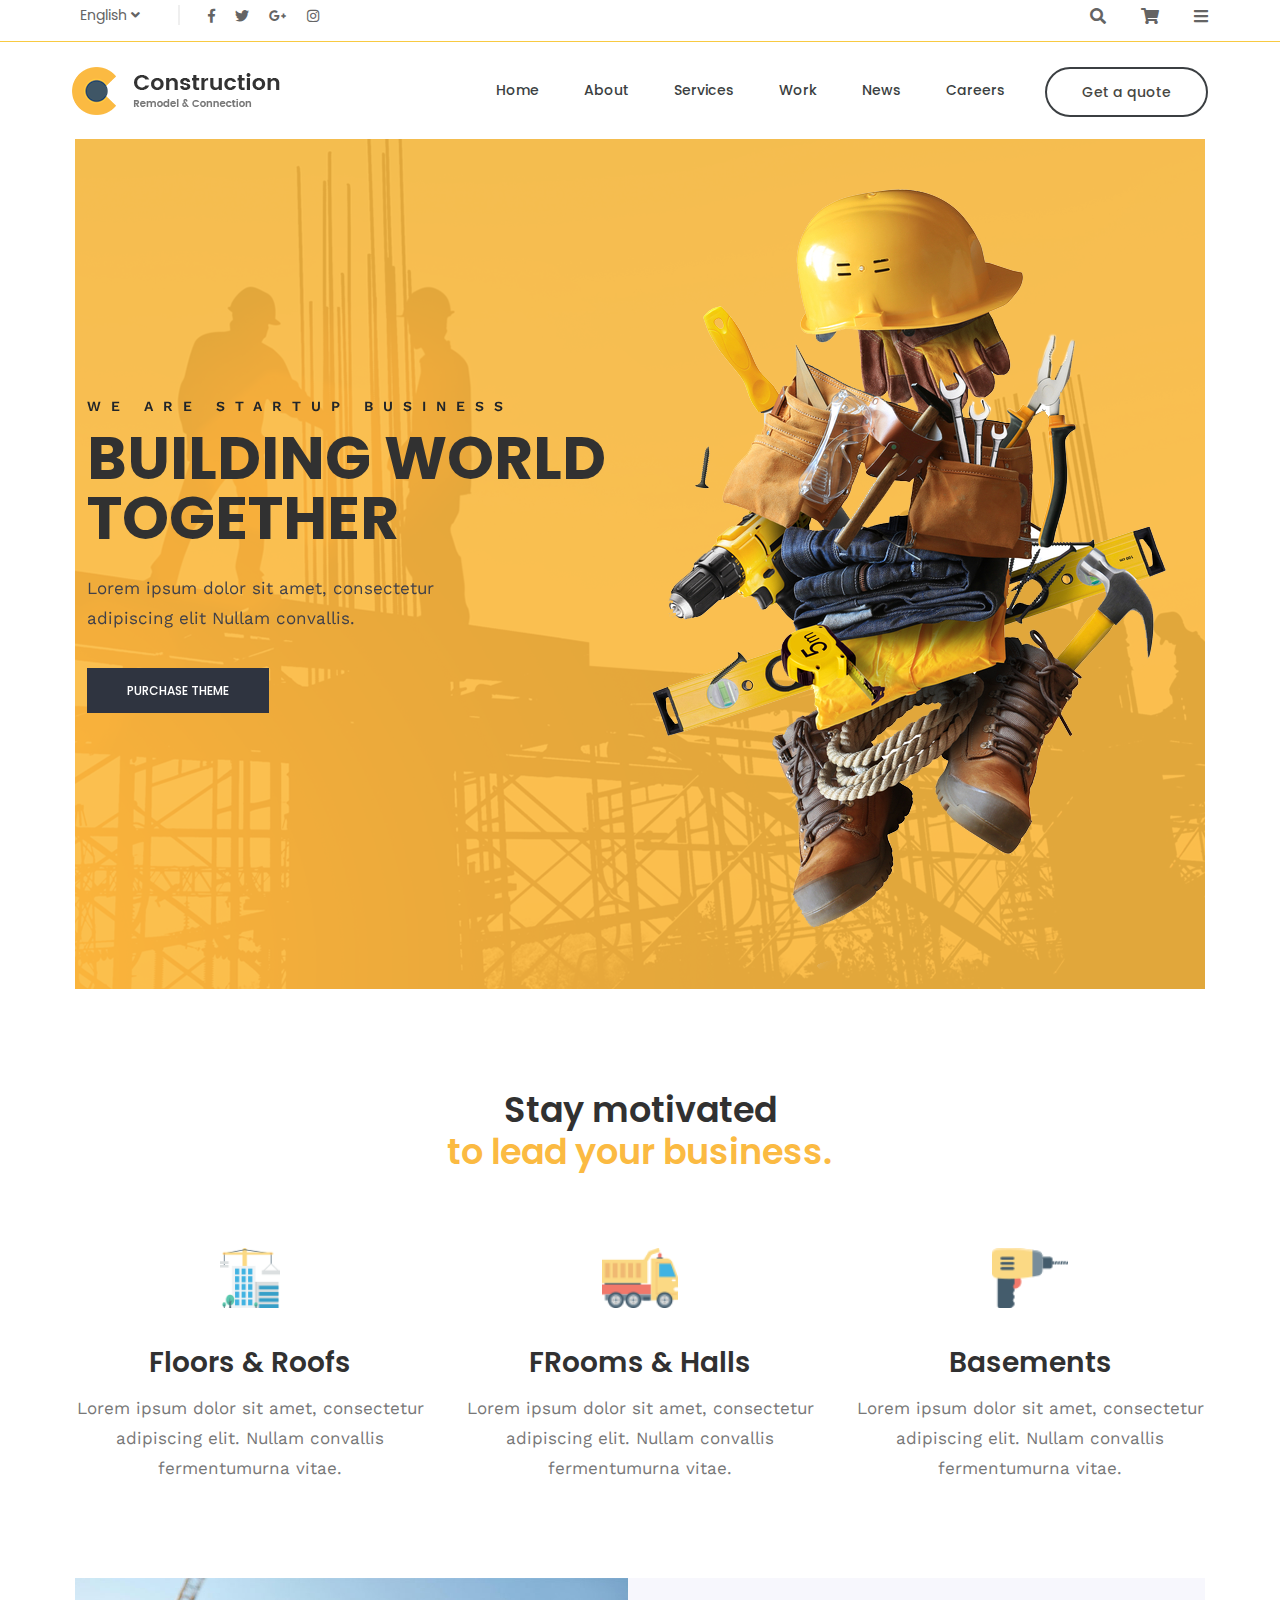
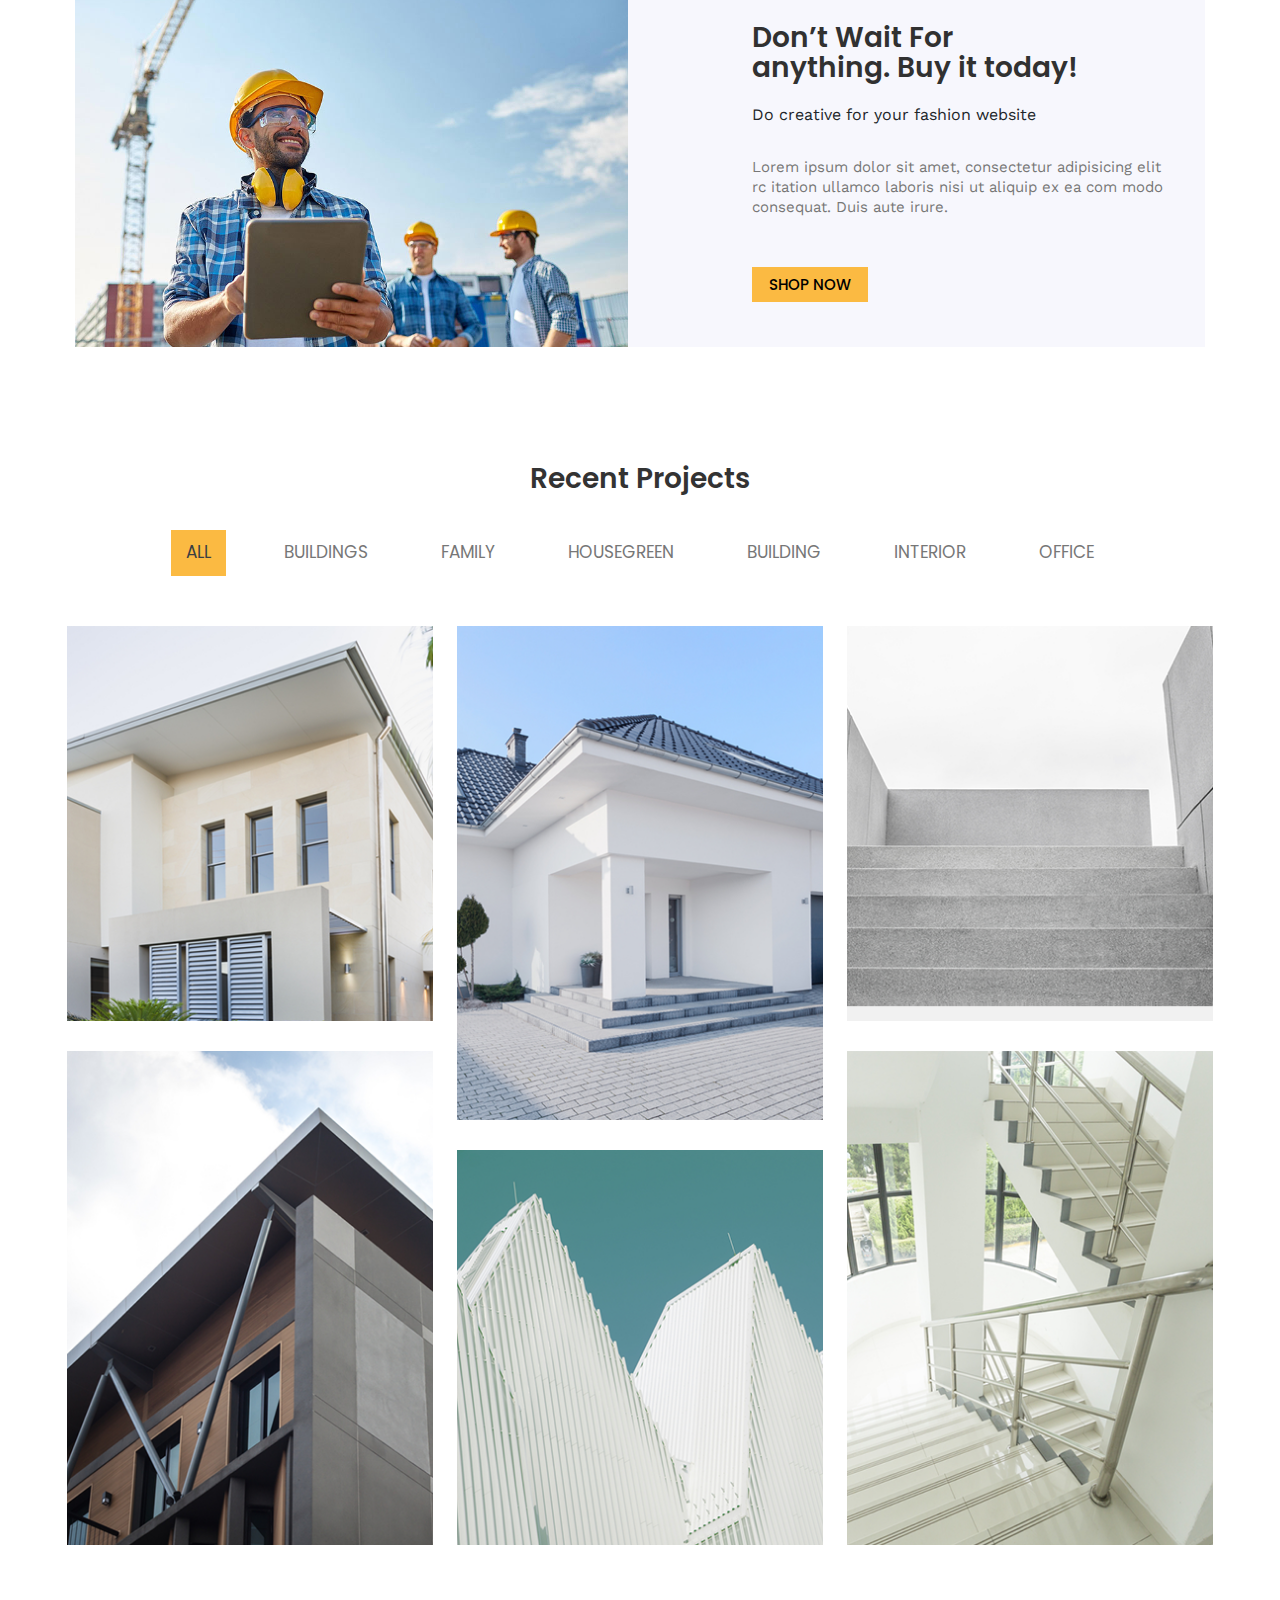
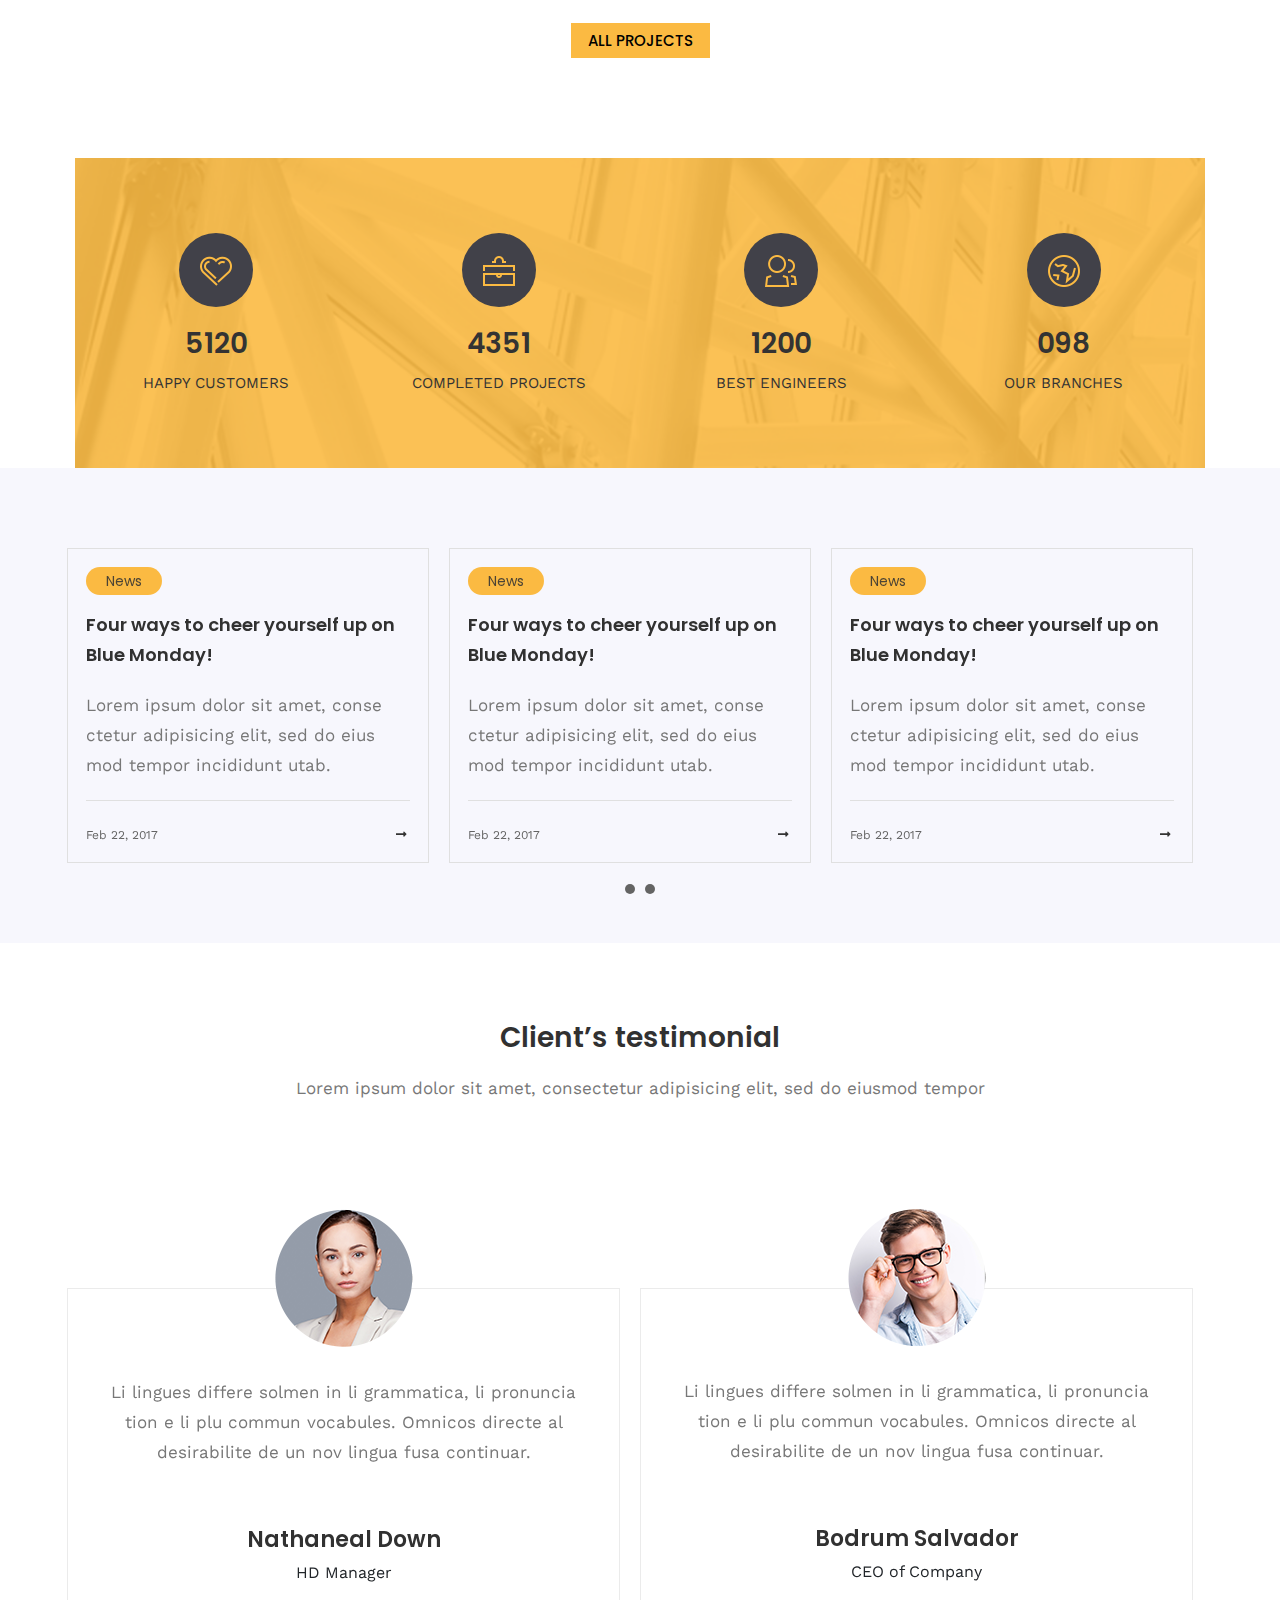
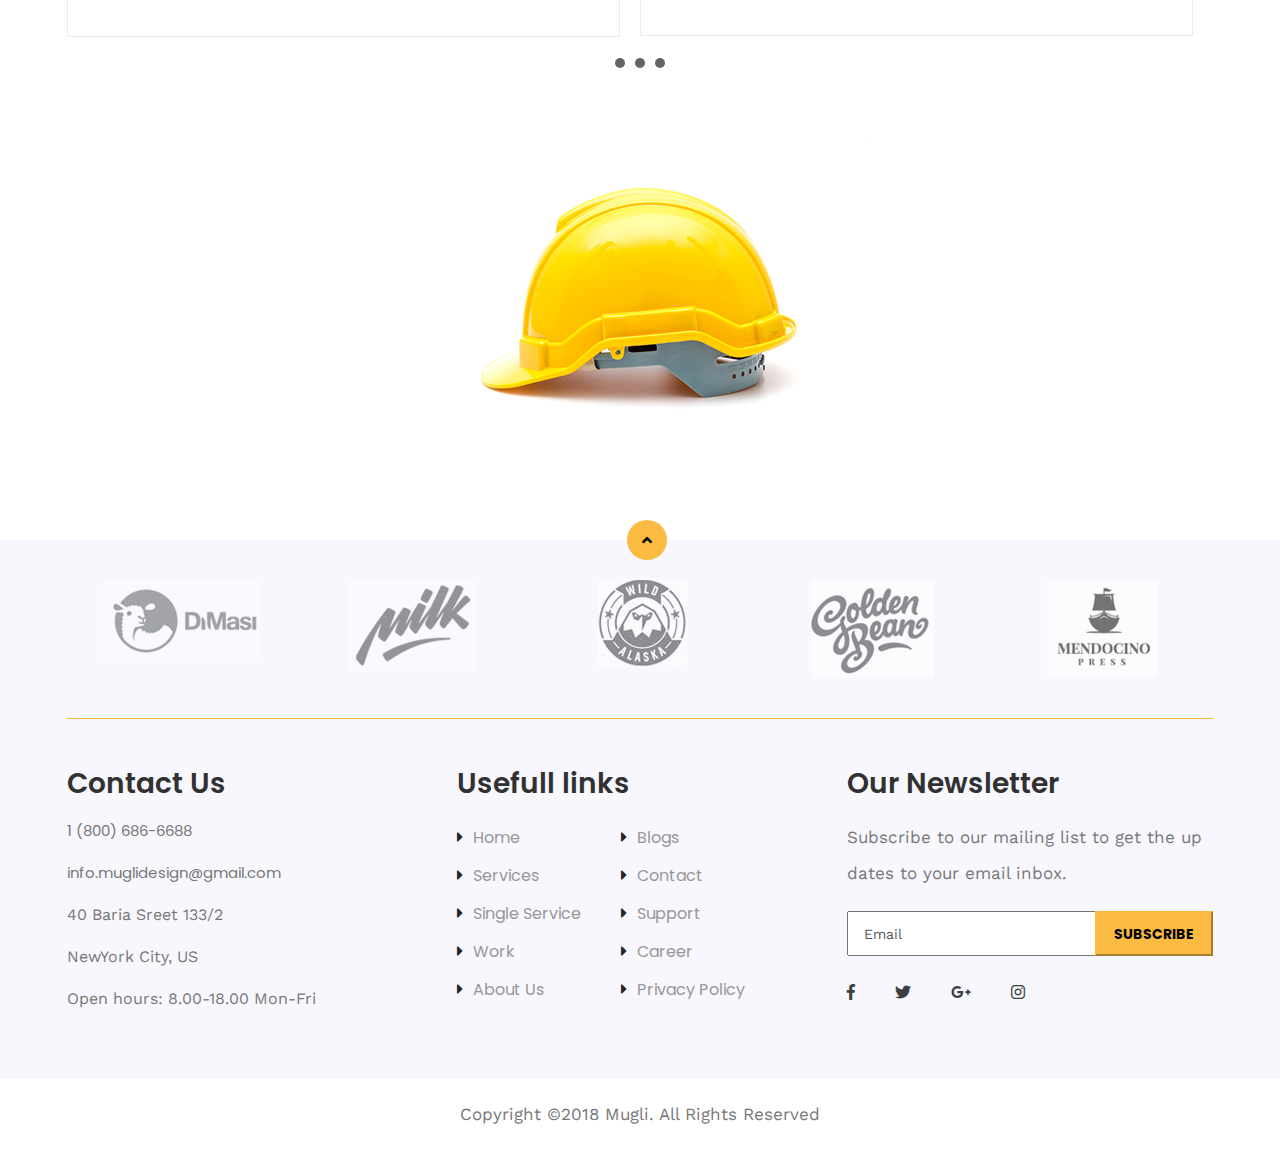
<file: index.html>
<!doctype html>
<html class="no-js" lang="zxx">
    <head>
        <meta charset="utf-8">
        <meta http-equiv="x-ua-compatible" content="ie=edge">
        <title>Home page-1</title>
        <meta name="description" content="">
        <meta name="viewport" content="width=device-width, initial-scale=1">
        <link rel="manifest" href="site.webmanifest">
		<link rel="shortcut icon" type="image/x-icon" href="img/favicon.ico">
        <!-- Place favicon.ico in the root directory -->

		<!-- CSS here -->
        <link rel="stylesheet" href="css/bootstrap.min.css">
        <link rel="stylesheet" href="css/owl.carousel.min.css">
        <link rel="stylesheet" href="css/animate.min.css">
        <link rel="stylesheet" href="css/magnific-popup.css">
        <link rel="stylesheet" href="css/fontawesome-all.min.css">
        <link rel="stylesheet" href="css/nice-select.css">
        <link rel="stylesheet" href="css/meanmenu.css">
        <link rel="stylesheet" href="css/slick.css">
        <link rel="stylesheet" href="css/default.css">
        <link rel="stylesheet" href="css/style.css">
        <link rel="stylesheet" href="css/responsive.css">
    </head>
    <body>
        <!--[if lte IE 9]>
            <p class="browserupgrade">You are using an <strong>outdated</strong> browser. Please <a href="https://browsehappy.com/">upgrade your browser</a> to improve your experience and security.</p>
        <![endif]-->

        <!-- Add your site or application content here -->

       <!--  header start here -->
        <header id="top">
            <div class="header-top-area pl-60 pr-60">
                 <div class="container-fluid">
                    <div class="row">
                        <div class="col-xl-6 col-lg-6 col-md-6 col-6 d-flex align-items-center ">
                            <div class="language f-left">
                               <ul>
                                  <li><a href="#">English <i class="fas fa-angle-down"></i></a>
                                     <ul>
                                        <li><a href="#">English 1</a> </li>
                                        <li><a href="#">English 1</a> </li>
                                        <li><a href="#">English 1</a> </li>
                                        <li><a href="#">English 1</a> </li>
                                        <li><a href="#">English 1</a> </li>
                                     </ul> 
                                  </li>
                               </ul>
                          </div>
                          <div class="social-icon f-left">
                             <a href="#"><i class="fab fa-facebook-f"></i></a>
                             <a href="#"><i class="fab fa-twitter"></i></a>
                             <a href="#"><i class="fab fa-google-plus-g"></i></a>
                             <a href="#"><i class="fab fa-instagram"></i></a>
                          </div>
                        </div>
                        <div class="col-xl-6 col-lg-6 col-md-6 col-6">
                            <div class="header-right f-right">
                                <ul>
                                    <li><a href="#"><i class="fas fa-search"></i></a></li>
                                    <li><a href="cart.htm"><i class="fas fa-shopping-cart"></i></a></li>
                                    <li class="info-bar"><a href="#"><i class="fas fa-bars"></i></a></li>
                                </ul>
                            </div>
                        </div>
                    </div>
                 </div>
            </div>
            <div class="extra-info">
                <div class="close-icon">
                    <button><i class="far fa-window-close"></i></button>
                </div> 
                <P>Lorem ipsum dolor sit amet, consectetur adipisicing elit
                    sed do eiusmod tempor incididunt ut labore et dolore
                    magna aliqua. Ut enim ad minim veniam, quis nostrudexe
                    rc itation ullamco laboris nisi ut aliquip ex ea com modo
                    consequat. Duis aute irure.</P>
                    <div class="instagram">
                        <a href="#"> <img src="img/instagram/insta-1.png" alt=""></a>
                        <a href="#"> <img src="img/instagram/insta-2.png" alt=""></a>
                        <a href="#"> <img src="img/instagram/insta-3.png" alt=""></a>
                        <a href="#"> <img src="img/instagram/insta-4.png" alt=""></a>
                        <a href="#"> <img src="img/instagram/insta-5.png" alt=""></a>
                        <a href="#"> <img src="img/instagram/insta-6.png" alt=""></a>
                    </div>
                    <div class="social-icon-right">
                        <a href="#"><i class="fab fa-facebook-f"></i></a>
                        <a href="#"><i class="fab fa-twitter"></i></a>
                        <a href="#"><i class="fab fa-google-plus-g"></i></a>
                        <a href="#"><i class="fab fa-instagram"></i></a>
                     </div>
            </div>
            <div class="header-bottom-area pl-60 pr-60" id="header-sticky">
                <div class="container-fluid">
                    <div class="row align-items-center">
                        <div class="col-xl-3 col-lg-3 col-md-4 col-sm-6 col-6">
                            <div class="logo">
                                <a href="index.html"><img src="img/logo/logo.png" alt=""></a>
                            </div>
                        </div>
                        <div class="col-xl-9 col-lg-9 col-md-8 col-sm-6 col-6">
                            <div class="header-button f-right">
                                 <a href="cart.html">Get a quote</a>
                            </div>
                            <div class="main-menu f-right">
                                <nav id="mobile-menu">
                                    <ul>
                                        <li><a href="#">Home</a>
                                            <ul class="submenu">
                                                <li><a href="index.html">Home style 1</a></li>
                                                <li><a href="index-2.html">Home style 2</a></li>
                                                <li><a href="index-3.html">Home style 3</a></li>
                                                <li><a href="#">Home style 4</a></li>
                                            </ul>
                                        </li>
                                        <li><a href="about.html">About</a>   
                                            <ul class="submenu">
                                                <li><a href="about.html">About</a></li>
                                                <li><a href="contract.html">Contact</a></li>
                                            </ul>
                                        </li>
                                        <li><a href="services.html">Services</a>
                                            <ul class="submenu">
                                                <li><a href="services.html">Services</a></li>
                                                <li><a href="shop.html">Shop</a></li>
                                                <li><a href="product-details.html">Product-details</a></li> 
                                            </ul>
                                        </li>
                                        <li><a href="work.html">Work</a>
                                            <ul class="submenu">
                                                <li><a href="work.html">Work</a></li>
                                                <li><a href="Work-details.html">Work-details</a></li>
                                            </ul>
                                        </li>
                                        <li><a href="news.html">News</a>
                                            <ul class="submenu">
                                                <li><a href="news.html">News</a></li>
                                                <li><a href="news-blog.html">News-blog</a></li>
                                                <li><a href="news-blog-details.html">News-blog-details</a></li>
                                            </ul>     
                                        </li>
                                        <li><a href="careers.html">Careers</a></li>
                                    </ul>
                                </nav>
                            </div>
                            <div class="mobile-menu"></div>
                        </div> 
                    </div>
                </div>
            </div>
        </header>
       <!-- header end here -->

       <!-- wrapper-box start here -->
       <section class="slider" data-background="img/slider/slider-1.png">
        <div class="container">
            <div class="slider-active">
                <div class="single-slider">
                    <div class="row align-items-center">
                        <div class="col-xl-6 col-lg-6 col-md-12 col-sm-12">
                            <div class="slider__content">
                                <span data-animation="fadeInUp" data-delay=".2s">We are startup business</span>
                                <h1 data-animation="fadeInUp" data-delay=".4s">BUILDING WORLD <br> TOGETHER</h1>
                                <p data-animation="fadeInUp" data-delay=".6s">Lorem ipsum dolor sit amet, consectetur <br>adipiscing elit Nullam convallis.</p>
                                <div class="slider-btn" data-animation="fadeInUp" data-delay=".8s">
                                    <a class="slider-btn-1" href="#">purchase  theme</a>
                                </div>
                            </div>
                        </div>
                        <div class="col-xl-4 col-lg-4 col-md-d-none ">
                            <div class="slider-img-img">
                                <img src="img/slider/slider-2.png" alt="image">
                            </div>
                        </div>
                    </div>
                </div>
                <div class="single-slider">
                    <div class="row align-items-center">
                        <div class="col-xl-6">
                            <div class="slider__content">
                                <span data-animation="fadeInUp" data-delay=".2s">We are startup business</span>
                                <h1 data-animation="fadeInUp" data-delay=".4s">BUILDING WORLD <br> TOGETHER</h1>
                                <p data-animation="fadeInUp" data-delay=".6s">Lorem ipsum dolor sit amet, consectetur<br>adipiscing elit Nullam convallis.</p>
                                <div class="slider-btn" data-animation="fadeInUp" data-delay=".8s">
                                    <a class="slider-btn-1" href="#">purchase  theme</a>
                                </div>
                            </div>
                        </div>
                        <div class="col-xl-4 col-lg-4 col-md-d-none ">
                            <div class="slider-img-img ">
                                <img src="img/slider/slider-2.png" alt="image">
                            </div>
                        </div>
                    </div>
                </div>
            </div>
        </div>
    </section>
      <!-- wrapper-box end here-->

      <!-- featurs section start here -->
        <section class="pt-100 pb-20">
            <div class="container">
                <div class="row justify-content-center">
                    <div class="col-xl-7">
                        <div class="features__title text-center mb-55">
                            <h2>Stay motivated <br>
                                <span>to lead your business.</span>
                            </h2>
                        </div>
                    </div>
                </div>
                <div class="row">
                    <div class="col-xl-4 col-lg-6">
                        <div class="features__item text-center mb-40">
                            <div class="features__item-icon mb-40">
                                <img src="img/features/features-1.png" alt="features">
                            </div>
                            <div class="featues__title">
                                <h4>Floors & Roofs</h4>
                            </div>
                            <div class="features__text">
                                <p>Lorem ipsum dolor sit amet, consectetur adipiscing elit. Nullam convallis fermentumurna vitae.</p>
                            </div>
                        </div>
                    </div>
                    <div class="col-xl-4 col-lg-6">
                        <div class="features__item text-center mb-40">
                            <div class="features__item-icon mb-40">
                                <img src="img/features/features-2.png" alt="features">
                            </div>
                            <div class="featues__title">
                                <h4>FRooms & Halls</h4>
                            </div>
                            <div class="features__text">
                                <p>Lorem ipsum dolor sit amet, consectetur adipiscing elit. Nullam convallis fermentumurna vitae.</p>
                            </div>
                        </div>
                    </div>
                    <div class="col-xl-4 col-lg-6">
                        <div class="features__item text-center mb-40">
                            <div class="features__item-icon mb-40">
                                <img src="img/features/features-3.png" alt="features">
                            </div>
                            <div class="featues__title">
                                <h4>Basements</h4>
                            </div>
                            <div class="features__text">
                                <p>Lorem ipsum dolor sit amet, consectetur adipiscing elit. Nullam convallis fermentumurna vitae.</p>
                            </div>
                        </div>
                    </div>
                </div>
            </div>
        </section>
      <!-- featurs section end here -->
 
       <!-- about start here -->
        <section class="about">
            <div class="container-fluid container-box">
                <div class="about__box gray-bg">
                    <div class="row align-items-center">
                    <div class="col-xl-6 col-lg-6 col-md-12 ">
                        <div class="about__img">
                            <img src="img/about/about-1.jpg" alt="">
                        </div>
                    </div>
                    <div class="col-xl-6 col-lg-6 col-md-12">
                        <div class="about__content">
                            <div class="about__title">
                                <h3>Don’t Wait For <br> anything. Buy it today!</h3>
                                <span>Do creative for your fashion website</span>
                            </div>
                            <p>Lorem ipsum dolor sit amet, consectetur adipisicing elit<br>rc itation ullamco laboris nisi ut aliquip ex ea com modo <br> consequat. Duis aute irure.</p>
                            <div class="about-btn">
                                <a href="#" class="my-btn">shop now</a>
                            </div>
                        </div>
                    </div>
                </div>
                </div>
            </div>
        </section>
         <!-- about end here -->

         <!-- Isotop Area Start here  -->
         <section class="portfolio__area pt-115 pb-100">
            <div class="container">       
                <div class="portfolio__menu-area">
                 <h2>Recent Projects</h2>
                    <div class="portfolio__menu">
                        <button class="active" data-filter="*">ALL</button>
                        <button data-filter=".c1">BUILDINGS </button>
                        <button data-filter=".c2">FAMILY </button>
                        <button data-filter=".c3">HOUSEGREEN</button>
                        <button data-filter=".c4">BUILDING</button>
                        <button data-filter=".c5">INTERIOR</button>
                        <button data-filter=".c6">OFFICE</button>
                    </div>
                </div>
                <div class="row grid">
                    <div class="col-xl-4 col-lg-4 col-md-6 grid-item c4 c1 c2 mb-30">
                        <div class="portfolio__item ">
                            <div class="portfolio__img img-100">
                                <img src="img/project/porject-1.png" alt="portfolio__img">
                            </div>
                            <div class="portfolio__content">
                                <a href="img/project/porject-1.png"><i class="fas fa-plus"></i></a>
                                <h4>Aplumber Repairs Pipes</h4>
                                <p>Buildings, Office</p>
                            </div>
                        </div>
                    </div>             
                     <div class="col-xl-4 col-lg-4 col-md-6 grid-item c3 c6 c4 mb-30">
                        <div class="portfolio__item ">
                            <div class="portfolio__img img-100">
                                <img src="img/project/porject-2.png" alt="portfolio__img">
                            </div>
                            <div class="portfolio__content">
                                <a href="img/project/porject-1.png"><i class="fas fa-plus"></i></a>
                                <h4>Aplumber Repairs Pipes</h4>
                                <p>Buildings, Office</p>
                            </div>
                        </div>
                    </div>      
                     <div class="col-xl-4 col-lg-4 col-md-6 grid-item c4 c5 c1 c3 mb-30">
                        <div class="portfolio__item ">
                            <div class="portfolio__img img-100">
                                <img src="img/project/porject-3.png" alt="portfolio__img">
                            </div>
                            <div class="portfolio__content">
                                <a href="img/project/porject-1.png"><i class="fas fa-plus"></i></a>
                                <h4>Aplumber Repairs Pipes</h4>
                                <p>Buildings, Office</p>
                            </div>
                        </div>
                    </div>          
                     <div class="col-xl-4 col-lg-4 col-md-6 grid-item c2 c1 c6 c3 mb-30">
                        <div class="portfolio__item ">
                            <div class="portfolio__img img-100">
                                <img src="img/project/porject-4.png" alt="portfolio__img">
                            </div>
                            <div class="portfolio__content">
                                <a href="img/project/porject-1.png"><i class="fas fa-plus"></i></a>
                                <h4>Aplumber Repairs Pipes</h4>
                                <p>Buildings, Office</p>
                            </div>
                        </div>
                    </div>           
                     <div class="col-xl-4 col-lg-4 col-md-6 grid-item c2 c1 c3 c4 mb-30">
                        <div class="portfolio__item ">
                            <div class="portfolio__img img-100">
                                <img src="img/project/porject-6.png" alt="portfolio__img">
                            </div>
                            <div class="portfolio__content">
                                <a href="img/project/porject-1.png"><i class="fas fa-plus"></i></a>
                                <h4>Aplumber Repairs Pipes</h4>
                                <p>Buildings, Office</p>
                            </div>
                        </div>
                    </div>       
                     <div class="col-xl-4 col-lg-4 col-md-6 grid-item c3 c5 c6 c4 mb-30">
                        <div class="portfolio__item ">
                            <div class="portfolio__img img-100">
                                <img src="img/project/porject-5.png" alt="portfolio__img">
                            </div>
                            <div class="portfolio__content">
                                <a href="img/project/porject-1.png"><i class="fas fa-plus"></i></a>
                                <h4>Aplumber Repairs Pipes</h4>
                                <p>Buildings, Office</p>
                            </div>
                        </div>
                    </div>             
                 </div>
                 <div class="portfolio-btn">
                     <a href="#" class="my-btn">ALL PROJECTS</a>
                 </div>
            </div>
         </section>
         <!-- Isotop Area End here  -->

         <!-- counter area Start Here  -->
         <section class="counter-area container-box">
            <div class="counter-bg pt-75 pb-40" data-background="img/counter/counter-bg.png">
                <div class="container">
                <div class="row">
                     <div class="col-xl-3 col-lg-6 col-md-6">
                         <div class="counter__item mb-30">
                             <div class="counter__icon ">
                                 <img src="img/counter/counter-icon-1.png" alt="counter icon">
                             </div>
                             <div class="counter__content">
                                 <h2 class="counter">5120</h2>
                                 <p>happy customers</p>
                             </div>
                         </div>
                     </div>
                     <div class="col-xl-3 col-lg-6 col-md-6">
                         <div class="counter__item mb-30">
                             <div class="counter__icon">
                                 <img src="img/counter/counter-icon-2.png" alt="counter icon">
                             </div>
                             <div class="counter__content">
                                 <h2 class="counter">4351</h2>
                                 <p>completed projects</p>
                             </div>
                         </div>
                     </div>
                     <div class="col-xl-3 col-lg-6 col-md-6">
                         <div class="counter__item mb-30">
                             <div class="counter__icon">
                                 <img src="img/counter/counter-icon-3.png" alt="counter icon">
                             </div>
                             <div class="counter__content">
                                 <h2 class="counter">1200</h2>
                                 <p>best engineers</p>
                             </div>
                         </div>
                     </div>
                     <div class="col-xl-3 col-lg-6 col-md-6">
                         <div class="counter__item mb-30">
                             <div class="counter__icon ">
                                 <img src="img/counter/counter-icon-4.png" alt="counter icon">
                             </div>
                             <div class="counter__content">
                                 <h2 class="counter">098</h2>
                                 <p>our branches</p>
                             </div>
                         </div>
                     </div>
                 </div>
             </div>
            </div>
         </section>
         <!-- counter area End Here  -->

          <!-- Blog area start Here  -->
         <section class="latest-blog-area gray-bg pb-80 pt-80">
             <div class="container">
                 <div class="blog-active d-flex">
                     <div class="col-xl-4 col-lg-6 col-md-12  ">
                         <div class="blog-wrapper">
                            <div class="blog-inner">
                                <span class="tag-blog"><a href="#">News</a></span>
                                <h4><a href="blog-details.html">Four ways to cheer yourself up on Blue Monday!</a></h4>
                                <p>Lorem ipsum dolor sit amet, conse ctetur adipisicing elit, sed do eius mod tempor incididunt utab.</p>
                               <div class="blog-meta">
                                    <span class="f-left">Feb 22, 2017</span>
                                    <span class="f-right blog-more-btn"><a href="blog-details.html"><i class="fas fa-long-arrow-alt-right"></i><span class="blog-more ">More</span></a></span>
                                </div>
                            </div> 
                         </div>
                     </div>
                     <div class="col-xl-4 col-lg-6 col-md-12">
                         <div class="blog-wrapper">
                            <div class="blog-inner">
                                <span class="tag-blog"><a href="#">News</a></span>
                                <h4><a href="blog-details.html">Four ways to cheer yourself up on Blue Monday!</a></h4>
                                <p>Lorem ipsum dolor sit amet, conse ctetur adipisicing elit, sed do eius mod tempor incididunt utab.</p>
                                <div class="blog-meta">
                                    <span class="f-left">Feb 22, 2017</span>
                                    <span class="f-right blog-more-btn"><a href="blog-details.html"><i class="fas fa-long-arrow-alt-right"></i><span class="blog-more ">More</span></a></span>
                                </div>
                            </div> 
                         </div>
                     </div>
                     <div class="col-xl-4 col-lg-6 col-md-12">
                         <div class="blog-wrapper">
                            <div class="blog-inner">
                                <span class="tag-blog"><a href="#">News</a></span>
                                <h4><a href="blog-details.html">Four ways to cheer yourself up on Blue Monday!</a></h4>
                                <p>Lorem ipsum dolor sit amet, conse ctetur adipisicing elit, sed do eius mod tempor incididunt utab.</p>
                                <div class="blog-meta">
                                    <span class="f-left">Feb 22, 2017</span>
                                    <span class="f-right blog-more-btn"><a href="blog-details.html"><i class="fas fa-long-arrow-alt-right"></i><span class="blog-more ">More</span></a></span>
                                </div>
                            </div> 
                         </div>
                     </div>
                     <div class="col-xl-4 col-lg-6 col-md-12">
                        <div class="blog-wrapper">
                           <div class="blog-inner">
                               <span class="tag-blog"><a href="#">News</a></span>
                               <h4><a href="blog-details.html">Four ways to cheer yourself up on Blue Monday!</a></h4>
                               <p>Lorem ipsum dolor sit amet, conse ctetur adipisicing elit, sed do eius mod tempor incididunt utab.</p>
                               <div class="blog-meta">
                                   <span class="f-left">Feb 22, 2017</span>
                                   <span class="f-right blog-more-btn"><a href="blog-details.html"><i class="fas fa-long-arrow-alt-right"></i><span class="blog-more ">More</span></a></span>
                               </div>
                           </div> 
                        </div>
                    </div>
                    <div class="col-xl-4 col-lg-6 col-md-12">
                        <div class="blog-wrapper">
                           <div class="blog-inner">
                               <span class="tag-blog"><a href="#">News</a></span>
                               <h4><a href="blog-details.html">Four ways to cheer yourself up on Blue Monday!</a></h4>
                               <p>Lorem ipsum dolor sit amet, conse ctetur adipisicing elit, sed do eius mod tempor incididunt utab.</p>
                               <div class="blog-meta">
                                   <span class="f-left">Feb 22, 2017</span>
                                   <span class="f-right blog-more-btn"><a href="blog-details.html"><i class="fas fa-long-arrow-alt-right"></i><span class="blog-more ">More</span></a></span>
                               </div>
                           </div> 
                        </div>
                    </div>
                  </div>                                          
             </div>             
         </section>
          <!-- Blog area end Here  -->

        <!-- testimonial section start here -->
        <section class="testimonial mt-80">
            <div class="container text-center">
             <div class="testimonial-header mb-85">
                <h3>Client’s testimonial</h3>
                <p>Lorem ipsum dolor sit amet, consectetur adipisicing elit, sed do eiusmod tempor </p>
             </div>
            <div class="testimonial-active d-flex mb-55">
                <div class="col-xl-6"> 
                    <div class="testimonial-single text-center justify-content-center ">
                        <img src="img/testimonial/testimonial.png" alt="">
                        <p class="testimonial-content mb-60">Li lingues differe solmen in li grammatica, li pronuncia tion e li plu  commun vocabules. Omnicos directe al desirabilite de un nov lingua fusa continuar.</p>
                        <h4>Nathaneal Down</h4>
                        <span>HD Manager</span>
                    </div>
                </div>
                <div class="col-xl-6"> 
                    <div class="testimonial-single text-center">
                         <img src="img/testimonial/testimonial2.png" alt="">
                         <p class="testimonial-content  mb-60">Li lingues differe solmen in li grammatica, li pronuncia tion e li plu commun vocabules. Omnicos directe al desirabilite de un nov lingua fusa continuar.</p>
                         <h4>Bodrum Salvador</h4>
                         <span>CEO of Company</span>
                    </div>
                 </div>   
                 <div class="col-xl-6"> 
                    <div class="testimonial-single text-center">
                         <img src="img/testimonial/testimonial2.png" alt="">
                         <p class="testimonial-content  mb-60">Li lingues differe solmen in li grammatica, li pronuncia tion e li plu commun vocabules. Omnicos directe al desirabilite de un nov lingua fusa continuar.</p>
                         <h4>Bodrum Salvador</h4>
                         <span>CEO of Company</span>
                     </div>
                 </div>  
                 <div class="col-xl-6"> 
                    <div class="testimonial-single text-center">
                         <img src="img/testimonial/testimonial2.png" alt="">
                         <p class="testimonial-content  mb-60">Li lingues differe solmen in li grammatica, li pronuncia tion e li plu commun vocabules. Omnicos directe al desirabilite de un nov lingua fusa continuar.</p>
                         <h4>Bodrum Salvador</h4>
                         <span>CEO of Company</span>
                     </div>
                 </div>             
            </div>
            <div class="row mt-100 mb-100">
                <div class="col-12">
                    <div class="testimonial-cap">
                    <a href="#"><img src="img/testimonial/testimonial3.png" alt=""></a>
                    </div>
                </div> 
            </div>
            </div>
        </section>
         <!-- testimonial section end here -->

        <!-- footer Section start here-->
        <section class="footer footer-brand-area">      
                <div class="top-brand-icon">
                    <a href="#top"><i class="fas fa-angle-up"></i></a>
                </div>
            <div class="container">
                <div class="row">                    
                    <div class="col-xl-12">
                        <div class="footer-brand brand-active d-flex justify-content-center">
                            <div class="brand-single">
                                <img src="img/brand/brand-1.png" alt="img">
                            </div>
                            <div class="brand-single">
                                <img src="img/brand/brand-2.png" alt="img">
                            </div>
                            <div class="brand-single">
                                <img src="img/brand/brand-3.png" alt="img">
                            </div>
                            <div class="brand-single">
                                <img src="img/brand/brand-4.png" alt="img">
                            </div>
                            <div class="brand-single">
                                <img src="img/brand/brand-5.png" alt="img">
                            </div>
                            <div class="brand-single">
                                <img src="img/brand/brand-3.png" alt="img">
                            </div>
                        </div>
                    </div>
                </div>
            </div>
            <div class="container">
                <div class="footer ">
                    <div class="footer-border">
                        <div class="footer-content">
                            <div class="row">
                                <div class="col-xl-4 col-lg-4 col-md-6 mb-30">
                                    <div class="footer-contact">
                                        <h3>Contact Us</h3>
                                        <ul>
                                            <li><a href="#">1 (800) 686-6688</a></li>
                                            <li><a href="#">info.muglidesign@gmail.com</a></li>
                                            <li>40 Baria Sreet 133/2</li>
                                            <li>NewYork City, US</li>
                                            <li>Open hours: 8.00-18.00 Mon-Fri</li>
                                        </ul>                                     
                                    </div>
                                 </div>
                                 <div class="col-xl-4 col-lg-4 col-md-6 mb-30">
                                     <div class="footer-about">
                                         <h3>Usefull links</h3>
                                         <div class="About-link d-flex">
                                             <div class="about-first ">
                                               <ul>
                                                <li><i class="fas fa-caret-right"></i><a href="#">Home</a></li>
                                                <li><i class="fas fa-caret-right"></i><a href="#">Services</a></li>
                                                <li><i class="fas fa-caret-right"></i><a href="#">Single Service</a></li>
                                                <li><i class="fas fa-caret-right"></i><a href="#">Work</a></li>
                                                <li><i class="fas fa-caret-right"></i><a href="#">About Us</a></li>
                                               </ul>
                                             </div>
                                             <div class="about-second">
                                                <ul>                                                    
                                                    <li><i class="fas fa-caret-right"></i><a href="#">Blogs</a></li>
                                                    <li><i class="fas fa-caret-right"></i><a href="#">Contact</a></li>
                                                    <li><i class="fas fa-caret-right"></i><a href="#">Support</a></li>
                                                    <li><i class="fas fa-caret-right"></i><a href="#">Career</a></li>
                                                    <li><i class="fas fa-caret-right"></i><a href="#">Privacy Policy</a></li>
                                                </ul>
                                             </div>
                                         </div>
                                     </div>
                                 </div>
                                 <div class="col-xl-4 col-lg-4 col-md-6 mb-30">
                                     <div class="footer-social-link">
                                         <div class="newslatter">
                                             <h3>Our Newsletter</h3>
                                             <p>Subscribe to our mailing list to get the up dates to your email inbox.</p>
                                         </div>   
                                     <div class="newsletter-form">
                                         <form action="#">
                                             <div class="input-single-field">
                                               <input type="text" placeholder="Email" />
                                               <button type="submit" class="newsletter-btn">SUBSCRIBE</button>
                                             </div>  
                                           </form>
                                     </div>    
                                     <div class="newsletter-social-icon">
                                         <a href="#"><i class="fab fa-facebook-f"></i></a>
                                         <a href="#"><i class="fab fa-twitter"></i></a>
                                         <a href="#"><i class="fab fa-google-plus-g"></i></a>
                                         <a href="#"><i class="fab fa-instagram"></i></a>
                                     </div>
                                     </div>
                                 </div>
                            </div>       
                        </div>
                    </div>
                </div>           
            </div>
        </section>
         <!-- footer Section end here-->

         <!-- copyright Section  start here -->
        <div class="container-fluid">
            <div class="footer-copyright-section text-center">
                <p>Copyright ©2018 Mugli. All Rights Reserved</p>
            </div>
        </div>
        <!-- copyright Section end here -->

        
           
      





        <script src="js/vendor/jquery-1.12.4.min.js"></script>
        <script src="js/bootstrap.min.js"></script>
        <script src="js/owl.carousel.min.js"></script>
        <script src="js/isotope.pkgd.min.js"></script>
        <script src="js/one-page-nav-min.js"></script>
        <script src="js/slick.min.js"></script>
        <script src="js/jquery.meanmenu.min.js"></script>
        <script src="js/ajax-form.js"></script>
        <script src="js/waypoints.min.js"></script>
        <script src="js/jquery.counterup.min.js"></script>
        <script src="js/jquery.nice-select.min.js"></script>
        <script src="js/wow.min.js"></script>
        <script src="js/jquery.scrollUp.min.js"></script>
        <script src="js/imagesloaded.pkgd.min.js"></script>
        <script src="js/jquery.magnific-popup.min.js"></script>
        <script src="js/plugins.js"></script>
        <script src="js/main.js"></script>
    </body>
</html>
</file>
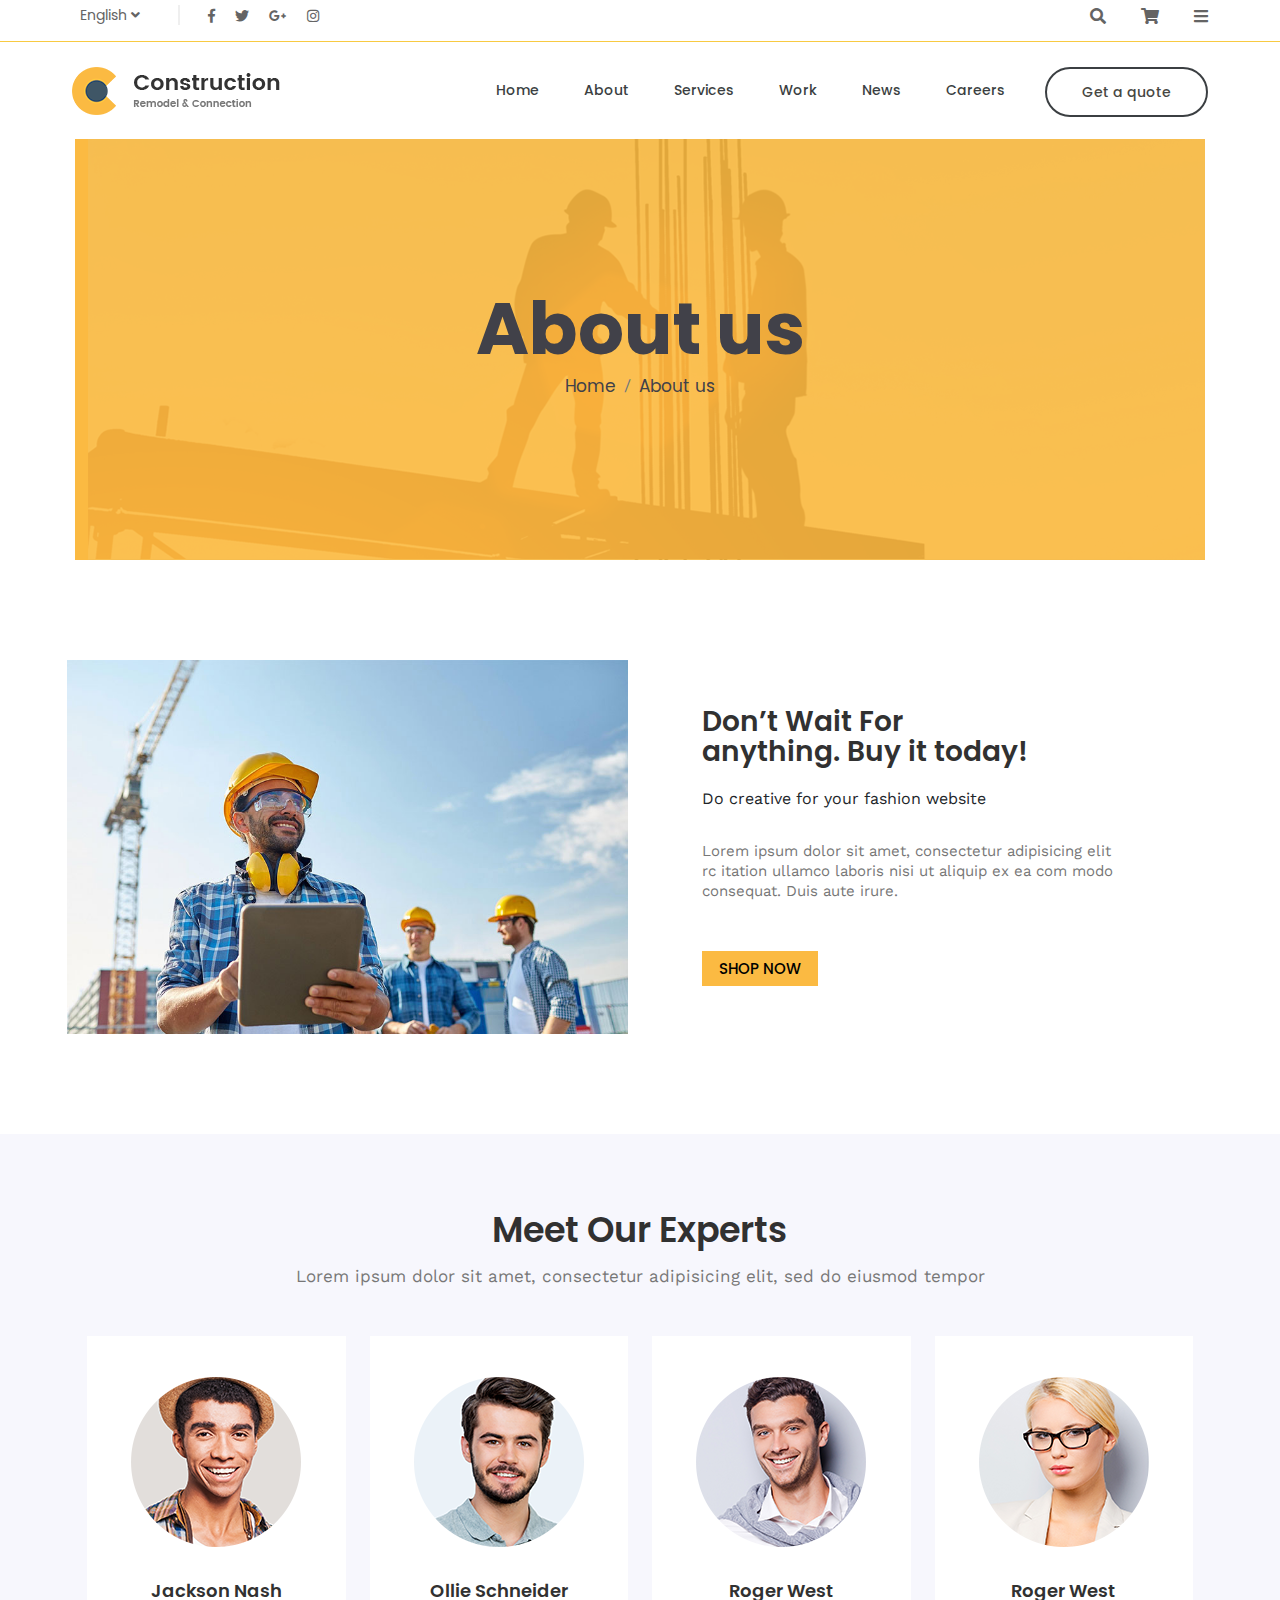
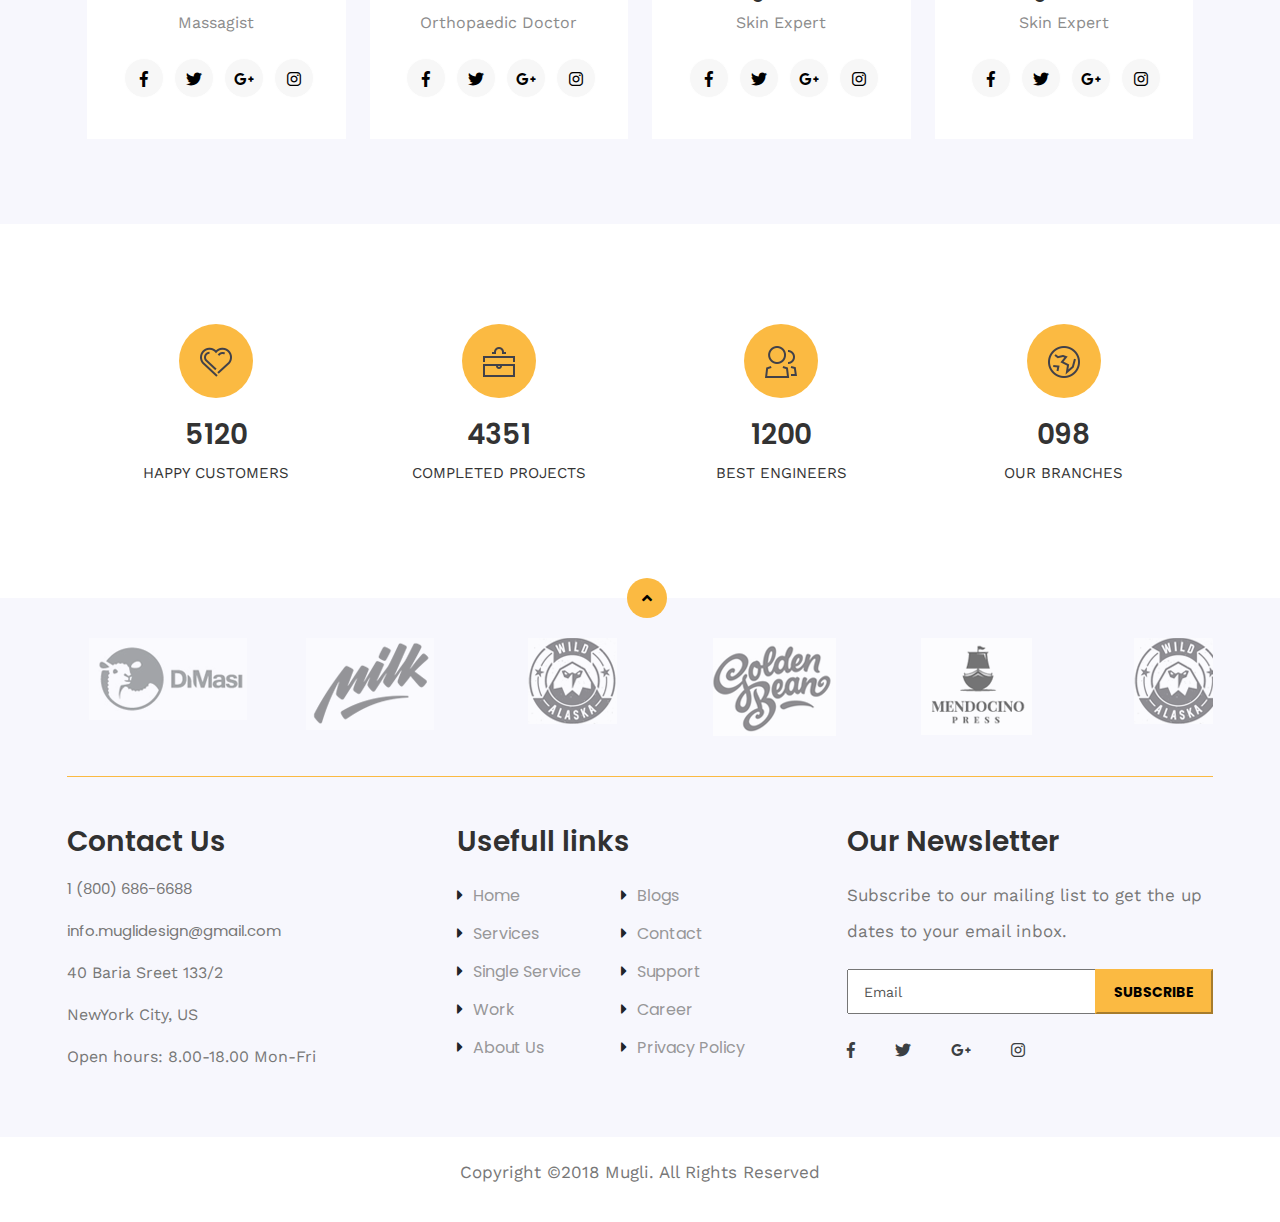
<file: about.html>
<!doctype html>
<html class="no-js" lang="zxx">
    <head>
        <meta charset="utf-8">
        <meta http-equiv="x-ua-compatible" content="ie=edge">
        <title>About Section </title>
        <meta name="description" content="">
        <meta name="viewport" content="width=device-width, initial-scale=1">
        <link rel="manifest" href="site.webmanifest">
		<link rel="shortcut icon" type="image/x-icon" href="img/favicon.ico">
        <!-- Place favicon.ico in the root directory -->

		<!-- CSS here -->
        <link rel="stylesheet" href="css/bootstrap.min.css">
        <link rel="stylesheet" href="css/owl.carousel.min.css">
        <link rel="stylesheet" href="css/animate.min.css">
        <link rel="stylesheet" href="css/magnific-popup.css">
        <link rel="stylesheet" href="css/fontawesome-all.min.css">
        <link rel="stylesheet" href="css/nice-select.css">
        <link rel="stylesheet" href="css/meanmenu.css">
        <link rel="stylesheet" href="css/slick.css">
        <link rel="stylesheet" href="css/default.css">
        <link rel="stylesheet" href="css/style.css">
        <link rel="stylesheet" href="css/responsive.css">
    </head>
    <body>
        <!--[if lte IE 9]>
            <p class="browserupgrade">You are using an <strong>outdated</strong> browser. Please <a href="https://browsehappy.com/">upgrade your browser</a> to improve your experience and security.</p>
        <![endif]-->

        <!-- Add your site or application content here -->

       <!--  header start here -->
        <header id="top">
            <div class="header-top-area pl-60 pr-60">
                 <div class="container-fluid">
                    <div class="row">
                        <div class="col-xl-6 col-lg-6 col-md-6 col-6 d-flex align-items-center ">
                            <div class="language f-left">
                               <ul>
                                  <li><a href="#">English <i class="fas fa-angle-down"></i></a>
                                     <ul>
                                        <li><a href="#">English 1</a> </li>
                                        <li><a href="#">English 1</a> </li>
                                        <li><a href="#">English 1</a> </li>
                                        <li><a href="#">English 1</a> </li>
                                        <li><a href="#">English 1</a> </li>
                                     </ul> 
                                  </li>
                               </ul>
                          </div>
                          <div class="social-icon f-left">
                             <a href="#"><i class="fab fa-facebook-f"></i></a>
                             <a href="#"><i class="fab fa-twitter"></i></a>
                             <a href="#"><i class="fab fa-google-plus-g"></i></a>
                             <a href="#"><i class="fab fa-instagram"></i></a>
                          </div>
                        </div>
                        <div class="col-xl-6 col-lg-6 col-md-6 col-6">
                            <div class="header-right f-right">
                                <ul>
                                    <li><a href="#"><i class="fas fa-search"></i></a></li>
                                    <li><a href="cart.html"><i class="fas fa-shopping-cart"></i></a></li>
                                    <li class="info-bar"><a href="#"><i class="fas fa-bars"></i></a></li>
                                </ul>
                            </div>
                        </div>
                    </div>
                 </div>
            </div>
            <div class="extra-info">
                <div class="close-icon">
                    <button><i class="far fa-window-close"></i></button>
                </div> 
                <P>Lorem ipsum dolor sit amet, consectetur adipisicing elit
                    sed do eiusmod tempor incididunt ut labore et dolore
                    magna aliqua. Ut enim ad minim veniam, quis nostrudexe
                    rc itation ullamco laboris nisi ut aliquip ex ea com modo
                    consequat. Duis aute irure.</P>
                    <div class="instagram">
                        <a href="#"> <img src="img/instagram/insta-1.png" alt=""></a>
                        <a href="#"> <img src="img/instagram/insta-2.png" alt=""></a>
                        <a href="#"> <img src="img/instagram/insta-3.png" alt=""></a>
                        <a href="#"> <img src="img/instagram/insta-4.png" alt=""></a>
                        <a href="#"> <img src="img/instagram/insta-5.png" alt=""></a>
                        <a href="#"> <img src="img/instagram/insta-6.png" alt=""></a>
                    </div>
                    <div class="social-icon-right">
                        <a href="#"><i class="fab fa-facebook-f"></i></a>
                        <a href="#"><i class="fab fa-twitter"></i></a>
                        <a href="#"><i class="fab fa-google-plus-g"></i></a>
                        <a href="#"><i class="fab fa-instagram"></i></a>
                     </div>
            </div>
            <div class="header-bottom-area pl-60 pr-60"  id="header-sticky">
                <div class="container-fluid">
                    <div class="row align-items-center">
                        <div class="col-xl-3 col-lg-3 col-md-4 col-sm-6 col-6">
                            <div class="logo">
                                <a href="index.html"><img src="img/logo/logo.png" alt=""></a>
                            </div>
                        </div>
                        <div class="col-xl-9 col-lg-9 col-md-8 col-sm-6 col-6">
                            <div class="header-button f-right">
                                 <a href="cart.html">Get a quote</a>
                            </div>
                            <div class="main-menu f-right">
                                <nav id="mobile-menu">
                                    <ul>
                                        <li><a href="#">Home</a>
                                            <ul class="submenu">
                                                <li><a href="index.html">Home style 1</a></li>
                                                <li><a href="index-2.html">Home style 2</a></li>
                                                <li><a href="index-3.html">Home style 3</a></li>
                                                <li><a href="#">Home style 4</a></li>
                                            </ul>
                                        </li>
                                        <li><a href="about.html">About</a>   
                                            <ul class="submenu">
                                                <li><a href="about.html">About</a></li>
                                                <li><a href="contract.html">Contact</a></li>
                                            </ul>
                                        </li>
                                        <li><a href="services.html">Services</a>
                                            <ul class="submenu">
                                                <li><a href="services.html">Services</a></li>
                                                <li><a href="shop.html">Shop</a></li>
                                                <li><a href="product-details.html">Product-details</a></li> 
                                            </ul>
                                        </li>
                                        <li><a href="work.html">Work</a>
                                            <ul class="submenu">
                                                <li><a href="work.html">Work</a></li>
                                                <li><a href="Work-details.html">Work-details</a></li>
                                            </ul>
                                        </li>
                                        <li><a href="news.html">News</a>
                                            <ul class="submenu">
                                                <li><a href="news.html">News</a></li>
                                                <li><a href="news-blog.html">News-blog</a></li>
                                                <li><a href="news-blog-details.html">News-blog-details</a></li>
                                            </ul>     
                                        </li>
                                        <li><a href="careers.html">Careers</a></li>
                                    </ul>
                                </nav>
                            </div>
                            <div class="mobile-menu"></div>
                        </div> 
                    </div>
                </div>
            </div>
        </header>
       <!-- header end here -->

      <!-- wrapper-box start here -->
        <div class="wrapper-box pl-75 pr-75">
            <div class="page-title-area pt-160 pb-160 text-center" style="background-image: url(img/about/about-3.png)">
                <div class="container-fluid">
                    <div class="row">
                        <div class="col-xl-12">
                            <div class="page-title">
                                <h1>About us</h1>
                                <nav aria-label="breadcrumb">
                                    <ol class="breadcrumb justify-content-center">
                                      <li class="breadcrumb-item"><a href="#">Home</a></li>
                                      <li class="breadcrumb-item"><a href="#">About us</a></li>

                                    </ol>
                                </nav>
                            </div>
                        </div>
                    </div>
                </div>
            </div>
        </div>
      <!-- wrapper-box end here-->


 
       <!-- about start here -->
       <section class="about pt-100 pb-100">
        <div class="container">
            <div class="about__box ">
                <div class="row align-items-center">
                <div class="col-xl-6 col-lg-6 col-md-12">
                    <div class="about__img">
                        <img src="img/about/about-1.jpg" alt="">
                    </div>
                </div>
                <div class="col-xl-6 col-lg-6 col-md-12">
                    <div class="about__content about-content-3">
                        <div class="about__title">
                            <h3>Don’t Wait For <br> anything. Buy it today!</h3>
                            <span>Do creative for your fashion website</span>
                        </div>
                        <p>Lorem ipsum dolor sit amet, consectetur adipisicing elit<br>rc itation ullamco laboris nisi ut aliquip ex ea com modo <br> consequat. Duis aute irure.</p>
                        <div class="about-btn">
                            <a href="#" class="my-btn">shop now</a>
                        </div>
                    </div>
                </div>
            </div>
            </div>
        </div>
    </section>
         <!-- about end here -->

         <!--Team Area Start Here -->
            <div class="container-fluid team-4 pr-75 pl-75">
                <div class="row">
                     <div class="col-xl-12">
                         <div class="team-area-title team-area-title_4 text-center">
                            <h2>Meet Our Experts</h2>
                            <p>Lorem ipsum dolor sit amet, consectetur adipisicing elit, sed do eiusmod tempor  </p>

                        </div>
                    </div>
                </div>
                <div class="container">
                   <div class="row mb-100">
                       <div class="col-xl-3 col-lg-6 col-md-6 col-sm-12 col-12">
                          <div class="team-item team-item_4 text-center"> 
                              <div class="team-img_4">
                               <a href="#"><img src="img/team/team-1-4.png" alt="team"></a>
                           </div>
                          
                            <div class="team-contant text-center">
                                <h4>Jackson Nash</h4>
                                <span>Massagist</span>
                                <div class="social-icon_4  mt-20">
                                   <a href="#"><i class="fab fa-facebook-f"></i></a>
                                   <a href="#"><i class="fab fa-twitter"></i></a>
                                   <a href="#"><i class="fab fa-google-plus-g"></i></a>
                                   <a href="#"><i class="fab fa-instagram"></i></a>
                             </div>
                            </div>
                          </div>  
                       </div>
  
                        <div class="col-xl-3 col-lg-6 col-md-6 col-sm-12 col-12">
                          <div class="team-item team-item_4 text-center">
                              <div class="team-img_4">
                                 <a href="#"><img src="img/team/team-2-4.png"  alt="team"></a>
                              </div>
                              
                               <div class="team-contant text-center">
                                  <h4>Ollie Schneider</h4>
                                  <span>Orthopaedic Doctor</span>
                                  <div class="social-icon_4 mt-20">
                                   <a href="#"><i class="fab fa-facebook-f"></i></a>
                                   <a href="#"><i class="fab fa-twitter"></i></a>
                                   <a href="#"><i class="fab fa-google-plus-g"></i></a>
                                   <a href="#"><i class="fab fa-instagram"></i></a>
                                </div>
                               </div>
                          </div>  
                       </div>
  
                        <div class="col-xl-3 col-lg-6 col-md-6 col-sm-12 col-12">
                          <div class="team-item team-item_4 text-center">
                              <div class="team-img_4">
                               <a href="#"><img src="img/team/team-3-4.png"  alt="team"></a>
                           </div>
                          
                            <div class="team-contant text-center">
                                <h4>Roger West</h4>
                                <span>Skin Expert</span>
                                <div class="social-icon_4  mt-20">
                                   <a href="#"><i class="fab fa-facebook-f"></i></a>
                                   <a href="#"><i class="fab fa-twitter"></i></a>
                                   <a href="#"><i class="fab fa-google-plus-g"></i></a>
                                   <a href="#"><i class="fab fa-instagram"></i></a>
                             </div>
                            </div>
                          </div>  
                       </div>
  
                        <div class="col-xl-3 col-lg-6 col-md-6 col-sm-12 col-12">
                          <div class="team-item team-item_4 text-center">
                              <div class="team-img_4">
                               <a href="#"><img src="img/team/team-4-4.png"  alt="team"></a>
                           </div>
                           
                            <div class="team-contant text-center">
                                <h4>Roger West</h4>
                                <span>Skin Expert</span>
                                <div class="social-icon_4  mt-20">
                                   <a href="#"><i class="fab fa-facebook-f"></i></a>
                                   <a href="#"><i class="fab fa-twitter"></i></a>
                                   <a href="#"><i class="fab fa-google-plus-g"></i></a>
                                   <a href="#"><i class="fab fa-instagram"></i></a>
                             </div>
                            </div>
                          </div>  
                       </div>             
                   </div>
                </div> 
            </div>

        <!--Team Area End Here -->

    
         <!-- counter area Start Here  -->
         <section class="counter-area container-box">
            <div class="counter-bg pb-80" >
                <div class="container">
                <div class="row">
                     <div class="col-xl-3 col-lg-6 col-md-6">
                         <div class="counter__item mb-30">
                             <div class="counter__icon counter-icon-2">
                                 <img src="img/counter/counter-icon-1-1.png" alt="counter icon">
                             </div>
                             <div class="counter__content">
                                 <h2 class="counter">5120</h2>
                                 <p>happy customers</p>
                             </div>
                         </div>
                     </div>
                     <div class="col-xl-3 col-lg-6 col-md-6">
                         <div class="counter__item mb-30">
                             <div class="counter__icon counter-icon-2">
                                 <img src="img/counter/counter-icon-1-2.png" alt="counter icon">
                             </div>
                             <div class="counter__content">
                                 <h2 class="counter">4351</h2>
                                 <p>completed projects</p>
                             </div>
                         </div>
                     </div>
                     <div class="col-xl-3 col-lg-6 col-md-6">
                         <div class="counter__item mb-30">
                             <div class="counter__icon counter-icon-2">
                                 <img src="img/counter/counter-icon-1-3.png" alt="counter icon">
                             </div>
                             <div class="counter__content">
                                 <h2 class="counter">1200</h2>
                                 <p>best engineers</p>
                             </div>
                         </div>
                     </div>
                     <div class="col-xl-3 col-lg-6 col-md-6">
                         <div class="counter__item mb-30">
                             <div class="counter__icon counter-icon-2 ">
                                 <img src="img/counter/counter-icon-1-4.png" alt="counter icon">
                             </div>
                             <div class="counter__content">
                                 <h2 class="counter">098</h2>
                                 <p>our branches</p>
                             </div>
                         </div>
                     </div>
                 </div>
             </div>
            </div>
         </section>
         <!-- counter area End Here  -->

        <!-- footer Section start here-->
        <section class="footer footer-brand-area">      
                <div class="top-brand-icon">
                    <a href="#top"><i class="fas fa-angle-up"></i></a>
                </div>
            <div class="container">
                <div class="row">                    
                    <div class="col-xl-12">
                        <div class="footer-brand brand-active d-flex justify-content-center">
                            <div class="brand-single">
                                <img src="img/brand/brand-1.png" alt="img">
                            </div>
                            <div class="brand-single">
                                <img src="img/brand/brand-2.png" alt="img">
                            </div>
                            <div class="brand-single">
                                <img src="img/brand/brand-3.png" alt="img">
                            </div>
                            <div class="brand-single">
                                <img src="img/brand/brand-4.png" alt="img">
                            </div>
                            <div class="brand-single">
                                <img src="img/brand/brand-5.png" alt="img">
                            </div>
                            <div class="brand-single">
                                <img src="img/brand/brand-3.png" alt="img">
                            </div>
                        </div>
                    </div>
                </div>
            </div>
            <div class="container">
                <div class="footer ">
                    <div class="footer-border">
                        <div class="footer-content">
                            <div class="row">
                                <div class="col-xl-4 col-lg-4 col-md-6 mb-30">
                                    <div class="footer-contact">
                                        <h3>Contact Us</h3>
                                        <ul>
                                            <li><a href="#">1 (800) 686-6688</a></li>
                                            <li><a href="#">info.muglidesign@gmail.com</a></li>
                                            <li> 40 Baria Sreet 133/2 </li>
                                            <li> NewYork City, US</li>
                                            <li>Open hours: 8.00-18.00 Mon-Fri</li>
                                        </ul>                                     
                                    </div>
                                 </div>
                                 <div class="col-xl-4 col-lg-4 col-md-6 mb-30">
                                     <div class="footer-about">
                                         <h3>Usefull links</h3>
                                         <div class="About-link d-flex">
                                             <div class="about-first ">
                                               <ul>
                                                <li><i class="fas fa-caret-right"></i><a href="#">Home</a></li>
                                                <li><i class="fas fa-caret-right"></i><a href="#">Services</a></li>
                                                <li><i class="fas fa-caret-right"></i><a href="#">Single Service</a></li>
                                                <li><i class="fas fa-caret-right"></i><a href="#">Work</a></li>
                                                <li><i class="fas fa-caret-right"></i><a href="#">About Us</a></li>
                                               </ul>
                                             </div>
                                             <div class="about-second">
                                                <ul>                                                    
                                                    <li><i class="fas fa-caret-right"></i><a href="#">Blogs</a></li>
                                                    <li><i class="fas fa-caret-right"></i><a href="#">Contact</a></li>
                                                    <li><i class="fas fa-caret-right"></i><a href="#">Support</a></li>
                                                    <li><i class="fas fa-caret-right"></i><a href="#">Career</a></li>
                                                    <li><i class="fas fa-caret-right"></i><a href="#">Privacy Policy</a></li>
                                                </ul>
                                             </div>
                                         </div>
                                     </div>
                                 </div>
                                 <div class="col-xl-4 col-lg-4 col-md-6 mb-30">
                                     <div class="footer-social-link">
                                         <div class="newslatter">
                                             <h3>Our Newsletter</h3>
                                             <p>Subscribe to our mailing list to get the up dates to your email inbox.</p>
                                         </div>   
                                     <div class="newsletter-form">
                                         <form action="#">
                                             <div class="input-single-field">
                                               <input type="text" placeholder="Email" />
                                               <button type="submit" class="newsletter-btn">SUBSCRIBE</button>
                                             </div>  
                                           </form>
                                     </div>    
                                     <div class="newsletter-social-icon">
                                         <a href="#"><i class="fab fa-facebook-f"></i></a>
                                         <a href="#"><i class="fab fa-twitter"></i></a>
                                         <a href="#"><i class="fab fa-google-plus-g"></i></a>
                                         <a href="#"><i class="fab fa-instagram"></i></a>
                                     </div>
                                     </div>
                                 </div>
                            </div>       
                        </div>
                    </div>
                </div>           
            </div>
        </section>
         <!-- footer Section end here-->

         <!-- copyright Section  start here -->
        <div class="container-fluid">
            <div class="footer-copyright-section text-center">
                <p>Copyright ©2018 Mugli. All Rights Reserved</p>
            </div>
        </div>
        <!-- copyright Section end here -->

        
           
      





        <script src="js/vendor/jquery-1.12.4.min.js"></script>
        <script src="js/bootstrap.min.js"></script>
        <script src="js/owl.carousel.min.js"></script>
        <script src="js/isotope.pkgd.min.js"></script>
        <script src="js/one-page-nav-min.js"></script>
        <script src="js/slick.min.js"></script>
        <script src="js/jquery.meanmenu.min.js"></script>
        <script src="js/ajax-form.js"></script>
        <script src="js/waypoints.min.js"></script>
        <script src="js/jquery.counterup.min.js"></script>
        <script src="js/wow.min.js"></script>
        <script src="js/jquery.scrollUp.min.js"></script>
        <script src="js/jquery.nice-select.min.js"></script>
        <script src="js/imagesloaded.pkgd.min.js"></script>
        <script src="js/jquery.magnific-popup.min.js"></script>
        <script src="js/plugins.js"></script>
        <script src="js/main.js"></script>
    </body>
</html>
</file>
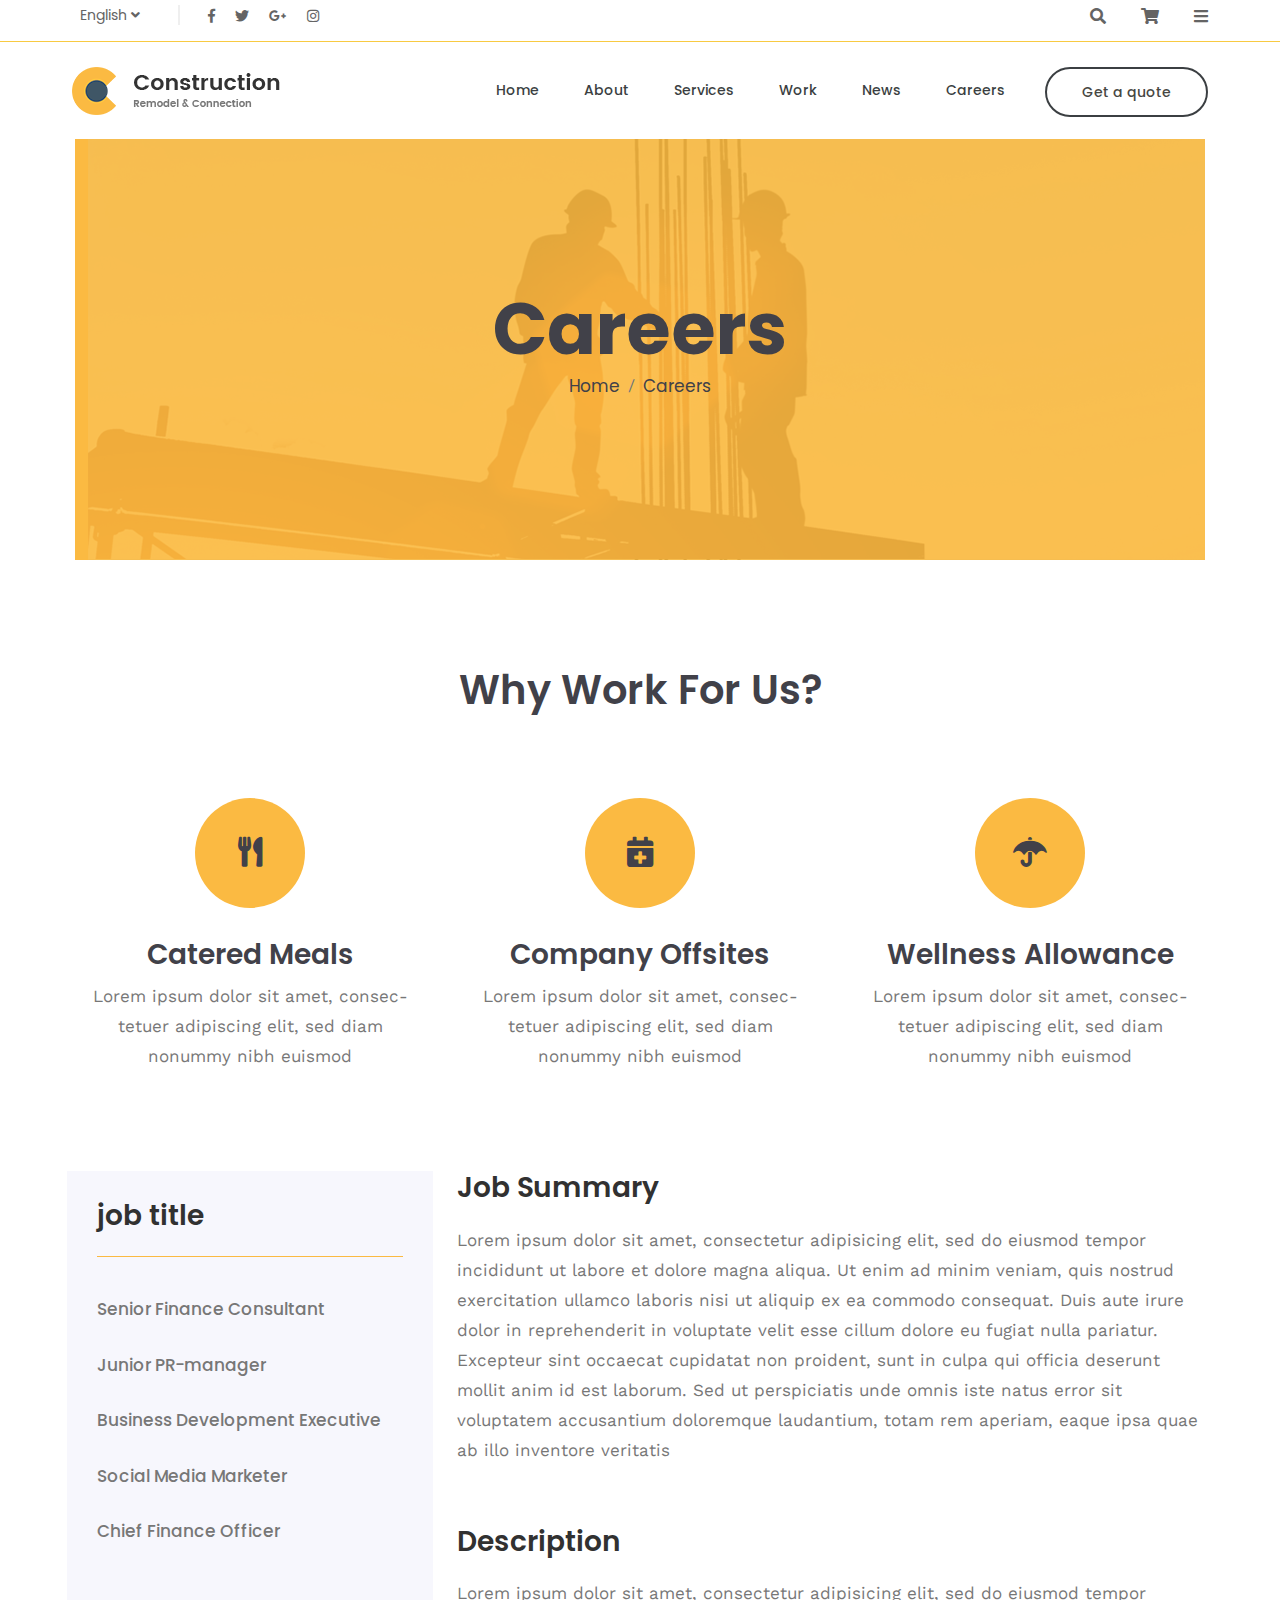
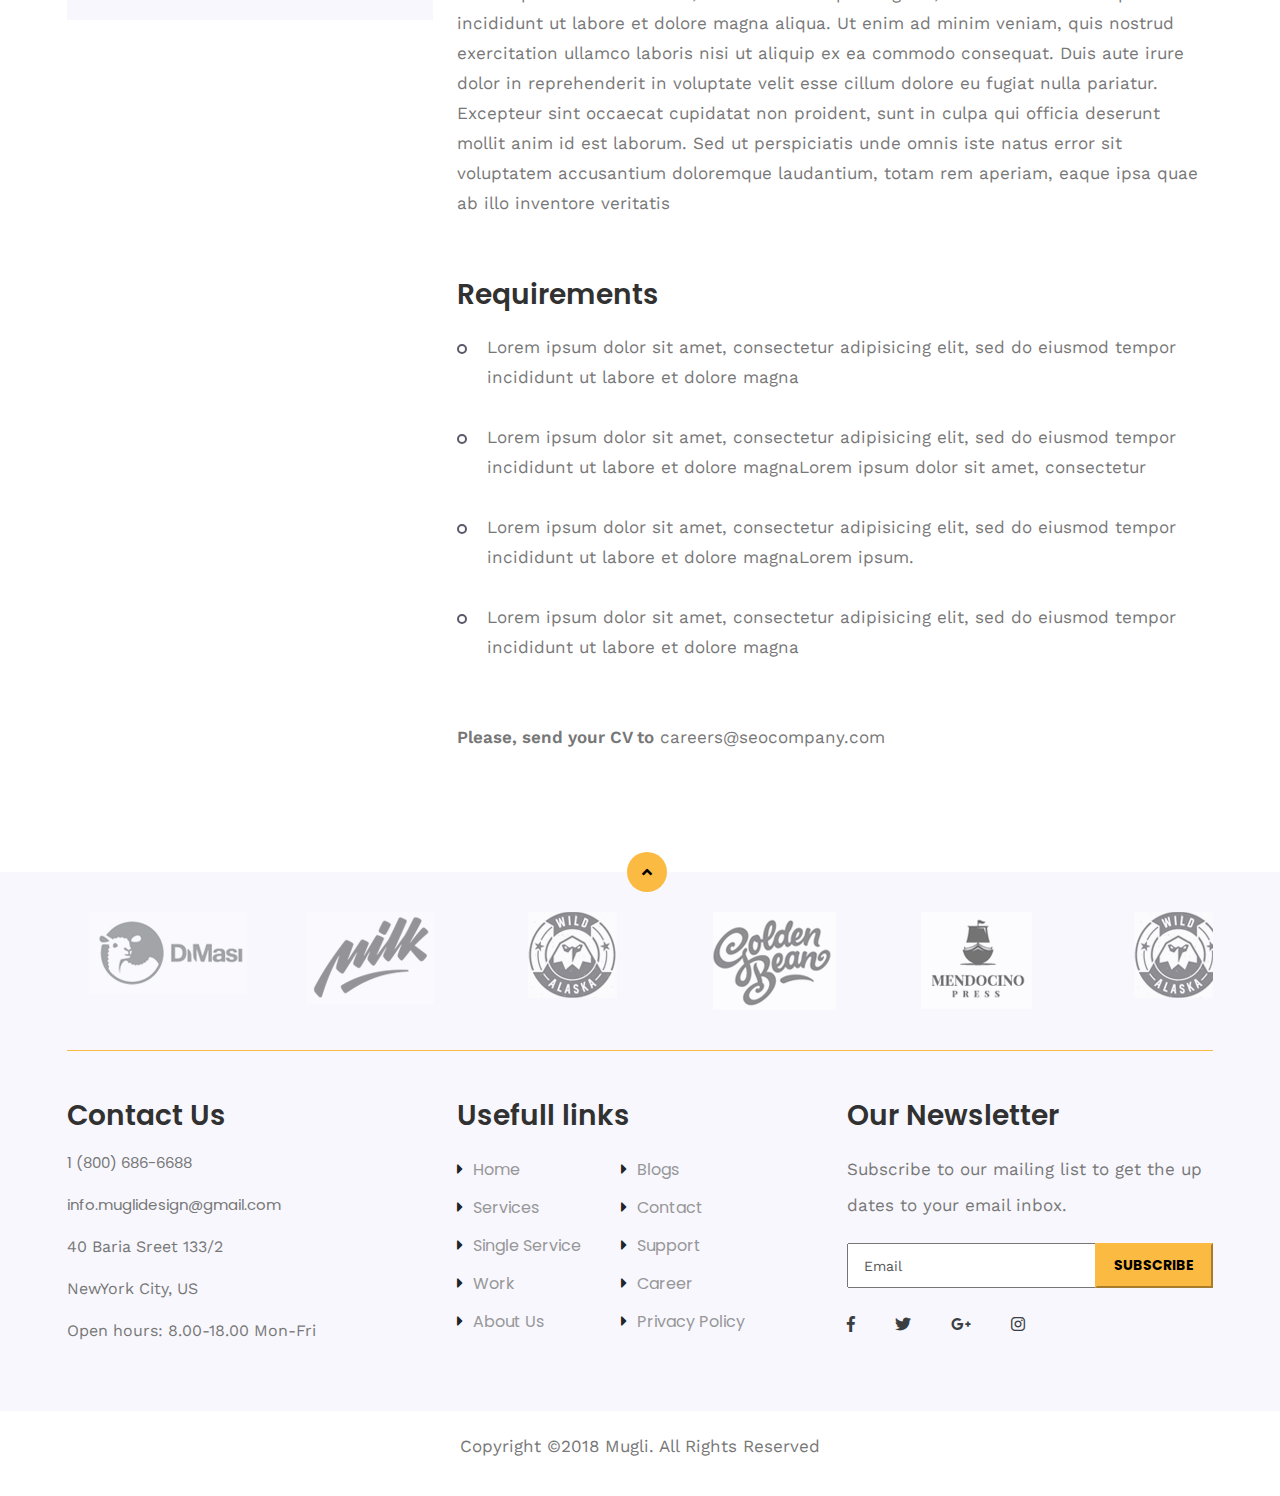
<file: careers.html>
<!doctype html>
<html class="no-js" lang="zxx">
    <head>
        <meta charset="utf-8">
        <meta http-equiv="x-ua-compatible" content="ie=edge">
        <title>Careers</title>
        <meta name="description" content="">
        <meta name="viewport" content="width=device-width, initial-scale=1">
        <link rel="manifest" href="site.webmanifest">
		<link rel="shortcut icon" type="image/x-icon" href="img/favicon.ico">
        <!-- Place favicon.ico in the root directory -->

		<!-- CSS here -->
        <link rel="stylesheet" href="css/bootstrap.min.css">
        <link rel="stylesheet" href="css/owl.carousel.min.css">
        <link rel="stylesheet" href="css/animate.min.css">
        <link rel="stylesheet" href="css/magnific-popup.css">
        <link rel="stylesheet" href="css/fontawesome-all.min.css">
        <link rel="stylesheet" href="css/meanmenu.css">
        <link rel="stylesheet" href="css/nice-select.css">
        <link rel="stylesheet" href="css/slick.css">
        <link rel="stylesheet" href="css/default.css">
        <link rel="stylesheet" href="css/style.css">
        <link rel="stylesheet" href="css/responsive.css">
    </head>
    <body>
        <!--[if lte IE 9]>
            <p class="browserupgrade">You are using an <strong>outdated</strong> browser. Please <a href="https://browsehappy.com/">upgrade your browser</a> to improve your experience and security.</p>
        <![endif]-->

        <!-- Add your site or application content here -->

       <!--  header start here -->
        <header id="top">
            <div class="header-top-area pl-60 pr-60">
                 <div class="container-fluid">
                    <div class="row">
                        <div class="col-xl-6 col-lg-6 col-md-6 col-6 d-flex align-items-center ">
                            <div class="language f-left">
                               <ul>
                                  <li><a href="#">English <i class="fas fa-angle-down"></i></a>
                                     <ul>
                                        <li><a href="#">English 1</a> </li>
                                        <li><a href="#">English 1</a> </li>
                                        <li><a href="#">English 1</a> </li>
                                        <li><a href="#">English 1</a> </li>
                                        <li><a href="#">English 1</a> </li>
                                     </ul> 
                                  </li>
                               </ul>
                          </div>
                          <div class="social-icon f-left">
                             <a href="#"><i class="fab fa-facebook-f"></i></a>
                             <a href="#"><i class="fab fa-twitter"></i></a>
                             <a href="#"><i class="fab fa-google-plus-g"></i></a>
                             <a href="#"><i class="fab fa-instagram"></i></a>
                          </div>
                        </div>
                        <div class="col-xl-6 col-lg-6 col-md-6 col-6">
                            <div class="header-right f-right">
                                <ul>
                                    <li><a href="#"><i class="fas fa-search"></i></a></li>
                                    <li><a href="cart.html"><i class="fas fa-shopping-cart"></i></a></li>
                                    <li class="info-bar"><a href="#"><i class="fas fa-bars"></i></a></li>
                                </ul>
                            </div>
                        </div>
                    </div>
                 </div>
            </div>
            <div class="extra-info">
                <div class="close-icon">
                    <button><i class="far fa-window-close"></i></button>
                </div> 
                <P>Lorem ipsum dolor sit amet, consectetur adipisicing elit
                    sed do eiusmod tempor incididunt ut labore et dolore
                    magna aliqua. Ut enim ad minim veniam, quis nostrudexe
                    rc itation ullamco laboris nisi ut aliquip ex ea com modo
                    consequat. Duis aute irure.</P>
                    <div class="instagram">
                        <a href="#"> <img src="img/instagram/insta-1.png" alt=""></a>
                        <a href="#"> <img src="img/instagram/insta-2.png" alt=""></a>
                        <a href="#"> <img src="img/instagram/insta-3.png" alt=""></a>
                        <a href="#"> <img src="img/instagram/insta-4.png" alt=""></a>
                        <a href="#"> <img src="img/instagram/insta-5.png" alt=""></a>
                        <a href="#"> <img src="img/instagram/insta-6.png" alt=""></a>
                    </div>
                    <div class="social-icon-right">
                        <a href="#"><i class="fab fa-facebook-f"></i></a>
                        <a href="#"><i class="fab fa-twitter"></i></a>
                        <a href="#"><i class="fab fa-google-plus-g"></i></a>
                        <a href="#"><i class="fab fa-instagram"></i></a>
                     </div>
            </div>
            <div class="header-bottom-area pl-60 pr-60" id="header-sticky" >
                <div class="container-fluid">
                    <div class="row align-items-center">
                        <div class="col-xl-3 col-lg-3 col-md-4 col-sm-6 col-6">
                            <div class="logo">
                                <a href="index.html"><img src="img/logo/logo.png" alt=""></a>
                            </div>
                        </div>
                        <div class="col-xl-9 col-lg-9 col-md-8 col-sm-6 col-6">
                            <div class="header-button f-right">
                                 <a href="cart.html">Get a quote</a>
                            </div>
                            <div class="main-menu f-right">
                                <nav id="mobile-menu">
                                    <ul>
                                        <li><a href="#">Home</a>
                                            <ul class="submenu">
                                                <li><a href="index.html">Home style 1</a></li>
                                                <li><a href="index-2.html">Home style 2</a></li>
                                                <li><a href="index-3.html">Home style 3</a></li>
                                                <li><a href="#">Home style 4</a></li>
                                            </ul>
                                        </li>
                                        <li><a href="about.html">About</a>   
                                            <ul class="submenu">
                                                <li><a href="about.html">About</a></li>
                                                <li><a href="contract.html">Contact</a></li>
                                            </ul>
                                        </li>
                                        <li><a href="services.html">Services</a>
                                            <ul class="submenu">
                                                <li><a href="services.html">Services</a></li>
                                                <li><a href="shop.html">Shop</a></li>
                                                <li><a href="product-details.html">Product-details</a></li> 
                                            </ul>
                                        </li>
                                        <li><a href="work.html">Work</a>
                                            <ul class="submenu">
                                                <li><a href="work.html">Work</a></li>
                                                <li><a href="Work-details.html">Work-details</a></li>
                                            </ul>
                                        </li>
                                        <li><a href="news.html">News</a>
                                            <ul class="submenu">
                                                <li><a href="news.html">News</a></li>
                                                <li><a href="news-blog.html">News-blog</a></li>
                                                <li><a href="news-blog-details.html">News-blog-details</a></li>
                                            </ul>     
                                        </li>
                                        <li><a href="careers.html">Careers</a></li>
                                    </ul>
                                </nav>
                            </div>
                            <div class="mobile-menu"></div>
                        </div> 
                    </div>
                </div>
            </div>
        </header>
       <!-- header end here -->

      <!-- wrapper-box start here -->
        <div class="wrapper-box pl-75 pr-75">
            <div class="page-title-area pt-160 pb-160 text-center" style="background-image: url(img/about/about-3.png)">
                <div class="container-fluid">
                    <div class="row">
                        <div class="col-xl-12">
                            <div class="page-title">
                                <h1>Careers</h1>
                                <nav aria-label="breadcrumb">
                                    <ol class="breadcrumb justify-content-center">
                                      <li class="breadcrumb-item"><a href="#">Home</a></li>
                                      <li class="breadcrumb-item"><a href="#">Careers</a></li>
                                    </ol>
                                </nav>
                            </div>
                        </div>
                    </div>
                </div>
            </div>
        </div>
      <!-- wrapper-box end here-->

      <!-- careers-area start here -->
        <div class="careers-area  mt-100 mb-60">
            <div class="container">
                <div class="row pb-60">
                    <div class="col-xl-12">
                        <div class="careers-title text-center">
                            <h2>Why Work For Us?</h2>
                        </div>
                    </div>
                    <div class="col-xl-4">
                        <div class="why-chose text-center mb-40">
                            <i class="fas fa-utensils"></i>
                            <h2>Catered Meals</h2>
                            <p>Lorem ipsum dolor sit amet, consec- tetuer adipiscing elit, sed diam nonummy nibh euismod </p>
                        </div>
                    </div>
                    <div class="col-xl-4">
                        <div class="why-chose text-center mb-40">
                            <i class="fas fa-calendar-plus"></i>
                            <h2>Company Offsites</h2>
                            <p>Lorem ipsum dolor sit amet, consec- tetuer adipiscing elit, sed diam nonummy nibh euismod </p>
                        </div>
                    </div>
                    <div class="col-xl-4">
                        <div class="why-chose text-center mb-40">
                            <i class="fas fa-umbrella"></i>
                            <h2>Wellness Allowance</h2>
                            <p>Lorem ipsum dolor sit amet, consec- tetuer adipiscing elit, sed diam nonummy nibh euismod </p>
                        </div>
                    </div>
                </div>
                <div class="row">
                    <div class="col-xl-4">
                        <div class="job-list gray-bg">
                            <h3>job title</h3>
                            <ul>
                                <li><a href="#">Senior Finance Consultant</a></li>
                                <li><a href="#"> Junior PR-manager</a></li>
                                <li><a href="#">Business Development Executive</a></li>
                                <li><a href="#">Social Media Marketer</a></li>
                                <li><a href="#"> Chief Finance Officer </a></li>
                            </ul>
                        </div>
                    </div>
                    <div class="col-xl-8">
                        <div class="job-desc mb-60">
                            <h2>Job Summary</h2>
                            <p>Lorem ipsum dolor sit amet, consectetur adipisicing elit, sed do eiusmod tempor incididunt ut labore et dolore magna aliqua. Ut enim ad minim veniam, quis nostrud exercitation ullamco laboris nisi ut aliquip ex ea commodo consequat. Duis aute irure dolor in reprehenderit in voluptate velit esse cillum dolore eu fugiat nulla pariatur. Excepteur sint occaecat cupidatat non proident, sunt in culpa qui officia deserunt mollit anim id est laborum. Sed ut perspiciatis unde omnis iste natus error sit voluptatem accusantium doloremque laudantium, totam rem aperiam, eaque ipsa quae ab illo inventore veritatis </p>
                        </div>
                        <div class="job-desc mb-60">
                            <h2>Description</h2>
                            <p>Lorem ipsum dolor sit amet, consectetur adipisicing elit, sed do eiusmod tempor incididunt ut labore et dolore magna aliqua. Ut enim ad minim veniam, quis nostrud exercitation ullamco laboris nisi ut aliquip ex ea commodo consequat. Duis aute irure dolor in reprehenderit in voluptate velit esse cillum dolore eu fugiat nulla pariatur. Excepteur sint occaecat cupidatat non proident, sunt in culpa qui officia deserunt mollit anim id est laborum. Sed ut perspiciatis unde omnis iste natus error sit voluptatem accusantium doloremque laudantium, totam rem aperiam, eaque ipsa quae ab illo inventore veritatis </p>
                        </div>
                        <div class="job-desc mb-60">
                            <h2>Requirements</h2>
                            <ul>
                                <li>Lorem ipsum dolor sit amet, consectetur adipisicing elit, sed do eiusmod tempor incididunt ut labore et dolore magna</li>
                                <li>Lorem ipsum dolor sit amet, consectetur adipisicing elit, sed do eiusmod tempor incididunt ut labore et dolore magnaLorem ipsum dolor sit amet, consectetur</li>
                                <li>Lorem ipsum dolor sit amet, consectetur adipisicing elit, sed do eiusmod tempor incididunt ut labore et dolore magnaLorem ipsum.</li>
                                <li>Lorem ipsum dolor sit amet, consectetur adipisicing elit, sed do eiusmod tempor incididunt ut labore et dolore magna</li>
                            </ul>
                            <div class="csv-send">
                                <p><span>Please, send your CV to</span> careers@seocompany.com</p>
                            </div>
                        </div>
                    </div>
                </div>
            </div>
        </div>
       <!-- careers-area end here -->


        <!-- footer Section start here-->
        <section class="footer footer-brand-area">      
                <div class="top-brand-icon">
                    <a href="#top"><i class="fas fa-angle-up"></i></a>
                </div>
            <div class="container">
                <div class="row">                    
                    <div class="col-xl-12">
                        <div class="footer-brand brand-active d-flex justify-content-center">
                            <div class="brand-single">
                                <img src="img/brand/brand-1.png" alt="img">
                            </div>
                            <div class="brand-single">
                                <img src="img/brand/brand-2.png" alt="img">
                            </div>
                            <div class="brand-single">
                                <img src="img/brand/brand-3.png" alt="img">
                            </div>
                            <div class="brand-single">
                                <img src="img/brand/brand-4.png" alt="img">
                            </div>
                            <div class="brand-single">
                                <img src="img/brand/brand-5.png" alt="img">
                            </div>
                            <div class="brand-single">
                                <img src="img/brand/brand-3.png" alt="img">
                            </div>
                        </div>
                    </div>
                </div>
            </div>
            <div class="container">
                <div class="footer ">
                    <div class="footer-border">
                        <div class="footer-content">
                            <div class="row">
                                <div class="col-xl-4 col-lg-4 col-md-6 mb-30">
                                    <div class="footer-contact">
                                        <h3>Contact Us</h3>
                                        <ul>
                                            <li><a href="#">1 (800) 686-6688</a></li>
                                            <li><a href="#">info.muglidesign@gmail.com</a></li>
                                            <li> 40 Baria Sreet 133/2 </li>
                                            <li> NewYork City, US</li>
                                            <li>Open hours: 8.00-18.00 Mon-Fri</li>
                                        </ul>                                     
                                    </div>
                                 </div>
                                 <div class="col-xl-4 col-lg-4 col-md-6 mb-30">
                                     <div class="footer-about">
                                         <h3>Usefull links</h3>
                                         <div class="About-link d-flex">
                                             <div class="about-first ">
                                               <ul>
                                                <li><i class="fas fa-caret-right"></i><a href="#">Home</a></li>
                                                <li><i class="fas fa-caret-right"></i><a href="#">Services</a></li>
                                                <li><i class="fas fa-caret-right"></i><a href="#">Single Service</a></li>
                                                <li><i class="fas fa-caret-right"></i><a href="#">Work</a></li>
                                                <li><i class="fas fa-caret-right"></i><a href="#">About Us</a></li>
                                               </ul>
                                             </div>
                                             <div class="about-second">
                                                <ul>                                                    
                                                    <li><i class="fas fa-caret-right"></i><a href="#">Blogs</a></li>
                                                    <li><i class="fas fa-caret-right"></i><a href="#">Contact</a></li>
                                                    <li><i class="fas fa-caret-right"></i><a href="#">Support</a></li>
                                                    <li><i class="fas fa-caret-right"></i><a href="#">Career</a></li>
                                                    <li><i class="fas fa-caret-right"></i><a href="#">Privacy Policy</a></li>
                                                </ul>
                                             </div>
                                         </div>
                                     </div>
                                 </div>
                                 <div class="col-xl-4 col-lg-4 col-md-6 mb-30">
                                     <div class="footer-social-link">
                                         <div class="newslatter">
                                             <h3>Our Newsletter</h3>
                                             <p>Subscribe to our mailing list to get the up dates to your email inbox.</p>
                                         </div>   
                                     <div class="newsletter-form">
                                         <form action="#">
                                             <div class="input-single-field">
                                               <input type="text" placeholder="Email" />
                                               <button type="submit" class="newsletter-btn">SUBSCRIBE</button>
                                             </div>  
                                           </form>
                                     </div>    
                                     <div class="newsletter-social-icon">
                                         <a href="#"><i class="fab fa-facebook-f"></i></a>
                                         <a href="#"><i class="fab fa-twitter"></i></a>
                                         <a href="#"><i class="fab fa-google-plus-g"></i></a>
                                         <a href="#"><i class="fab fa-instagram"></i></a>
                                     </div>
                                     </div>
                                 </div>
                            </div>       
                        </div>
                    </div>
                </div>           
            </div>
        </section>
         <!-- footer Section end here-->

         <!-- copyright Section  start here -->
        <div class="container-fluid">
            <div class="footer-copyright-section text-center">
                <p>Copyright ©2018 Mugli. All Rights Reserved</p>
            </div>
        </div>
        <!-- copyright Section end here -->

        
           
      





        <script src="js/vendor/jquery-1.12.4.min.js"></script>
        <script src="js/bootstrap.min.js"></script>
        <script src="js/owl.carousel.min.js"></script>
        <script src="js/isotope.pkgd.min.js"></script>
        <script src="js/one-page-nav-min.js"></script>
        <script src="js/slick.min.js"></script>
        <script src="js/jquery.meanmenu.min.js"></script>
        <script src="js/ajax-form.js"></script>
        <script src="js/waypoints.min.js"></script>
        <script src="js/jquery.counterup.min.js"></script>
        <script src="js/jquery.nice-select.min.js"></script>
        <script src="js/wow.min.js"></script>
        <script src="js/jquery.scrollUp.min.js"></script>
        <script src="js/imagesloaded.pkgd.min.js"></script>
        <script src="js/jquery.magnific-popup.min.js"></script>
        <script src="js/plugins.js"></script>
        <script src="js/main.js"></script>
    </body>
</html>
</file>
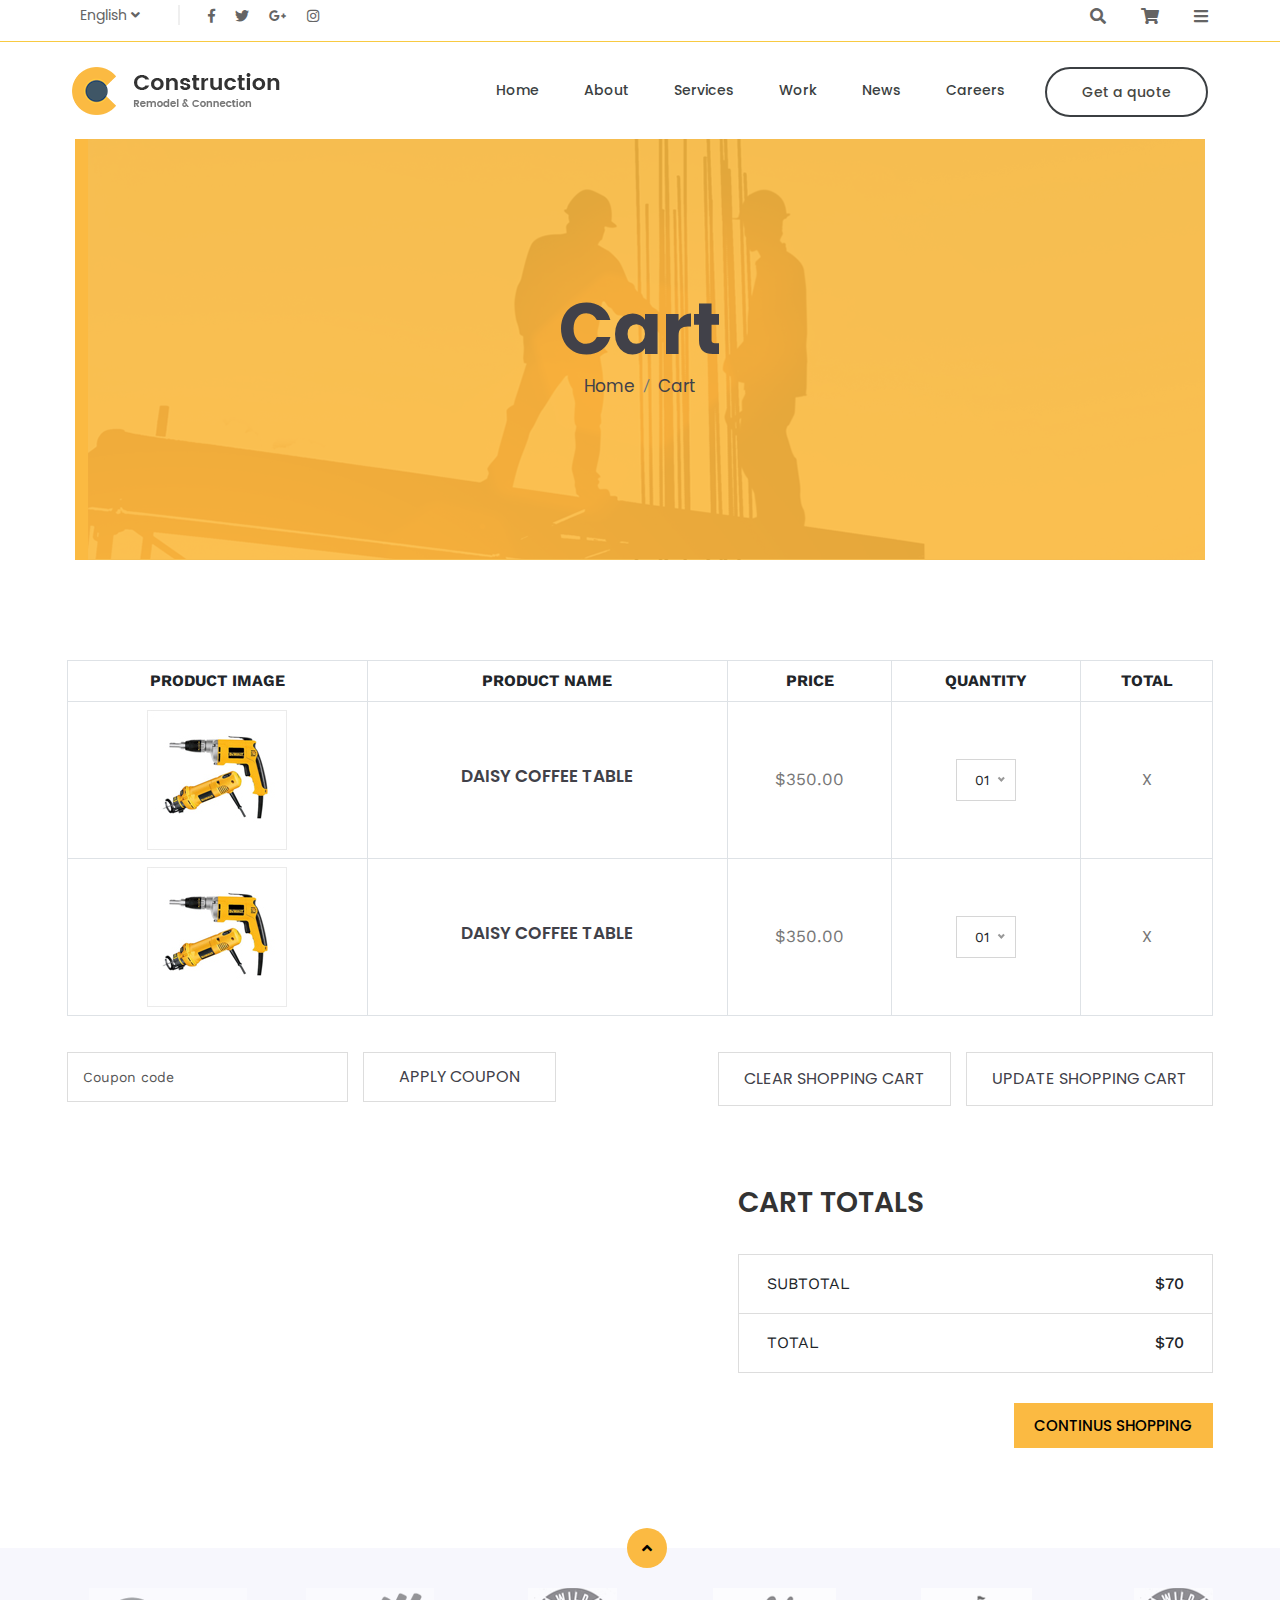
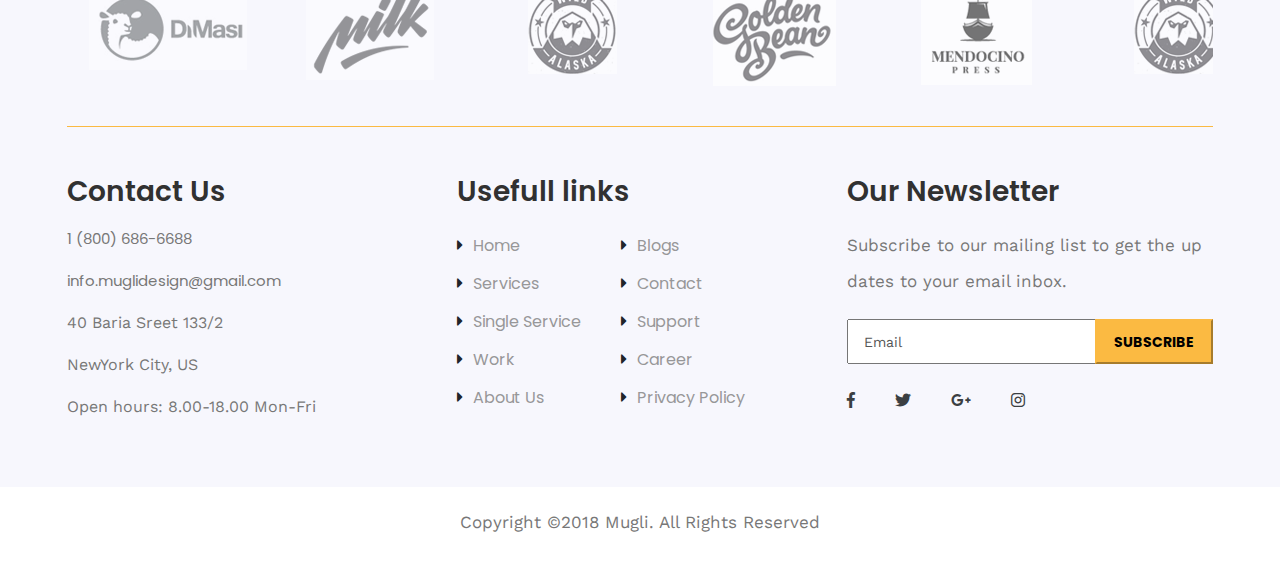
<file: cart.html>
<!doctype html>
<html class="no-js" lang="">
    <head>
        <meta charset="utf-8">
        <meta http-equiv="x-ua-compatible" content="ie=edge">
        <title>Cart Section </title>
        <meta name="description" content="">
        <meta name="viewport" content="width=device-width, initial-scale=1">
        <link rel="manifest" href="site.webmanifest">
		<link rel="shortcut icon" type="image/x-icon" href="img/favicon.ico">
        <!-- Place favicon.ico in the root directory -->

		<!-- CSS here -->
        <link rel="stylesheet" href="css/bootstrap.min.css">
        <link rel="stylesheet" href="css/owl.carousel.min.css">
        <link rel="stylesheet" href="css/animate.min.css">
        <link rel="stylesheet" href="css/magnific-popup.css">
        <link rel="stylesheet" href="css/fontawesome-all.min.css">
        <link rel="stylesheet" href="css/meanmenu.css">
        <link rel="stylesheet" href="css/nice-select.css">
        <link rel="stylesheet" href="css/slick.css">
        <link rel="stylesheet" href="css/default.css">
        <link rel="stylesheet" href="css/style.css">
        <link rel="stylesheet" href="css/responsive.css">
    </head>
    <body>
        <!--[if lte IE 9]>
            <p class="browserupgrade">You are using an <strong>outdated</strong> browser. Please <a href="https://browsehappy.com/">upgrade your browser</a> to improve your experience and security.</p>
        <![endif]-->

        <!-- Add your site or application content here -->

       <!--  header start here -->
        <header id="top">
            <div class="header-top-area pl-60 pr-60">
                 <div class="container-fluid">
                    <div class="row">
                        <div class="col-xl-6 col-lg-6 col-md-6 col-6 d-flex align-items-center ">
                            <div class="language f-left">
                               <ul>
                                  <li><a href="#">English <i class="fas fa-angle-down"></i></a>
                                     <ul>
                                        <li><a href="#">English 1</a> </li>
                                        <li><a href="#">English 1</a> </li>
                                        <li><a href="#">English 1</a> </li>
                                        <li><a href="#">English 1</a> </li>
                                        <li><a href="#">English 1</a> </li>
                                     </ul> 
                                  </li>
                               </ul>
                          </div>
                          <div class="social-icon f-left">
                             <a href="#"><i class="fab fa-facebook-f"></i></a>
                             <a href="#"><i class="fab fa-twitter"></i></a>
                             <a href="#"><i class="fab fa-google-plus-g"></i></a>
                             <a href="#"><i class="fab fa-instagram"></i></a>
                          </div>
                        </div>
                        <div class="col-xl-6 col-lg-6 col-md-6 col-6">
                            <div class="header-right f-right">
                                <ul>
                                    <li><a href="#"><i class="fas fa-search"></i></a></li>
                                    <li><a href="cart.html"><i class="fas fa-shopping-cart"></i></a></li>
                                    <li class="info-bar"><a href="#"><i class="fas fa-bars"></i></a></li>
                                </ul>
                            </div>
                        </div>
                    </div>
                 </div>
            </div>
            <div class="extra-info">
                <div class="close-icon">
                    <button><i class="far fa-window-close"></i></button>
                </div> 
                <P>Lorem ipsum dolor sit amet, consectetur adipisicing elit
                    sed do eiusmod tempor incididunt ut labore et dolore
                    magna aliqua. Ut enim ad minim veniam, quis nostrudexe
                    rc itation ullamco laboris nisi ut aliquip ex ea com modo
                    consequat. Duis aute irure.</P>
                    <div class="instagram">
                        <a href="#"> <img src="img/instagram/insta-1.png" alt=""></a>
                        <a href="#"> <img src="img/instagram/insta-2.png" alt=""></a>
                        <a href="#"> <img src="img/instagram/insta-3.png" alt=""></a>
                        <a href="#"> <img src="img/instagram/insta-4.png" alt=""></a>
                        <a href="#"> <img src="img/instagram/insta-5.png" alt=""></a>
                        <a href="#"> <img src="img/instagram/insta-6.png" alt=""></a>
                    </div>
                    <div class="social-icon-right">
                        <a href="#"><i class="fab fa-facebook-f"></i></a>
                        <a href="#"><i class="fab fa-twitter"></i></a>
                        <a href="#"><i class="fab fa-google-plus-g"></i></a>
                        <a href="#"><i class="fab fa-instagram"></i></a>
                     </div>
            </div>
            <div class="header-bottom-area pl-60 pr-60"id="header-sticky" >
                <div class="container-fluid">
                    <div class="row align-items-center">
                        <div class="col-xl-3 col-lg-3 col-md-4 col-sm-6 col-6">
                            <div class="logo">
                                <a href="index.html"><img src="img/logo/logo.png" alt=""></a>
                            </div>
                        </div>
                        <div class="col-xl-9 col-lg-9 col-md-8 col-sm-6 col-6">
                            <div class="header-button f-right">
                                 <a href="#">Get a quote</a>
                            </div>
                            <div  class="main-menu f-right">
                                <nav id="mobile-menu">
                                    <ul>
                                        <li><a href="#">Home</a>
                                            <ul class="submenu">
                                                <li><a href="index.html">Home style 1</a></li>
                                                <li><a href="index-2.html">Home style 2</a></li>
                                                <li><a href="index-3.html">Home style 3</a></li>
                                                <li><a href="#">Home style 4</a></li>
                                            </ul>
                                        </li>
                                        <li><a href="about.html">About</a>   
                                            <ul class="submenu">
                                                <li><a href="about.html">About</a></li>
                                                <li><a href="contract.html">Contact</a></li>
                                            </ul>
                                        </li>
                                        <li><a href="services.html">Services</a>
                                            <ul class="submenu">
                                                <li><a href="services.html">Services</a></li>
                                                <li><a href="shop.html">Shop</a></li>
                                                <li><a href="product-details.html">Product-details</a></li> 
                                            </ul>
                                        </li>
                                        <li><a href="work.html">Work</a>
                                            <ul class="submenu">
                                                <li><a href="work.html">Work</a></li>
                                                <li><a href="Work-details.html">Work-details</a></li>
                                            </ul>
                                        </li>
                                        <li><a href="news.html">News</a>
                                            <ul class="submenu">
                                                <li><a href="news.html">News</a></li>
                                                <li><a href="news-blog.html">News-blog</a></li>
                                                <li><a href="news-blog-details.html">News-blog-details</a></li>
                                            </ul>     
                                        </li>
                                        <li><a href="careers.html">Careers</a></li>
                                    </ul>
                                </nav>
                            </div>
                            <div class="mobile-menu"></div>
                        </div> 
                    </div>
                </div>
            </div>
        </header>
       <!-- header end here -->

      <!-- wrapper-box start here -->
        <div class="wrapper-box pl-75 pr-75">
            <div class="page-title-area pt-160 pb-160 text-center" style="background-image: url(img/about/about-3.png)">
                <div class="container-fluid">
                    <div class="row">
                        <div class="col-xl-12">
                            <div class="page-title">
                                <h1>Cart</h1>
                                <nav aria-label="breadcrumb">
                                    <ol class="breadcrumb justify-content-center">
                                      <li class="breadcrumb-item"><a href="#">Home</a></li>
                                      <li class="breadcrumb-item"><a href="#">Cart</a></li>

                                    </ol>
                                </nav>
                            </div>
                        </div>
                    </div>
                </div>
            </div>
        </div>
      <!-- wrapper-box end here-->
<!-- cart-area start here-->
<div class="cart-area pt-100 pb-100">
    <div class="container">
     <div class="row">
         <div class="col-xl-12">
             <div class="cart-table table-responsive">
                 <div class="bd-example">
                     <table class="table table-bordered ">
                         <thead>
                       <tr>
                         <th scope="col">product Image</th>
                         <th scope="col">product NAME</th>
                         <th scope="col">PRICE</th>
                         <th scope="col">QUANTITY</th>
                         <th scope="col">TOTAL</th>
                       </tr>
                     </thead>
                     <tbody>
                       <tr>
                         <td><div class="cart-img"><img src="img/cart/cart.jpg" alt=""></div></td>
                         <td><div class="cart-name"><h4><a href="#">Daisy Coffee Table</a></h4></div></td>
                         <td><div class="cart-price"><span>$350.00</span></div></td>
                         <td><div class="cart-select">
                             <select name="select" id="select">
                                 <option value="">01</option>
                                 <option value="">02</option>
                                 <option value="">03</option>
                                 <option value="">04</option>
                             </select>
                         </div></td>
                         <td><div class="cart-del"><a href="#">X</a></div></td>
                       </tr>
                       <tr>
                         <td><div class="cart-img"><img src="img/cart/cart.jpg" alt=""></div></td>
                         <td><div class="cart-name"><h4><a href="#">Daisy Coffee Table</a></h4></div></td>
                         <td><div class="cart-price"><span>$350.00</span></div></td>
                         <td><div class="cart-select">
                             <select name="select" id="select2">
                                 <option value="">01</option>
                                 <option value="">02</option>
                                 <option value="">03</option>
                                 <option value="">04</option>
                             </select>
                         </div></td>
                         <td><div class="cart-del"><a href="#">X</a></div></td>
                       </tr>
                     </tbody>
                     </table>
                   </div>
             </div>
         </div>
     </div>
     <div class="row mt-20">
         <div class="col-xl-6 col-lg-6">
             <div class="coupon-left">
                 <form action="#">
                     <input type="text" placeholder="Coupon code">
                     <button>Apply coupon</button>
                 </form>
             </div> 
         </div>
         <div class="col-xl-6 col-lg-6">
             <div class="update-cart text-start text-lg-end">
                 <a href="#">CLEAR SHOPPING CART</a>
                 <a href="#">UPDATE SHOPPING CART</a>
             </div>
         </div>
     </div>
     <div class="row pt-80">
         <div class="col-xl-5 offset-xl-7 col-lg-8 offset-lg-4 pl-0">
             <div class="portfolio__menu-area mb-20 text-start text-uppercase">
                 <h2>Cart totals</h2>
                </div>
             <div class="cart-total-price">
                <ul>
                 <li>SUBTOTAL <span>$70</span></li>
                 <li>TOTAL <span>$70</span></li>
                </ul>
           <div class="text-end"><a class="cart-btn" href="#">CONTINUS SHOPPING</a></div>
             </div>
              
         </div>
     </div>
  </div>
 </div>
 
 
 <!-- cart-area End here-->
      
        <!-- footer Section start here-->
        <section class="footer footer-brand-area">      
                <div class="top-brand-icon">
                    <a href="#top"><i class="fas fa-angle-up"></i></a>
                </div>
            <div class="container">
                <div class="row">                    
                    <div class="col-xl-12">
                        <div class="footer-brand brand-active d-flex justify-content-center">
                            <div class="brand-single">
                                <img src="img/brand/brand-1.png" alt="img">
                            </div>
                            <div class="brand-single">
                                <img src="img/brand/brand-2.png" alt="img">
                            </div>
                            <div class="brand-single">
                                <img src="img/brand/brand-3.png" alt="img">
                            </div>
                            <div class="brand-single">
                                <img src="img/brand/brand-4.png" alt="img">
                            </div>
                            <div class="brand-single">
                                <img src="img/brand/brand-5.png" alt="img">
                            </div>
                            <div class="brand-single">
                                <img src="img/brand/brand-3.png" alt="img">
                            </div>
                        </div>
                    </div>
                </div>
            </div>
            <div class="container">
                <div class="footer ">
                    <div class="footer-border">
                        <div class="footer-content">
                            <div class="row">
                                <div class="col-xl-4 col-lg-4 col-md-6 mb-30">
                                    <div class="footer-contact">
                                        <h3>Contact Us</h3>
                                        <ul>
                                            <li><a href="#">1 (800) 686-6688</a></li>
                                            <li><a href="#">info.muglidesign@gmail.com</a></li>
                                            <li> 40 Baria Sreet 133/2 </li>
                                            <li> NewYork City, US</li>
                                            <li>Open hours: 8.00-18.00 Mon-Fri</li>
                                        </ul>                                     
                                    </div>
                                 </div>
                                 <div class="col-xl-4 col-lg-4 col-md-6 mb-30">
                                     <div class="footer-about">
                                         <h3>Usefull links</h3>
                                         <div class="About-link d-flex">
                                             <div class="about-first ">
                                               <ul>
                                                <li><i class="fas fa-caret-right"></i><a href="#">Home</a></li>
                                                <li><i class="fas fa-caret-right"></i><a href="#">Services</a></li>
                                                <li><i class="fas fa-caret-right"></i><a href="#">Single Service</a></li>
                                                <li><i class="fas fa-caret-right"></i><a href="#">Work</a></li>
                                                <li><i class="fas fa-caret-right"></i><a href="#">About Us</a></li>
                                               </ul>
                                             </div>
                                             <div class="about-second">
                                                <ul>                                                    
                                                    <li><i class="fas fa-caret-right"></i><a href="#">Blogs</a></li>
                                                    <li><i class="fas fa-caret-right"></i><a href="#">Contact</a></li>
                                                    <li><i class="fas fa-caret-right"></i><a href="#">Support</a></li>
                                                    <li><i class="fas fa-caret-right"></i><a href="#">Career</a></li>
                                                    <li><i class="fas fa-caret-right"></i><a href="#">Privacy Policy</a></li>
                                                </ul>
                                             </div>
                                         </div>
                                     </div>
                                 </div>
                                 <div class="col-xl-4 col-lg-4 col-md-6 mb-30">
                                     <div class="footer-social-link">
                                         <div class="newslatter">
                                             <h3>Our Newsletter</h3>
                                             <p>Subscribe to our mailing list to get the up dates to your email inbox.</p>
                                         </div>   
                                     <div class="newsletter-form">
                                         <form action="#">
                                             <div class="input-single-field">
                                               <input type="text" placeholder="Email" />
                                               <button type="submit" class="newsletter-btn">SUBSCRIBE</button>
                                             </div>  
                                           </form>
                                     </div>    
                                     <div class="newsletter-social-icon">
                                         <a href="#"><i class="fab fa-facebook-f"></i></a>
                                         <a href="#"><i class="fab fa-twitter"></i></a>
                                         <a href="#"><i class="fab fa-google-plus-g"></i></a>
                                         <a href="#"><i class="fab fa-instagram"></i></a>
                                     </div>
                                     </div>
                                 </div>
                            </div>       
                        </div>
                    </div>
                </div>           
            </div>
        </section>
         <!-- footer Section end here-->

         <!-- copyright Section  start here -->
        <div class="container-fluid">
            <div class="footer-copyright-section text-center">
                <p>Copyright ©2018 Mugli. All Rights Reserved</p>
            </div>
        </div>
        <!-- copyright Section end here -->

        
           
      





        <script src="js/vendor/jquery-1.12.4.min.js"></script>
        <script src="js/bootstrap.min.js"></script>
        <script src="js/owl.carousel.min.js"></script>
        <script src="js/isotope.pkgd.min.js"></script>
        <script src="js/one-page-nav-min.js"></script>
        <script src="js/slick.min.js"></script>
        <script src="js/jquery.meanmenu.min.js"></script>
        <script src="js/jquery.nice-select.min.js"></script>
        <script src="js/ajax-form.js"></script>
        <script src="js/waypoints.min.js"></script>
        <script src="js/jquery.counterup.min.js"></script>
        <script src="js/wow.min.js"></script>
        <script src="js/jquery.scrollUp.min.js"></script>
        <script src="js/imagesloaded.pkgd.min.js"></script>
        <script src="js/jquery.magnific-popup.min.js"></script>
        <script src="js/plugins.js"></script>
        <script src="js/main.js"></script>
    </body>
</html>
</file>
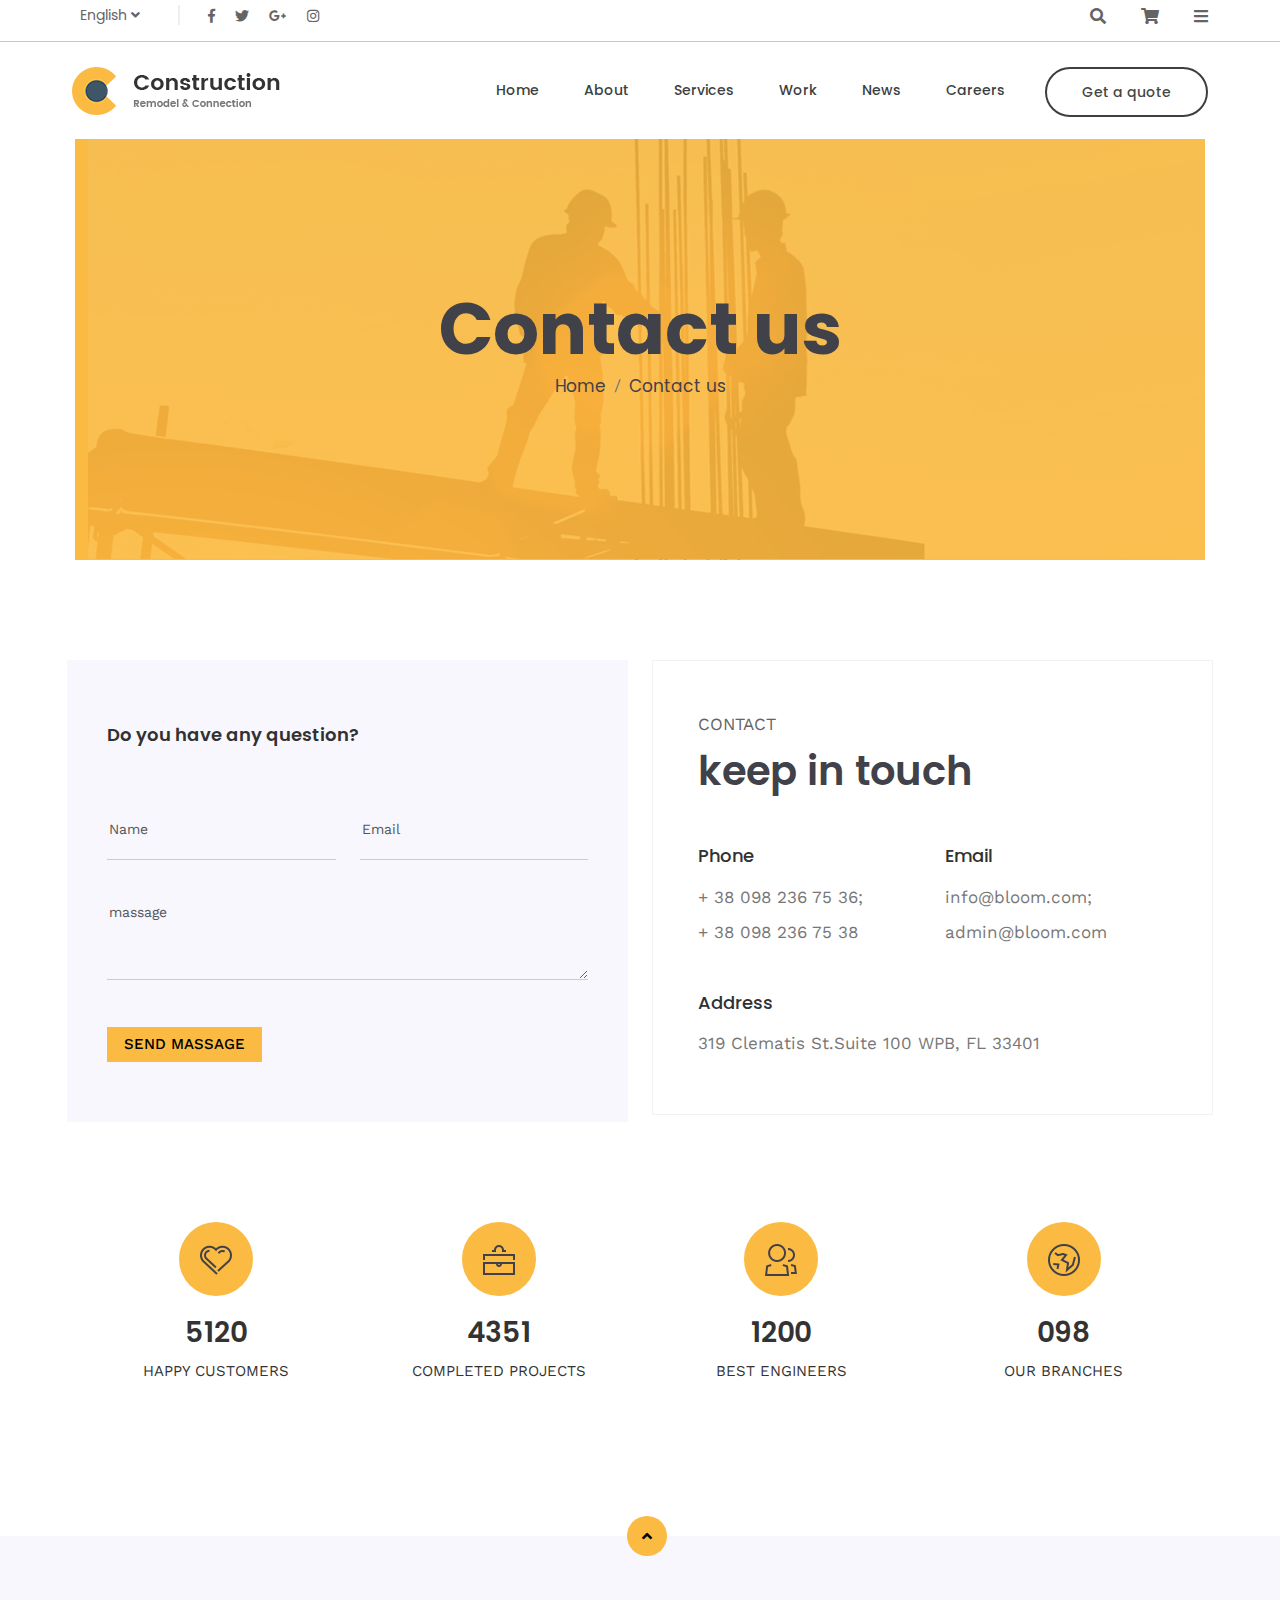
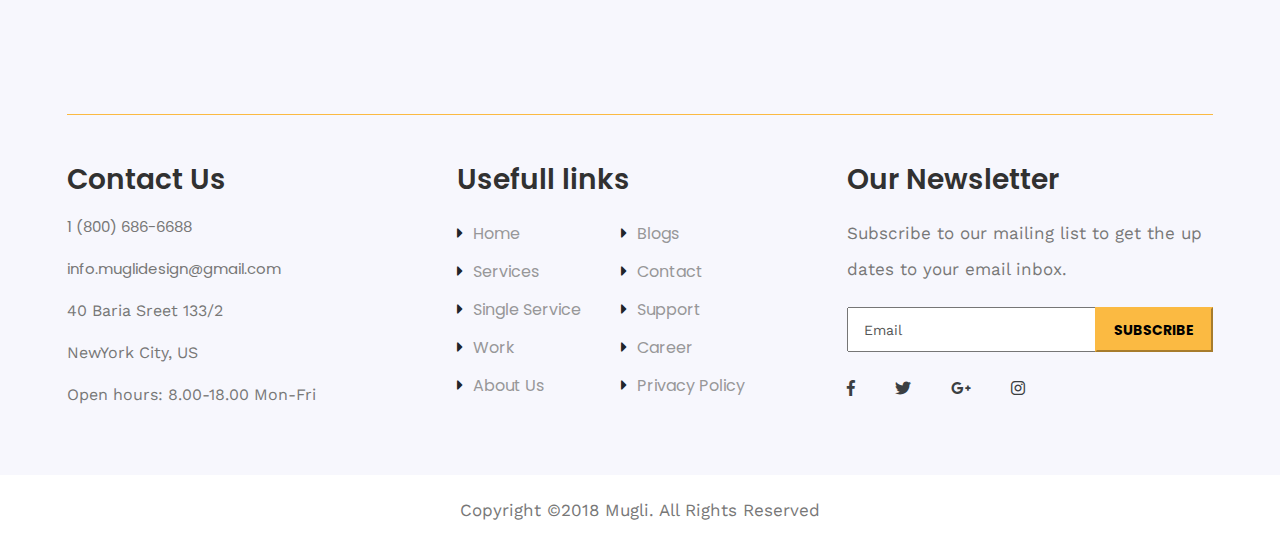
<file: contract.html>
<!doctype html>
<html class="no-js" lang="">
    <head>
        <meta charset="utf-8">
        <meta http-equiv="x-ua-compatible" content="ie=edge">
        <title>contract us </title>
        <meta name="description" content="">
        <meta name="viewport" content="width=device-width, initial-scale=1">
        <link rel="manifest" href="site.webmanifest">
		<link rel="shortcut icon" type="image/x-icon" href="img/favicon.ico">
        <!-- Place favicon.ico in the root directory -->

		<!-- CSS here -->
        <link rel="stylesheet" href="css/bootstrap.min.css">
        <link rel="stylesheet" href="css/owl.carousel.min.css">
        <link rel="stylesheet" href="css/animate.min.css">
        <link rel="stylesheet" href="css/magnific-popup.css">
        <link rel="stylesheet" href="css/fontawesome-all.min.css">
        <link rel="stylesheet" href="css/meanmenu.css">
        <link rel="stylesheet" href="css/nice-select.css">
        <link rel="stylesheet" href="css/slick.css">
        <link rel="stylesheet" href="css/default.css">
        <link rel="stylesheet" href="css/style.css">
        <link rel="stylesheet" href="css/responsive.css">
    </head>
    <body>
        <!--[if lte IE 9]>
            <p class="browserupgrade">You are using an <strong>outdated</strong> browser. Please <a href="https://browsehappy.com/">upgrade your browser</a> to improve your experience and security.</p>
        <![endif]-->

        <!-- Add your site or application content here -->

       <!--  header start here -->
        <header id="top">
            <div class="header-top-area pl-60 pr-60">
                 <div class="container-fluid">
                    <div class="row">
                        <div class="col-xl-6 col-lg-6 col-md-6 col-6 d-flex align-items-center ">
                            <div class="language f-left">
                               <ul>
                                  <li><a href="#">English <i class="fas fa-angle-down"></i></a>
                                     <ul>
                                        <li><a href="#">English 1</a> </li>
                                        <li><a href="#">English 1</a> </li>
                                        <li><a href="#">English 1</a> </li>
                                        <li><a href="#">English 1</a> </li>
                                        <li><a href="#">English 1</a> </li>
                                     </ul> 
                                  </li>
                               </ul>
                          </div>
                          <div class="social-icon f-left">
                             <a href="#"><i class="fab fa-facebook-f"></i></a>
                             <a href="#"><i class="fab fa-twitter"></i></a>
                             <a href="#"><i class="fab fa-google-plus-g"></i></a>
                             <a href="#"><i class="fab fa-instagram"></i></a>
                          </div>
                        </div>
                        <div class="col-xl-6 col-lg-6 col-md-6 col-6">
                            <div class="header-right f-right">
                                <ul>
                                    <li><a href="#"><i class="fas fa-search"></i></a></li>
                                    <li><a href="cart.html"><i class="fas fa-shopping-cart"></i></a></li>
                                    <li class="info-bar"><a href="#"><i class="fas fa-bars"></i></a></li>
                                </ul>
                            </div>
                        </div>
                    </div>
                 </div>
            </div>
            <div class="extra-info">
                <div class="close-icon">
                    <button><i class="far fa-window-close"></i></button>
                </div> 
                <P>Lorem ipsum dolor sit amet, consectetur adipisicing elit
                    sed do eiusmod tempor incididunt ut labore et dolore
                    magna aliqua. Ut enim ad minim veniam, quis nostrudexe
                    rc itation ullamco laboris nisi ut aliquip ex ea com modo
                    consequat. Duis aute irure.</P>
                    <div class="instagram">
                        <a href="#"> <img src="img/instagram/insta-1.png" alt=""></a>
                        <a href="#"> <img src="img/instagram/insta-2.png" alt=""></a>
                        <a href="#"> <img src="img/instagram/insta-3.png" alt=""></a>
                        <a href="#"> <img src="img/instagram/insta-4.png" alt=""></a>
                        <a href="#"> <img src="img/instagram/insta-5.png" alt=""></a>
                        <a href="#"> <img src="img/instagram/insta-6.png" alt=""></a>
                    </div>
                    <div class="social-icon-right">
                        <a href="#"><i class="fab fa-facebook-f"></i></a>
                        <a href="#"><i class="fab fa-twitter"></i></a>
                        <a href="#"><i class="fab fa-google-plus-g"></i></a>
                        <a href="#"><i class="fab fa-instagram"></i></a>
                     </div>
            </div>
            <div class="header-bottom-area pl-60 pr-60"id="header-sticky" >
                <div class="container-fluid">
                    <div class="row align-items-center">
                        <div class="col-xl-3 col-lg-3 col-md-4 col-sm-6 col-6">
                            <div class="logo">
                                <a href="index.html"><img src="img/logo/logo.png" alt=""></a>
                            </div>
                        </div>
                        <div class="col-xl-9 col-lg-9 col-md-8 col-sm-6 col-6">
                            <div class="header-button f-right">
                                 <a href="cart.html">Get a quote</a>
                            </div>
                            <div class="main-menu f-right">
                                <nav id="mobile-menu">
                                    <ul>
                                        <li><a href="#">Home</a>
                                            <ul class="submenu">
                                                <li><a href="index.html">Home style 1</a></li>
                                                <li><a href="index-2.html">Home style 2</a></li>
                                                <li><a href="index-3.html">Home style 3</a></li>
                                                <li><a href="#">Home style 4</a></li>
                                            </ul>
                                        </li>
                                        <li><a href="about.html">About</a>   
                                            <ul class="submenu">
                                                <li><a href="about.html">About</a></li>
                                                <li><a href="contract.html">Contact</a></li>
                                            </ul>
                                        </li>
                                        <li><a href="services.html">Services</a>
                                            <ul class="submenu">
                                                <li><a href="services.html">Services</a></li>
                                                <li><a href="shop.html">Shop</a></li>
                                                <li><a href="product-details.html">Product-details</a></li> 
                                            </ul>
                                        </li>
                                        <li><a href="work.html">Work</a>
                                            <ul class="submenu">
                                                <li><a href="work.html">Work</a></li>
                                                <li><a href="Work-details.html">Work-details</a></li>
                                            </ul>
                                        </li>
                                        <li><a href="news.html">News</a>
                                            <ul class="submenu">
                                                <li><a href="news.html">News</a></li>
                                                <li><a href="news-blog.html">News-blog</a></li>
                                                <li><a href="news-blog-details.html">News-blog-details</a></li>
                                            </ul>     
                                        </li>
                                        <li><a href="careers.html">Careers</a></li>
                                    </ul>
                                </nav>
                            </div>
                            <div class="mobile-menu"></div>
                        </div> 
                    </div>
                </div>
            </div>
        </header>
       <!-- header end here -->

      <!-- wrapper-box start here -->
        <div class="wrapper-box pl-75 pr-75">
            <div class="page-title-area pt-160 pb-160 text-center" style="background-image: url(img/about/about-3.png)">
                <div class="container-fluid">
                    <div class="row">
                        <div class="col-xl-12">
                            <div class="page-title">
                                <h1>Contact us</h1>
                                <nav aria-label="breadcrumb">
                                    <ol class="breadcrumb justify-content-center">
                                      <li class="breadcrumb-item"><a href="#">Home</a></li>
                                      <li class="breadcrumb-item"><a href="#">Contact us</a></li>
                                    </ol>
                                </nav>
                            </div>
                        </div>
                    </div>
                </div>
            </div>
        </div>
      <!-- wrapper-box end here-->

    <div class="contact-area mt-100 ">
        <div class="container">
            <div class="row">
                <div class="col-xl-6 col-lg-6">
                    <div class="contact-form gray-bg">
                        <h3>Do you have any question?</h3>
                        <form action="#">
                            <div class="row">
                                <div class="col-xl-6">
                                    <input type="text" placeholder="Name">
                                </div>
                                <div class="col-xl-6">
                                    <input type="email" placeholder="Email">
                                </div>
                                <div class="col-xl-12">
                                    <textarea name="massage" id="massage" cols="30" rows="10" placeholder="massage"></textarea>
                                    <div class="my-btn">
                                        <buton type="submit">send massage</buton>
                                    </div>
                                </div>
                            </div>
                        </form>
                    </div>
                </div>
                <div class="col-xl-6 col-lg-6">
                    <div class="contact-info">
                        <span>CONTACT</span>
                        <h2>keep in touch</h2>
                        <div class="row">
                            <div class="col-xl-6">
                                <div class="contact-meta mb-45">
                                    <div class="contact-meta-info">
                                        <h4>Phone</h4>
                                        <p>+ 38 098 236 75 36;</p>
                                        <p>+ 38 098 236 75 38</p>
                                    </div>
                                </div>
                            </div>
                            <div class="col-xl-6">
                                <div class="contact-meta mb-45">
                                    <div class="contact-meta-info">
                                        <h4>Email</h4>
                                        <p>info@bloom.com;</p>
                                        <p>admin@bloom.com</p>
                                    </div>
                                </div>
                            </div>
                            <div class="col-xl-12">
                                <div class="contact-meta">
                                    <div class="contact-meta-info">
                                        <h4>Address</h4>
                                        <p>319 Clematis St.Suite 100 WPB, FL 33401</p>
                                    </div>
                                </div>
                            </div>
                        </div>
                    </div>
                </div>
            </div>
        </div>
    </div>
    
 
    
         <!-- counter area Start Here  -->
         <section class="counter-area container-box">
            <div class="counter-bg pt-100 pb-120" >
                <div class="container">
                <div class="row">
                     <div class="col-xl-3 col-lg-6 col-md-6">
                         <div class="counter__item mb-30">
                             <div class="counter__icon counter-icon-2">
                                 <img src="img/counter/counter-icon-1-1.png" alt="counter icon">
                             </div>
                             <div class="counter__content">
                                 <h2 class="counter">5120</h2>
                                 <p>happy customers</p>
                             </div>
                         </div>
                     </div>
                     <div class="col-xl-3 col-lg-6 col-md-6">
                         <div class="counter__item mb-30">
                             <div class="counter__icon counter-icon-2">
                                 <img src="img/counter/counter-icon-1-2.png" alt="counter icon">
                             </div>
                             <div class="counter__content">
                                 <h2 class="counter">4351</h2>
                                 <p>completed projects</p>
                             </div>
                         </div>
                     </div>
                     <div class="col-xl-3 col-lg-6 col-md-6">
                         <div class="counter__item mb-30">
                             <div class="counter__icon counter-icon-2">
                                 <img src="img/counter/counter-icon-1-3.png" alt="counter icon">
                             </div>
                             <div class="counter__content">
                                 <h2 class="counter">1200</h2>
                                 <p>best engineers</p>
                             </div>
                         </div>
                     </div>
                     <div class="col-xl-3 col-lg-6 col-md-6">
                         <div class="counter__item mb-30">
                             <div class="counter__icon counter-icon-2 ">
                                 <img src="img/counter/counter-icon-1-4.png" alt="counter icon">
                             </div>
                             <div class="counter__content">
                                 <h2 class="counter">098</h2>
                                 <p>our branches</p>
                             </div>
                         </div>
                     </div>
                 </div>
             </div>
            </div>
         </section>
         <!-- counter area End Here  -->

        <!-- footer Section start here-->
        <section class="footer footer-brand-area">      
                <div class="top-brand-icon">
                    <a href="#top"><i class="fas fa-angle-up"></i></a>
                </div>
            <div class="container">
                <div class="row">                    
                    <div class="col-xl-12">
                        <div class="footer-brand brand-active d-flex justify-content-center">
                            <div class="brand-single">
                                <img src="img/brand/brand-1.png" alt="img">
                            </div>
                            <div class="brand-single">
                                <img src="img/brand/brand-2.png" alt="img">
                            </div>
                            <div class="brand-single">
                                <img src="img/brand/brand-3.png" alt="img">
                            </div>
                            <div class="brand-single">
                                <img src="img/brand/brand-4.png" alt="img">
                            </div>
                            <div class="brand-single">
                                <img src="img/brand/brand-5.png" alt="img">
                            </div>
                            <div class="brand-single">
                                <img src="img/brand/brand-3.png" alt="img">
                            </div>
                        </div>
                    </div>
                </div>
            </div>
            <div class="container">
                <div class="footer ">
                    <div class="footer-border">
                        <div class="footer-content">
                            <div class="row">
                                <div class="col-xl-4 col-lg-4 col-md-6 mb-30">
                                    <div class="footer-contact">
                                        <h3>Contact Us</h3>
                                        <ul>
                                            <li><a href="#">1 (800) 686-6688</a></li>
                                            <li><a href="#">info.muglidesign@gmail.com</a></li>
                                            <li> 40 Baria Sreet 133/2 </li>
                                            <li> NewYork City, US</li>
                                            <li>Open hours: 8.00-18.00 Mon-Fri</li>
                                        </ul>                                     
                                    </div>
                                 </div>
                                 <div class="col-xl-4 col-lg-4 col-md-6 mb-30">
                                     <div class="footer-about">
                                         <h3>Usefull links</h3>
                                         <div class="About-link d-flex">
                                             <div class="about-first ">
                                               <ul>
                                                <li><i class="fas fa-caret-right"></i><a href="#">Home</a></li>
                                                <li><i class="fas fa-caret-right"></i><a href="#">Services</a></li>
                                                <li><i class="fas fa-caret-right"></i><a href="#">Single Service</a></li>
                                                <li><i class="fas fa-caret-right"></i><a href="#">Work</a></li>
                                                <li><i class="fas fa-caret-right"></i><a href="#">About Us</a></li>
                                               </ul>
                                             </div>
                                             <div class="about-second">
                                                <ul>                                                    
                                                    <li><i class="fas fa-caret-right"></i><a href="#">Blogs</a></li>
                                                    <li><i class="fas fa-caret-right"></i><a href="#">Contact</a></li>
                                                    <li><i class="fas fa-caret-right"></i><a href="#">Support</a></li>
                                                    <li><i class="fas fa-caret-right"></i><a href="#">Career</a></li>
                                                    <li><i class="fas fa-caret-right"></i><a href="#">Privacy Policy</a></li>
                                                </ul>
                                             </div>
                                         </div>
                                     </div>
                                 </div>
                                 <div class="col-xl-4 col-lg-4 col-md-6 mb-30">
                                     <div class="footer-social-link">
                                         <div class="newslatter">
                                             <h3>Our Newsletter</h3>
                                             <p>Subscribe to our mailing list to get the up dates to your email inbox.</p>
                                         </div>   
                                     <div class="newsletter-form">
                                         <form action="#">
                                             <div class="input-single-field">
                                               <input type="text" placeholder="Email" />
                                               <button type="submit" class="newsletter-btn">SUBSCRIBE</button>
                                             </div>  
                                           </form>
                                     </div>    
                                     <div class="newsletter-social-icon">
                                         <a href="#"><i class="fab fa-facebook-f"></i></a>
                                         <a href="#"><i class="fab fa-twitter"></i></a>
                                         <a href="#"><i class="fab fa-google-plus-g"></i></a>
                                         <a href="#"><i class="fab fa-instagram"></i></a>
                                     </div>
                                     </div>
                                 </div>
                            </div>       
                        </div>
                    </div>
                </div>           
            </div>
        </section>
         <!-- footer Section end here-->

         <!-- copyright Section  start here -->
        <div class="container-fluid">
            <div class="footer-copyright-section text-center">
                <p>Copyright ©2018 Mugli. All Rights Reserved</p>
            </div>
        </div>
        <!-- copyright Section end here -->

        
           
      





        <script src="js/vendor/jquery-1.12.4.min.js"></script>
        <script src="js/bootstrap.min.js"></script>
        <script src="js/owl.carousel.min.js"></script>
        <script src="js/isotope.pkgd.min.js"></script>
        <script src="js/one-page-nav-min.js"></script>
        <script src="js/slick.min.js"></script>
        <script src="js/jquery.meanmenu.min.js"></script>
        <script src="js/ajax-form.js"></script>
        <script src="js/waypoints.min.js"></script>
        <script src="js/jquery.counterup.min.js"></script>
        <script src="js/wow.min.js"></script>
        <script src="js/jquery.scrollUp.min.js"></script>
        <script src="js/jquery.nice-select.min.js"></script>
        <script src="js/imagesloaded.pkgd.min.js"></script>
        <script src="js/jquery.magnific-popup.min.js"></script>
        <script src="js/plugins.js"></script>
        <script src="js/main.js"></script>
    </body>
</html>
</file>
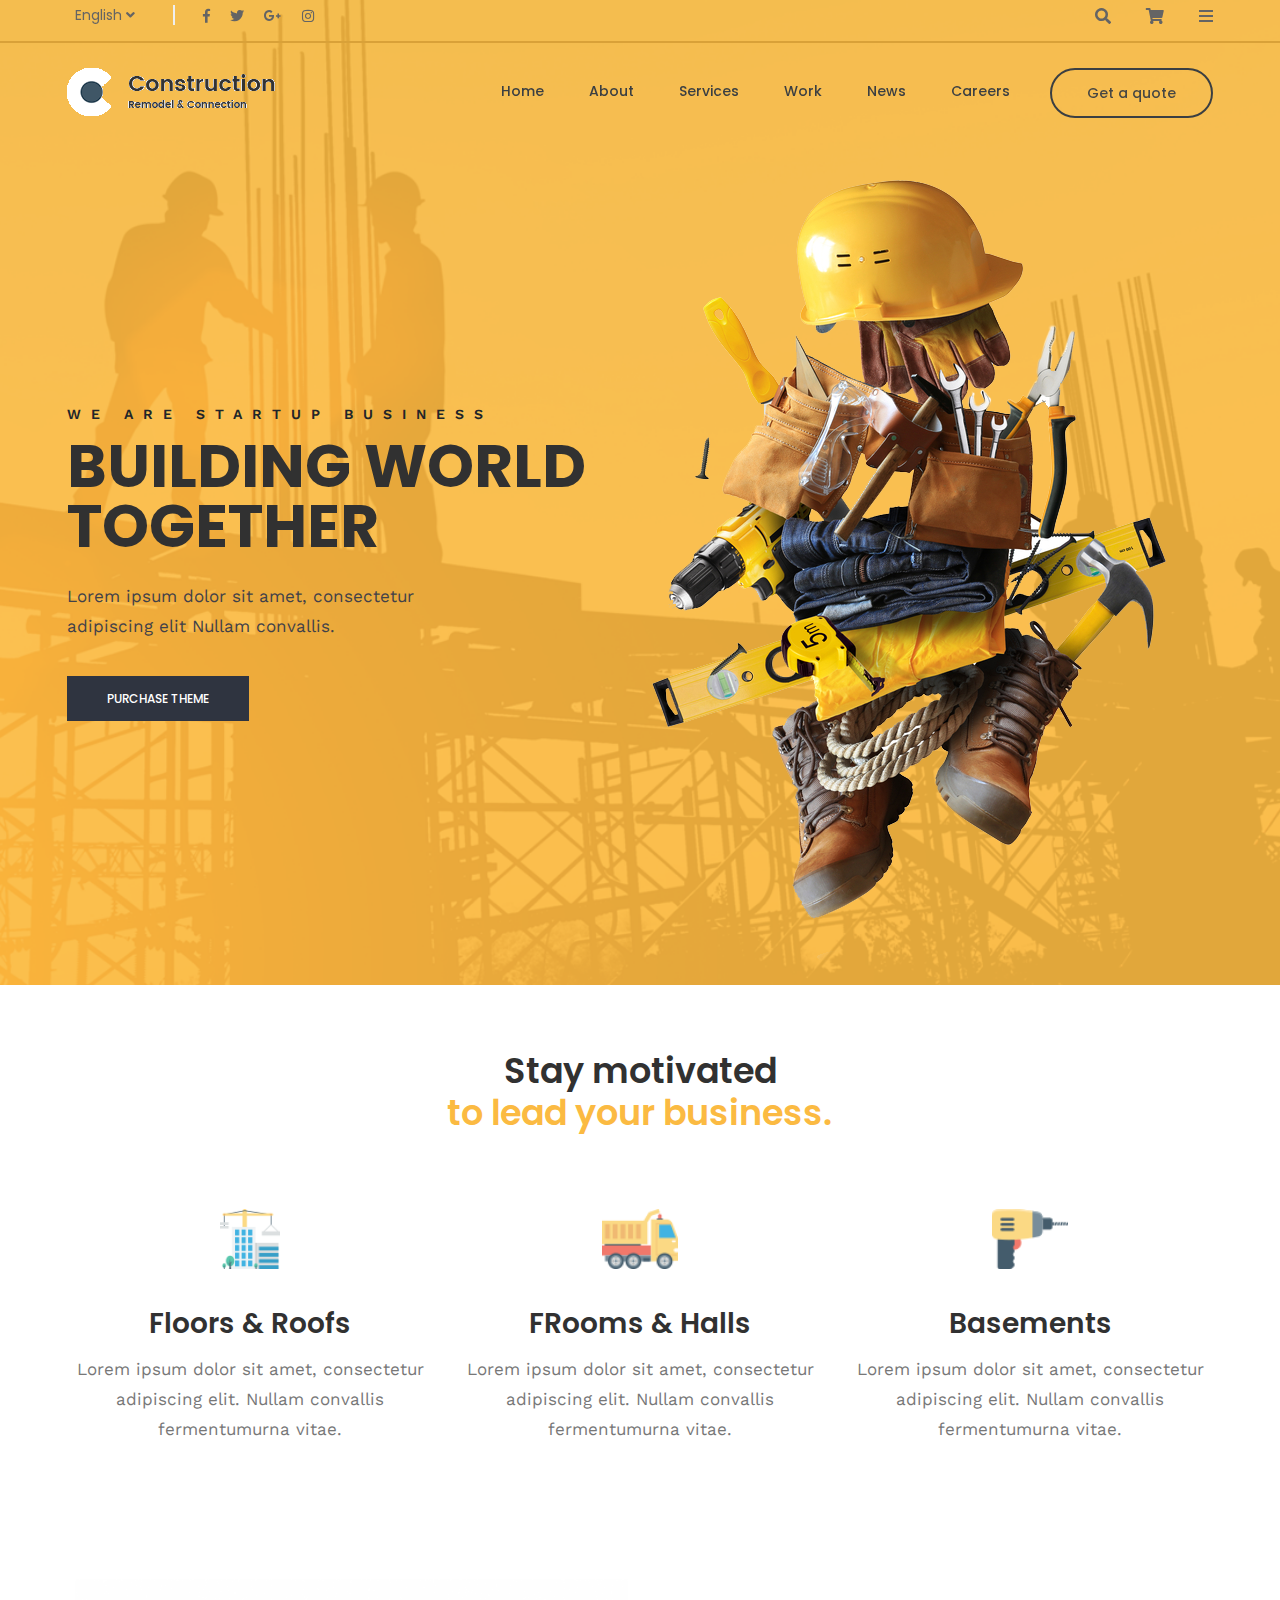
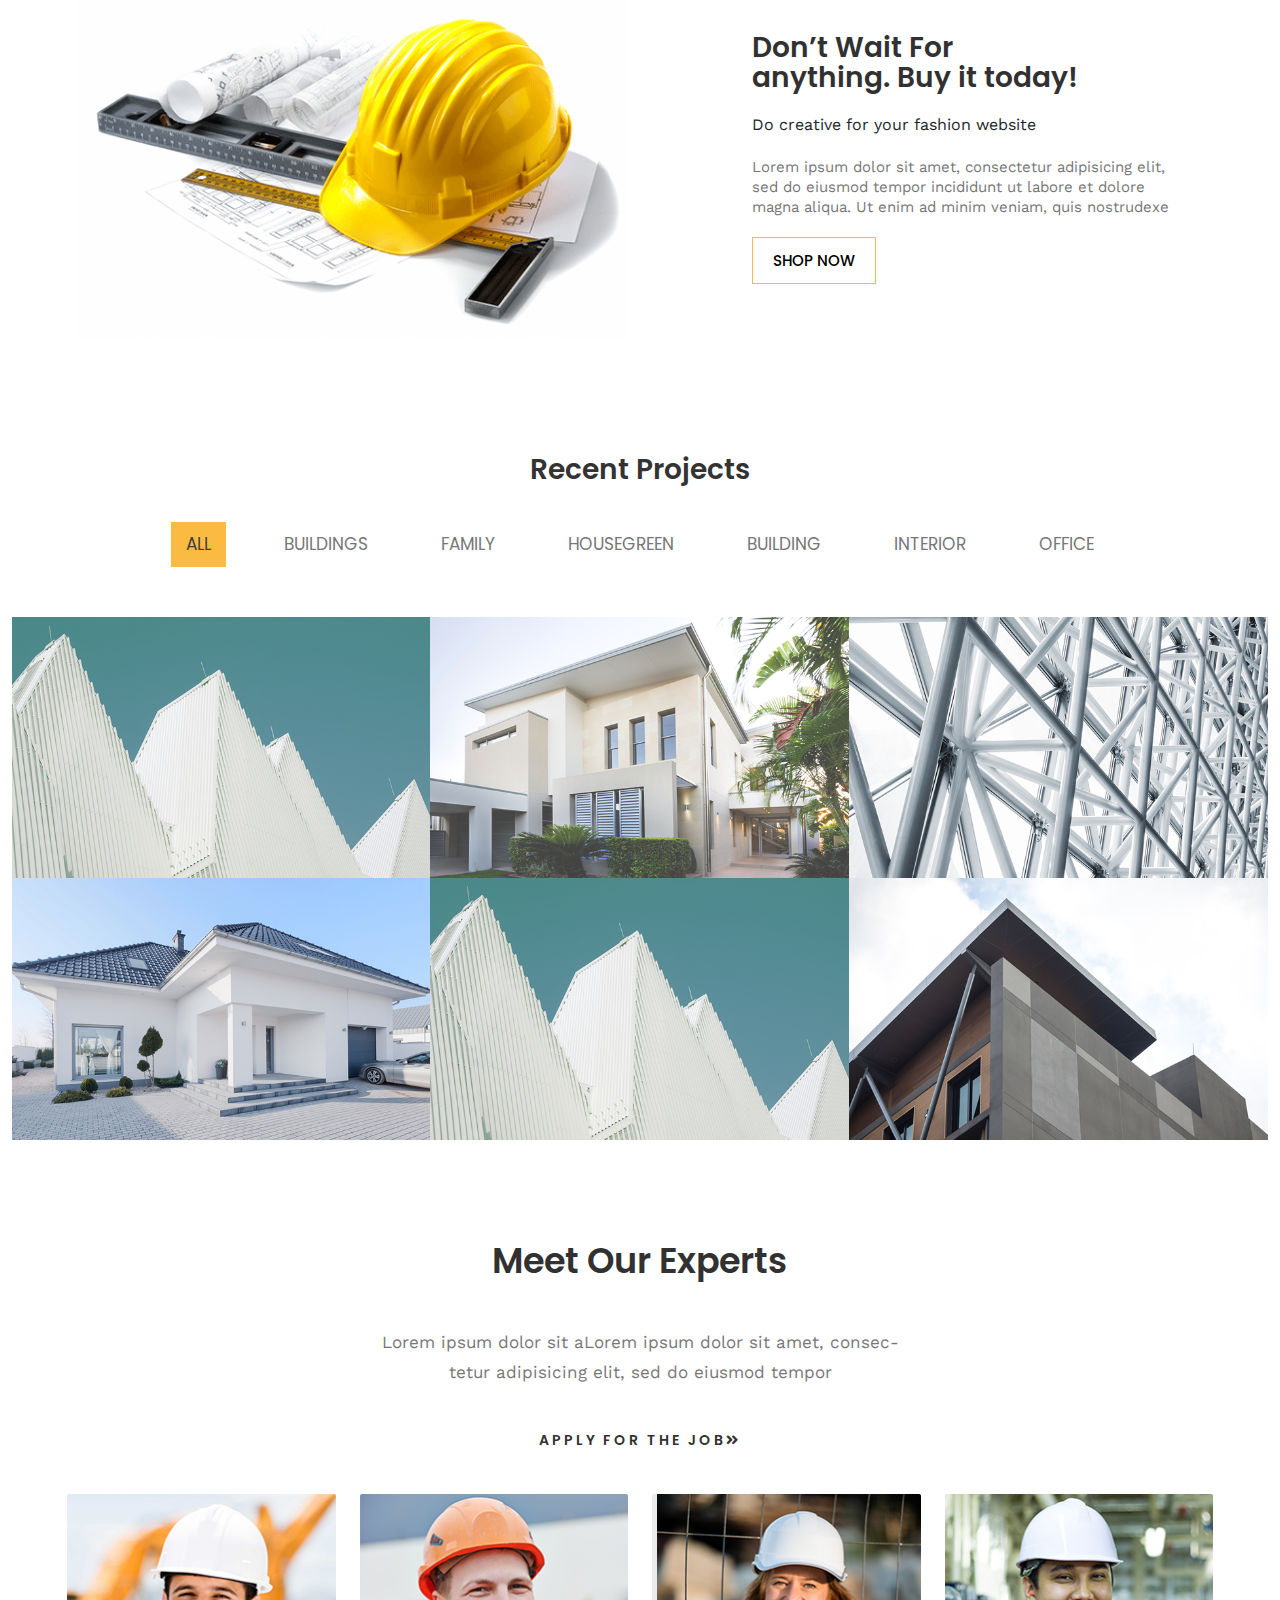
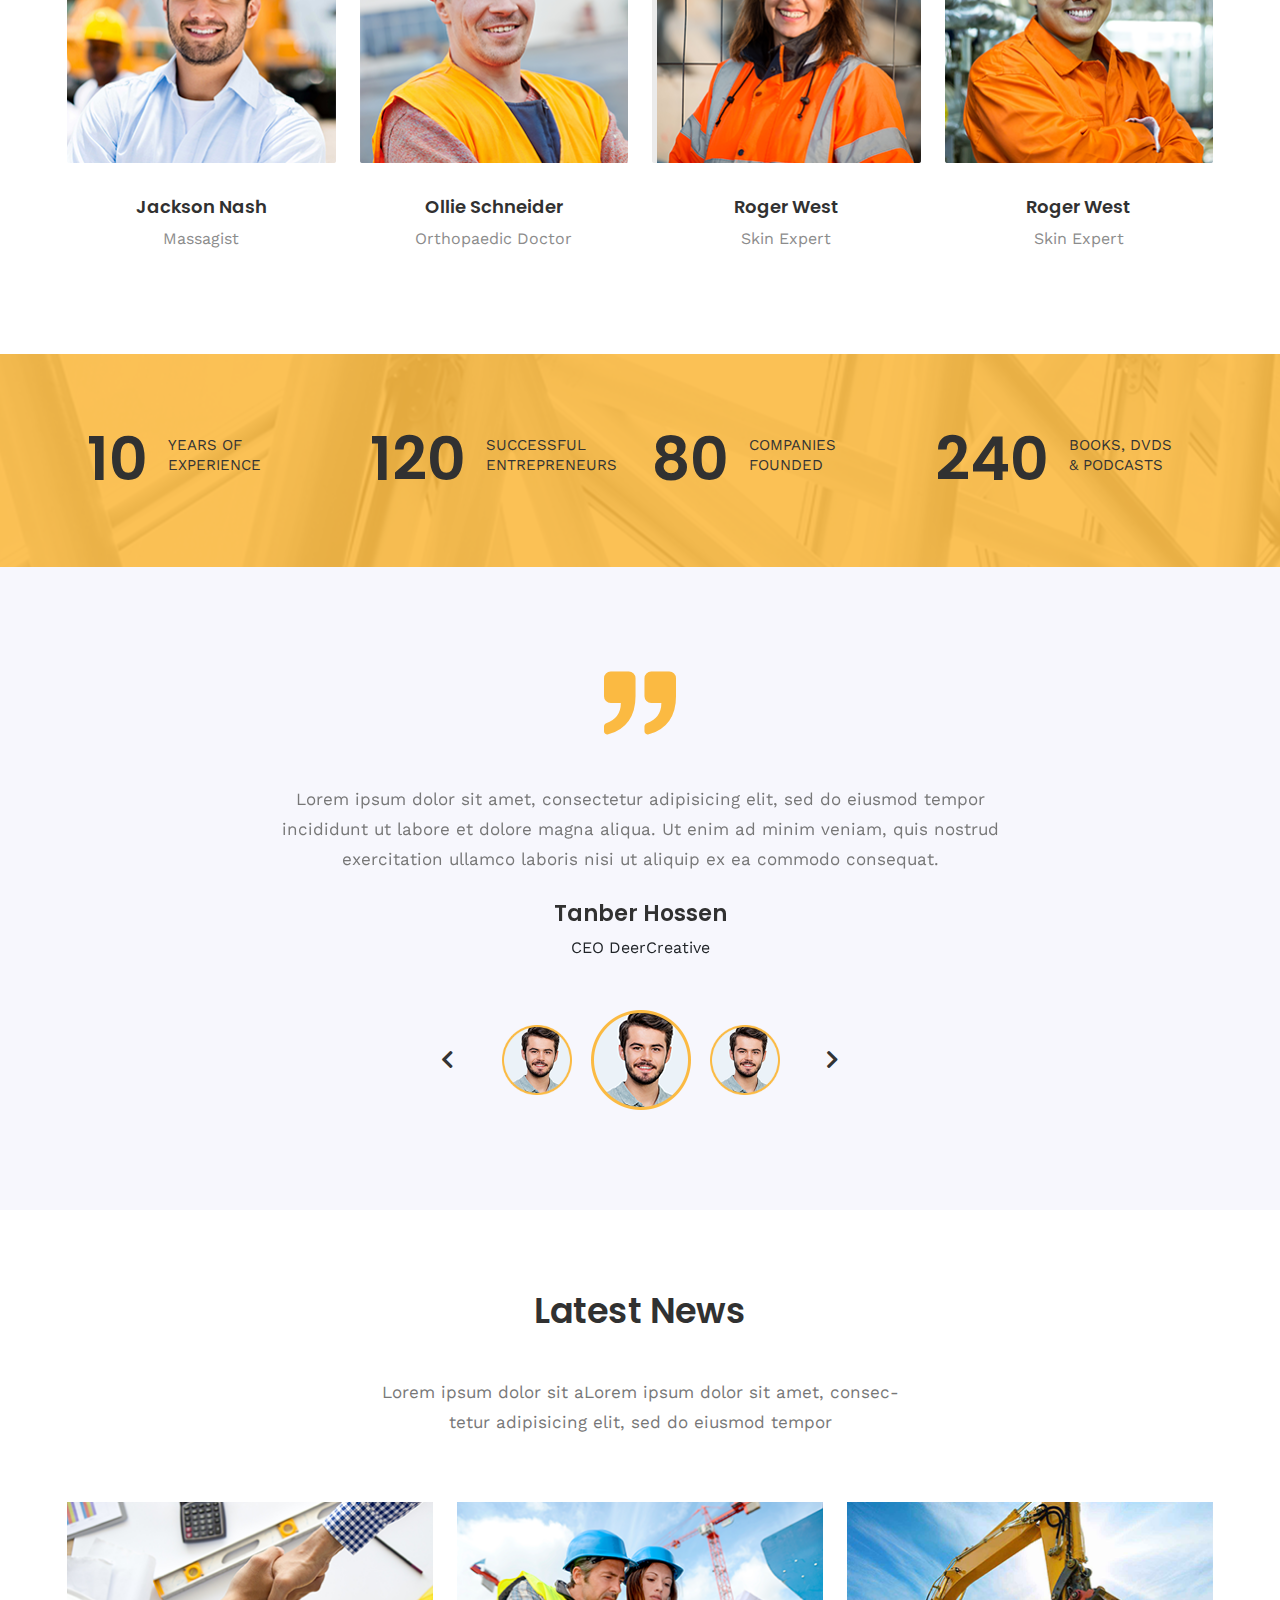
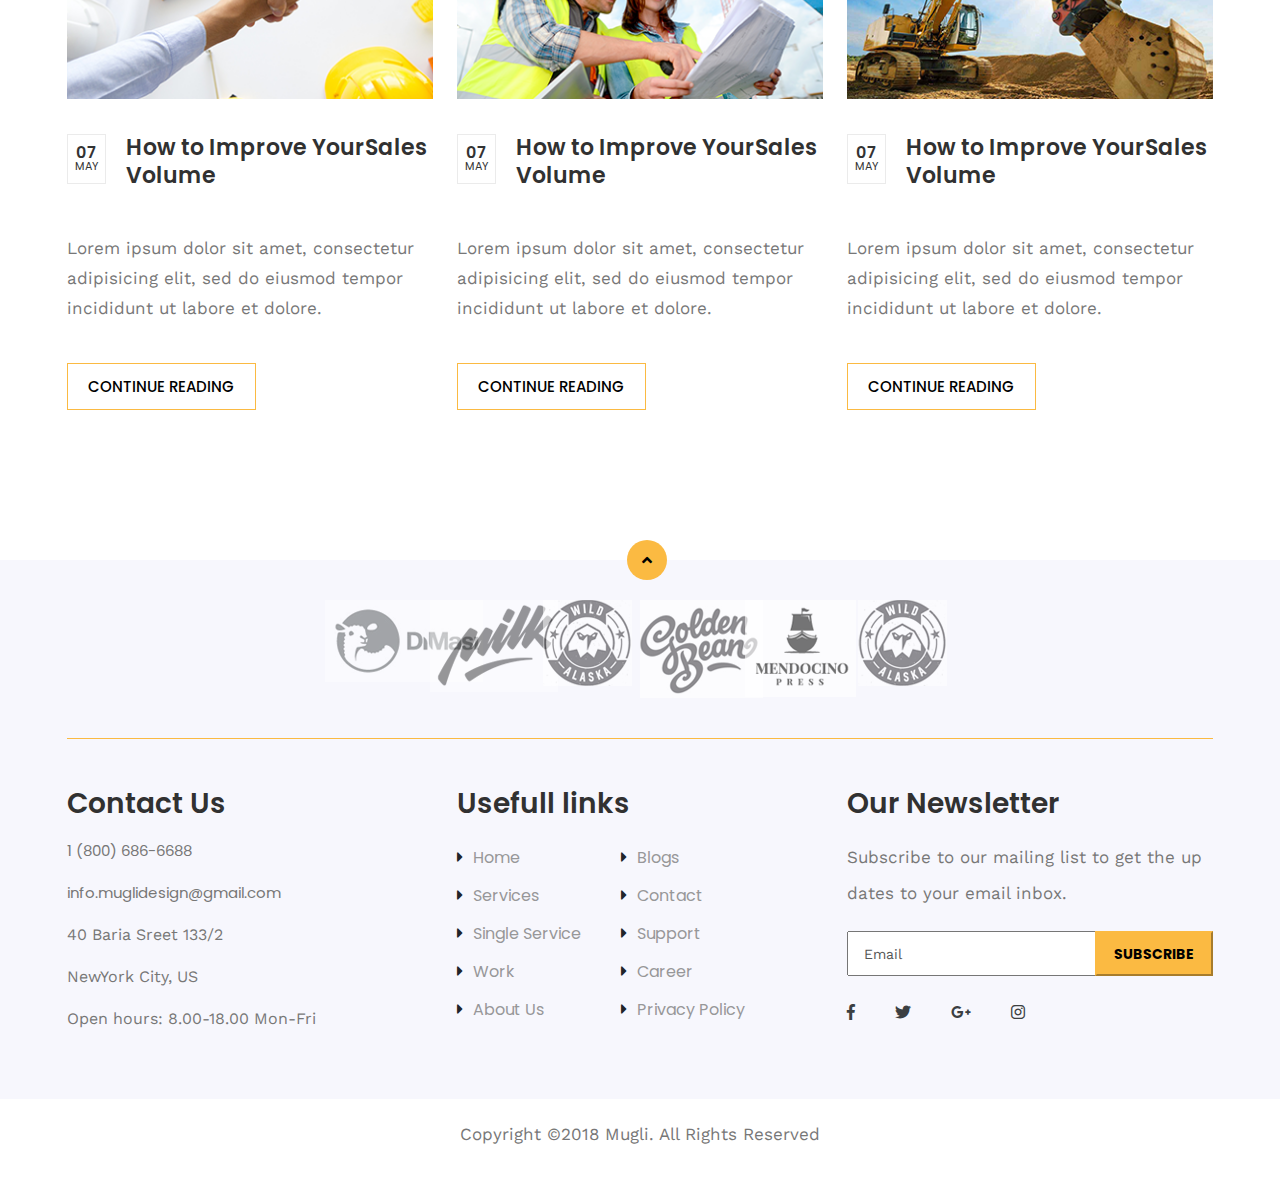
<file: index-2.html>
<!doctype html>
<html class="no-js" lang="zxx">
    <head>
        <meta charset="utf-8">
        <meta http-equiv="x-ua-compatible" content="ie=edge">
        <title>Home page-2</title>
        <meta name="description" content="">
        <meta name="viewport" content="width=device-width, initial-scale=1">
        <link rel="manifest" href="site.webmanifest">
		<link rel="shortcut icon" type="image/x-icon" href="img/favicon.ico">
        <!-- Place favicon.ico in the root directory -->

		<!-- CSS here -->
        <link rel="stylesheet" href="css/bootstrap.min.css">
        <link rel="stylesheet" href="css/owl.carousel.min.css">
        <link rel="stylesheet" href="css/animate.min.css">
        <link rel="stylesheet" href="css/magnific-popup.css">
        <link rel="stylesheet" href="css/fontawesome-all.min.css">
        <link rel="stylesheet" href="css/nice-select.css">
        <link rel="stylesheet" href="css/meanmenu.css">
        <link rel="stylesheet" href="css/slick.css">
        <link rel="stylesheet" href="css/default.css">
        <link rel="stylesheet" href="css/style.css">
        <link rel="stylesheet" href="css/responsive.css">
    </head>
    <body>
        <!--[if lte IE 9]>
            <p class="browserupgrade">You are using an <strong>outdated</strong> browser. Please <a href="https://browsehappy.com/">upgrade your browser</a> to improve your experience and security.</p>
        <![endif]-->

        <!-- Add your site or application content here -->

       <!--  header start here -->
        <header id="top" class="topbar-2">
            <div class="header-top-area ">
                 <div class="container">
                    <div class="row">
                        <div class="col-xl-6 col-lg-6 col-md-6 col-6 d-flex align-items-center ">
                            <div class="language language_2 f-left">
                                <ul>
                                    <li><a href="#">English <i class="fas fa-angle-down"></i></a>
                                       <ul>
                                          <li><a href="#">English 1</a> </li>
                                          <li><a href="#">English 1</a> </li>
                                          <li><a href="#">English 1</a> </li>
                                          <li><a href="#">English 1</a> </li>
                                          <li><a href="#">English 1</a> </li>
                                       </ul> 
                                    </li>
                                 </ul>
                          </div>
                          <div class="social-icon social-icon_2 f-left">
                             <a href="#"><i class="fab fa-facebook-f"></i></a>
                             <a href="#"><i class="fab fa-twitter"></i></a>
                             <a href="#"><i class="fab fa-google-plus-g"></i></a>
                             <a href="#"><i class="fab fa-instagram"></i></a>
                          </div>
                        </div>
                        <div class="col-xl-6 col-lg-6 col-md-6 col-6 ">
                            <div class="header-right header-right-2 f-right">
                                <ul>
                                    <li><a href="#"><i class="fas fa-search"></i></a></li>
                                    <li><a href="cart.html"><i class="fas fa-shopping-cart"></i></a></li>
                                    <li class="info-bar"><a href="#"><i class="fas fa-bars"></i></a></li>
                                </ul>
                            </div>
                        </div>
                    </div>
                 </div>
            </div>
            <div class="extra-info">
                <div class="close-icon">
                    <button><i class="far fa-window-close"></i></button>
                </div> 
                <P>Lorem ipsum dolor sit amet, consectetur adipisicing elit
                    sed do eiusmod tempor incididunt ut labore et dolore
                    magna aliqua. Ut enim ad minim veniam, quis nostrudexe
                    rc itation ullamco laboris nisi ut aliquip ex ea com modo
                    consequat. Duis aute irure.</P>
                    <div class="instagram">
                        <a href="#"> <img src="img/instagram/insta-1.png" alt=""></a>
                        <a href="#"> <img src="img/instagram/insta-2.png" alt=""></a>
                        <a href="#"> <img src="img/instagram/insta-3.png" alt=""></a>
                        <a href="#"> <img src="img/instagram/insta-4.png" alt=""></a>
                        <a href="#"> <img src="img/instagram/insta-5.png" alt=""></a>
                        <a href="#"> <img src="img/instagram/insta-6.png" alt=""></a>
                    </div>
                    <div class="social-icon-right">
                        <a href="#"><i class="fab fa-facebook-f"></i></a>
                        <a href="#"><i class="fab fa-twitter"></i></a>
                        <a href="#"><i class="fab fa-google-plus-g"></i></a>
                        <a href="#"><i class="fab fa-instagram"></i></a>
                     </div>
            </div>
            <div class="header_2-area pl-60 pr-60"id="header-sticky">
                <div class="container">
                    <div class="row align-items-center">
                        <div class="col-xl-3 col-lg-3 col-md-4 col-sm-6 col-6" >
                            <div class="logo">
                                <a href="index.html"><img src="img/logo/logo-2.png" alt=""></a>
                            </div>
                        </div>
                        <div class="col-xl-9 col-lg-9 col-md-8 col-sm-6 col-6">
                            <div class="header-button f-right">
                                 <a href="cart.html">Get a quote</a>
                            </div>
                            <div class="main-menu f-right ">
                                <nav id="mobile-menu">
                                    <ul>
                                        <li><a href="#">Home</a>
                                            <ul class="submenu">
                                                <li><a href="index.html">Home style 1</a></li>
                                                <li><a href="index-2.html">Home style 2</a></li>
                                                <li><a href="index-3.html">Home style 3</a></li>
                                                <li><a href="#">Home style 4</a></li>
                                            </ul>
                                        </li>
                                        <li><a href="about.html">About</a>   
                                            <ul class="submenu">
                                                <li><a href="about.html">About</a></li>
                                                <li><a href="contract.html">Contact</a></li>
                                            </ul>
                                        </li>
                                        <li><a href="services.html">Services</a>
                                            <ul class="submenu">
                                                <li><a href="services.html">Services</a></li>
                                                <li><a href="shop.html">Shop</a></li>
                                                <li><a href="product-details.html">Product-details</a></li> 
                                            </ul>
                                        </li>
                                        <li><a href="work.html">Work</a>
                                            <ul class="submenu">
                                                <li><a href="work.html">Work</a></li>
                                                <li><a href="Work-details.html">Work-details</a></li>
                                            </ul>
                                        </li>
                                        <li><a href="news.html">News</a>
                                            <ul class="submenu">
                                                <li><a href="news.html">News</a></li>
                                                <li><a href="news-blog.html">News-blog</a></li>
                                                <li><a href="news-blog-details.html">News-blog-details</a></li>
                                            </ul>     
                                        </li>
                                        <li><a href="careers.html">Careers</a></li>
                                    </ul>
                                </nav>
                            </div>
                            <div class="mobile-menu"></div>
                        </div> 
                    </div>
                </div>
            </div>        
        </header>
       <!-- header end here -->


         <!-- wrapper-box end here-->
       <section class="slider slider-home2" >
                    <div class="slider-active">
                        <div class="single-slider single-slider_2" data-background="img/slider/slider-1.png">
                            <div class="container">
                                <div class="row align-items-center">
                                    <div class="col-xl-6 col-lg-7 col-md-12 col-sm-12">
                                        <div class="slider__content slider__content-2">
                                            <span data-animation="fadeInUp" data-delay=".2s">We are startup business</span>
                                            <h1 data-animation="fadeInUp" data-delay=".4s">BUILDING WORLD <br> TOGETHER</h1>
                                            <p data-animation="fadeInUp" data-delay=".6s">Lorem ipsum dolor sit amet, consectetur <br>adipiscing elit Nullam convallis.</p>
                                            <div class="slider-btn" data-animation="fadeInUp" data-delay=".8s">
                                                <a class="slider-btn-1" href="#">purchase  theme</a>
                                            </div>
                                        </div>
                                    </div>
                                    <div class="col-xl-6 col-lg-5 ">
                                        <div class="slider-img-img_2">
                                            <img src="img/slider/slider-2_2.png" alt="image">
                                        </div>
                                    </div>
                                </div>
                            </div>
                        </div>
                        <div class="single-slider single-slider_2" data-background="img/slider/slider-1.png">
                            <div class="container">
                                <div class="row align-items-center">
                                    <div class="col-xl-6">
                                        <div class="slider__content slider__content-2">
                                            <span data-animation="fadeInUp" data-delay=".2s">We are startup business</span>
                                            <h1 data-animation="fadeInUp" data-delay=".4s">BUILDING WORLD <br> TOGETHER</h1>
                                            <p data-animation="fadeInUp" data-delay=".6s">Lorem ipsum dolor sit amet, consectetur adipiscing elit Nullam convallis.</p>
                                            <div class="slider-btn" data-animation="fadeInUp" data-delay=".8s">
                                                <a class="slider-btn-1" href="#">purchase  theme</a>
                                            </div>
                                        </div>
                                    </div>
                                    <div class="col-xl-6 col-lg-5 ">
                                        <div class="slider-img-img_2">
                                            <img src="img/slider/slider-2_2.png" alt="image">
                                        </div>
                                    </div>
                                </div>
                            </div>
                        </div>
                    </div>
                
           </section>
      <!-- wrapper-box end here-->

      <!-- featurs section start here -->
        <section class="pt-200 pb-60">
            <div class="container">
                <div class="row justify-content-center">
                    <div class="col-xl-7">
                        <div class="features__title text-center mb-55">
                            <h2>Stay motivated <br>
                                <span>to lead your business.</span>
                            </h2>
                        </div>
                    </div>
                </div>
                <div class="row">
                    <div class="col-xl-4 col-lg-6">
                        <div class="features__item text-center mb-40">
                            <div class="features__item-icon mb-40">
                                <img src="img/features/features-1.png" alt="features">
                            </div>
                            <div class="featues__title">
                                <h4>Floors & Roofs</h4>
                            </div>
                            <div class="features__text">
                                <p>Lorem ipsum dolor sit amet, consectetur adipiscing elit. Nullam convallis fermentumurna vitae.</p>
                            </div>
                        </div>
                    </div>
                    <div class="col-xl-4 col-lg-6">
                        <div class="features__item text-center mb-40">
                            <div class="features__item-icon mb-40">
                                <img src="img/features/features-2.png" alt="features">
                            </div>
                            <div class="featues__title">
                                <h4>FRooms & Halls</h4>
                            </div>
                            <div class="features__text">
                                <p>Lorem ipsum dolor sit amet, consectetur adipiscing elit. Nullam convallis fermentumurna vitae.</p>
                            </div>
                        </div>
                    </div>
                    <div class="col-xl-4 col-lg-6">
                        <div class="features__item text-center mb-40">
                            <div class="features__item-icon mb-40">
                                <img src="img/features/features-3.png" alt="features">
                            </div>
                            <div class="featues__title">
                                <h4>Basements</h4>
                            </div>
                            <div class="features__text">
                                <p>Lorem ipsum dolor sit amet, consectetur adipiscing elit. Nullam convallis fermentumurna vitae.</p>
                            </div>
                        </div>
                    </div>
                </div>
            </div>
        </section>
      <!-- featurs section end here -->
 
       <!-- about start here -->
        <section class="about">
            <div class="container-fluid container-box">
                <div class="about__box">
                    <div class="row align-items-center">
                    <div class="col-xl-6 col-lg-6 col-md-12">
                        <div class="about__img">
                            <img src="img/about/about-2.png" alt="">
                        </div>
                    </div>
                    <div class="col-xl-6 col-lg-6 col-md-12">
                        <div class="about__content about__content-2">
                            <div class="about__title about__title-2">
                                <h3>Don’t Wait For <br> anything. Buy it today!</h3>
                                <span>Do creative for your fashion website</span>
                            </div>
                            <p>Lorem ipsum dolor sit amet, consectetur adipisicing elit,<br> sed do eiusmod tempor incididunt ut labore et dolore <br> magna aliqua. Ut enim ad minim veniam, quis nostrudexe </p>
                            <div class="about-btn about-btn_2">
                                <a href="#" class="my-btn my-btn_2">shop now</a>
                            </div>
                        </div>
                    </div>
                </div>
                </div>
            </div>
        </section>
         <!-- about end here -->

         <!-- Isotop Area Start here  -->
         <section class="portfolio__area pt-115 pb-100">
            <div class="container-fluid">       
                <div class="portfolio__menu-area">
                 <h2>Recent Projects</h2>
                    <div class="portfolio__menu">
                        <button class="active" data-filter="*">ALL</button>
                        <button data-filter=".c1">BUILDINGS </button>
                        <button data-filter=".c2">FAMILY </button>
                        <button data-filter=".c3">HOUSEGREEN</button>
                        <button data-filter=".c4">BUILDING</button>
                        <button data-filter=".c5">INTERIOR</button>
                        <button data-filter=".c6">OFFICE</button>
                    </div>
                </div>
                <div class="row grid g-0">
                    <div class="col-xl-4 col-lg-4 col-md-6 isotope_item grid-item c4 c1 c2">
                        <div class="portfolio__item ">
                            <div class="portfolio__img img-100">
                                <img src="img/project/porject_2-1.png" alt="portfolio__img">
                            </div>
                            <div class="portfolio__content">
                                <a href="img/project/porject_2-1.png"><i class="fas fa-plus"></i></a>
                                <h4>Aplumber Repairs Pipes</h4>
                                <p>Buildings, Office</p>
                            </div>
                        </div>
                    </div>             
                     <div class="col-xl-4 col-lg-4 col-md-6 isotope_item grid-item c3 c6 c4">
                        <div class="portfolio__item ">
                            <div class="portfolio__img img-100">
                                <img src="img/project/porject_2-2.png" alt="portfolio__img">
                            </div>
                            <div class="portfolio__content">
                                <a href="img/project/porject_2-1.png"><i class="fas fa-plus"></i></a>
                                <h4>Aplumber Repairs Pipes</h4>
                                <p>Buildings, Office</p>
                            </div>
                        </div>
                    </div>      
                     <div class="col-xl-4 col-lg-4 col-md-6 isotope_item grid-item c4 c5 c1 c3">
                        <div class="portfolio__item ">
                            <div class="portfolio__img img-100">
                                <img src="img/project/porject_2-3.png" alt="portfolio__img">
                            </div>
                            <div class="portfolio__content">
                                <a href="img/project/porject_2-1.png"><i class="fas fa-plus"></i></a>
                                <h4>Aplumber Repairs Pipes</h4>
                                <p>Buildings, Office</p>
                            </div>
                        </div>
                    </div>          
                     <div class="col-xl-4 col-lg-4 col-md-6 isotope_item grid-item c2 c1 c6 c3">
                        <div class="portfolio__item ">
                            <div class="portfolio__img img-100">
                                <img src="img/project/porject_2-4.png" alt="portfolio__img">
                            </div>
                            <div class="portfolio__content">
                                <a href="img/project/porject_2-1.png"><i class="fas fa-plus"></i></a>
                                <h4>Aplumber Repairs Pipes</h4>
                                <p>Buildings, Office</p>
                            </div>
                        </div>
                    </div>           
                     <div class="col-xl-4 col-lg-4 col-md-6 isotope_item grid-item c2 c1 c3 c4">
                        <div class="portfolio__item ">
                            <div class="portfolio__img img-100">
                                <img src="img/project/porject_2-1.png" alt="portfolio__img">
                            </div>
                            <div class="portfolio__content">
                                <a href="img/project/porject_2-1.png"><i class="fas fa-plus"></i></a>
                                <h4>Aplumber Repairs Pipes</h4>
                                <p>Buildings, Office</p>
                            </div>
                        </div>
                    </div>       
                     <div class="col-xl-4 col-lg-4 col-md-6 isotope_item grid-item c3 c5 c6 c4">
                        <div class="portfolio__item ">
                            <div class="portfolio__img img-100">
                                <img src="img/project/porject_2-5.png" alt="portfolio__img">
                            </div>
                            <div class="portfolio__content">
                                <a href="img/project/porject_2-1.png"><i class="fas fa-plus"></i></a>
                                <h4>Aplumber Repairs Pipes</h4>
                                <p>Buildings, Office</p>
                            </div>
                        </div>
                    </div>             
                 </div>
            </div>
         </section>
         <!-- Isotop Area End here  -->
    <!--Team Area Start Here -->
    <section>
        <div class="container">
            <div class="row">
                <div class="col-xl-12">
                    <div class="team-area-title text-center">
                        <h2>Meet Our Experts</h2>
                        <p>Lorem ipsum dolor sit aLorem ipsum dolor sit amet, consec- <br>tetur adipisicing elit,
                            sed do eiusmod tempor </p>
                        <h2 class="Apply"><a href="#">Apply for the job</a><i class="fas fa-angle-double-right"></i>
                        </h2>

                    </div>
                </div>
            </div>
            <div class="row mb-100">
                <div class="col-xl-3 col-lg-3 col-md-6 col-sm-12">
                    <div class="team-item">
                        <div class="team-img">
                            <a href="#"><img src="img/team/team-1.png" alt="team"></a>
                            <div class="team__icon">
                                <a href="#"><i class="fab fa-facebook-f"></i></a>
                                <a href="#"><i class="fab fa-twitter"></i></a>
                                <a href="#"><i class="fab fa-google-plus-g"></i></a>
                                <a href="#"><i class="fab fa-instagram"></i></a>
                            </div>
                        </div>
                       
                        <div class="team-contant text-center">
                            <h4>Jackson Nash</h4>
                            <span>Massagist</span>
                        </div>
                    </div>
                </div>

                <div class="col-xl-3 col-lg-3 col-md-6 col-sm-12">
                    <div class="team-item">
                        <div class="team-img">
                            <a href="#"><img src="img/team/team-2.png" alt="team"></a>
                            <div class="team__icon">
                                <a href="#"><i class="fab fa-facebook-f"></i></a>
                                <a href="#"><i class="fab fa-twitter"></i></a>
                                <a href="#"><i class="fab fa-google-plus-g"></i></a>
                                <a href="#"><i class="fab fa-instagram"></i></a>
                            </div>
                        </div>
                       
                        <div class="team-contant text-center">
                            <h4>Ollie Schneider</h4>
                            <span>Orthopaedic Doctor</span>
                        </div>
                    </div>
                </div>

                <div class="col-xl-3 col-lg-3 col-md-6 col-sm-12">
                    <div class="team-item">
                        <div class="team-img">
                            <a href="#"><img src="img/team/team-3.png"  alt="team"></a>
                            <div class="team__icon">
                                <a href="#"><i class="fab fa-facebook-f"></i></a>
                                <a href="#"><i class="fab fa-twitter"></i></a>
                                <a href="#"><i class="fab fa-google-plus-g"></i></a>
                                <a href="#"><i class="fab fa-instagram"></i></a>
                            </div>
                        </div>
                       
                        <div class="team-contant text-center">
                            <h4>Roger West</h4>
                            <span>Skin Expert</span>
                        </div>
                    </div>
                </div>

                <div class="col-xl-3 col-lg-3 col-md-6 col-sm-12">
                    <div class="team-item">
                        <div class="team-img">
                            <a href="#"><img src="img/team/team-4.png"  alt="team"></a>
                            <div class="team__icon">
                                <a href="#"><i class="fab fa-facebook-f"></i></a>
                                <a href="#"><i class="fab fa-twitter"></i></a>
                                <a href="#"><i class="fab fa-google-plus-g"></i></a>
                                <a href="#"><i class="fab fa-instagram"></i></a>
                            </div>
                        </div>
                       
                        <div class="team-contant text-center">
                            <h4>Roger West</h4>
                            <span>Skin Expert</span>
                        </div>
                    </div>
                </div>
            </div>
        </div>
    </section>
    <!--Team Area End Here -->


    <!-- counter area Start Here  -->
         <section class="counter-area container-box"  data-background="img/counter/counter-bg.png">
            <div class="counter-bg pt-75 pb-40">
                <div class="container counter__content-2 ">
                <div class="row">
                     <div class="col-xl-3 col-lg-6 col-md-6">
                         <div class="counter__item counter__item-2 mb-30 d-flex align-items-center">
                             <div class="">
                                <h2 class="counter ml-20">10</h2>
                             </div>
                             <div class="counter__content counter__content-2 "> 
                                 <p>YEARS OF <br> EXPERIENCE</p>
                             </div>
                         </div>
                     </div>
                     <div class="col-xl-3 col-lg-6 col-md-6">
                         <div class="counter__item counter__item-2 mb-30 d-flex align-items-center">
                             <div class="">
                                 <h2 class="counter">120</h2>
                             </div>
                             <div class="counter__content counter__content-2 "> 
                                 <p> SUCCESSFUL <br> ENTREPRENEURS</p>
                             </div>
                         </div>
                     </div>
                     <div class="col-xl-3 col-lg-6 col-md-6">
                         <div class="counter__item counter__item-2 mb-30 d-flex align-items-center">
                             <div class="">
                                  <h2 class="counter">80</h2>
                             </div>
                             <div class="counter__content counter__content-2 ">                               
                                 <p>COMPANIES <br> FOUNDED</p>
                             </div>
                         </div>
                     </div>
                     <div class="col-xl-3 col-lg-6 col-md-6">
                         <div class="counter__item counter__item-2 mb-30 d-flex align-items-center">
                             <div class="">
                                 <h2 class="counter">240</h2>
                             </div>
                             <div class="counter__content counter__content-2 ">   
                                 <p>BOOKS, DVDS <br> & PODCASTS</p>
                             </div>
                         </div>
                     </div>
                 </div>
             </div>
            </div>
         </section>
         <!-- counter area End Here  -->

         <!-- Testimonial area start here -->
         <div class="testimonial_2-area pt-100 pb-100 gray-bg">
             <div class="container">
                 <div class="row">
                    <div class="col-xl-8 offset-xl-2">
                        <div class="testimonial_2-item-active">
                            <div class="testimonial_2-item text-center">
                                <i class="fas fa-quote-right"></i>
                                <p>Lorem ipsum dolor sit amet, consectetur adipisicing elit, sed do eiusmod tempor incididunt ut labore et dolore magna aliqua. Ut enim ad minim veniam, quis nostrud exercitation ullamco laboris nisi ut aliquip ex ea commodo consequat.</p>
                                <div class="designation">
                                    <h3>Tanber Hossen</h3>
                                    <span>CEO DeerCreative</span>
                                </div>
                            </div>
                            <div class="testimonial_2-item text-center">
                                <i class="fas fa-quote-right"></i>
                                <p>Lorem ipsum dolor sit amet, consectetur adipisicing elit, sed do eiusmod tempor incididunt ut labore et dolore magna aliqua. Ut enim ad minim veniam, quis nostrud exercitation ullamco laboris nisi ut aliquip ex ea commodo consequat.</p>
                                <div class="designation">
                                    <h3>Akib Chowduri</h3>
                                    <span>Devloper</span>
                                </div>
                            </div>
                            <div class="testimonial_2-item text-center">
                                <i class="fas fa-quote-right"></i>
                                <p>Lorem ipsum dolor sit amet, consectetur adipisicing elit, sed do eiusmod tempor incididunt ut labore et dolore magna aliqua. Ut enim ad minim veniam, quis nostrud exercitation ullamco laboris nisi ut aliquip ex ea commodo consequat.</p>
                                <div class="designation">
                                    <h3>Ayan Mallik</h3>
                                    <span>CEO </span>
                                </div>
                            </div>
                            <div class="testimonial_2-item text-center">
                                <i class="fas fa-quote-right"></i>
                                <p>Lorem ipsum dolor sit amet, consectetur adipisicing elit, sed do eiusmod tempor incididunt ut labore et dolore magna aliqua. Ut enim ad minim veniam, quis nostrud exercitation ullamco laboris nisi ut aliquip ex ea commodo consequat.</p>
                                <div class="designation">
                                    <h3>Farhan Sheik</h3>
                                    <span>DeerCreative</span>
                                </div>
                            </div>
                        </div>
                        <div class="testimonial_2-nav">
                            <div class="testimonial_2-thumb">
                                <img src="img/testimonial/testimonial_2-1.png" alt="">
                            </div>
                             <div class="testimonial_2-thumb">
                                <img src="img/testimonial/testimonial_2-1.png" alt="">
                            </div>
                             <div class="testimonial_2-thumb">
                                <img src="img/testimonial/testimonial_2-1.png" alt="">
                            </div>
                             <div class="testimonial_2-thumb">
                                <img src="img/testimonial/testimonial_2-1.png" alt="">
                            </div>
                        </div>
                        
                    </div> 
                 </div>
             </div>
         </div>
         <!-- Testimonial area end here -->



        <!--  Latest-blog-area_2 start here -->
        <div class="latest-blog-area_2 pt-80 pb-120">
            <div class="container">
                <div class="row">
                    <div class="col-xl-12">
                        <div class="latest-blog-area_2-title text-center mb-65">
                            <h2 class="mb-45">Latest News</h2>
                            <p>Lorem ipsum dolor sit aLorem ipsum dolor sit amet, consec- <br>tetur adipisicing elit, sed do eiusmod tempor  </p>
                        </div>
                    </div>
                </div>
                <div class="row">
                    <div class="col-xl-4 col-md-12 col-sm-12">
                        <div class="blog-latest_2">
                            <div class="blog-latest_2-img mb-35">
                                <a href="#"><img src="img/blog/blog-1.png" alt=""></a>
                            </div>
                            <div class="blog-latest_2-content">
                                <div class="blog_2-title d-flex mb-35">
                                    <span>07 <span>MAY</span> </span>
                                    <h2><a href="#">How to Improve YourSales Volume</a></h2>      
                                </div>
                                 <p class="mb-40">Lorem ipsum dolor sit amet, consectetur adipisicing elit, sed do eiusmod tempor incididunt ut labore et dolore.</p>
                                 <a class="my-btn my-btn_2" href="#">Continue Reading</a>
                            </div>
                        </div>
                    </div>
                     <div class="col-xl-4  col-md-12 col-sm-12">
                        <div class="blog-latest_2">
                            <div class="blog-latest_2-img mb-35">
                                <a href="#"><img src="img/blog/blog-2.png" alt=""></a>
                            </div>
                            <div class="blog-latest_2-content">
                                <div class="blog_2-title d-flex mb-35">
                                    <span>07 <span>MAY</span> </span>
                                    <h2><a href="#">How to Improve YourSales Volume</a></h2>
                                </div>
                                <p class="mb-40">Lorem ipsum dolor sit amet, consectetur adipisicing elit, sed do eiusmod tempor incididunt ut labore et dolore.</p>
                                <a class="my-btn my-btn_2" href="#">Continue Reading</a>
                            </div>
                        </div>
                    </div>
                     <div class="col-xl-4 col-md-12 col-sm-12">
                        <div class="blog-latest_2">
                            <div class="blog-latest_2-img mb-35">
                                <a href="#"><img src="img/blog/blog-3.png" alt=""></a>
                            </div>
                            <div class="blog-latest_2-content">
                                <div class="blog_2-title d-flex mb-35">
                                    <span>07 <span>MAY</span></span>
                                    <h2><a href="#">How to Improve YourSales Volume</a></h2>
                                </div>
                                <p class="mb-40">Lorem ipsum dolor sit amet, consectetur adipisicing elit, sed do eiusmod tempor incididunt ut labore et dolore.</p>
                                <a class="my-btn my-btn_2" href="#">Continue Reading</a>
                            </div>
                        </div>
                    </div>
                </div>
            </div>
        </div>
        <!--  Latest-blog-area_2 end here -->

        <!-- footer Section start here-->
        <section class="footer footer-brand-area">      
                <div class="top-brand-icon">
                    <a href="#top"><i class="fas fa-angle-up"></i></a>
                </div>
            <div class="container">
                <div class="row">                    
                    <div class="col-xl-12">
                        <div class="footer-brand brand-active d-flex justify-content-center">
                            <div class="brand-single">
                                <img src="img/brand/brand-1.png" alt="img">
                            </div>
                            <div class="brand-single">
                                <img src="img/brand/brand-2.png" alt="img">
                            </div>
                            <div class="brand-single">
                                <img src="img/brand/brand-3.png" alt="img">
                            </div>
                            <div class="brand-single">
                                <img src="img/brand/brand-4.png" alt="img">
                            </div>
                            <div class="brand-single">
                                <img src="img/brand/brand-5.png" alt="img">
                            </div>
                            <div class="brand-single">
                                <img src="img/brand/brand-3.png" alt="img">
                            </div>
                        </div>
                    </div>
                </div>
            </div>
            <div class="container">
                <div class="footer ">
                    <div class="footer-border">
                        <div class="footer-content">
                            <div class="row">
                                <div class="col-xl-4 col-lg-4 col-md-6 mb-30">
                                    <div class="footer-contact">
                                        <h3>Contact Us</h3>
                                        <ul>
                                            <li><a href="#">1 (800) 686-6688</a></li>
                                            <li><a href="#">info.muglidesign@gmail.com</a></li>
                                            <li> 40 Baria Sreet 133/2 </li>
                                            <li> NewYork City, US</li>
                                            <li>Open hours: 8.00-18.00 Mon-Fri</li>
                                        </ul>                                     
                                    </div>
                                 </div>
                                 <div class="col-xl-4 col-lg-4 col-md-6 mb-30">
                                     <div class="footer-about">
                                         <h3>Usefull links</h3>
                                         <div class="About-link d-flex">
                                             <div class="about-first ">
                                               <ul>
                                                <li><i class="fas fa-caret-right"></i><a href="#">Home</a></li>
                                                <li><i class="fas fa-caret-right"></i><a href="#">Services</a></li>
                                                <li><i class="fas fa-caret-right"></i><a href="#">Single Service</a></li>
                                                <li><i class="fas fa-caret-right"></i><a href="#">Work</a></li>
                                                <li><i class="fas fa-caret-right"></i><a href="#">About Us</a></li>
                                               </ul>
                                             </div>
                                             <div class="about-second">
                                                <ul>                                                    
                                                    <li><i class="fas fa-caret-right"></i><a href="#">Blogs</a></li>
                                                    <li><i class="fas fa-caret-right"></i><a href="#">Contact</a></li>
                                                    <li><i class="fas fa-caret-right"></i><a href="#">Support</a></li>
                                                    <li><i class="fas fa-caret-right"></i><a href="#">Career</a></li>
                                                    <li><i class="fas fa-caret-right"></i><a href="#">Privacy Policy</a></li>
                                                </ul>
                                             </div>
                                         </div>
                                     </div>
                                 </div>
                                 <div class="col-xl-4 col-lg-4 col-md-6 mb-30">
                                     <div class="footer-social-link">
                                         <div class="newslatter">
                                             <h3>Our Newsletter</h3>
                                             <p>Subscribe to our mailing list to get the up dates to your email inbox.</p>
                                         </div>   
                                     <div class="newsletter-form">
                                         <form action="#">
                                             <div class="input-single-field">
                                               <input type="text" placeholder="Email" />
                                               <button type="submit" class="newsletter-btn">SUBSCRIBE</button>
                                             </div>  
                                           </form>
                                     </div>    
                                     <div class="newsletter-social-icon">
                                         <a href="#"><i class="fab fa-facebook-f"></i></a>
                                         <a href="#"><i class="fab fa-twitter"></i></a>
                                         <a href="#"><i class="fab fa-google-plus-g"></i></a>
                                         <a href="#"><i class="fab fa-instagram"></i></a>
                                     </div>
                                     </div>
                                 </div>
                            </div>       
                        </div>
                    </div>
                </div>           
            </div>
        </section>
         <!-- footer Section end here-->

         <!-- copyright Section  start here -->
        <div class="container-fluid">
            <div class="footer-copyright-section text-center">
                <p>Copyright ©2018 Mugli. All Rights Reserved</p>
            </div>
        </div>
        <!-- copyright Section end here -->

        
           
      





        <script src="js/vendor/jquery-1.12.4.min.js"></script>
        <script src="js/bootstrap.min.js"></script>
        <script src="js/owl.carousel.min.js"></script>
        <script src="js/isotope.pkgd.min.js"></script>
        <script src="js/one-page-nav-min.js"></script>
        <script src="js/slick.min.js"></script>
        <script src="js/jquery.meanmenu.min.js"></script>
        <script src="js/ajax-form.js"></script>
        <script src="js/waypoints.min.js"></script>
        <script src="js/jquery.counterup.min.js"></script>
        <script src="js/wow.min.js"></script>
        <script src="js/jquery.scrollUp.min.js"></script>
        <script src="js/jquery.nice-select.min.js"></script>
        <script src="js/imagesloaded.pkgd.min.js"></script>
        <script src="js/jquery.magnific-popup.min.js"></script>
        <script src="js/plugins.js"></script>
        <script src="js/main.js"></script>
    </body>
</html>
</file>
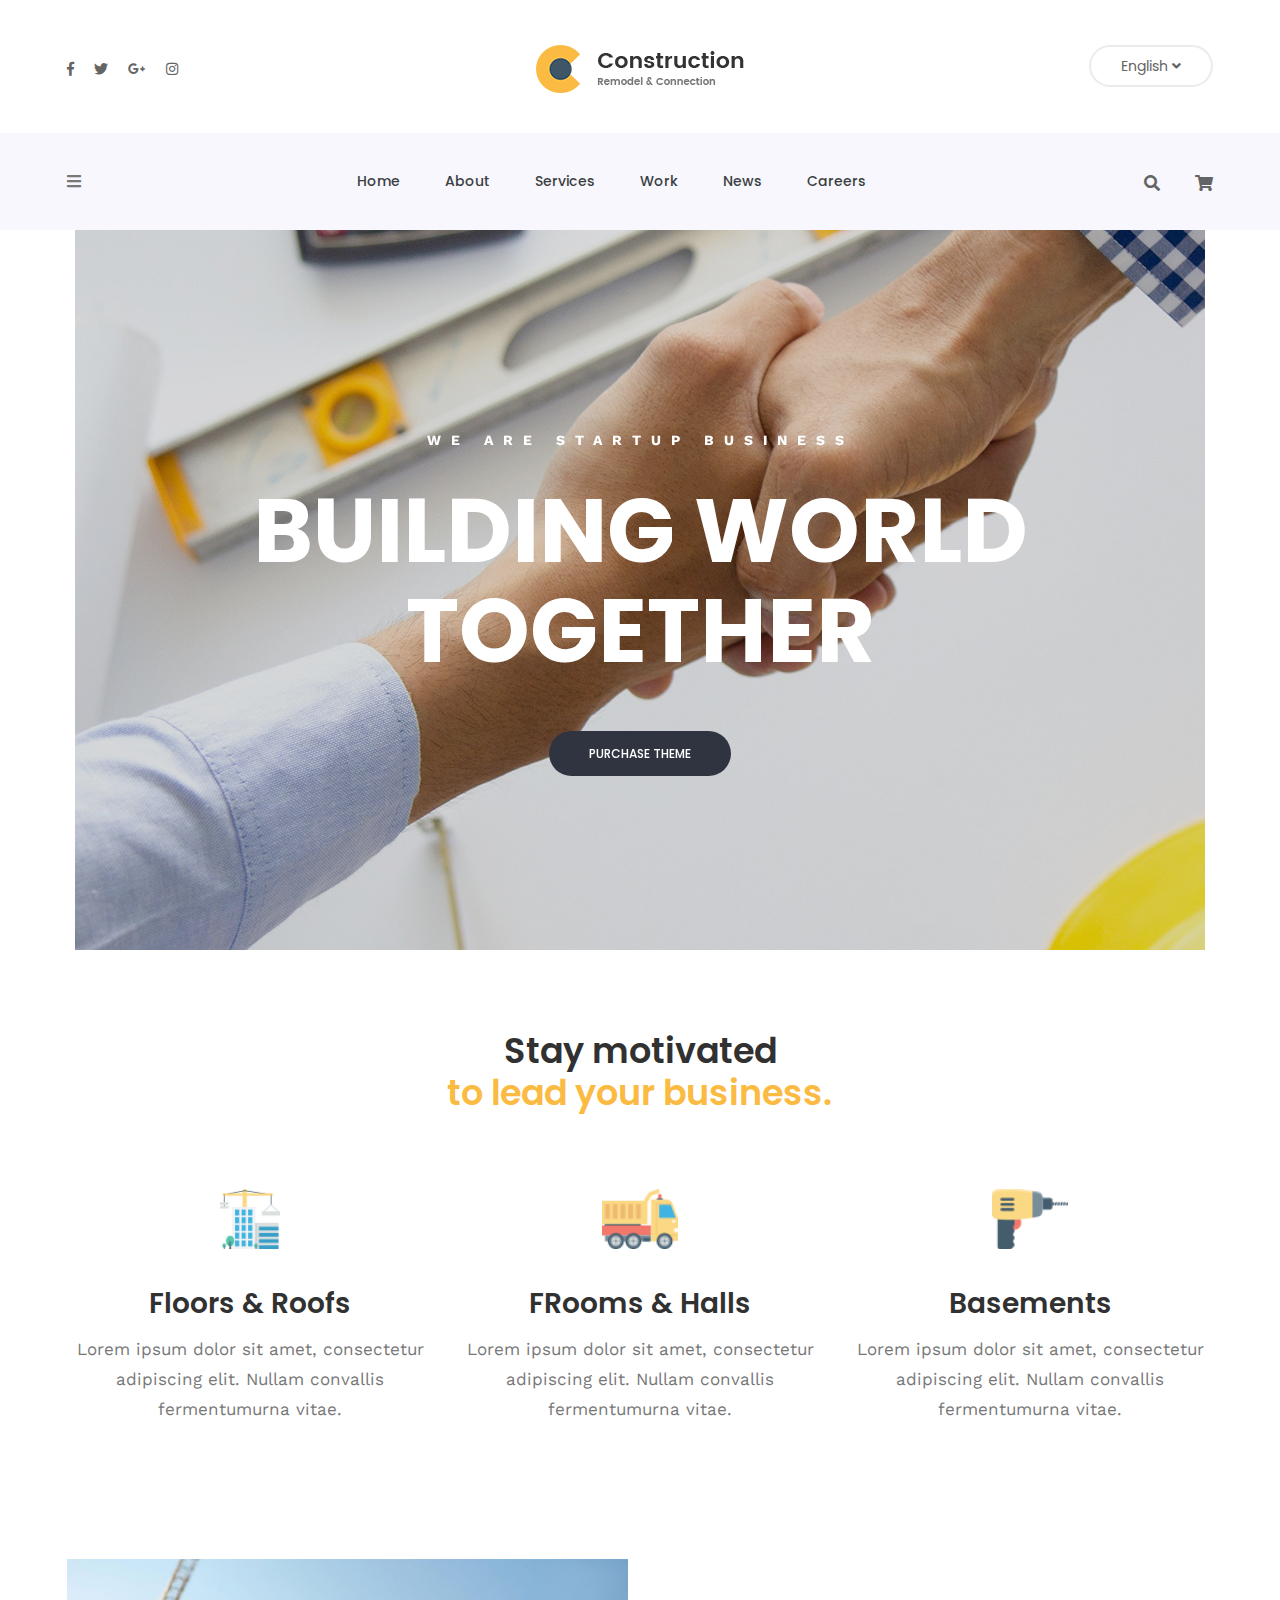
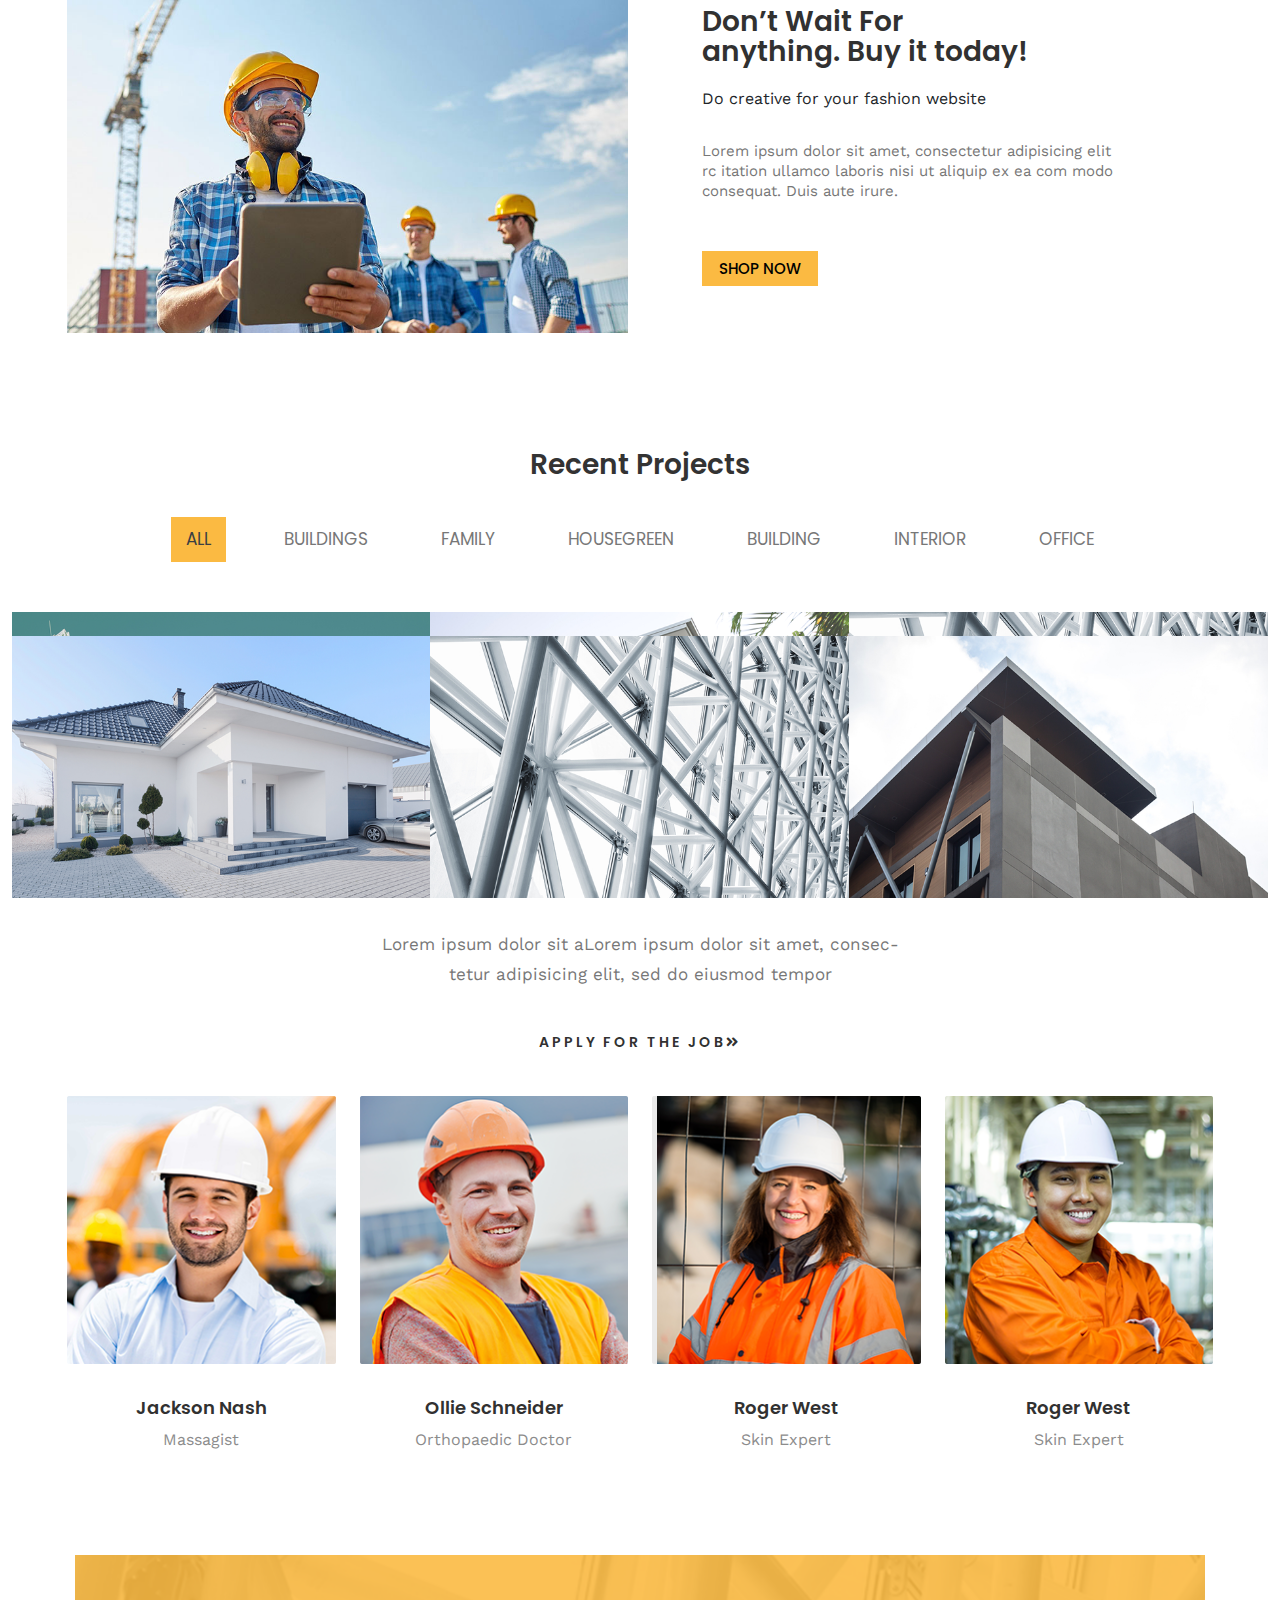
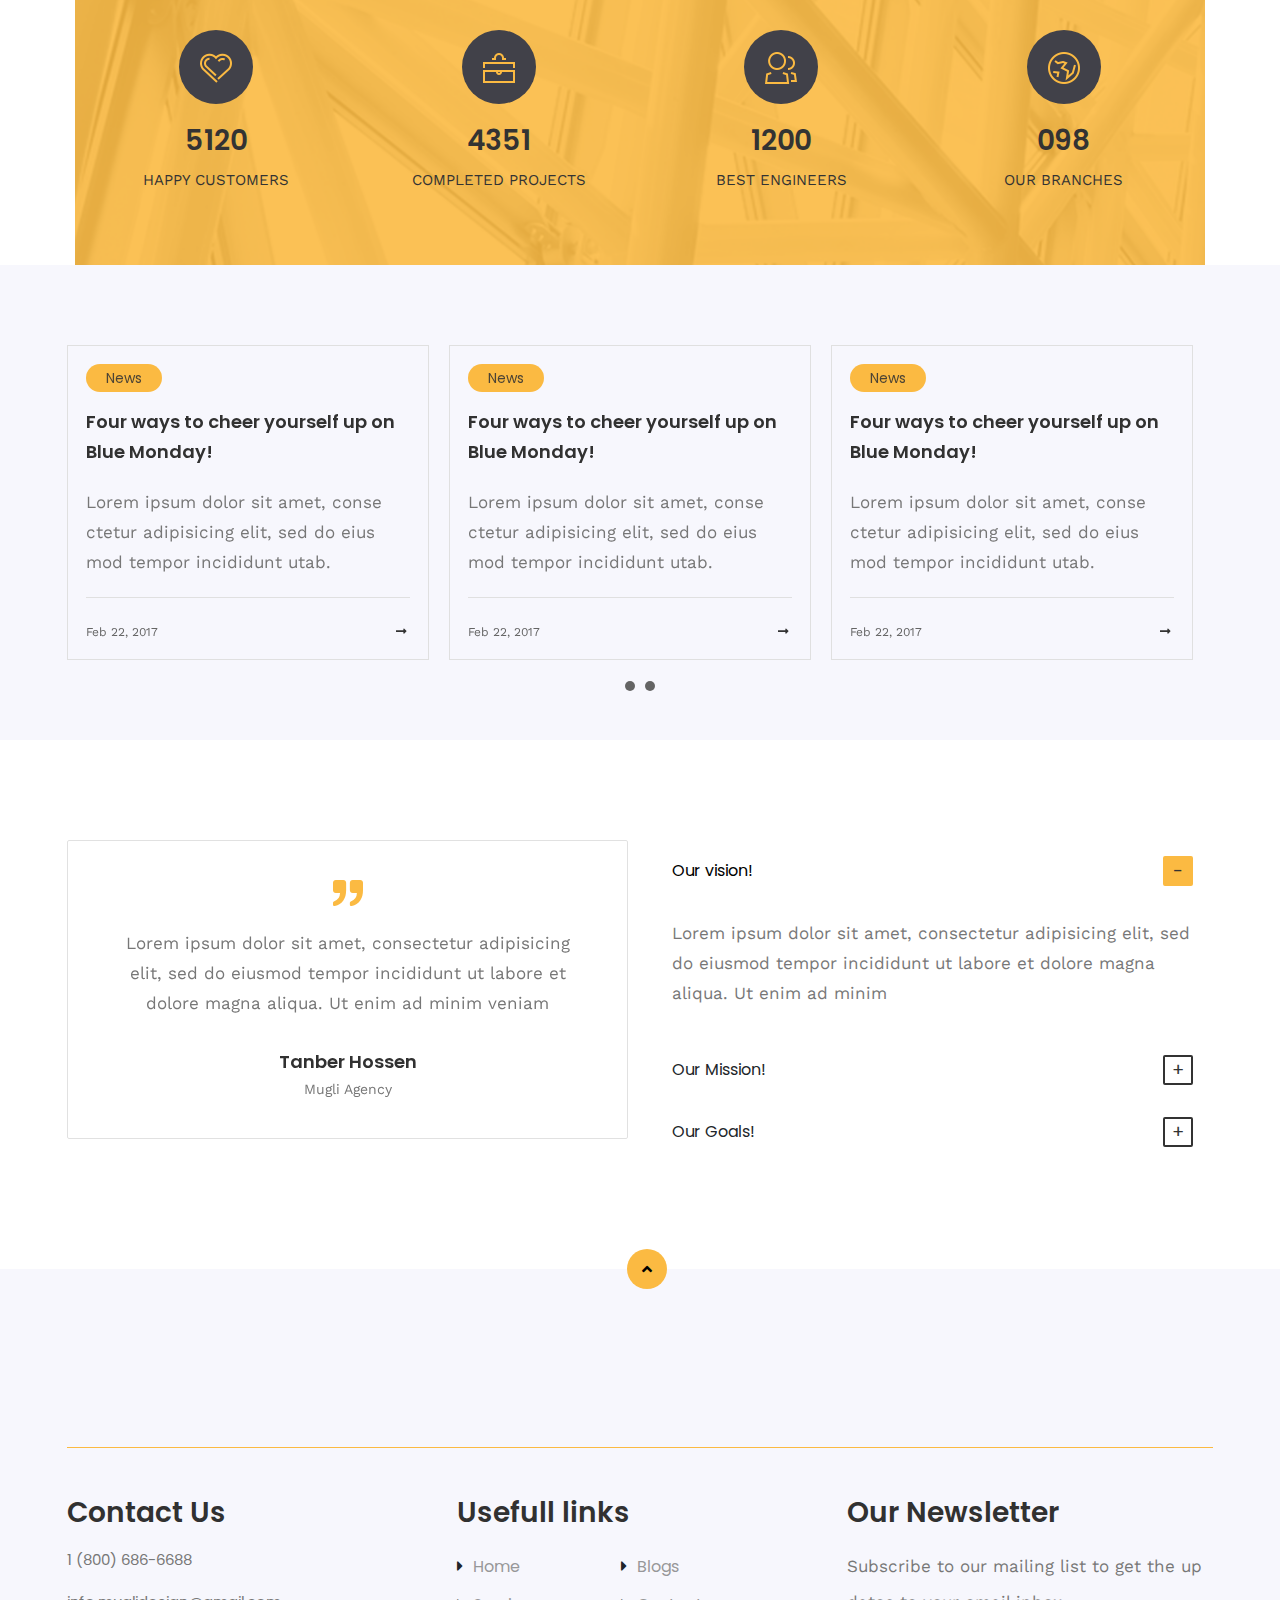
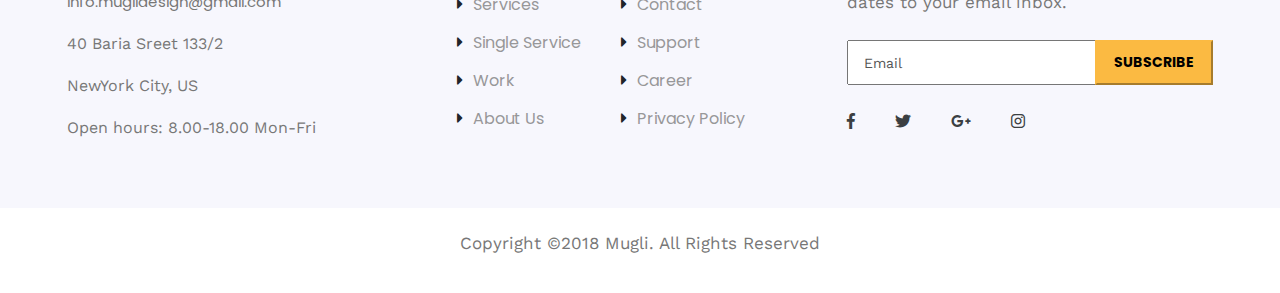
<file: index-3.html>
<!doctype html>
<html class="no-js" lang="zxx">

<head>
    <meta charset="utf-8">
    <meta http-equiv="x-ua-compatible" content="ie=edge">
    <title>Home page-3</title>
    <meta name="description" content="">
    <meta name="viewport" content="width=device-width, initial-scale=1">
    <link rel="manifest" href="site.webmanifest">
    <link rel="shortcut icon" type="image/x-icon" href="img/favicon.ico">
    <!-- Place favicon.ico in the root directory -->

    <!-- CSS here -->
    <link rel="stylesheet" href="css/bootstrap.min.css">
    <link rel="stylesheet" href="css/owl.carousel.min.css">
    <link rel="stylesheet" href="css/animate.min.css">
    <link rel="stylesheet" href="css/magnific-popup.css">
    <link rel="stylesheet" href="css/fontawesome-all.min.css">
    <link rel="stylesheet" href="css/nice-select.css">
    <link rel="stylesheet" href="css/meanmenu.css">
    <link rel="stylesheet" href="css/slick.css">
    <link rel="stylesheet" href="css/default.css">
    <link rel="stylesheet" href="css/style.css">
    <link rel="stylesheet" href="css/responsive.css">
</head>

<body>
    <!--[if lte IE 9]>
            <p class="browserupgrade">You are using an <strong>outdated</strong> browser. Please <a href="https://browsehappy.com/">upgrade your browser</a> to improve your experience and security.</p>
        <![endif]-->

    <!-- Add your site or application content here -->

    <!--  header start here -->
    <header id="top">
        <div class="header-top-area header-top-area-3 pt-45 pb-30 d-none d-lg-block">
            <div class="container">
                <div class="row">
                    <div class="col-lg-4 col-md-6 col-6 d-flex align-items-center ">

                        <div class="social-icon social-header-3 f-left">
                            <a href="#"><i class="fab fa-facebook-f"></i></a>
                            <a href="#"><i class="fab fa-twitter"></i></a>
                            <a href="#"><i class="fab fa-google-plus-g"></i></a>
                            <a href="#"><i class="fab fa-instagram"></i></a>
                        </div>
                    </div>
                    <div class="col-lg-4 col-6">
                        <div class="logo text-center">
                            <a href="index.html"><img src="img/logo/logo.png" alt=""></a>
                        </div>
                    </div>
                    <div class="col-lg-4 col-6">
                        <div class="language language-header-3 f-right">
                            <ul>
                                <li><a href="#">English <i class="fas fa-angle-down"></i></a>
                                    <ul>
                                        <li><a href="#">English 1</a> </li>
                                        <li><a href="#">English 1</a> </li>
                                        <li><a href="#">English 1</a> </li>
                                        <li><a href="#">English 1</a> </li>
                                        <li><a href="#">English 1</a> </li>
                                    </ul>
                                </li>
                            </ul>
                        </div>

                    </div>
                </div>
            </div>
        </div>
        <div class="extra-info home3">
            <div class="close-icon">
                <button><i class="far fa-window-close"></i></button>
            </div>
            <div class="mobile-menu"></div>
            
            <P>Lorem ipsum dolor sit amet, consectetur adipisicing elit
                sed do eiusmod tempor incididunt ut labore et dolore
                magna aliqua. Ut enim ad minim veniam, quis nostrudexe
                rc itation ullamco laboris nisi ut aliquip ex ea com modo
                consequat. Duis aute irure.</P>
            <div class="instagram">
                <a href="#"> <img src="img/instagram/insta-1.png" alt=""></a>
                <a href="#"> <img src="img/instagram/insta-2.png" alt=""></a>
                <a href="#"> <img src="img/instagram/insta-3.png" alt=""></a>
                <a href="#"> <img src="img/instagram/insta-4.png" alt=""></a>
                <a href="#"> <img src="img/instagram/insta-5.png" alt=""></a>
                <a href="#"> <img src="img/instagram/insta-6.png" alt=""></a>
            </div>
            <div class="social-icon-right">
                <a href="#"><i class="fab fa-facebook-f"></i></a>
                <a href="#"><i class="fab fa-twitter"></i></a>
                <a href="#"><i class="fab fa-google-plus-g"></i></a>
                <a href="#"><i class="fab fa-instagram"></i></a>
            </div>
        </div>
        <div class=" header-bottom-area-3 d-none d-lg-block">
            <div class="container">
                <div class="row align-items-center">
                    <div class="col-lg-1">
                        <div class="info-bar info-bar-3 "><a href="#"><i class="fas fa-bars"></i></a></div>
                    </div>
                    <div class="col-lg-9">
                        <div id="header-sticky" class="main-menu text-center">
                            <nav id="mobile-menu">
                                <ul>
                                    <li><a href="#">Home</a>
                                        <ul class="submenu">
                                            <li><a href="index.html">Home style 1</a></li>
                                            <li><a href="index-2.html">Home style 2</a></li>
                                            <li><a href="index-3.html">Home style 3</a></li>
                                            <li><a href="#">Home style 4</a></li>
                                        </ul>
                                    </li>
                                    <li><a href="about.html">About</a>   
                                        <ul class="submenu">
                                            <li><a href="about.html">About</a></li>
                                            <li><a href="contract.html">Contact</a></li>
                                        </ul>
                                    </li>
                                    <li><a href="services.html">Services</a>
                                        <ul class="submenu">
                                            <li><a href="services.html">Services</a></li>
                                            <li><a href="shop.html">Shop</a></li>
                                            <li><a href="product-details.html">Product-details</a></li> 
                                        </ul>
                                    </li>
                                    <li><a href="work.html">Work</a>
                                        <ul class="submenu">
                                            <li><a href="work.html">Work</a></li>
                                            <li><a href="Work-details.html">Work-details</a></li>
                                        </ul>
                                    </li>
                                    <li><a href="news.html">News</a>
                                        <ul class="submenu">
                                            <li><a href="news.html">News</a></li>
                                            <li><a href="news-blog.html">News-blog</a></li>
                                            <li><a href="news-blog-details.html">News-blog-details</a></li>
                                        </ul>     
                                    </li>
                                    <li><a href="careers.html">Careers</a></li>
                                </ul>
                            </nav>
                        </div>
                    </div>
                    <div class="col-lg-2 ">
                        <div class="header-right f-right">
                            <ul>
                                <li><a href="#"><i class="fas fa-search"></i></a></li>
                                <li><a href="cart.html"><i class="fas fa-shopping-cart"></i></a></li>
                            </ul>
                        </div>
                    </div>
                </div>
            </div>
        </div>
        <div class="md-menu d-lg-none">
            <div class="container">
                <div class="row align-items-center">
                    <div class="col-md-6 col-sm-6">
                        <div class="logo">
                            <a href="index.html"><img src="img/logo/logo.png" alt=""></a>
                        </div>
                    </div>
                    <div class="col-md-6 col-sm-6">
                        <div class="header-right header-right_3  info-bar text-end">
                            <ul>
                                <li><a href="#"><i class="fas fa-bars"></i></a></li>
                            </ul>
                        </div>
                    </div>
                </div>
            </div>
        </div>
    </header>
   
    <!-- header end here -->

    <!-- wrapper-box end here-->
    <section class="slider slider-3" data-background="img/slider/slider-3.png">
        <div class="container">
            <div class="slider-active">
                <div class="single-slider single-slider-3">
                    <div class="row align-items-center">
                        <div class="col-xl-12">
                            <div class="  slider__content-3 text-center">
                                <span data-animation="fadeInUp" data-delay=".2s">We are startup business</span>
                                <h1 data-animation="fadeInUp" data-delay=".4s">BUILDING WORLD <br> TOGETHER</h1>
                                <div class="slider-btn" data-animation="fadeInUp" data-delay=".8s">
                                    <a class="slider-btn-1 my-btn-black" href="#">purchase theme</a>
                                </div>
                            </div>
                        </div>

                    </div>
                </div>
                <div class="single-slider single-slider-3">
                    <div class="row align-items-center">
                        <div class="col-xl-12">
                            <div class=" slider__content-3 text-center">
                                <span data-animation="fadeInUp" data-delay=".2s">We are startup business</span>
                                <h1 data-animation="fadeInUp" data-delay=".4s">BUILDING WORLD <br> TOGETHER</h1>
                                <div class="slider-btn" data-animation="fadeInUp" data-delay=".8s">
                                    <a class="slider-btn-1 my-btn-black" href="#">purchase theme</a>
                                </div>
                            </div>
                        </div>
                    </div>
                </div>
            </div>
        </div>
    </section>
    <!-- wrapper-box end here-->

    <!-- featurs section start here -->
    <section class="pt-80 pb-60">
        <div class="container">
            <div class="row justify-content-center">
                <div class="col-xl-7">
                    <div class="features__title text-center mb-55">
                        <h2>Stay motivated <br>
                            <span>to lead your business.</span>
                        </h2>
                    </div>
                </div>
            </div>
            <div class="row">
                <div class="col-xl-4 col-lg-6">
                    <div class="features__item text-center mb-40">
                        <div class="features__item-icon mb-40">
                            <img src="img/features/features-1.png" alt="features">
                        </div>
                        <div class="featues__title">
                            <h4>Floors & Roofs</h4>
                        </div>
                        <div class="features__text">
                            <p>Lorem ipsum dolor sit amet, consectetur adipiscing elit. Nullam convallis
                                fermentumurna vitae.</p>
                        </div>
                    </div>
                </div>
                <div class="col-xl-4 col-lg-6">
                    <div class="features__item text-center mb-40">
                        <div class="features__item-icon mb-40">
                            <img src="img/features/features-2.png" alt="features">
                        </div>
                        <div class="featues__title">
                            <h4>FRooms & Halls</h4>
                        </div>
                        <div class="features__text">
                            <p>Lorem ipsum dolor sit amet, consectetur adipiscing elit. Nullam convallis
                                fermentumurna vitae.</p>
                        </div>
                    </div>
                </div>
                <div class="col-xl-4 col-lg-6">
                    <div class="features__item text-center mb-40">
                        <div class="features__item-icon mb-40">
                            <img src="img/features/features-3.png" alt="features">
                        </div>
                        <div class="featues__title">
                            <h4>Basements</h4>
                        </div>
                        <div class="features__text">
                            <p>Lorem ipsum dolor sit amet, consectetur adipiscing elit. Nullam convallis
                                fermentumurna vitae.</p>
                        </div>
                    </div>
                </div>
            </div>
        </div>
    </section>
    <!-- featurs section end here -->

    <!-- about start here -->
    <section class="about">
        <div class="container">
            <div class="about__box">
                <div class="row align-items-center">
                    <div class="col-xl-6 col-lg-6 col-md-12">
                        <div class="about__img">
                            <img src="img/about/about-1.jpg" alt="">
                        </div>
                    </div>
                    <div class="col-xl-6 col-lg-6 col-md-12">
                        <div class="about__content about-content-3">
                            <div class="about__title">
                                <h3>Don’t Wait For <br> anything. Buy it today!</h3>
                                <span>Do creative for your fashion website</span>
                            </div>
                            <p>Lorem ipsum dolor sit amet, consectetur adipisicing elit<br>rc itation ullamco
                                laboris nisi ut aliquip ex ea com modo <br> consequat. Duis aute irure.</p>
                            <div class="about-btn">
                                <a href="#" class="my-btn">shop now</a>
                            </div>
                        </div>
                    </div>
                </div>
            </div>
        </div>
    </section>
    <!-- about end here -->

    <!-- Isotop Area Start here  -->
    <section class="portfolio__area pt-115 pb-100">
        <div class="container-fluid">
            <div class="portfolio__menu-area">
                <h2>Recent Projects</h2>
                <div class="portfolio__menu">
                    <button class="active" data-filter="*">ALL</button>
                    <button data-filter=".c1">BUILDINGS </button>
                    <button data-filter=".c2">FAMILY </button>
                    <button data-filter=".c3">HOUSEGREEN</button>
                    <button data-filter=".c4">BUILDING</button>
                    <button data-filter=".c5">INTERIOR</button>
                    <button data-filter=".c6">OFFICE</button>
                </div>
            </div>
            <div class="row grid g-0">
                <div class="col-xl-4 col-lg-4 col-md-6 isotope_item grid-item c4 c1 c2">
                    <div class="portfolio__item ">
                        <div class="portfolio__img img-100">
                            <img src="img/project/porject_2-1.png" alt="portfolio__img">
                        </div>
                        <div class="portfolio__content">
                            <a href="img/project/porject_2-1.png"><i class="fas fa-plus"></i></a>
                            <h4>Aplumber Repairs Pipes</h4>
                            <p>Buildings, Office</p>
                        </div>
                    </div>
                </div>
                <div class="col-xl-4 col-lg-4 col-md-6 isotope_item grid-item c3 c6 c4">
                    <div class="portfolio__item ">
                        <div class="portfolio__img img-100">
                            <img src="img/project/porject_2-2.png" alt="portfolio__img">
                        </div>
                        <div class="portfolio__content">
                            <a href="img/project/porject_2-2.png"><i class="fas fa-plus"></i></a>
                            <h4>Aplumber Repairs Pipes</h4>
                            <p>Buildings, Office</p>
                        </div>
                    </div>
                </div>
                <div class="col-xl-4 col-lg-4 col-md-6 isotope_item grid-item c4 c5 c1 c3">
                    <div class="portfolio__item ">
                        <div class="portfolio__img img-100">
                            <img src="img/project/porject_2-3.png" alt="portfolio__img">
                        </div>
                        <div class="portfolio__content">
                            <a href="img/project/porject_2-1.png"><i class="fas fa-plus"></i></a>
                            <h4>Aplumber Repairs Pipes</h4>
                            <p>Buildings, Office</p>
                        </div>
                    </div>
                </div>
                <div class="col-xl-4 col-lg-4 col-md-6 isotope_item grid-item c2 c1 c6 c3">
                    <div class="portfolio__item ">
                        <div class="portfolio__img img-100">
                            <img src="img/project/porject_2-4.png" alt="portfolio__img">
                        </div>
                        <div class="portfolio__content">
                            <a href="img/project/porject_2-3.png"><i class="fas fa-plus"></i></a>
                            <h4>Aplumber Repairs Pipes</h4>
                            <p>Buildings, Office</p>
                        </div>
                    </div>
                </div>
                <div class="col-xl-4 col-lg-4 col-md-6 isotope_item grid-item c2 c1 c3 c4">
                    <div class="portfolio__item ">
                        <div class="portfolio__img img-100">
                            <img src="img/project/porject_2-3.png" alt="portfolio__img">
                        </div>
                        <div class="portfolio__content">
                            <a href="img/project/porject_2-3.png"><i class="fas fa-plus"></i></a>
                            <h4>Aplumber Repairs Pipes</h4>
                            <p>Buildings, Office</p>
                        </div>
                    </div>
                </div>
                <div class="col-xl-4 col-lg-4 col-md-6 isotope_item grid-item c3 c5 c6 c4">
                    <div class="portfolio__item ">
                        <div class="portfolio__img img-100">
                            <img src="img/project/porject_2-5.png" alt="portfolio__img">
                        </div>
                        <div class="portfolio__content">
                            <a href="img/project/porject_2-1.png"><i class="fas fa-plus"></i></a>
                            <h4>Aplumber Repairs Pipes</h4>
                            <p>Buildings, Office</p>
                        </div>
                    </div>
                </div>
            </div>
            <div class="portfolio-btn mt-40">
                <a href="#" class="my-btn">ALL PROJECTS</a>
            </div>
        </div>
    </section>
    <!-- Isotop Area End here  -->

    <!--Team Area Start Here -->
    <section>
        <div class="container">
            <div class="row">
                <div class="col-xl-12">
                    <div class="team-area-title text-center">
                        <h2>Meet Our Experts</h2>
                        <p>Lorem ipsum dolor sit aLorem ipsum dolor sit amet, consec- <br>tetur adipisicing elit,
                            sed do eiusmod tempor </p>
                        <h2 class="Apply"><a href="#">Apply for the job</a><i class="fas fa-angle-double-right"></i>
                        </h2>

                    </div>
                </div>
            </div>
            <div class="row mb-100">
                <div class="col-xl-3 col-lg-3 col-md-6 col-sm-12">
                    <div class="team-item">
                        <div class="team-img">
                            <a href="#"><img src="img/team/team-1.png" alt="team"></a>
                            <div class="team__icon">
                                <a href="#"><i class="fab fa-facebook-f"></i></a>
                                <a href="#"><i class="fab fa-twitter"></i></a>
                                <a href="#"><i class="fab fa-google-plus-g"></i></a>
                                <a href="#"><i class="fab fa-instagram"></i></a>
                            </div>
                        </div>
                       
                        <div class="team-contant text-center">
                            <h4>Jackson Nash</h4>
                            <span>Massagist</span>
                        </div>
                    </div>
                </div>

                <div class="col-xl-3 col-lg-3 col-md-6 col-sm-12">
                    <div class="team-item">
                        <div class="team-img">
                            <a href="#"><img src="img/team/team-2.png" alt="team"></a>
                            <div class="team__icon">
                                <a href="#"><i class="fab fa-facebook-f"></i></a>
                                <a href="#"><i class="fab fa-twitter"></i></a>
                                <a href="#"><i class="fab fa-google-plus-g"></i></a>
                                <a href="#"><i class="fab fa-instagram"></i></a>
                            </div>
                        </div>
                       
                        <div class="team-contant text-center">
                            <h4>Ollie Schneider</h4>
                            <span>Orthopaedic Doctor</span>
                        </div>
                    </div>
                </div>

                <div class="col-xl-3 col-lg-3 col-md-6 col-sm-12">
                    <div class="team-item">
                        <div class="team-img">
                            <a href="#"><img src="img/team/team-3.png"  alt="team"></a>
                            <div class="team__icon">
                                <a href="#"><i class="fab fa-facebook-f"></i></a>
                                <a href="#"><i class="fab fa-twitter"></i></a>
                                <a href="#"><i class="fab fa-google-plus-g"></i></a>
                                <a href="#"><i class="fab fa-instagram"></i></a>
                            </div>
                        </div>
                       
                        <div class="team-contant text-center">
                            <h4>Roger West</h4>
                            <span>Skin Expert</span>
                        </div>
                    </div>
                </div>

                <div class="col-xl-3 col-lg-3 col-md-6 col-sm-12">
                    <div class="team-item">
                        <div class="team-img">
                            <a href="#"><img src="img/team/team-4.png"  alt="team"></a>
                            <div class="team__icon">
                                <a href="#"><i class="fab fa-facebook-f"></i></a>
                                <a href="#"><i class="fab fa-twitter"></i></a>
                                <a href="#"><i class="fab fa-google-plus-g"></i></a>
                                <a href="#"><i class="fab fa-instagram"></i></a>
                            </div>
                        </div>
                       
                        <div class="team-contant text-center">
                            <h4>Roger West</h4>
                            <span>Skin Expert</span>
                        </div>
                    </div>
                </div>
            </div>
        </div>
    </section>
    <!--Team Area End Here -->

    <!-- counter area Start Here  -->
    <section class="counter-area container-box">
        <div class="counter-bg pt-75 pb-40" data-background="img/counter/counter-bg.png">
            <div class="container">
                <div class="row">
                    <div class="col-xl-3 col-lg-6 col-md-6">
                        <div class="counter__item mb-30">
                            <div class="counter__icon ">
                                <img src="img/counter/counter-icon-1.png" alt="counter icon">
                            </div>
                            <div class="counter__content">
                                <h2 class="counter">5120</h2>
                                <p>happy customers</p>
                            </div>
                        </div>
                    </div>
                    <div class="col-xl-3 col-lg-6 col-md-6">
                        <div class="counter__item mb-30">
                            <div class="counter__icon">
                                <img src="img/counter/counter-icon-2.png" alt="counter icon">
                            </div>
                            <div class="counter__content">
                                <h2 class="counter">4351</h2>
                                <p>completed projects</p>
                            </div>
                        </div>
                    </div>
                    <div class="col-xl-3 col-lg-6 col-md-6">
                        <div class="counter__item mb-30">
                            <div class="counter__icon">
                                <img src="img/counter/counter-icon-3.png" alt="counter icon">
                            </div>
                            <div class="counter__content">
                                <h2 class="counter">1200</h2>
                                <p>best engineers</p>
                            </div>
                        </div>
                    </div>
                    <div class="col-xl-3 col-lg-6 col-md-6">
                        <div class="counter__item mb-30">
                            <div class="counter__icon ">
                                <img src="img/counter/counter-icon-4.png" alt="counter icon">
                            </div>
                            <div class="counter__content">
                                <h2 class="counter">098</h2>
                                <p>our branches</p>
                            </div>
                        </div>
                    </div>
                </div>
            </div>
        </div>
    </section>
    <!-- counter area End Here  -->


    <!-- Blog area start Here  -->
    <section class="latest-blog-area gray-bg pb-80 pt-80">
        <div class="container">
            <div class="blog-active d-flex">
                <div class="col-xl-4 col-lg-6 col-md-12  ">
                    <div class="blog-wrapper">
                        <div class="blog-inner">
                            <span class="tag-blog"><a href="#">News</a></span>
                            <h4><a href="blog-details.html">Four ways to cheer yourself up on Blue Monday!</a></h4>
                            <p>Lorem ipsum dolor sit amet, conse ctetur adipisicing elit, sed do eius mod tempor
                                incididunt utab.</p>
                            <div class="blog-meta">
                                <span class="f-left">Feb 22, 2017</span>
                                <span class="f-right blog-more-btn"><a href="blog-details.html"><i
                                            class="fas fa-long-arrow-alt-right"></i><span
                                            class="blog-more ">More</span></a></span>
                            </div>
                        </div>
                    </div>
                </div>
                <div class="col-xl-4 col-lg-6 col-md-12">
                    <div class="blog-wrapper">
                        <div class="blog-inner">
                            <span class="tag-blog"><a href="#">News</a></span>
                            <h4><a href="blog-details.html">Four ways to cheer yourself up on Blue Monday!</a></h4>
                            <p>Lorem ipsum dolor sit amet, conse ctetur adipisicing elit, sed do eius mod tempor
                                incididunt utab.</p>
                            <div class="blog-meta">
                                <span class="f-left">Feb 22, 2017</span>
                                <span class="f-right blog-more-btn"><a href="blog-details.html"><i
                                            class="fas fa-long-arrow-alt-right"></i><span
                                            class="blog-more ">More</span></a></span>
                            </div>
                        </div>
                    </div>
                </div>
                <div class="col-xl-4 col-lg-6 col-md-12">
                    <div class="blog-wrapper">
                        <div class="blog-inner">
                            <span class="tag-blog"><a href="#">News</a></span>
                            <h4><a href="blog-details.html">Four ways to cheer yourself up on Blue Monday!</a></h4>
                            <p>Lorem ipsum dolor sit amet, conse ctetur adipisicing elit, sed do eius mod tempor
                                incididunt utab.</p>
                            <div class="blog-meta">
                                <span class="f-left">Feb 22, 2017</span>
                                <span class="f-right blog-more-btn"><a href="blog-details.html"><i
                                            class="fas fa-long-arrow-alt-right"></i><span
                                            class="blog-more ">More</span></a></span>
                            </div>
                        </div>
                    </div>
                </div>
                <div class="col-xl-4 col-lg-6 col-md-12">
                    <div class="blog-wrapper">
                        <div class="blog-inner">
                            <span class="tag-blog"><a href="#">News</a></span>
                            <h4><a href="blog-details.html">Four ways to cheer yourself up on Blue Monday!</a></h4>
                            <p>Lorem ipsum dolor sit amet, conse ctetur adipisicing elit, sed do eius mod tempor
                                incididunt utab.</p>
                            <div class="blog-meta">
                                <span class="f-left">Feb 22, 2017</span>
                                <span class="f-right blog-more-btn"><a href="blog-details.html"><i
                                            class="fas fa-long-arrow-alt-right"></i><span
                                            class="blog-more ">More</span></a></span>
                            </div>
                        </div>
                    </div>
                </div>
                <div class="col-xl-4 col-lg-6 col-md-12">
                    <div class="blog-wrapper">
                        <div class="blog-inner">
                            <span class="tag-blog"><a href="#">News</a></span>
                            <h4><a href="blog-details.html">Four ways to cheer yourself up on Blue Monday!</a></h4>
                            <p>Lorem ipsum dolor sit amet, conse ctetur adipisicing elit, sed do eius mod tempor
                                incididunt utab.</p>
                            <div class="blog-meta">
                                <span class="f-left">Feb 22, 2017</span>
                                <span class="f-right blog-more-btn"><a href="blog-details.html"><i
                                            class="fas fa-long-arrow-alt-right"></i><span
                                            class="blog-more ">More</span></a></span>
                            </div>
                        </div>
                    </div>
                </div>
            </div>
        </div>
    </section>
    <!-- Blog area end Here  -->


    <!-- Testimonial area start here -->
    <section class="test-accordigo pt-100 pb-80">
        <div class="container">
            <div class="row">
                <div class="col-lg-6">
                    <div class="testimonial__wrapper-3 mb-50">
                        <div class="testimonial3-active">
                            <div class="testimonial3_item">
                                <div class="testimonial3_item-content">
                                    <i class="fas fa-quote-right"></i>
                                    <p>Lorem ipsum dolor sit amet, consectetur adipisicing elit, sed do eiusmod
                                        tempor incididunt ut labore et dolore magna aliqua. Ut enim ad minim veniam
                                    </p>
                                    <h3>Tanber Hossen</h3>
                                    <span>Mugli Agency</span>
                                </div>
                            </div>
                            <div class="testimonial3_item">
                                <div class="testimonial3_item-content">
                                    <i class="fas fa-quote-right"></i>
                                    <p>Lorem ipsum dolor sit amet, consectetur adipisicing elit, sed do eiusmod
                                        tempor incididunt ut labore et dolore magna aliqua. Ut enim ad minim veniam
                                    </p>
                                    <h3>Tanber Hossen</h3>
                                    <span>Mugli Agency</span>
                                </div>
                            </div>
                            <div class="testimonial3_item">
                                <div class="testimonial3_item-content">
                                    <i class="fas fa-quote-right"></i>
                                    <p>Lorem ipsum dolor sit amet, consectetur adipisicing elit, sed do eiusmod
                                        tempor incididunt ut labore et dolore magna aliqua. Ut enim ad minim veniam
                                    </p>
                                    <h3>Tanber Hossen</h3>
                                    <span>Mugli Agency</span>
                                </div>
                            </div>
                        </div>
                    </div>
                </div>
                <div class="col-lg-6">
                    <div class="accordion__wrapper1">
                        <div class="accordion" id="accordionExample">
                            <div class="accordion-item">
                                <h2 class="accordion-header" id="headingOne">
                                    <button class="accordion-button" type="button" data-bs-toggle="collapse"
                                        data-bs-target="#collapseOne" aria-expanded="true" aria-controls="collapseOne">
                                        Our vision!
                                    </button>
                                </h2>
                                <div id="collapseOne" class="accordion-collapse collapse show"
                                    aria-labelledby="headingOne" data-bs-parent="#accordionExample">
                                    <div class="accordion-body">
                                        <p>Lorem ipsum dolor sit amet, consectetur adipisicing elit, sed do eiusmod
                                            tempor incididunt ut labore et dolore magna aliqua. Ut enim ad minim</p>
                                    </div>
                                </div>
                            </div>
                            <div class="accordion-item">
                                <h2 class="accordion-header" id="headingTwo">
                                    <button class="accordion-button collapsed" type="button" data-bs-toggle="collapse"
                                        data-bs-target="#collapseTwo" aria-expanded="false" aria-controls="collapseTwo">
                                        Our Mission!
                                    </button>
                                </h2>
                                <div id="collapseTwo" class="accordion-collapse collapse" aria-labelledby="headingTwo"
                                    data-bs-parent="#accordionExample">
                                    <div class="accordion-body">
                                        <p>Lorem ipsum dolor sit amet, consectetur adipisicing elit, sed do eiusmod
                                            tempor incididunt ut labore et dolore magna aliqua. Ut enim ad minim</p>
                                    </div>
                                </div>
                            </div>
                            <div class="accordion-item">
                                <h2 class="accordion-header" id="headingThree">
                                    <button class="accordion-button collapsed" type="button" data-bs-toggle="collapse"
                                        data-bs-target="#collapseThree" aria-expanded="false"
                                        aria-controls="collapseThree">
                                        Our Goals!
                                    </button>
                                </h2>
                                <div id="collapseThree" class="accordion-collapse collapse"
                                    aria-labelledby="headingThree" data-bs-parent="#accordionExample">
                                    <div class="accordion-body">
                                        <p>Lorem ipsum dolor sit amet, consectetur adipisicing elit, sed do eiusmod
                                            tempor incididunt ut labore et dolore magna aliqua. Ut enim ad minim</p>
                                    </div>
                                </div>
                            </div>
                        </div>
                    </div>
                </div>
            </div>
        </div>
    </section>
    <!-- Testimonial area end here -->

    <!-- footer Section start here-->
    <section class="footer footer-brand-area">
        <div class="top-brand-icon">
            <a href="#top"><i class="fas fa-angle-up"></i></a>
        </div>
        <div class="container">
            <div class="row">
                <div class="col-xl-12">
                    <div class="footer-brand brand-active d-flex justify-content-center">
                        <div class="brand-single">
                            <img src="img/brand/brand-1.png" alt="img">
                        </div>
                        <div class="brand-single">
                            <img src="img/brand/brand-2.png" alt="img">
                        </div>
                        <div class="brand-single">
                            <img src="img/brand/brand-3.png" alt="img">
                        </div>
                        <div class="brand-single">
                            <img src="img/brand/brand-4.png" alt="img">
                        </div>
                        <div class="brand-single">
                            <img src="img/brand/brand-5.png" alt="img">
                        </div>
                        <div class="brand-single">
                            <img src="img/brand/brand-3.png" alt="img">
                        </div>
                    </div>
                </div>
            </div>
        </div>
        <div class="container">
            <div class="footer ">
                <div class="footer-border">
                    <div class="footer-content">
                        <div class="row">
                            <div class="col-xl-4 col-lg-4 col-md-6 mb-30">
                                <div class="footer-contact">
                                    <h3>Contact Us</h3>
                                    <ul>
                                        <li><a href="#">1 (800) 686-6688</a></li>
                                        <li><a href="#">info.muglidesign@gmail.com</a></li>
                                        <li> 40 Baria Sreet 133/2 </li>
                                        <li> NewYork City, US</li>
                                        <li>Open hours: 8.00-18.00 Mon-Fri</li>
                                    </ul>
                                </div>
                            </div>
                            <div class="col-xl-4 col-lg-4 col-md-6 mb-30">
                                <div class="footer-about">
                                    <h3>Usefull links</h3>
                                    <div class="About-link d-flex">
                                        <div class="about-first ">
                                            <ul>
                                                <li><i class="fas fa-caret-right"></i><a href="#">Home</a></li>
                                                <li><i class="fas fa-caret-right"></i><a href="#">Services</a></li>
                                                <li><i class="fas fa-caret-right"></i><a href="#">Single Service</a>
                                                </li>
                                                <li><i class="fas fa-caret-right"></i><a href="#">Work</a></li>
                                                <li><i class="fas fa-caret-right"></i><a href="#">About Us</a></li>
                                            </ul>
                                        </div>
                                        <div class="about-second">
                                            <ul>
                                                <li><i class="fas fa-caret-right"></i><a href="#">Blogs</a></li>
                                                <li><i class="fas fa-caret-right"></i><a href="#">Contact</a></li>
                                                <li><i class="fas fa-caret-right"></i><a href="#">Support</a></li>
                                                <li><i class="fas fa-caret-right"></i><a href="#">Career</a></li>
                                                <li><i class="fas fa-caret-right"></i><a href="#">Privacy Policy</a>
                                                </li>
                                            </ul>
                                        </div>
                                    </div>
                                </div>
                            </div>
                            <div class="col-xl-4 col-lg-4 col-md-6 mb-30">
                                <div class="footer-social-link">
                                    <div class="newslatter">
                                        <h3>Our Newsletter</h3>
                                        <p>Subscribe to our mailing list to get the up dates to your email inbox.
                                        </p>
                                    </div>
                                    <div class="newsletter-form">
                                        <form action="#">
                                            <div class="input-single-field">
                                                <input type="text" placeholder="Email" />
                                                <button type="submit" class="newsletter-btn">SUBSCRIBE</button>
                                            </div>
                                        </form>
                                    </div>
                                    <div class="newsletter-social-icon">
                                        <a href="#"><i class="fab fa-facebook-f"></i></a>
                                        <a href="#"><i class="fab fa-twitter"></i></a>
                                        <a href="#"><i class="fab fa-google-plus-g"></i></a>
                                        <a href="#"><i class="fab fa-instagram"></i></a>
                                    </div>
                                </div>
                            </div>
                        </div>
                    </div>
                </div>
            </div>
        </div>
    </section>
    <!-- footer Section end here-->

    <!-- copyright Section  start here -->
    <div class="container-fluid">
        <div class="footer-copyright-section text-center">
            <p>Copyright ©2018 Mugli. All Rights Reserved</p>
        </div>
    </div>
    <!-- copyright Section end here -->









    <script src="js/vendor/jquery-1.12.4.min.js"></script>
    <script src="js/bootstrap.min.js"></script>
    <script src="js/owl.carousel.min.js"></script>
    <script src="js/isotope.pkgd.min.js"></script>
    <script src="js/one-page-nav-min.js"></script>
    <script src="js/slick.min.js"></script>
    <script src="js/jquery.meanmenu.min.js"></script>
    <script src="js/ajax-form.js"></script>
    <script src="js/waypoints.min.js"></script>
    <script src="js/jquery.counterup.min.js"></script>
    <script src="js/wow.min.js"></script>
    <script src="js/jquery.scrollUp.min.js"></script>
    <script src="js/jquery.nice-select.min.js"></script>
    <script src="js/imagesloaded.pkgd.min.js"></script>
    <script src="js/jquery.magnific-popup.min.js"></script>
    <script src="js/plugins.js"></script>
    <script src="js/main.js"></script>
</body>

</html>
</file>
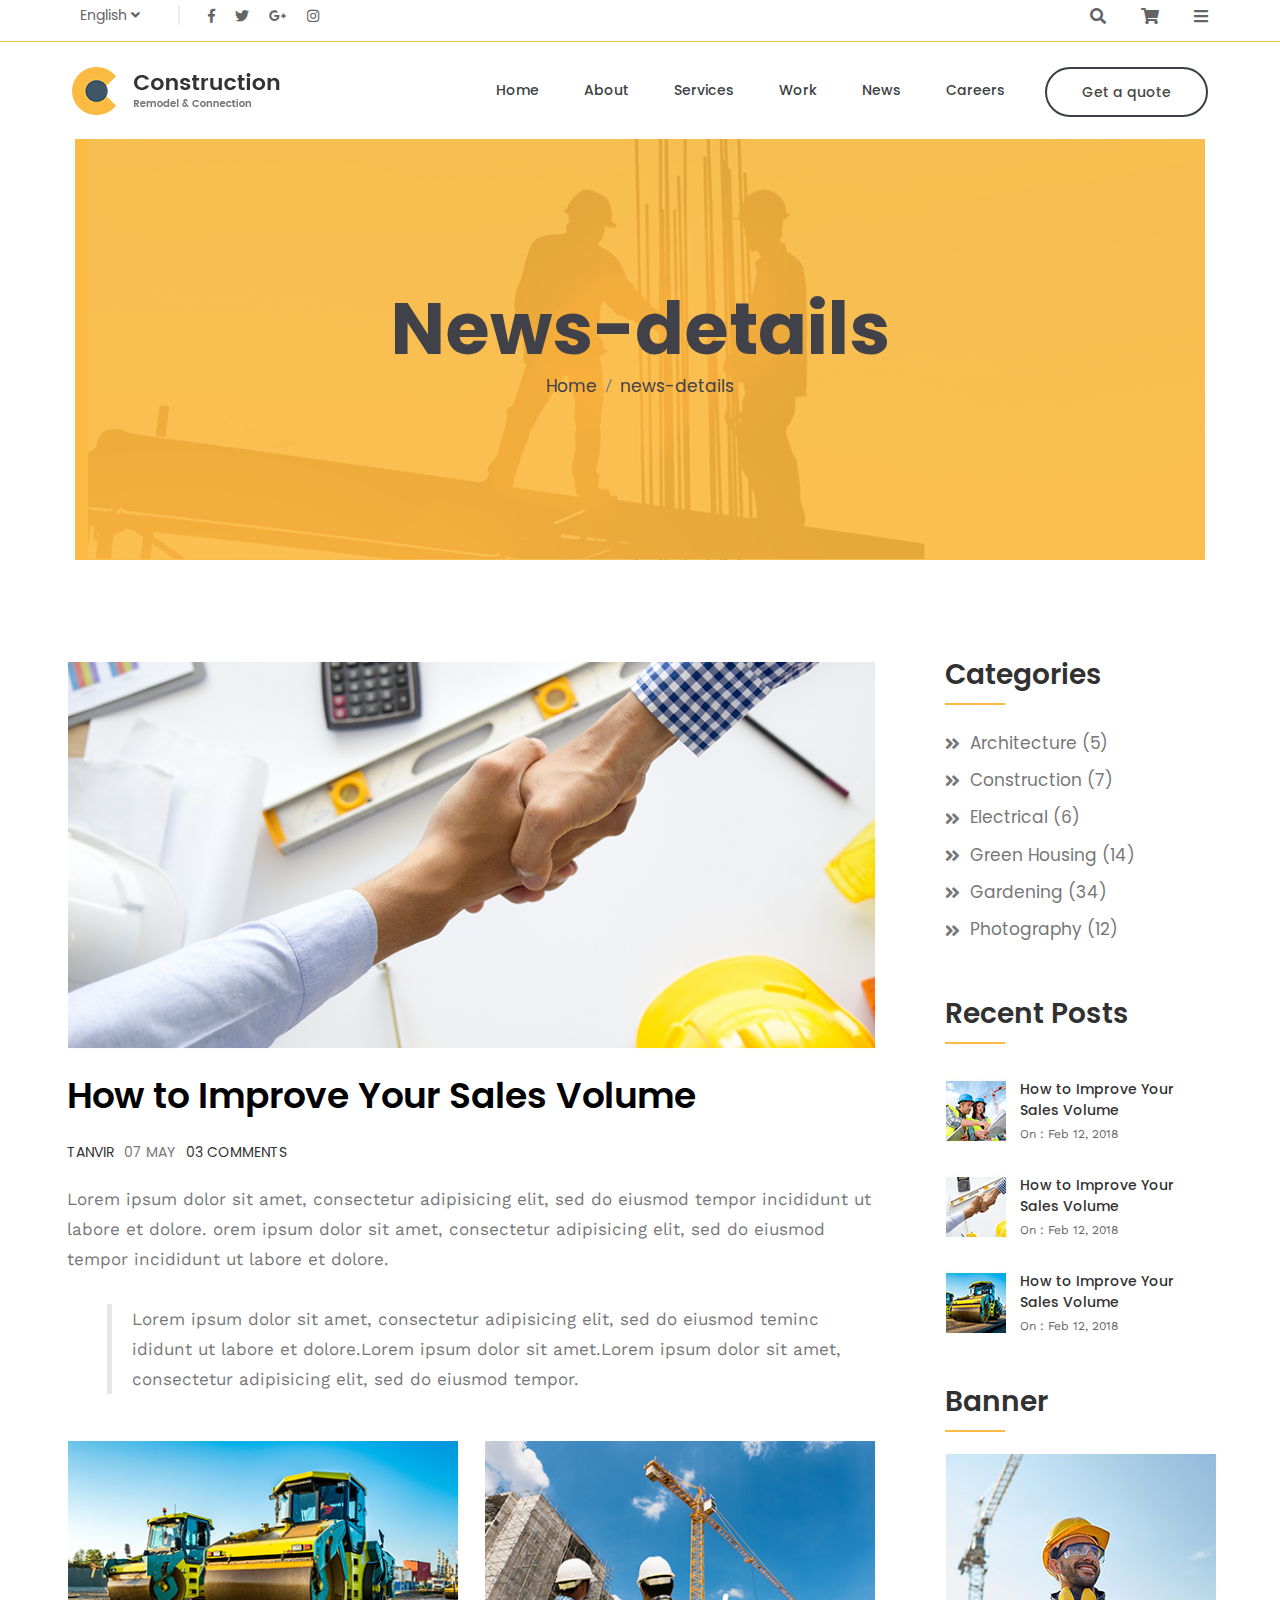
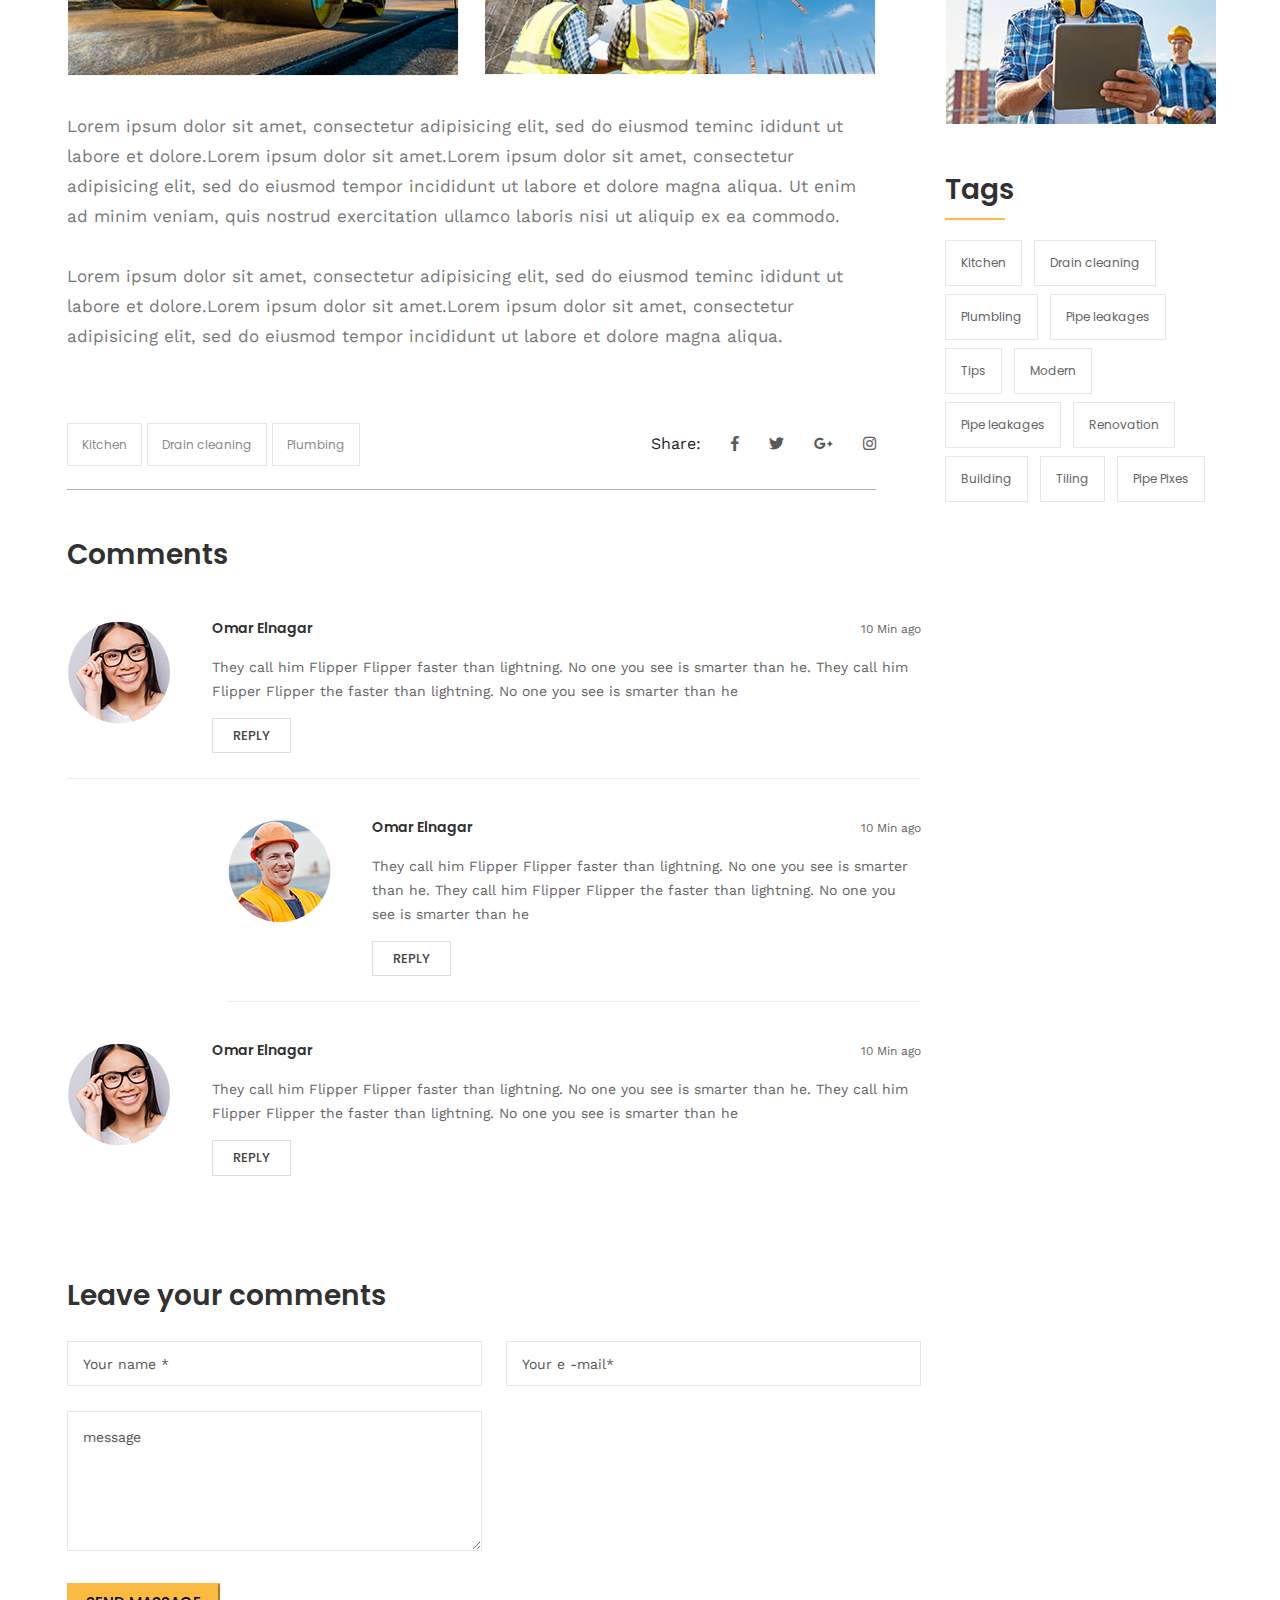
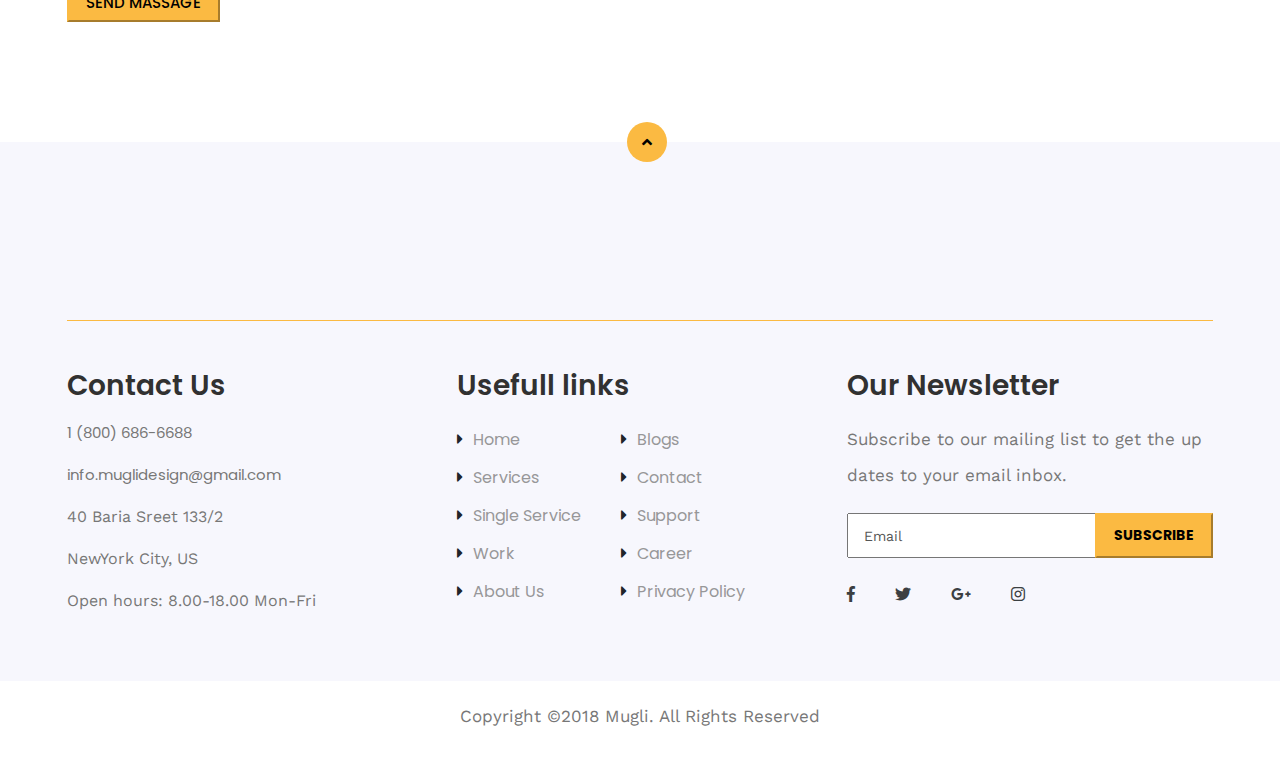
<file: news-blog-details.html>
<!doctype html>
<html class="no-js" lang="zxx">
    <head>
        <meta charset="utf-8">
        <meta http-equiv="x-ua-compatible" content="ie=edge">
        <title>news-blog-details </title>
        <meta name="description" content="">
        <meta name="viewport" content="width=device-width, initial-scale=1">
        <link rel="manifest" href="site.webmanifest">
		<link rel="shortcut icon" type="image/x-icon" href="img/favicon.ico">
        <!-- Place favicon.ico in the root directory -->

		<!-- CSS here -->
        <link rel="stylesheet" href="css/bootstrap.min.css">
        <link rel="stylesheet" href="css/owl.carousel.min.css">
        <link rel="stylesheet" href="css/animate.min.css">
        <link rel="stylesheet" href="css/magnific-popup.css">
        <link rel="stylesheet" href="css/fontawesome-all.min.css">
        <link rel="stylesheet" href="css/nice-select.css">
        <link rel="stylesheet" href="css/meanmenu.css">
        <link rel="stylesheet" href="css/slick.css">
        <link rel="stylesheet" href="css/default.css">
        <link rel="stylesheet" href="css/style.css">
        <link rel="stylesheet" href="css/responsive.css">
    </head>
    <body>
        <!--[if lte IE 9]>
            <p class="browserupgrade">You are using an <strong>outdated</strong> browser. Please <a href="https://browsehappy.com/">upgrade your browser</a> to improve your experience and security.</p>
        <![endif]-->

        <!-- Add your site or application content here -->

       <!--  header start here -->
        <header id="top">
            <div class="header-top-area pl-60 pr-60">
                 <div class="container-fluid">
                    <div class="row">
                        <div class="col-xl-6 col-lg-6 col-md-6 col-6 d-flex align-items-center ">
                            <div class="language f-left">
                               <ul>
                                  <li><a href="#">English <i class="fas fa-angle-down"></i></a>
                                     <ul>
                                        <li><a href="#">English 1</a> </li>
                                        <li><a href="#">English 1</a> </li>
                                        <li><a href="#">English 1</a> </li>
                                        <li><a href="#">English 1</a> </li>
                                        <li><a href="#">English 1</a> </li>
                                     </ul> 
                                  </li>
                               </ul>
                          </div>
                          <div class="social-icon f-left">
                             <a href="#"><i class="fab fa-facebook-f"></i></a>
                             <a href="#"><i class="fab fa-twitter"></i></a>
                             <a href="#"><i class="fab fa-google-plus-g"></i></a>
                             <a href="#"><i class="fab fa-instagram"></i></a>
                          </div>
                        </div>
                        <div class="col-xl-6 col-lg-6 col-md-6 col-6">
                            <div class="header-right f-right">
                                <ul>
                                    <li><a href="#"><i class="fas fa-search"></i></a></li>
                                    <li><a href="cart.html"><i class="fas fa-shopping-cart"></i></a></li>
                                    <li class="info-bar"><a href="#"><i class="fas fa-bars"></i></a></li>
                                </ul>
                            </div>
                        </div>
                    </div>
                 </div>
            </div>
            <div class="extra-info">
                <div class="close-icon">
                    <button><i class="far fa-window-close"></i></button>
                </div> 
                <P>Lorem ipsum dolor sit amet, consectetur adipisicing elit
                    sed do eiusmod tempor incididunt ut labore et dolore
                    magna aliqua. Ut enim ad minim veniam, quis nostrudexe
                    rc itation ullamco laboris nisi ut aliquip ex ea com modo
                    consequat. Duis aute irure.</P>
                    <div class="instagram">
                        <a href="#"> <img src="img/instagram/insta-1.png" alt=""></a>
                        <a href="#"> <img src="img/instagram/insta-2.png" alt=""></a>
                        <a href="#"> <img src="img/instagram/insta-3.png" alt=""></a>
                        <a href="#"> <img src="img/instagram/insta-4.png" alt=""></a>
                        <a href="#"> <img src="img/instagram/insta-5.png" alt=""></a>
                        <a href="#"> <img src="img/instagram/insta-6.png" alt=""></a>
                    </div>
                    <div class="social-icon-right">
                        <a href="#"><i class="fab fa-facebook-f"></i></a>
                        <a href="#"><i class="fab fa-twitter"></i></a>
                        <a href="#"><i class="fab fa-google-plus-g"></i></a>
                        <a href="#"><i class="fab fa-instagram"></i></a>
                     </div>
            </div>
            <div class="header-bottom-area pl-60 pr-60"id="header-sticky" >
                <div class="container-fluid">
                    <div class="row align-items-center">
                        <div class="col-xl-3 col-lg-3 col-md-4 col-sm-6 col-6">
                            <div class="logo">
                                <a href="index.html"><img src="img/logo/logo.png" alt=""></a>
                            </div>
                        </div>
                        <div class="col-xl-9 col-lg-9 col-md-8 col-sm-6 col-6">
                            <div class="header-button f-right">
                                 <a href="cart.html">Get a quote</a>
                            </div>
                            <div class="main-menu f-right">
                                <nav id="mobile-menu">
                                    <ul>
                                        <li><a href="#">Home</a>
                                            <ul class="submenu">
                                                <li><a href="index.html">Home style 1</a></li>
                                                <li><a href="index-2.html">Home style 2</a></li>
                                                <li><a href="index-3.html">Home style 3</a></li>
                                                <li><a href="#">Home style 4</a></li>
                                            </ul>
                                        </li>
                                        <li><a href="about.html">About</a>   
                                            <ul class="submenu">
                                                <li><a href="about.html">About</a></li>
                                                <li><a href="contract.html">Contact</a></li>
                                            </ul>
                                        </li>
                                        <li><a href="services.html">Services</a>
                                            <ul class="submenu">
                                                <li><a href="services.html">Services</a></li>
                                                <li><a href="shop.html">Shop</a></li>
                                                <li><a href="product-details.html">Product-details</a></li> 
                                            </ul>
                                        </li>
                                        <li><a href="work.html">Work</a>
                                            <ul class="submenu">
                                                <li><a href="work.html">Work</a></li>
                                                <li><a href="Work-details.html">Work-details</a></li>
                                            </ul>
                                        </li>
                                        <li><a href="news.html">News</a>
                                            <ul class="submenu">
                                                <li><a href="news.html">News</a></li>
                                                <li><a href="news-blog.html">News-blog</a></li>
                                                <li><a href="news-blog-details.html">News-blog-details</a></li>
                                            </ul>     
                                        </li>
                                        <li><a href="careers.html">Careers</a></li>
                                    </ul>
                                </nav>
                            </div>
                            <div class="mobile-menu"></div>
                        </div> 
                    </div>
                </div>
            </div>
        </header>
       <!-- header end here -->

      <!-- wrapper-box start here -->
        <div class="wrapper-box pl-75 pr-75">
            <div class="page-title-area pt-160 pb-160 text-center" style="background-image: url(img/about/about-3.png)">
                <div class="container-fluid">
                    <div class="row">
                        <div class="col-xl-12">
                            <div class="page-title">
                                <h1>News-details</h1>
                                <nav aria-label="breadcrumb">
                                    <ol class="breadcrumb justify-content-center">
                                      <li class="breadcrumb-item"><a href="#">Home</a></li>
                                      <li class="breadcrumb-item"><a href="#">news-details</a></li>
                                    </ol>
                                </nav>
                            </div>
                        </div>
                    </div>
                </div>
            </div>
        </div>
        <!-- wrapper-box end here -->
 
        <div class="news-area pt-100 pb-120">
            <div class="container">
                <div class="row">
                    <div class="col-xl-9 col-lg-9 col-md-12 col-sm-12 col-12">
                        <div class="news-blog-item  mb-50">
                            <div class="news-blog-img">
                                <img src="img/news/news-blog/news-blog-1.png" alt="news-1">
                            </div>
                            <div class="news-blog-content news-blog-content-2">
                                <h3><a href="#">How to Improve Your Sales Volume</a></h3>
                                <div class="post-meta">
                                    <span><a href="#">TANVIR</a></span>
                                    <span>07 May</span>
                                    <span><a href="#">03 Comments</a></span>
                                </div>
                                <p>Lorem ipsum dolor sit amet, consectetur adipisicing elit, sed do eiusmod tempor incididunt ut labore et dolore.
                                orem ipsum dolor sit amet, consectetur adipisicing elit, sed do eiusmod tempor incididunt ut labore et dolore. </p>
                                <blockquote class="blockquote">
                                    <p>Lorem ipsum dolor sit amet, consectetur adipisicing elit, sed do eiusmod teminc ididunt ut labore et dolore.Lorem ipsum dolor sit amet.Lorem ipsum dolor sit amet, consectetur adipisicing elit, sed do eiusmod tempor.</p>
                                </blockquote>
                                <div class="row mb-35">
                                    <div class="col-xl-6 col-lg-6 col-md-6 col-sm-12 col-12">
                                        <div class="blog-content-img">
                                            <img src="img/news/news-blog/news-blog-details-1.png" alt="news">
                                        </div>
                                    </div>
                                    <div class="col-xl-6 col-lg-6 col-md-6 col-sm-12 col-12">
                                        <div class="blog-content-img">
                                            <img src="img/news/news-blog/news-blog-details-2.png" alt="news">
                                        </div>
                                    </div>
                                </div>
                                <p>Lorem ipsum dolor sit amet, consectetur adipisicing elit, sed do eiusmod teminc ididunt ut labore et dolore.Lorem ipsum dolor sit amet.Lorem ipsum dolor sit amet, consectetur adipisicing elit, sed do eiusmod tempor incididunt ut labore et dolore magna aliqua. Ut enim ad minim veniam, quis nostrud exercitation ullamco laboris nisi ut aliquip ex ea commodo.</p>
                                <p>Lorem ipsum dolor sit amet, consectetur adipisicing elit, sed do eiusmod teminc ididunt ut labore et dolore.Lorem ipsum dolor sit amet.Lorem ipsum dolor sit amet, consectetur adipisicing elit, sed do eiusmod tempor incididunt ut labore et dolore magna aliqua.</p>
                                <div class="row mt-80 pb-30">
                                    <div class="col-xl-6 col-lg-6 col-md-6 col-sm-12 col-12">
                                        <div class="blog-post-tag">
                                            <a href="#">Kitchen</a>
                                            <a href="#">Drain cleaning</a>
                                            <a href="#">Plumbing</a>
                                        </div>
                                    </div>
                                    <div class="col-xl-6 col-lg-6 col-md-6 col-sm-12 col-12">
                                        <div class="blog-share-icon text-end">
                                            <span>Share:</span>
                                            <a href="#"><i class="fab fa-facebook-f"></i></a>
                                            <a href="#"><i class="fab fa-twitter"></i></a>
                                            <a href="#"><i class="fab fa-google-plus-g"></i></a>
                                            <a href="#"><i class="fab fa-instagram"></i></a>
                                        </div>
                                    </div>
                                </div>
                            </div>
                        </div>
                    <div class="post-comments">
                        <div class="comments-title mb-50">
                            <h3>Comments</h3>
                        </div>
                        <div class="latest-comments">
                            <ul>
                                <li>
                                    <div class="comments-box">
                                        <div class="comments-avatar">
                                            <img src="img/news/news-blog/comments/comments-1.png" alt="">
                                        </div>
                                        <div class="comments-text">
                                            <div class="avatar-name">
                                                <h5>Omar Elnagar</h5>
                                                <span>10 Min ago</span>
                                            </div>
                                            <p>They call him Flipper Flipper faster than lightning. No one you see is smarter than he. They call him Flipper Flipper the faster than lightning. No one you see is smarter than he</p>
                                            <a href="#">Reply</a>
                                        </div>
                                    </div>
                                </li>
                                    <li class="comments-reply">
                                        <div class="comments-box  mt-40">
                                            <div class="comments-avatar">
                                                <img src="img/news/news-blog/comments/comments-2.png" alt="">
                                            </div>
                                            <div class="comments-text">
                                                <div class="avatar-name">
                                                    <h5>Omar Elnagar</h5>
                                                    <span>10 Min ago</span>
                                                </div>
                                                <p>They call him Flipper Flipper faster than lightning. No one you see is smarter than he. They call him Flipper Flipper the faster than lightning. No one you see is smarter than he</p>
                                                <a href="#">Reply</a>
                                            </div>
                                        </div>
                                    </li>
                            </ul>
                            <ul>
                                <li>
                                    <div class="mt-40">
                                        <div class="comments-avatar">
                                            <img src="img/news/news-blog/comments/comments-1.png" alt="">
                                        </div>
                                        <div class="comments-text">
                                            <div class="avatar-name">
                                                <h5>Omar Elnagar</h5>
                                                <span>10 Min ago</span>
                                            </div>
                                            <p>They call him Flipper Flipper faster than lightning. No one you see is smarter than he. They call him Flipper Flipper the faster than lightning. No one you see is smarter than he</p>
                                            <a href="#">Reply</a>
                                        </div>
                                    </div>
                                </li>
                            </ul>
                        </div>
                    </div>
                    <div class="post-comments-form pt-80">
                        <div class="row">
                            <div class="col-xl-12">
                                <div class="form-title mb-30">
                                    <h3>Leave your comments</h3>
                                </div>
                            </div>
                        </div>
                        <form action="#">
                            <div class="row">
                                <div class="col-xl-6">
                                    <input type="text" placeholder="Your name *">
                                </div>
                                <div class="col-xl-6">
                                    <input type="email" placeholder="Your e -mail*">
                                </div>
                                <div class="col-xl-6">
                                   <textarea name="comments" id="comments" cols="30" rows="10" placeholder="message"></textarea>
                                </div>
                            </div>
                        </form>
                       </div>
                       <button type="submit" class="my-btn">Send massage</button>
                    </div>
                    <div class="col-xl-3 col-lg-3 col-md-12 col-sm-12 col-12">
                        <div class="sidebar-widget mb-50">
                            <h3>Categories</h3>
                            <ul class="cat">
                                <li><a href="#">Architecture   (5)</a></li>
                                <li><a href="#">Construction   (7)</a></li>
                                <li><a href="#">Electrical   (6)</a></li>
                                <li><a href="#">Green Housing   (14)</a></li>
                                <li><a href="#">Gardening   (34)</a></li>
                                <li><a href="#">Photography   (12)</a></li>
                            </ul>
                        </div>
                        <div class="sidebar-widget mb-50">
                            <h3>Recent Posts</h3>
                            <ul class="rc-post mt-40">
                                <li>
                                    <div class="rc-post-img">
                                        <a href="#"><img src="img/news/news-blog/news-blog-4.jpg" alt="rc"></a>
                                    </div>
                                    <div class="rc-post-content">
                                        <h5><a href="#"></a>How to Improve Your Sales Volume</h5>
                                        <span>On : Feb 12, 2018</span>
                                    </div>
                                </li>
                                <li>
                                    <div class="rc-post-img">
                                        <a href="#"><img src="img/news/news-blog/news-blog-5.jpg" alt="rc"></a>
                                    </div>
                                    <div class="rc-post-content">
                                        <h5><a href="#"></a>How to Improve Your Sales Volume</h5>
                                        <span>On : Feb 12, 2018</span>
                                    </div>
                                </li>
                                <li>
                                    <div class="rc-post-img">
                                        <a href="#"><img src="img/news/news-blog/news-blog-6.jpg" alt="rc"></a>
                                    </div>
                                    <div class="rc-post-content">
                                        <h5><a href="#"></a>How to Improve Your Sales Volume</h5>
                                        <span>On : Feb 12, 2018</span>
                                    </div>
                                </li>
                            </ul>
                        </div>
                        <div class="sidebar-widget mb-50">
                            <h3>Banner</h3>
                            <div class="banner">
                                <a href="#"><img src="img/news/news-blog/news-blog-7.jpg" alt="banner"></a>
                            </div>
                        </div>
                        <div class="sidebar-widget mb-50">
                            <h3>Tags</h3>
                            <ul class="tags">
                              <li><a href="#">Kitchen</a></li>
                              <li><a href="#">Drain cleaning</a></li>
                              <li><a href="#">Plumbling</a></li>
                              <li><a href="#">Pipe leakages</a></li>
                              <li><a href="#">Tips</a></li>
                              <li><a href="#">Modern</a></li>
                              <li><a href="#">Pipe leakages </a></li>
                              <li><a href="#">Renovation</a></li>
                              <li><a href="#">Building</a></li>
                              <li><a href="#">Tiling</a></li>
                              <li><a href="#">Pipe Pixes</a></li>
                            </ul>
                        </div>
                    </div>     
                </div>
            </div>
        </div>


        <!-- footer Section start here-->
        <section class="footer footer-brand-area">      
                <div class="top-brand-icon">
                    <a href="#top"><i class="fas fa-angle-up"></i></a>
                </div>
            <div class="container">
                <div class="row">                    
                    <div class="col-xl-12">
                        <div class="footer-brand brand-active d-flex justify-content-center">
                            <div class="brand-single">
                                <img src="img/brand/brand-1.png" alt="img">
                            </div>
                            <div class="brand-single">
                                <img src="img/brand/brand-2.png" alt="img">
                            </div>
                            <div class="brand-single">
                                <img src="img/brand/brand-3.png" alt="img">
                            </div>
                            <div class="brand-single">
                                <img src="img/brand/brand-4.png" alt="img">
                            </div>
                            <div class="brand-single">
                                <img src="img/brand/brand-5.png" alt="img">
                            </div>
                            <div class="brand-single">
                                <img src="img/brand/brand-3.png" alt="img">
                            </div>
                        </div>
                    </div>
                </div>
            </div>
            <div class="container">
                <div class="footer ">
                    <div class="footer-border">
                        <div class="footer-content">
                            <div class="row">
                                <div class="col-xl-4 col-lg-4 col-md-6 mb-30">
                                    <div class="footer-contact">
                                        <h3>Contact Us</h3>
                                        <ul>
                                            <li><a href="#">1 (800) 686-6688</a></li>
                                            <li><a href="#">info.muglidesign@gmail.com</a></li>
                                            <li> 40 Baria Sreet 133/2 </li>
                                            <li> NewYork City, US</li>
                                            <li>Open hours: 8.00-18.00 Mon-Fri</li>
                                        </ul>                                     
                                    </div>
                                 </div>
                                 <div class="col-xl-4 col-lg-4 col-md-6 mb-30">
                                     <div class="footer-about">
                                         <h3>Usefull links</h3>
                                         <div class="About-link d-flex">
                                             <div class="about-first ">
                                               <ul>
                                                <li><i class="fas fa-caret-right"></i><a href="#">Home</a></li>
                                                <li><i class="fas fa-caret-right"></i><a href="#">Services</a></li>
                                                <li><i class="fas fa-caret-right"></i><a href="#">Single Service</a></li>
                                                <li><i class="fas fa-caret-right"></i><a href="#">Work</a></li>
                                                <li><i class="fas fa-caret-right"></i><a href="#">About Us</a></li>
                                               </ul>
                                             </div>
                                             <div class="about-second">
                                                <ul>                                                    
                                                    <li><i class="fas fa-caret-right"></i><a href="#">Blogs</a></li>
                                                    <li><i class="fas fa-caret-right"></i><a href="#">Contact</a></li>
                                                    <li><i class="fas fa-caret-right"></i><a href="#">Support</a></li>
                                                    <li><i class="fas fa-caret-right"></i><a href="#">Career</a></li>
                                                    <li><i class="fas fa-caret-right"></i><a href="#">Privacy Policy</a></li>
                                                </ul>
                                             </div>
                                         </div>
                                     </div>
                                 </div>
                                 <div class="col-xl-4 col-lg-4 col-md-6 mb-30">
                                     <div class="footer-social-link">
                                         <div class="newslatter">
                                             <h3>Our Newsletter</h3>
                                             <p>Subscribe to our mailing list to get the up dates to your email inbox.</p>
                                         </div>   
                                     <div class="newsletter-form">
                                         <form action="#">
                                             <div class="input-single-field">
                                               <input type="text" placeholder="Email" />
                                               <button type="submit" class="newsletter-btn">SUBSCRIBE</button>
                                             </div>  
                                           </form>
                                     </div>    
                                     <div class="newsletter-social-icon">
                                         <a href="#"><i class="fab fa-facebook-f"></i></a>
                                         <a href="#"><i class="fab fa-twitter"></i></a>
                                         <a href="#"><i class="fab fa-google-plus-g"></i></a>
                                         <a href="#"><i class="fab fa-instagram"></i></a>
                                     </div>
                                     </div>
                                 </div>
                            </div>       
                        </div>
                    </div>
                </div>           
            </div>
        </section>
         <!-- footer Section end here-->

         <!-- copyright Section  start here -->
        <div class="container-fluid">
            <div class="footer-copyright-section text-center">
                <p>Copyright ©2018 Mugli. All Rights Reserved</p>
            </div>
        </div>
        <!-- copyright Section end here -->

        
           
      





        <script src="js/vendor/jquery-1.12.4.min.js"></script>
        <script src="js/bootstrap.min.js"></script>
        <script src="js/owl.carousel.min.js"></script>
        <script src="js/isotope.pkgd.min.js"></script>
        <script src="js/one-page-nav-min.js"></script>
        <script src="js/slick.min.js"></script>
        <script src="js/jquery.meanmenu.min.js"></script>
        <script src="js/ajax-form.js"></script>
        <script src="js/waypoints.min.js"></script>
        <script src="js/jquery.counterup.min.js"></script>
        <script src="js/wow.min.js"></script>
        <script src="js/jquery.scrollUp.min.js"></script>
        <script src="js/imagesloaded.pkgd.min.js"></script>
        <script src="js/jquery.nice-select.min.js"></script>
        <script src="js/jquery.magnific-popup.min.js"></script>
        <script src="js/plugins.js"></script>
        <script src="js/main.js"></script>
    </body>
</html>
</file>
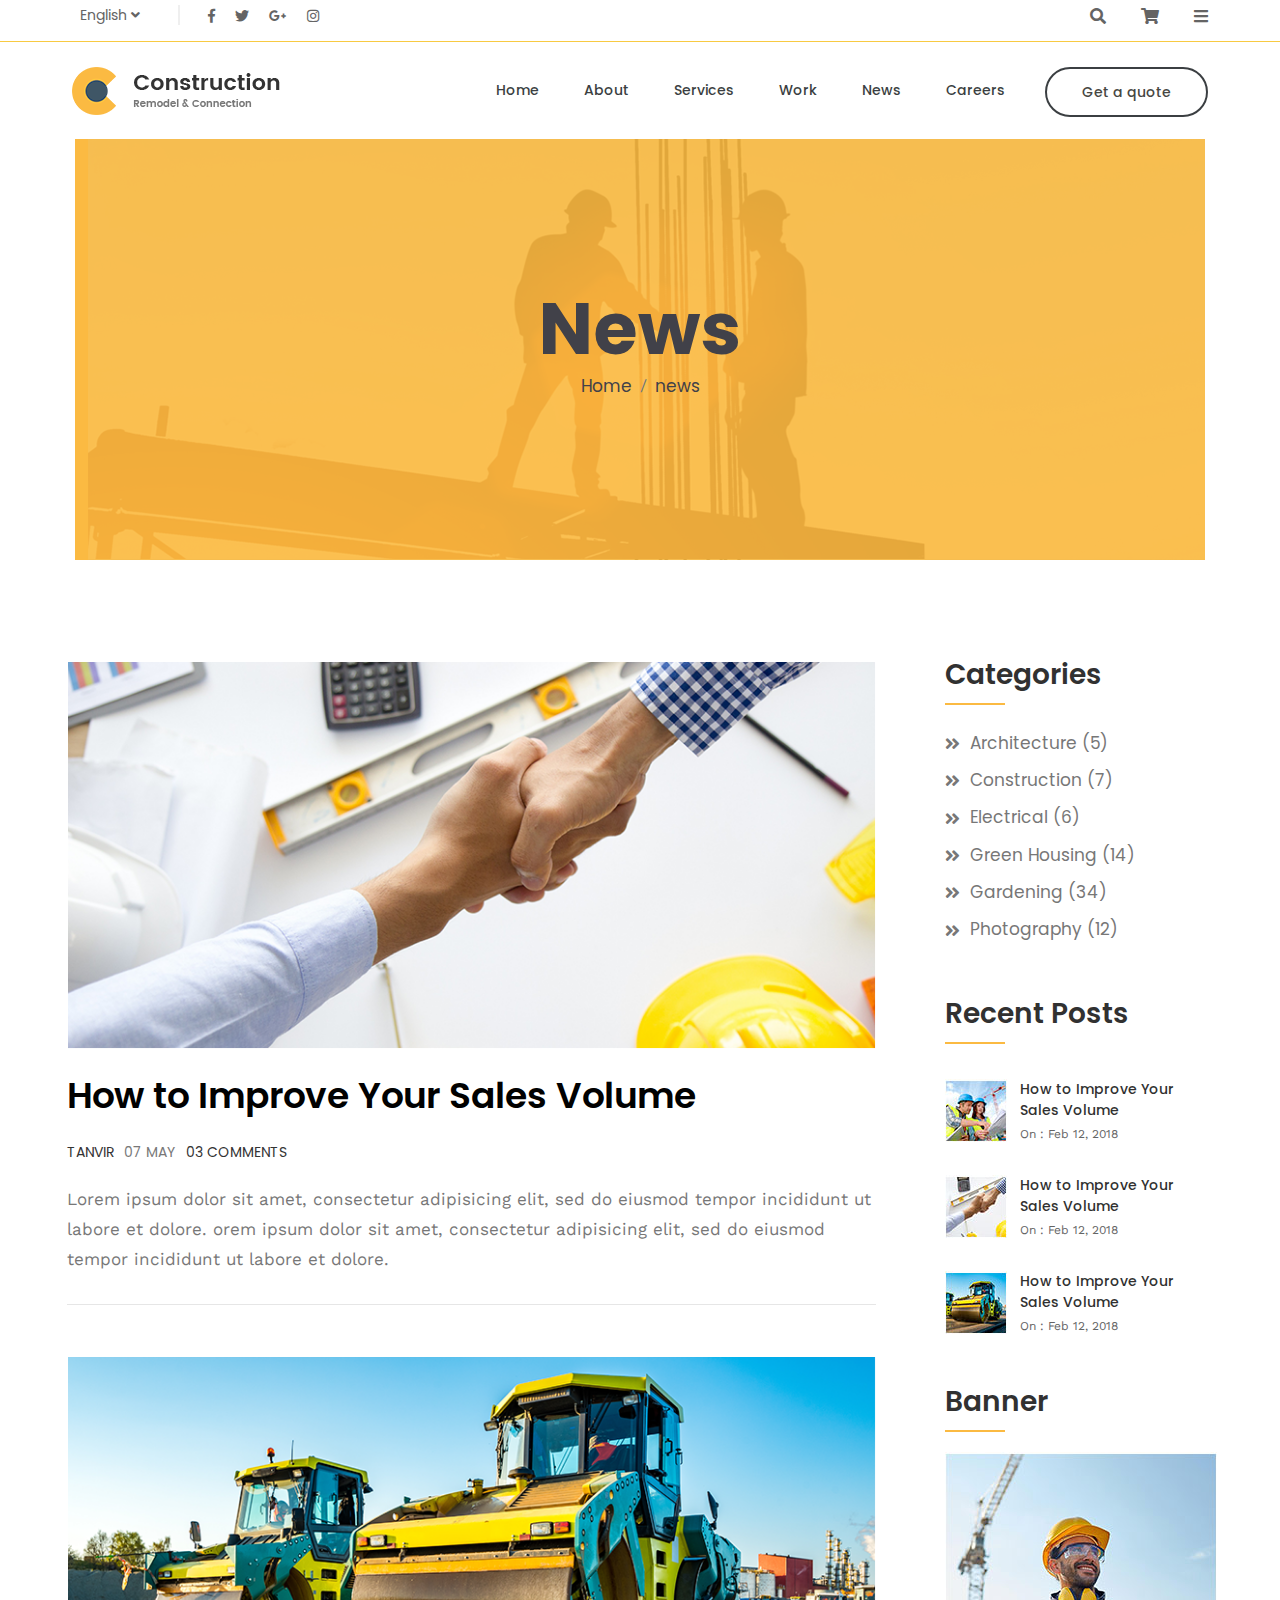
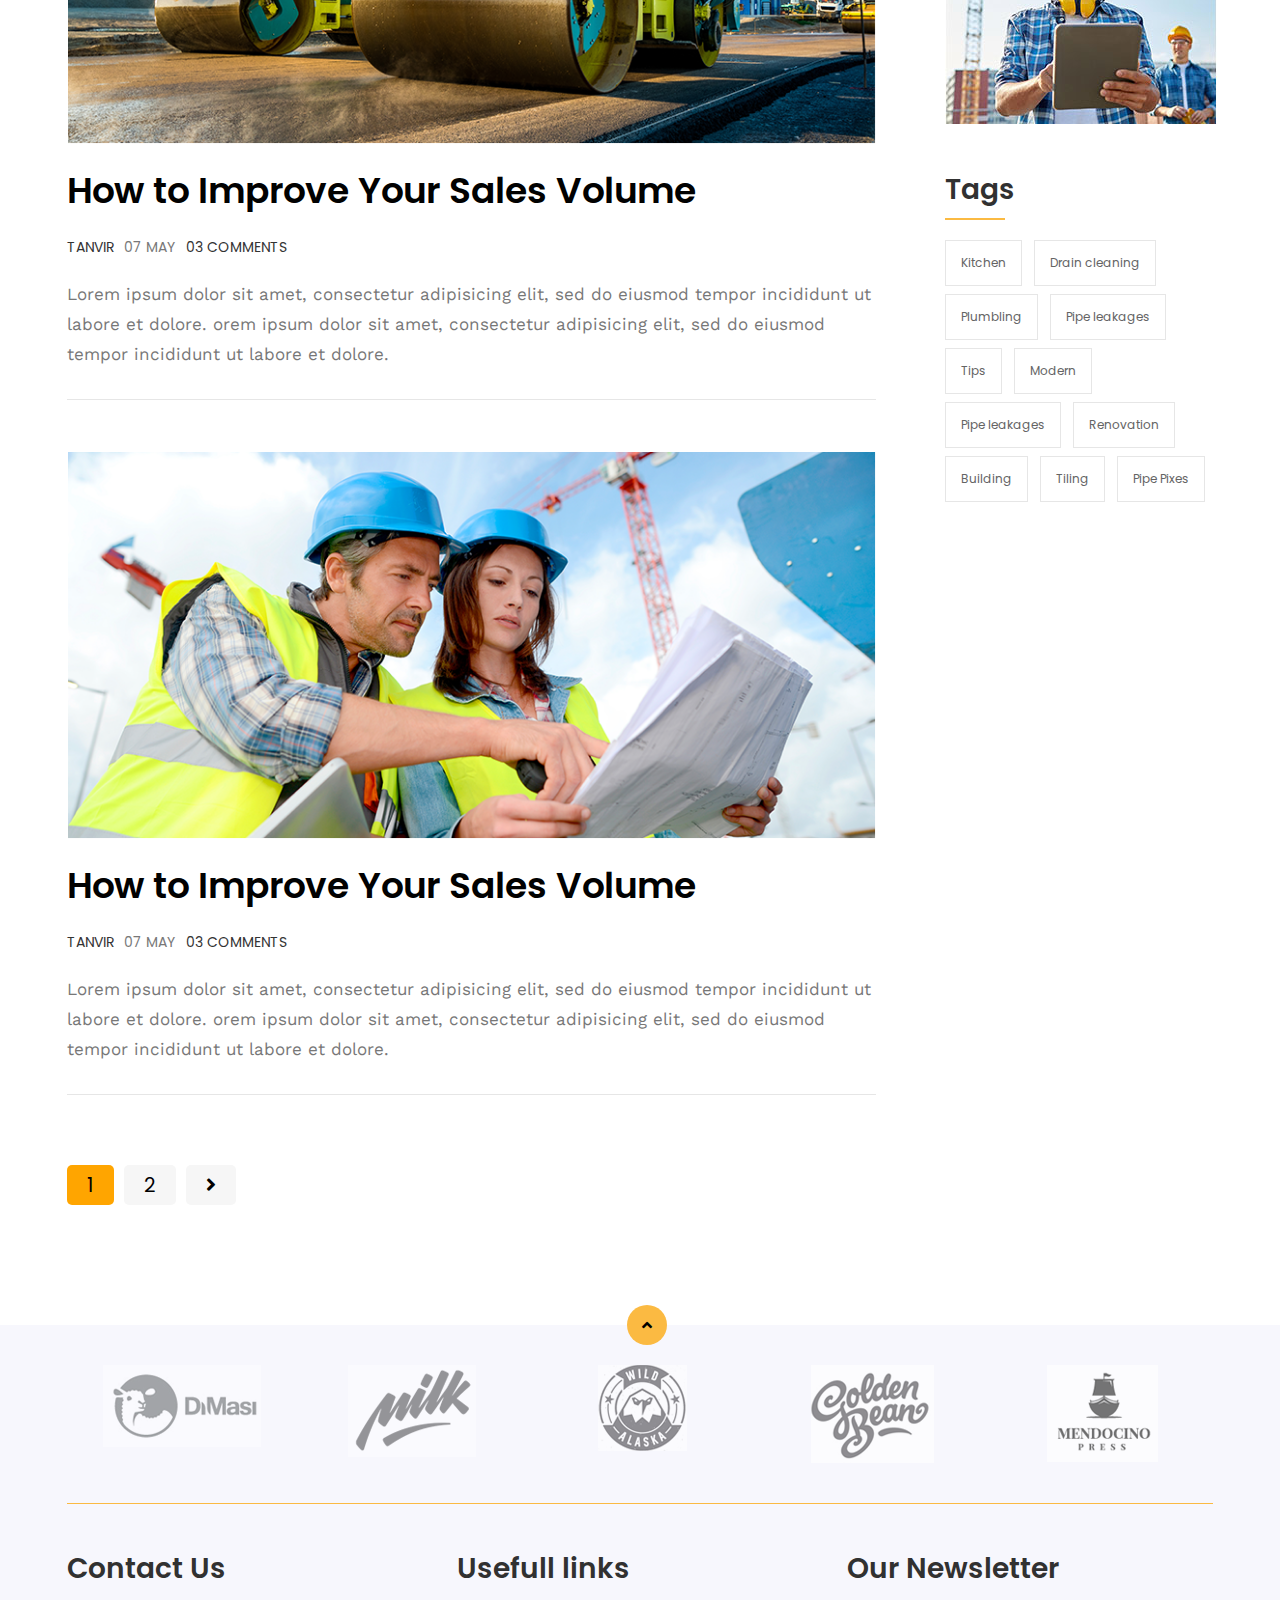
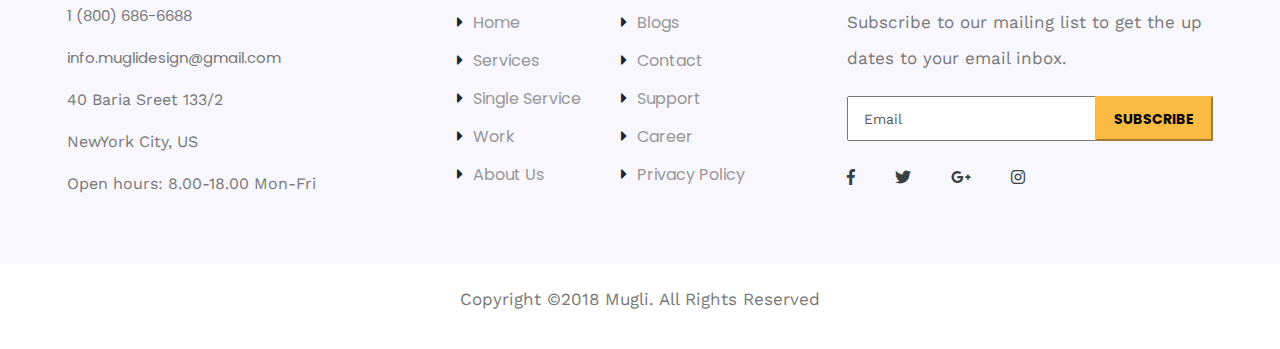
<file: news-blog.html>
<!doctype html>
<html class="no-js" lang="zxx">
    <head>
        <meta charset="utf-8">
        <meta http-equiv="x-ua-compatible" content="ie=edge">
        <title>news-details </title>
        <meta name="description" content="">
        <meta name="viewport" content="width=device-width, initial-scale=1">
        <link rel="manifest" href="site.webmanifest">
		<link rel="shortcut icon" type="image/x-icon" href="img/favicon.ico">
        <!-- Place favicon.ico in the root directory -->

		<!-- CSS here -->
        <link rel="stylesheet" href="css/bootstrap.min.css">
        <link rel="stylesheet" href="css/owl.carousel.min.css">
        <link rel="stylesheet" href="css/animate.min.css">
        <link rel="stylesheet" href="css/magnific-popup.css">
        <link rel="stylesheet" href="css/fontawesome-all.min.css">
        <link rel="stylesheet" href="css/meanmenu.css">
        <link rel="stylesheet" href="css/slick.css">
        <link rel="stylesheet" href="css/nice-select.css">
        <link rel="stylesheet" href="css/default.css">
        <link rel="stylesheet" href="css/style.css">
        <link rel="stylesheet" href="css/responsive.css">
    </head>
    <body>
        <!--[if lte IE 9]>
            <p class="browserupgrade">You are using an <strong>outdated</strong> browser. Please <a href="https://browsehappy.com/">upgrade your browser</a> to improve your experience and security.</p>
        <![endif]-->

        <!-- Add your site or application content here -->

       <!--  header start here -->
        <header id="top">
            <div class="header-top-area pl-60 pr-60">
                 <div class="container-fluid">
                    <div class="row">
                        <div class="col-xl-6 col-lg-6 col-md-6 col-6 d-flex align-items-center ">
                            <div class="language f-left">
                               <ul>
                                  <li><a href="#">English <i class="fas fa-angle-down"></i></a>
                                     <ul>
                                        <li><a href="#">English 1</a> </li>
                                        <li><a href="#">English 1</a> </li>
                                        <li><a href="#">English 1</a> </li>
                                        <li><a href="#">English 1</a> </li>
                                        <li><a href="#">English 1</a> </li>
                                     </ul> 
                                  </li>
                               </ul>
                          </div>
                          <div class="social-icon f-left">
                             <a href="#"><i class="fab fa-facebook-f"></i></a>
                             <a href="#"><i class="fab fa-twitter"></i></a>
                             <a href="#"><i class="fab fa-google-plus-g"></i></a>
                             <a href="#"><i class="fab fa-instagram"></i></a>
                          </div>
                        </div>
                        <div class="col-xl-6 col-lg-6 col-md-6 col-6">
                            <div class="header-right f-right">
                                <ul>
                                    <li><a href="#"><i class="fas fa-search"></i></a></li>
                                    <li><a href="cart.html"><i class="fas fa-shopping-cart"></i></a></li>
                                    <li class="info-bar"><a href="#"><i class="fas fa-bars"></i></a></li>
                                </ul>
                            </div>
                        </div>
                    </div>
                 </div>
            </div>
            <div class="extra-info">
                <div class="close-icon">
                    <button><i class="far fa-window-close"></i></button>
                </div> 
                <P>Lorem ipsum dolor sit amet, consectetur adipisicing elit
                    sed do eiusmod tempor incididunt ut labore et dolore
                    magna aliqua. Ut enim ad minim veniam, quis nostrudexe
                    rc itation ullamco laboris nisi ut aliquip ex ea com modo
                    consequat. Duis aute irure.</P>
                    <div class="instagram">
                        <a href="#"> <img src="img/instagram/insta-1.png" alt=""></a>
                        <a href="#"> <img src="img/instagram/insta-2.png" alt=""></a>
                        <a href="#"> <img src="img/instagram/insta-3.png" alt=""></a>
                        <a href="#"> <img src="img/instagram/insta-4.png" alt=""></a>
                        <a href="#"> <img src="img/instagram/insta-5.png" alt=""></a>
                        <a href="#"> <img src="img/instagram/insta-6.png" alt=""></a>
                    </div>
                    <div class="social-icon-right">
                        <a href="#"><i class="fab fa-facebook-f"></i></a>
                        <a href="#"><i class="fab fa-twitter"></i></a>
                        <a href="#"><i class="fab fa-google-plus-g"></i></a>
                        <a href="#"><i class="fab fa-instagram"></i></a>
                     </div>
            </div>
            <div class="header-bottom-area pl-60 pr-60" id="header-sticky">
                <div class="container-fluid">
                    <div class="row align-items-center">
                        <div class="col-xl-3 col-lg-3 col-md-4 col-sm-6 col-6">
                            <div class="logo">
                                <a href="index.html"><img src="img/logo/logo.png" alt=""></a>
                            </div>
                        </div>
                        <div class="col-xl-9 col-lg-9 col-md-8 col-sm-6 col-6">
                            <div class="header-button f-right" >
                                 <a href="cart.html">Get a quote</a>
                            </div>
                            <div class="main-menu f-right">
                                <nav id="mobile-menu">
                                    <ul>
                                        <li><a href="#">Home</a>
                                            <ul class="submenu">
                                                <li><a href="index.html">Home style 1</a></li>
                                                <li><a href="index-2.html">Home style 2</a></li>
                                                <li><a href="index-3.html">Home style 3</a></li>
                                                <li><a href="#">Home style 4</a></li>
                                            </ul>
                                        </li>
                                        <li><a href="about.html">About</a>   
                                            <ul class="submenu">
                                                <li><a href="about.html">About</a></li>
                                                <li><a href="contract.html">Contact</a></li>
                                            </ul>
                                        </li>
                                        <li><a href="services.html">Services</a>
                                            <ul class="submenu">
                                                <li><a href="services.html">Services</a></li>
                                                <li><a href="shop.html">Shop</a></li>
                                                <li><a href="product-details.html">Product-details</a></li> 
                                            </ul>
                                        </li>
                                        <li><a href="work.html">Work</a>
                                            <ul class="submenu">
                                                <li><a href="work.html">Work</a></li>
                                                <li><a href="Work-details.html">Work-details</a></li>
                                            </ul>
                                        </li>
                                        <li><a href="news.html">News</a>
                                            <ul class="submenu">
                                                <li><a href="news.html">News</a></li>
                                                <li><a href="news-blog.html">News-blog</a></li>
                                                <li><a href="news-blog-details.html">News-blog-details</a></li>
                                            </ul>     
                                        </li>
                                        <li><a href="careers.html">Careers</a></li>
                                    </ul>
                                </nav>
                            </div>
                            <div class="mobile-menu"></div>
                        </div> 
                    </div>
                </div>
            </div>
        </header>
       <!-- header end here -->

      <!-- wrapper-box start here -->
        <div class="wrapper-box pl-75 pr-75">
            <div class="page-title-area pt-160 pb-160 text-center" style="background-image: url(img/about/about-3.png)">
                <div class="container-fluid">
                    <div class="row">
                        <div class="col-xl-12">
                            <div class="page-title">
                                <h1>News</h1>
                                <nav aria-label="breadcrumb">
                                    <ol class="breadcrumb justify-content-center">
                                      <li class="breadcrumb-item"><a href="#">Home</a></li>
                                      <li class="breadcrumb-item"><a href="#">news</a></li>
                                    </ol>
                                </nav>
                            </div>
                        </div>
                    </div>
                </div>
            </div>
        </div>
        <!-- wrapper-box end here -->
        

        <!-- news-blog start here -->
        <div class="news-area pt-100 pb-120">
            <div class="container">
                <div class="row">
                    <div class="col-xl-9">
                        <div class="news-blog-item  mb-50">
                            <div class="news-blog-img">
                                <a href="#"><img src="img/news/news-blog/news-blog-1.png" alt="news-1"></a>
                            </div>
                            <div class="news-blog-content">
                                <h3><a href="#">How to Improve Your Sales Volume</a></h3>
                                <div class="post-meta">
                                    <span><a href="#">TANVIR</a></span>
                                    <span>07 May</span>
                                    <span><a href="#">03 Comments</a></span>
                                </div>
                                <p>Lorem ipsum dolor sit amet, consectetur adipisicing elit, sed do eiusmod tempor incididunt ut labore et dolore.
                                orem ipsum dolor sit amet, consectetur adipisicing elit, sed do eiusmod tempor incididunt ut labore et dolore. </p>
                            </div>
                        </div>
                        <div class="news-blog-item  mb-50">
                            <div class="news-blog-img">
                                <a href="#"><img src="img/news/news-blog/news-blog-2.png" alt="news-1"></a>
                            </div>
                            <div class="news-blog-content">
                                <h3><a href="#">How to Improve Your Sales Volume</a></h3>
                                <div class="post-meta">
                                    <span><a href="#">TANVIR</a></span>
                                    <span>07 May</span>
                                    <span><a href="#">03 Comments</a></span>
                                </div>
                                <p>Lorem ipsum dolor sit amet, consectetur adipisicing elit, sed do eiusmod tempor incididunt ut labore et dolore.
                                orem ipsum dolor sit amet, consectetur adipisicing elit, sed do eiusmod tempor incididunt ut labore et dolore. </p>
                            </div>
                        </div>
                        <div class="news-blog-item  mb-50">
                            <div class="news-blog-img">
                                <a href="#"><img src="img/news/news-blog/news-blog-3.png" alt="news-1"></a>
                            </div>
                            <div class="news-blog-content news-blog-content-last">
                                <h3><a href="#">How to Improve Your Sales Volume</a></h3>
                                <div class="post-meta">
                                    <span><a href="#">TANVIR</a></span>
                                    <span>07 May</span>
                                    <span><a href="#">03 Comments</a></span>
                                </div>
                                <p>Lorem ipsum dolor sit amet, consectetur adipisicing elit, sed do eiusmod tempor incididunt ut labore et dolore.
                                orem ipsum dolor sit amet, consectetur adipisicing elit, sed do eiusmod tempor incididunt ut labore et dolore. </p>
                            </div>
                        </div>
                    </div>
                    <div class="col-xl-3">
                        <div class="sidebar-widget mb-50">
                            <h3>Categories</h3>
                            <ul class="cat">
                                <li><a href="#">Architecture   (5)</a></li>
                                <li><a href="#">Construction   (7)</a></li>
                                <li><a href="#">Electrical   (6)</a></li>
                                <li><a href="#">Green Housing   (14)</a></li>
                                <li><a href="#">Gardening   (34)</a></li>
                                <li><a href="#">Photography   (12)</a></li>
                            </ul>
                        </div>
                        <div class="sidebar-widget mb-50">
                            <h3>Recent Posts</h3>
                            <ul class="rc-post mt-40">
                                <li>
                                    <div class="rc-post-img">
                                        <a href="#"><img src="img/news/news-blog/news-blog-4.jpg" alt="rc"></a>
                                    </div>
                                    <div class="rc-post-content">
                                        <h5><a href="#"></a>How to Improve Your Sales Volume</h5>
                                        <span>On : Feb 12, 2018</span>
                                    </div>
                                </li>
                                <li>
                                    <div class="rc-post-img">
                                        <a href="#"><img src="img/news/news-blog/news-blog-5.jpg" alt="rc"></a>
                                    </div>
                                    <div class="rc-post-content">
                                        <h5><a href="#"></a>How to Improve Your Sales Volume</h5>
                                        <span>On : Feb 12, 2018</span>
                                    </div>
                                </li>
                                <li>
                                    <div class="rc-post-img">
                                        <a href="#"><img src="img/news/news-blog/news-blog-6.jpg" alt="rc"></a>
                                    </div>
                                    <div class="rc-post-content">
                                        <h5><a href="#"></a>How to Improve Your Sales Volume</h5>
                                        <span>On : Feb 12, 2018</span>
                                    </div>
                                </li>
                            </ul>
                        </div>
                        <div class="sidebar-widget mb-50">
                            <h3>Banner</h3>
                            <div class="banner">
                                <a href="#"><img src="img/news/news-blog/news-blog-7.jpg" alt="banner"></a>
                            </div>
                        </div>
                        <div class="sidebar-widget mb-50">
                            <h3>Tags</h3>
                            <ul class="tags">
                              <li><a href="#">Kitchen</a></li>
                              <li><a href="#">Drain cleaning</a></li>
                              <li><a href="#">Plumbling</a></li>
                              <li><a href="#">Pipe leakages</a></li>
                              <li><a href="#">Tips</a></li>
                              <li><a href="#">Modern</a></li>
                              <li><a href="#">Pipe leakages </a></li>
                              <li><a href="#">Renovation</a></li>
                              <li><a href="#">Building</a></li>
                              <li><a href="#">Tiling</a></li>
                              <li><a href="#">Pipe Pixes</a></li>
                            </ul>
                        </div>
                    </div>     
                </div>
                
                <div class="row pt-20">
                    <div class="col-xl-12">
                        <div class="news-pagination_nav">
                            <ul>
                                <li class="active"><a href="#">1</a></li>
                                <li><a href="#">2</a></li>
                                <li><a href="#"><i class="fas fa-angle-right"></i></a></li>
                            </ul>
                        </div>
                    </div>
                </div>
            </div>
        </div>


        <!-- footer Section start here-->
        <section class="footer footer-brand-area">      
                <div class="top-brand-icon">
                    <a href="#top"><i class="fas fa-angle-up"></i></a>
                </div>
            <div class="container">
                <div class="row">                    
                    <div class="col-xl-12">
                        <div class="footer-brand brand-active d-flex justify-content-center">
                            <div class="brand-single">
                                <img src="img/brand/brand-1.png" alt="img">
                            </div>
                            <div class="brand-single">
                                <img src="img/brand/brand-2.png" alt="img">
                            </div>
                            <div class="brand-single">
                                <img src="img/brand/brand-3.png" alt="img">
                            </div>
                            <div class="brand-single">
                                <img src="img/brand/brand-4.png" alt="img">
                            </div>
                            <div class="brand-single">
                                <img src="img/brand/brand-5.png" alt="img">
                            </div>
                            <div class="brand-single">
                                <img src="img/brand/brand-3.png" alt="img">
                            </div>
                        </div>
                    </div>
                </div>
            </div>
            <div class="container">
                <div class="footer ">
                    <div class="footer-border">
                        <div class="footer-content">
                            <div class="row">
                                <div class="col-xl-4 col-lg-4 col-md-6 mb-30">
                                    <div class="footer-contact">
                                        <h3>Contact Us</h3>
                                        <ul>
                                            <li><a href="#">1 (800) 686-6688</a></li>
                                            <li><a href="#">info.muglidesign@gmail.com</a></li>
                                            <li> 40 Baria Sreet 133/2 </li>
                                            <li> NewYork City, US</li>
                                            <li>Open hours: 8.00-18.00 Mon-Fri</li>
                                        </ul>                                     
                                    </div>
                                 </div>
                                 <div class="col-xl-4 col-lg-4 col-md-6 mb-30">
                                     <div class="footer-about">
                                         <h3>Usefull links</h3>
                                         <div class="About-link d-flex">
                                             <div class="about-first ">
                                               <ul>
                                                <li><i class="fas fa-caret-right"></i><a href="#">Home</a></li>
                                                <li><i class="fas fa-caret-right"></i><a href="#">Services</a></li>
                                                <li><i class="fas fa-caret-right"></i><a href="#">Single Service</a></li>
                                                <li><i class="fas fa-caret-right"></i><a href="#">Work</a></li>
                                                <li><i class="fas fa-caret-right"></i><a href="#">About Us</a></li>
                                               </ul>
                                             </div>
                                             <div class="about-second">
                                                <ul>                                                    
                                                    <li><i class="fas fa-caret-right"></i><a href="#">Blogs</a></li>
                                                    <li><i class="fas fa-caret-right"></i><a href="#">Contact</a></li>
                                                    <li><i class="fas fa-caret-right"></i><a href="#">Support</a></li>
                                                    <li><i class="fas fa-caret-right"></i><a href="#">Career</a></li>
                                                    <li><i class="fas fa-caret-right"></i><a href="#">Privacy Policy</a></li>
                                                </ul>
                                             </div>
                                         </div>
                                     </div>
                                 </div>
                                 <div class="col-xl-4 col-lg-4 col-md-6 mb-30">
                                     <div class="footer-social-link">
                                         <div class="newslatter">
                                             <h3>Our Newsletter</h3>
                                             <p>Subscribe to our mailing list to get the up dates to your email inbox.</p>
                                         </div>   
                                     <div class="newsletter-form">
                                         <form action="#">
                                             <div class="input-single-field">
                                               <input type="text" placeholder="Email" />
                                               <button type="submit" class="newsletter-btn">SUBSCRIBE</button>
                                             </div>  
                                           </form>
                                     </div>    
                                     <div class="newsletter-social-icon">
                                         <a href="#"><i class="fab fa-facebook-f"></i></a>
                                         <a href="#"><i class="fab fa-twitter"></i></a>
                                         <a href="#"><i class="fab fa-google-plus-g"></i></a>
                                         <a href="#"><i class="fab fa-instagram"></i></a>
                                     </div>
                                     </div>
                                 </div>
                            </div>       
                        </div>
                    </div>
                </div>           
            </div>
        </section>
         <!-- footer Section end here-->

         <!-- copyright Section  start here -->
        <div class="container-fluid">
            <div class="footer-copyright-section text-center">
                <p>Copyright ©2018 Mugli. All Rights Reserved</p>
            </div>
        </div>
        <!-- copyright Section end here -->

        
           
      





        <script src="js/vendor/jquery-1.12.4.min.js"></script>
        <script src="js/bootstrap.min.js"></script>
        <script src="js/owl.carousel.min.js"></script>
        <script src="js/isotope.pkgd.min.js"></script>
        <script src="js/one-page-nav-min.js"></script>
        <script src="js/slick.min.js"></script>
        <script src="js/jquery.meanmenu.min.js"></script>
        <script src="js/ajax-form.js"></script>
        <script src="js/waypoints.min.js"></script>
        <script src="js/jquery.counterup.min.js"></script>
        <script src="js/wow.min.js"></script>
        <script src="js/jquery.scrollUp.min.js"></script>
        <script src="js/jquery.nice-select.min.js"></script>
        <script src="js/imagesloaded.pkgd.min.js"></script>
        <script src="js/jquery.magnific-popup.min.js"></script>
        <script src="js/plugins.js"></script>
        <script src="js/main.js"></script>
    </body>
</html>
</file>
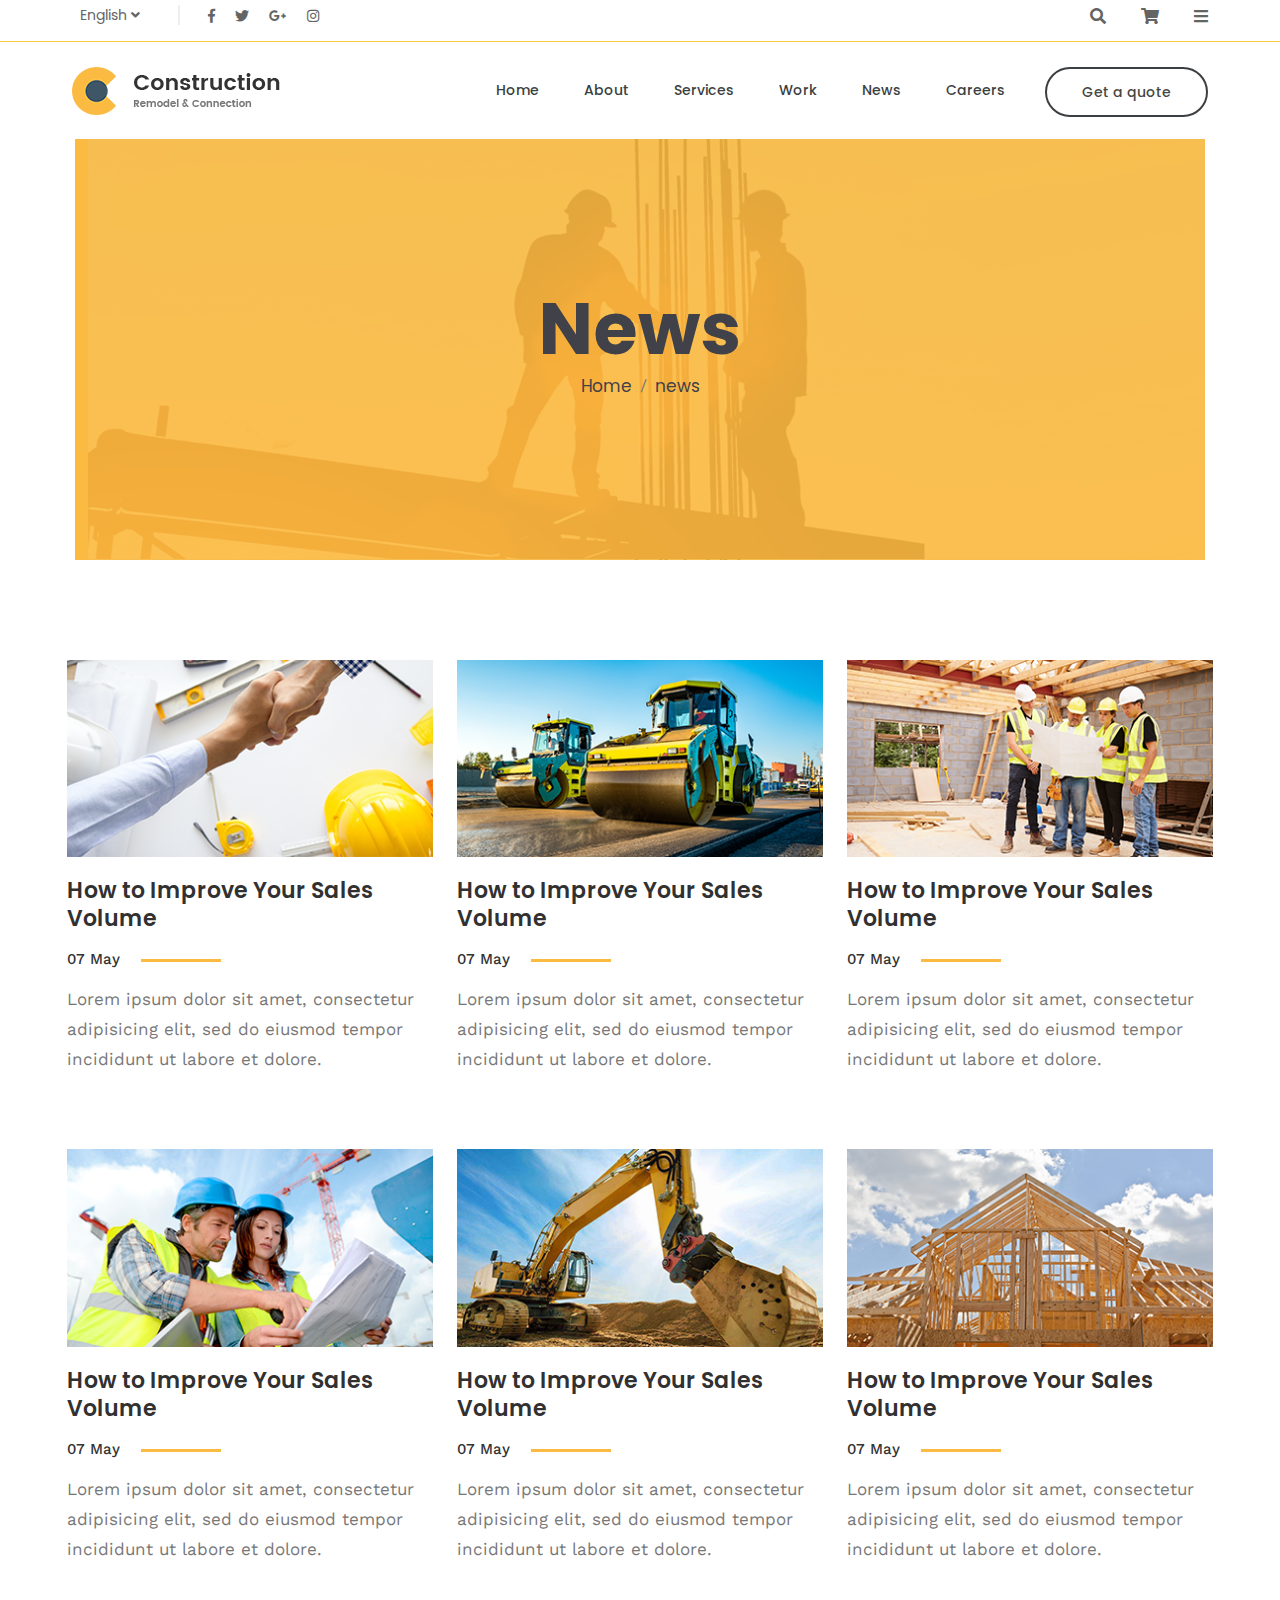
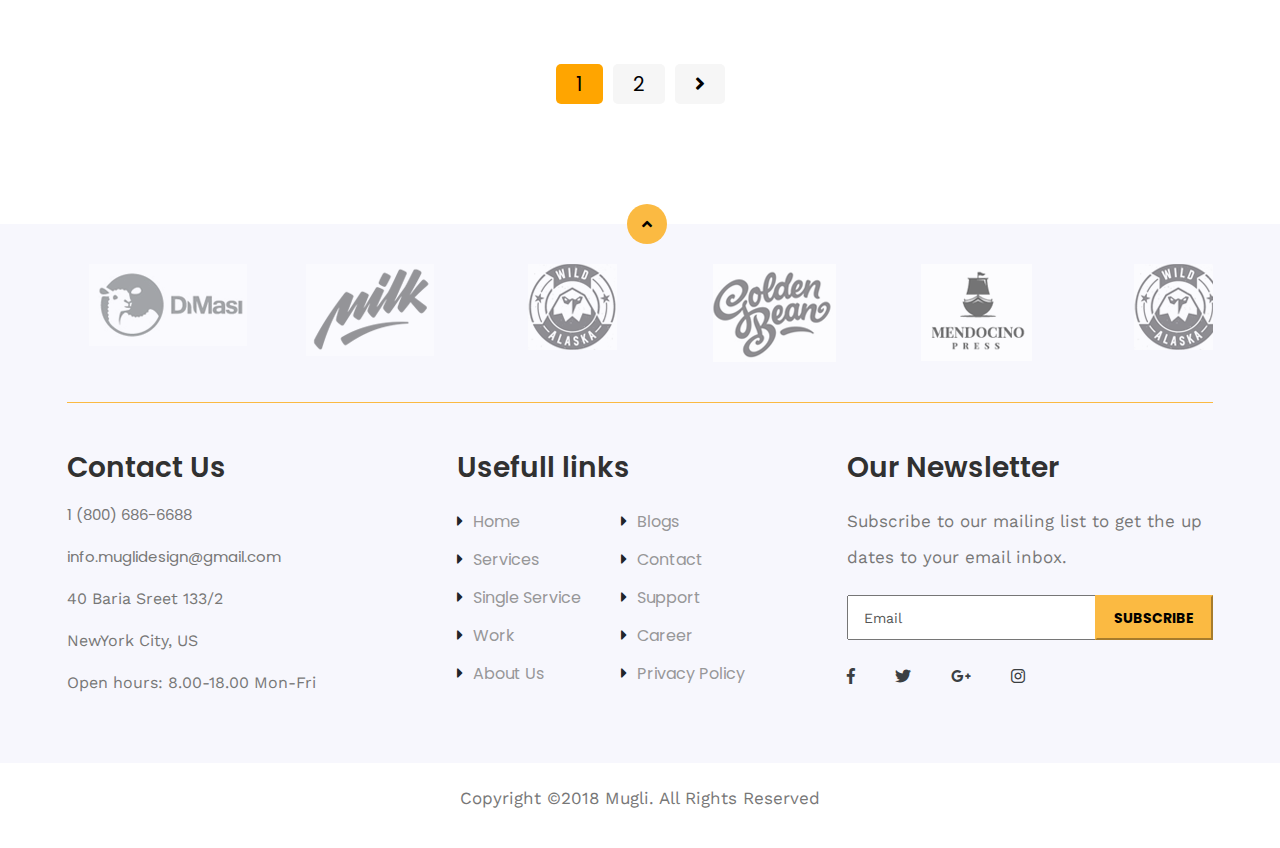
<file: news.html>
<!doctype html>
<html class="no-js" lang="zxx">
    <head>
        <meta charset="utf-8">
        <meta http-equiv="x-ua-compatible" content="ie=edge">
        <title>news </title>
        <meta name="description" content="">
        <meta name="viewport" content="width=device-width, initial-scale=1">
        <link rel="manifest" href="site.webmanifest">
		<link rel="shortcut icon" type="image/x-icon" href="img/favicon.ico">
        <!-- Place favicon.ico in the root directory -->

		<!-- CSS here -->
        <link rel="stylesheet" href="css/bootstrap.min.css">
        <link rel="stylesheet" href="css/owl.carousel.min.css">
        <link rel="stylesheet" href="css/animate.min.css">
        <link rel="stylesheet" href="css/magnific-popup.css">
        <link rel="stylesheet" href="css/fontawesome-all.min.css">
        <link rel="stylesheet" href="css/meanmenu.css">
        <link rel="stylesheet" href="css/nice-select.css">
        <link rel="stylesheet" href="css/slick.css">
        <link rel="stylesheet" href="css/default.css">
        <link rel="stylesheet" href="css/style.css">
        <link rel="stylesheet" href="css/responsive.css">
    </head>
    <body>
        <!--[if lte IE 9]>
            <p class="browserupgrade">You are using an <strong>outdated</strong> browser. Please <a href="https://browsehappy.com/">upgrade your browser</a> to improve your experience and security.</p>
        <![endif]-->

        <!-- Add your site or application content here -->

       <!--  header start here -->
        <header id="top">
            <div class="header-top-area pl-60 pr-60">
                 <div class="container-fluid">
                    <div class="row">
                        <div class="col-xl-6 col-lg-6 col-md-6 col-6 d-flex align-items-center ">
                            <div class="language f-left">
                               <ul>
                                  <li><a href="#">English <i class="fas fa-angle-down"></i></a>
                                     <ul>
                                        <li><a href="#">English 1</a> </li>
                                        <li><a href="#">English 1</a> </li>
                                        <li><a href="#">English 1</a> </li>
                                        <li><a href="#">English 1</a> </li>
                                        <li><a href="#">English 1</a> </li>
                                     </ul> 
                                  </li>
                               </ul>
                          </div>
                          <div class="social-icon f-left">
                             <a href="#"><i class="fab fa-facebook-f"></i></a>
                             <a href="#"><i class="fab fa-twitter"></i></a>
                             <a href="#"><i class="fab fa-google-plus-g"></i></a>
                             <a href="#"><i class="fab fa-instagram"></i></a>
                          </div>
                        </div>
                        <div class="col-xl-6 col-lg-6 col-md-6 col-6">
                            <div class="header-right f-right">
                                <ul>
                                    <li><a href="#"><i class="fas fa-search"></i></a></li>
                                    <li><a href="cart.html"><i class="fas fa-shopping-cart"></i></a></li>
                                    <li class="info-bar"><a href="#"><i class="fas fa-bars"></i></a></li>
                                </ul>
                            </div>
                        </div>
                    </div>
                 </div>
            </div>
            <div class="extra-info">
                <div class="close-icon">
                    <button><i class="far fa-window-close"></i></button>
                </div> 
                <P>Lorem ipsum dolor sit amet, consectetur adipisicing elit
                    sed do eiusmod tempor incididunt ut labore et dolore
                    magna aliqua. Ut enim ad minim veniam, quis nostrudexe
                    rc itation ullamco laboris nisi ut aliquip ex ea com modo
                    consequat. Duis aute irure.</P>
                    <div class="instagram">
                        <a href="#"> <img src="img/instagram/insta-1.png" alt=""></a>
                        <a href="#"> <img src="img/instagram/insta-2.png" alt=""></a>
                        <a href="#"> <img src="img/instagram/insta-3.png" alt=""></a>
                        <a href="#"> <img src="img/instagram/insta-4.png" alt=""></a>
                        <a href="#"> <img src="img/instagram/insta-5.png" alt=""></a>
                        <a href="#"> <img src="img/instagram/insta-6.png" alt=""></a>
                    </div>
                    <div class="social-icon-right">
                        <a href="#"><i class="fab fa-facebook-f"></i></a>
                        <a href="#"><i class="fab fa-twitter"></i></a>
                        <a href="#"><i class="fab fa-google-plus-g"></i></a>
                        <a href="#"><i class="fab fa-instagram"></i></a>
                     </div>
            </div>
            <div class="header-bottom-area pl-60 pr-60" id="header-sticky">
                <div class="container-fluid">
                    <div class="row align-items-center">
                        <div class="col-xl-3 col-lg-3 col-md-4 col-sm-6 col-6">
                            <div class="logo">
                                <a href="index.html"><img src="img/logo/logo.png" alt=""></a>
                            </div>
                        </div>
                        <div class="col-xl-9 col-lg-9 col-md-8 col-sm-6 col-6">
                            <div class="header-button f-right">
                                 <a href="cart.html">Get a quote</a>
                            </div>
                            <div class="main-menu f-right">
                                <nav id="mobile-menu">
                                    <ul>
                                        <li><a href="#">Home</a>
                                            <ul class="submenu">
                                                <li><a href="index.html">Home style 1</a></li>
                                                <li><a href="index-2.html">Home style 2</a></li>
                                                <li><a href="index-3.html">Home style 3</a></li>
                                                <li><a href="#">Home style 4</a></li>
                                            </ul>
                                        </li>
                                        <li><a href="about.html">About</a>   
                                            <ul class="submenu">
                                                <li><a href="about.html">About</a></li>
                                                <li><a href="contract.html">Contact</a></li>
                                            </ul>
                                        </li>
                                        <li><a href="services.html">Services</a>
                                            <ul class="submenu">
                                                <li><a href="services.html">Services</a></li>
                                                <li><a href="shop.html">Shop</a></li>
                                                <li><a href="product-details.html">Product-details</a></li> 
                                            </ul>
                                        </li>
                                        <li><a href="work.html">Work</a>
                                            <ul class="submenu">
                                                <li><a href="work.html">Work</a></li>
                                                <li><a href="Work-details.html">Work-details</a></li>
                                            </ul>
                                        </li>
                                        <li><a href="news.html">News</a>
                                            <ul class="submenu">
                                                <li><a href="news.html">News</a></li>
                                                <li><a href="news-blog.html">News-blog</a></li>
                                                <li><a href="news-blog-details.html">News-blog-details</a></li>
                                            </ul>     
                                        </li>
                                        <li><a href="careers.html">Careers</a></li>
                                    </ul>
                                </nav>
                            </div>
                            <div class="mobile-menu"></div>
                        </div> 
                    </div>
                </div>
            </div>
        </header>
       <!-- header end here -->

      <!-- wrapper-box start here -->
        <div class="wrapper-box pl-75 pr-75">
            <div class="page-title-area pt-160 pb-160 text-center" style="background-image: url(img/about/about-3.png)">
                <div class="container-fluid">
                    <div class="row">
                        <div class="col-xl-12">
                            <div class="page-title">
                                <h1>News</h1>
                                <nav aria-label="breadcrumb">
                                    <ol class="breadcrumb justify-content-center">
                                      <li class="breadcrumb-item"><a href="#">Home</a></li>
                                      <li class="breadcrumb-item"><a href="#">news</a></li>
                                    </ol>
                                </nav>
                            </div>
                        </div>
                    </div>
                </div>
            </div>
        </div>
        <!-- wrapper-box end here -->
 
        <div class="news-area pt-100 pb-120">
            <div class="container">
                <div class="row">
                    <div class="col-xl-4 col-lg-4 col-md-6 col-sm-12 col-12">
                        <div class="news-item mr-30 mb-60">
                            <div class="news-img mb-20">
                                <a href="#"><img src="img/news/news-1.png" alt="news-1"></a>
                            </div>
                            <div class="news-content">
                                <h3>How to Improve Your Sales Volume</h3>
                                <span>07 May</span>
                                <p>Lorem ipsum dolor sit amet, consectetur adipisicing elit, sed do eiusmod tempor incididunt ut labore et dolore.</p>
                            </div>
                        </div>
                        
                    </div>
                    <div class="col-xl-4 col-lg-4 col-md-6 col-sm-12 col-12">
                        <div class="news-item mr-30 mb-60">
                            <div class="news-img mb-20">
                                <a href="#"><img src="img/news/news-2.png" alt="news-1"></a>
                            </div>
                            <div class="news-content">
                                <h3>How to Improve Your Sales Volume</h3>
                                <span>07 May</span>
                                <p>Lorem ipsum dolor sit amet, consectetur adipisicing elit, sed do eiusmod tempor incididunt ut labore et dolore.</p>
                            </div>
                        </div>
                        
                    </div>
                    <div class="col-xl-4 col-lg-4 col-md-6 col-sm-12 col-12">
                        <div class="news-item mr-30 mb-60">
                            <div class="news-img mb-20">
                                <a href="#"><img src="img/news/news-3.png" alt="news-1"></a>
                            </div>
                            <div class="news-content">
                                <h3>How to Improve Your Sales Volume</h3>
                                <span>07 May</span>
                                <p>Lorem ipsum dolor sit amet, consectetur adipisicing elit, sed do eiusmod tempor incididunt ut labore et dolore.</p>
                            </div>
                        </div>
                        
                    </div>
                    <div class="col-xl-4 col-lg-4 col-md-6 col-sm-12 col-12">
                        <div class="news-item mr-30 mb-60">
                            <div class="news-img mb-20">
                                <a href="#"><img src="img/news/news-4.png" alt="news-1"></a>
                            </div>
                            <div class="news-content">
                                <h3>How to Improve Your Sales Volume</h3>
                                <span>07 May</span>
                                <p>Lorem ipsum dolor sit amet, consectetur adipisicing elit, sed do eiusmod tempor incididunt ut labore et dolore.</p>
                            </div>
                        </div>
                        
                    </div>
                    <div class="col-xl-4 col-lg-4 col-md-6 col-sm-12 col-12">
                        <div class="news-item mr-30 mb-60">
                            <div class="news-img mb-20">
                                <a href="#"><img src="img/news/news-5.png" alt="news-1"></a>
                            </div>
                            <div class="news-content">
                                <h3>How to Improve Your Sales Volume</h3>
                                <span>07 May</span>
                                <p>Lorem ipsum dolor sit amet, consectetur adipisicing elit, sed do eiusmod tempor incididunt ut labore et dolore.</p>
                            </div>
                        </div>
                        
                    </div>
                    <div class="col-xl-4 col-lg-4 col-md-6 col-sm-12 col-12">
                        <div class="news-item mr-30 mb-60">
                            <div class="news-img mb-20">
                                <a href="#"><img src="img/news/news-6.png" alt="news-1"></a>
                            </div>
                            <div class="news-content">
                                <h3>How to Improve Your Sales Volume</h3>
                                <span>07 May</span>
                                <p>Lorem ipsum dolor sit amet, consectetur adipisicing elit, sed do eiusmod tempor incididunt ut labore et dolore.</p>
                            </div>
                        </div>
                        
                    </div>
                </div>
                <div class="row justify-content-center pt-25">
                    <div class="col-lg-6">
                        <div class=" news-pagination_nav-2 d-flex">
                            <ul>
                                <li class="active"><a href="#">1</a></li>
                                <li><a href="#">2</a></li>
                                <li><a href="#"><i class="fas fa-angle-right"></i></a></li>
                            </ul>
                        </div>
                    </div>
                </div>
            </div>
        </div>


        <!-- footer Section start here-->
        <section class="footer footer-brand-area">      
                <div class="top-brand-icon">
                    <a href="#top"><i class="fas fa-angle-up"></i></a>
                </div>
            <div class="container">
                <div class="row">                    
                    <div class="col-xl-12">
                        <div class="footer-brand brand-active d-flex justify-content-center">
                            <div class="brand-single">
                                <img src="img/brand/brand-1.png" alt="img">
                            </div>
                            <div class="brand-single">
                                <img src="img/brand/brand-2.png" alt="img">
                            </div>
                            <div class="brand-single">
                                <img src="img/brand/brand-3.png" alt="img">
                            </div>
                            <div class="brand-single">
                                <img src="img/brand/brand-4.png" alt="img">
                            </div>
                            <div class="brand-single">
                                <img src="img/brand/brand-5.png" alt="img">
                            </div>
                            <div class="brand-single">
                                <img src="img/brand/brand-3.png" alt="img">
                            </div>
                        </div>
                    </div>
                </div>
            </div>
            <div class="container">
                <div class="footer ">
                    <div class="footer-border">
                        <div class="footer-content">
                            <div class="row">
                                <div class="col-xl-4 col-lg-4 col-md-6 mb-30">
                                    <div class="footer-contact">
                                        <h3>Contact Us</h3>
                                        <ul>
                                            <li><a href="#">1 (800) 686-6688</a></li>
                                            <li><a href="#">info.muglidesign@gmail.com</a></li>
                                            <li> 40 Baria Sreet 133/2 </li>
                                            <li> NewYork City, US</li>
                                            <li>Open hours: 8.00-18.00 Mon-Fri</li>
                                        </ul>                                     
                                    </div>
                                 </div>
                                 <div class="col-xl-4 col-lg-4 col-md-6 mb-30">
                                     <div class="footer-about">
                                         <h3>Usefull links</h3>
                                         <div class="About-link d-flex">
                                             <div class="about-first ">
                                               <ul>
                                                <li><i class="fas fa-caret-right"></i><a href="#">Home</a></li>
                                                <li><i class="fas fa-caret-right"></i><a href="#">Services</a></li>
                                                <li><i class="fas fa-caret-right"></i><a href="#">Single Service</a></li>
                                                <li><i class="fas fa-caret-right"></i><a href="#">Work</a></li>
                                                <li><i class="fas fa-caret-right"></i><a href="#">About Us</a></li>
                                               </ul>
                                             </div>
                                             <div class="about-second">
                                                <ul>                                                    
                                                    <li><i class="fas fa-caret-right"></i><a href="#">Blogs</a></li>
                                                    <li><i class="fas fa-caret-right"></i><a href="#">Contact</a></li>
                                                    <li><i class="fas fa-caret-right"></i><a href="#">Support</a></li>
                                                    <li><i class="fas fa-caret-right"></i><a href="#">Career</a></li>
                                                    <li><i class="fas fa-caret-right"></i><a href="#">Privacy Policy</a></li>
                                                </ul>
                                             </div>
                                         </div>
                                     </div>
                                 </div>
                                 <div class="col-xl-4 col-lg-4 col-md-6 mb-30">
                                     <div class="footer-social-link">
                                         <div class="newslatter">
                                             <h3>Our Newsletter</h3>
                                             <p>Subscribe to our mailing list to get the up dates to your email inbox.</p>
                                         </div>   
                                     <div class="newsletter-form">
                                         <form action="#">
                                             <div class="input-single-field">
                                               <input type="text" placeholder="Email" />
                                               <button type="submit" class="newsletter-btn">SUBSCRIBE</button>
                                             </div>  
                                           </form>
                                     </div>    
                                     <div class="newsletter-social-icon">
                                         <a href="#"><i class="fab fa-facebook-f"></i></a>
                                         <a href="#"><i class="fab fa-twitter"></i></a>
                                         <a href="#"><i class="fab fa-google-plus-g"></i></a>
                                         <a href="#"><i class="fab fa-instagram"></i></a>
                                     </div>
                                     </div>
                                 </div>
                            </div>       
                        </div>
                    </div>
                </div>           
            </div>
        </section>
         <!-- footer Section end here-->

         <!-- copyright Section  start here -->
        <div class="container-fluid">
            <div class="footer-copyright-section text-center">
                <p>Copyright ©2018 Mugli. All Rights Reserved</p>
            </div>
        </div>
        <!-- copyright Section end here -->

        
           
      





        <script src="js/vendor/jquery-1.12.4.min.js"></script>
        <script src="js/bootstrap.min.js"></script>
        <script src="js/owl.carousel.min.js"></script>
        <script src="js/isotope.pkgd.min.js"></script>
        <script src="js/one-page-nav-min.js"></script>
        <script src="js/slick.min.js"></script>
        <script src="js/jquery.meanmenu.min.js"></script>
        <script src="js/ajax-form.js"></script>
        <script src="js/waypoints.min.js"></script>
        <script src="js/jquery.counterup.min.js"></script>
        <script src="js/jquery.nice-select.min.js"></script>
        <script src="js/wow.min.js"></script>
        <script src="js/jquery.scrollUp.min.js"></script>
        <script src="js/imagesloaded.pkgd.min.js"></script>
        <script src="js/jquery.magnific-popup.min.js"></script>
        <script src="js/plugins.js"></script>
        <script src="js/main.js"></script>
    </body>
</html>
</file>
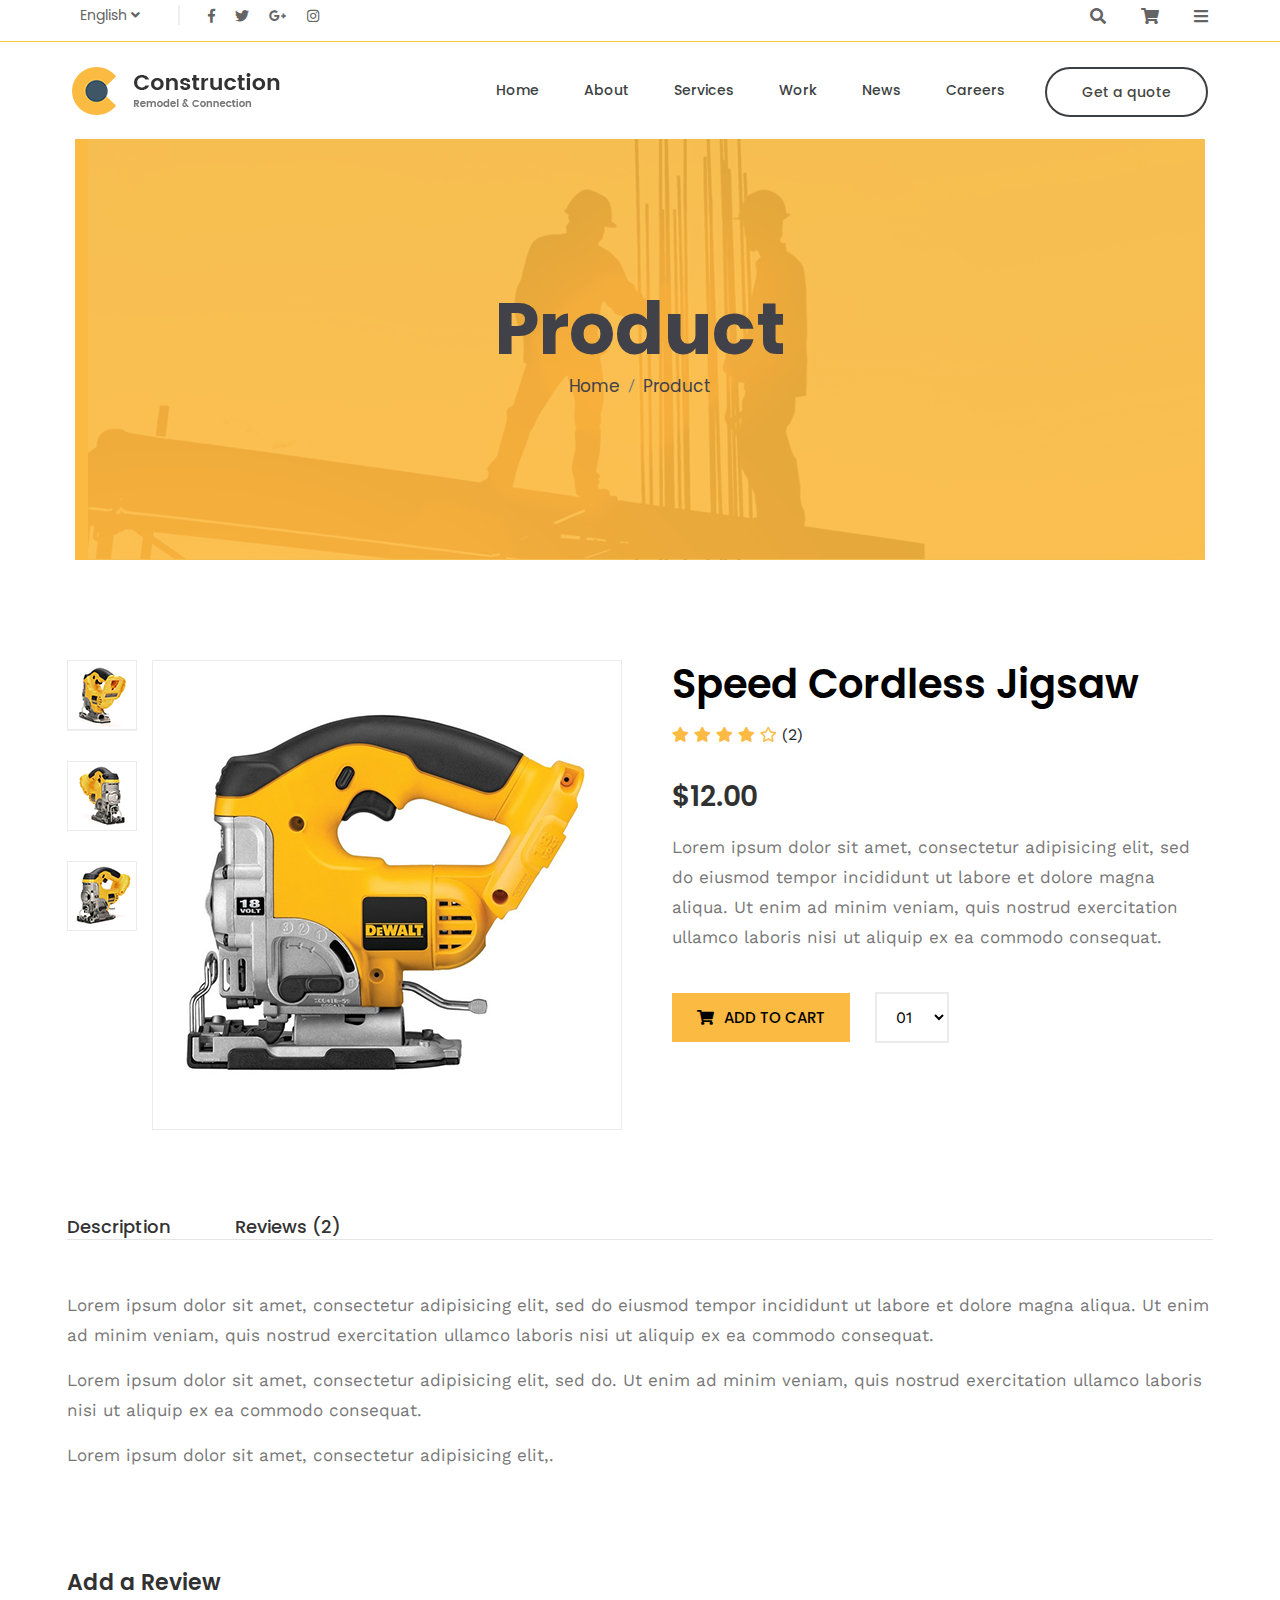
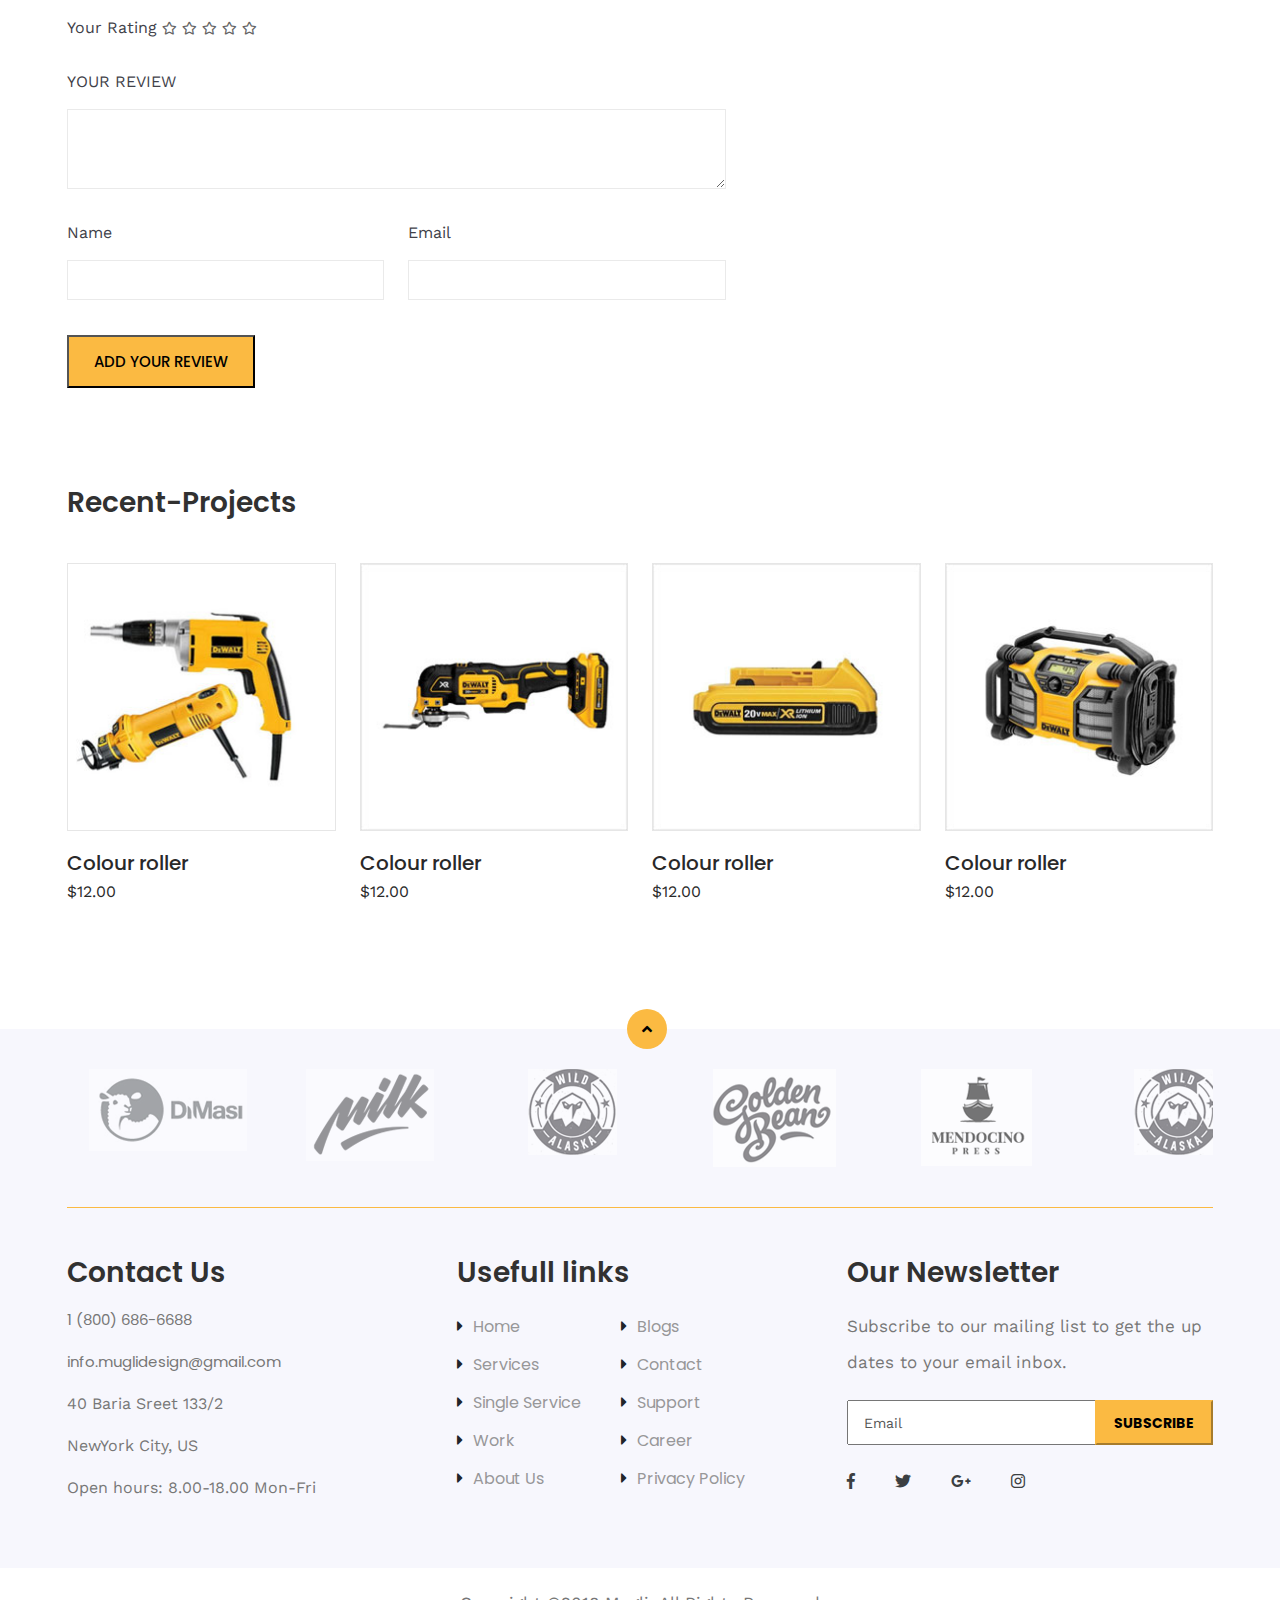
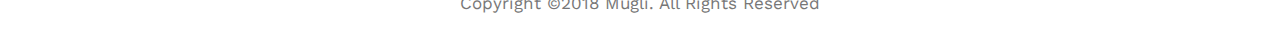
<file: product-details.html>
<!doctype html>
<html class="no-js" lang="zxx">
    <head>
        <meta charset="utf-8">
        <meta http-equiv="x-ua-compatible" content="ie=edge">
        <title>Product details </title>
        <meta name="description" content="">
        <meta name="viewport" content="width=device-width, initial-scale=1">
        <link rel="manifest" href="site.webmanifest">
		<link rel="shortcut icon" type="image/x-icon" href="img/favicon.ico">
        <!-- Place favicon.ico in the root directory -->

		<!-- CSS here -->
        <link rel="stylesheet" href="css/bootstrap.min.css">
        <link rel="stylesheet" href="css/owl.carousel.min.css">
        <link rel="stylesheet" href="css/animate.min.css">
        <link rel="stylesheet" href="css/magnific-popup.css">
        <link rel="stylesheet" href="css/fontawesome-all.min.css">
        <!-- <link rel="stylesheet" href="css/nice-select.css"> -->
        <link rel="stylesheet" href="css/meanmenu.css">
        <link rel="stylesheet" href="css/slick.css">
        <link rel="stylesheet" href="css/default.css">
        <link rel="stylesheet" href="css/style.css">
        <link rel="stylesheet" href="css/responsive.css">
    </head>
    <body>
        <!--[if lte IE 9]>
            <p class="browserupgrade">You are using an <strong>outdated</strong> browser. Please <a href="https://browsehappy.com/">upgrade your browser</a> to improve your experience and security.</p>
        <![endif]-->

        <!-- Add your site or application content here -->

       <!--  header start here -->
        <header id="top">
            <div class="header-top-area pl-60 pr-60">
                 <div class="container-fluid">
                    <div class="row">
                        <div class="col-xl-6 col-lg-6 col-md-6 col-6 d-flex align-items-center ">
                            <div class="language f-left">
                               <ul>
                                  <li><a href="#">English <i class="fas fa-angle-down"></i></a>
                                     <ul>
                                        <li><a href="#">English 1</a> </li>
                                        <li><a href="#">English 1</a> </li>
                                        <li><a href="#">English 1</a> </li>
                                        <li><a href="#">English 1</a> </li>
                                        <li><a href="#">English 1</a> </li>
                                     </ul> 
                                  </li>
                               </ul>
                          </div>
                          <div class="social-icon f-left">
                             <a href="#"><i class="fab fa-facebook-f"></i></a>
                             <a href="#"><i class="fab fa-twitter"></i></a>
                             <a href="#"><i class="fab fa-google-plus-g"></i></a>
                             <a href="#"><i class="fab fa-instagram"></i></a>
                          </div>
                        </div>
                        <div class="col-xl-6 col-lg-6 col-md-6 col-6">
                            <div class="header-right f-right">
                                <ul>
                                    <li><a href="#"><i class="fas fa-search"></i></a></li>
                                    <li><a href="cart.html"><i class="fas fa-shopping-cart"></i></a></li>
                                    <li class="info-bar"><a href="#"><i class="fas fa-bars"></i></a></li>
                                </ul>
                            </div>
                        </div>
                    </div> 
                 </div>
            </div>
            <div class="extra-info">
                <div class="close-icon">
                    <button><i class="far fa-window-close"></i></button>
                </div> 
                <P>Lorem ipsum dolor sit amet, consectetur adipisicing elit
                    sed do eiusmod tempor incididunt ut labore et dolore
                    magna aliqua. Ut enim ad minim veniam, quis nostrudexe
                    rc itation ullamco laboris nisi ut aliquip ex ea com modo
                    consequat. Duis aute irure.</P>
                    <div class="instagram">
                        <a href="#"> <img src="img/instagram/insta-1.png" alt=""></a>
                        <a href="#"> <img src="img/instagram/insta-2.png" alt=""></a>
                        <a href="#"> <img src="img/instagram/insta-3.png" alt=""></a>
                        <a href="#"> <img src="img/instagram/insta-4.png" alt=""></a>
                        <a href="#"> <img src="img/instagram/insta-5.png" alt=""></a>
                        <a href="#"> <img src="img/instagram/insta-6.png" alt=""></a>
                    </div>
                    <div class="social-icon-right">
                        <a href="#"><i class="fab fa-facebook-f"></i></a>
                        <a href="#"><i class="fab fa-twitter"></i></a>
                        <a href="#"><i class="fab fa-google-plus-g"></i></a>
                        <a href="#"><i class="fab fa-instagram"></i></a>
                     </div>
            </div>
            <div class="header-bottom-area pl-60 pr-60" id="header-sticky">
                <div class="container-fluid">
                    <div class="row align-items-center">
                        <div class="col-xl-3 col-lg-3 col-md-4 col-sm-6 col-6">
                            <div class="logo">
                                <a href="index.html"><img src="img/logo/logo.png" alt=""></a>
                            </div>
                        </div>
                        <div class="col-xl-9 col-lg-9 col-md-8 col-sm-6 col-6">
                            <div class="header-button f-right">
                                 <a href="cart.html">Get a quote</a>
                            </div>
                            <div class="main-menu f-right">
                                <nav id="mobile-menu">
                                    <ul>
                                        <li><a href="#">Home</a>
                                            <ul class="submenu">
                                                <li><a href="index.html">Home style 1</a></li>
                                                <li><a href="index-2.html">Home style 2</a></li>
                                                <li><a href="index-3.html">Home style 3</a></li>
                                                <li><a href="#">Home style 4</a></li>
                                            </ul>
                                        </li>
                                        <li><a href="about.html">About</a>   
                                            <ul class="submenu">
                                                <li><a href="about.html">About</a></li>
                                                <li><a href="contract.html">Contact</a></li>
                                            </ul>
                                        </li>
                                        <li><a href="services.html">Services</a>
                                            <ul class="submenu">
                                                <li><a href="services.html">Services</a></li>
                                                <li><a href="shop.html">Shop</a></li>
                                                <li><a href="product-details.html">Product-details</a></li> 
                                            </ul>
                                        </li>
                                        <li><a href="work.html">Work</a>
                                            <ul class="submenu">
                                                <li><a href="work.html">Work</a></li>
                                                <li><a href="Work-details.html">Work-details</a></li>
                                            </ul>
                                        </li>
                                        <li><a href="news.html">News</a>
                                            <ul class="submenu">
                                                <li><a href="news.html">News</a></li>
                                                <li><a href="news-blog.html">News-blog</a></li>
                                                <li><a href="news-blog-details.html">News-blog-details</a></li>
                                            </ul>     
                                        </li>
                                        <li><a href="careers.html">Careers</a></li>
                                    </ul>
                                </nav>
                            </div>
                            <div class="mobile-menu"></div>
                        </div> 
                    </div>
                </div>
            </div>
        </header>
       <!-- header end here -->

      <!-- wrapper-box start here -->
        <div class="wrapper-box pl-75 pr-75">
            <div class="page-title-area pt-160 pb-160 text-center" style="background-image: url(img/about/about-3.png)">
                <div class="container-fluid">
                    <div class="row">
                        <div class="col-xl-12">
                            <div class="page-title">
                                <h1>Product</h1>
                                <nav aria-label="breadcrumb">
                                    <ol class="breadcrumb justify-content-center">
                                      <li class="breadcrumb-item"><a href="#">Home</a></li>
                                      <li class="breadcrumb-item"><a href="#">Product</a></li>
                                    </ol>
                                </nav>
                            </div>
                        </div>
                    </div>
                </div>
            </div>
        </div>
      <!-- wrapper-box end here-->
  
        <!-- product-details area -->
        <div class="product-details-area mt-100 mb-65">
            <div class="container">
                <div class="row mb-50">
                    <div class="col-xl-6 col-lg-12 col-md-12 col-sm-12">
                        <div class="product-zoom-image">
                            <nav>
                                <div class="nav product-tab" id="nav-tab" role="tablist">
                                  <button class="nav-link active" id="nav-home-tab" data-bs-toggle="tab" data-bs-target="#nav-home" type="button" role="tab" aria-controls="nav-home" aria-selected="true"><img src="img/product-details/product-2.png" alt="product-details"></button>
                                  <button class="nav-link" id="nav-profile-tab" data-bs-toggle="tab" data-bs-target="#nav-profile" type="button" role="tab" aria-controls="nav-profile" aria-selected="false"><img src="img/product-details/product-3.png" alt="product-details"></button>
                                  <button class="nav-link" id="nav-contact-tab" data-bs-toggle="tab" data-bs-target="#nav-contact" type="button" role="tab" aria-controls="nav-contact" aria-selected="false"><img src="img/product-details/product-4.png" alt="product-details"></button>
                                </div>
                              </nav>
                              <div class="tab-content" id="nav-tab-Content">
                                <div class="tab-pane fade show active" id="nav-home" role="tabpanel" aria-labelledby="nav-home-tab"><img src="img/product-details/product-1.png" alt="product-details"></div>
                                <div class="tab-pane fade" id="nav-profile" role="tabpanel" aria-labelledby="nav-profile-tab"><img src="img/product-details/product-1.png" alt="product-details"></div>
                                <div class="tab-pane fade" id="nav-contact" role="tabpanel" aria-labelledby="nav-contact-tab"><img src="img/product-details/product-1.png" alt="product-details"></div>
                              </div>
                              
                        </div>
                    </div>
                    <div class="col-xl-6 col-lg-12 col-md-12 col-sm-12">
                        <div class="product-desc">
                            <h2>Speed Cordless Jigsaw</h2>
                            <div class="rating">
                                <a href="#"><i class="fas fa-star"></i></a>
                                <a href="#"><i class="fas fa-star"></i></a>
                                <a href="#"><i class="fas fa-star"></i></a>
                                <a href="#"><i class="fas fa-star"></i></a>
                                <a href="#"><i class="far fa-star"></i></a>
                                <span>(2)</span>
                            </div>
                            <h3>$12.00</h3>
                            <p>Lorem ipsum dolor sit amet, consectetur adipisicing elit, sed do eiusmod tempor incididunt ut labore et dolore magna aliqua. Ut enim ad minim veniam, quis nostrud exercitation ullamco laboris nisi ut aliquip ex ea commodo consequat.</p>
                            <div class="pro-details-action">
                                <a href="#" class="shop-btn"> <i class="fas fa-shopping-cart"></i>ADD TO CART</a>
                                <select name="select" id="number">
                                    <option value="">01</option>
                                    <option value="">02</option>
                                    <option value="">03</option>
                                    <option value="">04</option>
                                    <option value="">05</option>
                                </select>
                            </div>
                        </div>
                    </div>
                </div>
                <div class="row ">
                    <div class="col-xl-12">
                        <div class="product-review mt-35 mb-100">
                            <ul class="nav review-tab" id="myTab" role="tablist">
                                <li class="nav-item" role="presentation">
                                  <button class="nav-link" id="home-tab" data-bs-toggle="tab" data-bs-target="#home" type="button" role="tab" aria-controls="home" aria-selected="true">Description</button>
                                </li>
                                <li class="nav-item" role="presentation">
                                  <button class="nav-link" id="profile-tab" data-bs-toggle="tab" data-bs-target="#profile" type="button" role="tab" aria-controls="profile" aria-selected="false">Reviews (2)</button>
                                </li>
                              </ul>
                              <div class="tab-content" id="myTabContent">
                                <div class="tab-pane fade show active" id="home" role="tabpanel" aria-labelledby="home-tab">
                                    <div class="review-text mt-50">
                                        <p>Lorem ipsum dolor sit amet, consectetur adipisicing elit, sed do eiusmod tempor incididunt ut labore et dolore magna aliqua. Ut enim ad minim veniam, quis nostrud exercitation ullamco laboris nisi ut aliquip ex ea commodo consequat.</p>
                                        <p>Lorem ipsum dolor sit amet, consectetur adipisicing elit, sed do. Ut enim ad minim veniam, quis nostrud exercitation ullamco laboris nisi ut aliquip ex ea commodo consequat.</p>
                                        <p>Lorem ipsum dolor sit amet, consectetur adipisicing elit,.</p>
                                    </div>
                                </div>
                                <div class="tab-pane fade" id="profile" role="tabpanel" aria-labelledby="profile-tab">
                                    <div class="review-text mt-35">
                                        <div class="product-comments">
                                            <div class="product-comments-list">
                                                <div class="pro-comments-img">
                                                    <img src="img/product-details/product-5.png" alt="product">
                                                </div>
                                                <div class="pro-comments-text">
                                                    <h4>Roger West - <span>June 5, 2017</span></h4>
                                                    <div class="rating">
                                                        <a href="#"><i class="fas fa-star"></i></a>
                                                        <a href="#"><i class="fas fa-star"></i></a>
                                                        <a href="#"><i class="fas fa-star"></i></a>
                                                        <a href="#"><i class="fas fa-star"></i></a>
                                                        <a href="#"><i class="far fa-star"></i></a>
                                                    </div>
                                                    <p>Lorem ipsum dolor sit amet, consectetur adipisicing elit, sed do eiusmod tempor incididunt ut labore et dolore magna aliqua. Ut enim ad minim veniam, quis nostrud exercitation ullamco laboris nisi ut aliquip ex ea commodo consequat.</p>

                                                </div>
                                            </div>
                                            <div class="product-comments-list mt-35">
                                                <div class="pro-comments-img ">
                                                    <img src="img/product-details/product-6.png" alt="product">
                                                </div>
                                                <div class="pro-comments-text">
                                                    <h4>Roger West - <span>June 5, 2017</span></h4>
                                                    <div class="rating">
                                                        <a href="#"><i class="fas fa-star"></i></a>
                                                        <a href="#"><i class="fas fa-star"></i></a>
                                                        <a href="#"><i class="fas fa-star"></i></a>
                                                        <a href="#"><i class="fas fa-star"></i></a>
                                                        <a href="#"><i class="far fa-star"></i></a>
                                                    </div>
                                                    <p>Lorem ipsum dolor sit amet, consectetur adipisicing elit, sed do eiusmod tempor incididunt ut labore et dolore magna aliqua.</p>
                                                </div>
                                            </div>
                                        </div>
                                    </div>
                                </div>
                              </div>
                        </div>
                    </div>
                </div>
                <div class="row">
                    <div class="col-xl-7">
                        <div class="review-box">
                            <h4>Add a Review</h4>
                            <div class="your-rating mt-20">
                                <span>Your Rating</span>
                                <div class="rating-list">
                                    <a href="#"><i class="far fa-star"></i></a>
                                    <a href="#"><i class="far fa-star"></i></a>
                                    <a href="#"><i class="far fa-star"></i></a>
                                    <a href="#"><i class="far fa-star"></i></a>
                                    <a href="#"><i class="far fa-star"></i></a>
                                </div>
                            </div>
                            <form class="review-form"  action="#">
                                <div class="row">
                                    <div class="col-xl-12">
                                        <label class="mt-30" for="massage">YOUR REVIEW</label>
                                        <textarea name="massage" id="massage" cols="30" rows="10"></textarea>
                                    </div>
                                    <div class="col-xl-6">
                                        <label for="r-name">Name</label>
                                        <input type="text" id="r-name">
                                    </div>
                                    <div class="col-xl-6">
                                        <label for="r-email">Email</label>
                                        <input type="email" id="r-email">
                                    </div>
                                    <div class="col-xl-12">
                                       <button class="shop-btn">Add your Review</button>
                                    </div>
                                </div>
                            </form>
                        </div>
                    </div>
                </div>
                <div class="row mt-100">
                    <div class="col-xl-12">
                        <div class="section-title text-left mb-30">
                            <h2>Recent-Projects</h2>
                        </div>
                    </div>
                </div>
                <div class="row">
                    <div class="col-xl-3 col-lg-3 col-md-4 col-sm-6 col-12">
                        <div class="product-wrapper mb-60">
                            <div class="product-img">
                                <a href="#"><img src="img/shop/shop-1.jpg" alt="shop-1"></a>
                                <div class="product-action">
                                    <a href="#"><i class="fas fa-shopping-cart"></i></a>
                                </div>
                            </div>
                            <div class="product-content mt-20">
                                <h4><a href="#">Colour roller</a></h4>
                                <span>$12.00</span>
                            </div>
                        </div>
                    </div>
                    <div class="col-xl-3 col-lg-3 col-md-4 col-sm-6 col-12">
                        <div class="product-wrapper mb-60">
                            <div class="product-img">
                                <a href="#"><img src="img/shop/shop-2.jpg" alt="shop-1"></a>
                                <div class="product-action">
                                    <a href="#"><i class="fas fa-shopping-cart"></i></a>
                                </div>
                            </div>
                            <div class="product-content mt-20">
                                <h4><a href="#">Colour roller</a></h4>
                                <span>$12.00</span>
                            </div>
                        </div>
                    </div>
                    <div class="col-xl-3 col-lg-3 col-md-4 col-sm-6 col-12">
                        <div class="product-wrapper mb-60">
                            <div class="product-img">
                                <a href="#"><img src="img/shop/shop-3.jpg" alt="shop-1"></a>
                                <div class="product-action">
                                    <a href="#"><i class="fas fa-shopping-cart"></i></a>
                                </div>
                            </div>
                            <div class="product-content mt-20">
                                <h4><a href="#">Colour roller</a></h4>
                                <span>$12.00</span>
                            </div>
                        </div>
                    </div>
                    <div class="col-xl-3 col-lg-3 col-md-4 col-sm-6 col-12">
                        <div class="product-wrapper mb-60">
                            <div class="product-img">
                                <a href="#"><img src="img/shop/shop-4.jpg" alt="shop-1"></a>
                                <div class="product-action">
                                    <a href="#"><i class="fas fa-shopping-cart"></i></a>
                                </div>
                            </div>
                            <div class="product-content mt-20">
                                <h4><a href="#">Colour roller</a></h4>
                                <span>$12.00</span>
                            </div>
                        </div>
                    </div>
                </div>
            </div>
        </div>
        <!-- footer Section start here-->
        <section class="footer footer-brand-area">      
                <div class="top-brand-icon">
                    <a href="#top"><i class="fas fa-angle-up"></i></a>
                </div>
            <div class="container">
                <div class="row">                    
                    <div class="col-xl-12 ">
                        <div class="footer-brand brand-active d-flex justify-content-center">
                            <div class="brand-single">
                                <img src="img/brand/brand-1.png" alt="img">
                            </div>
                            <div class="brand-single">
                                <img src="img/brand/brand-2.png" alt="img">
                            </div>
                            <div class="brand-single">
                                <img src="img/brand/brand-3.png" alt="img">
                            </div>
                            <div class="brand-single">
                                <img src="img/brand/brand-4.png" alt="img">
                            </div>
                            <div class="brand-single">
                                <img src="img/brand/brand-5.png" alt="img">
                            </div>
                            <div class="brand-single">
                                <img src="img/brand/brand-3.png" alt="img">
                            </div>
                        </div>
                    </div>
                </div>
            </div>
            <div class="container">
                <div class="footer ">
                    <div class="footer-border">
                        <div class="footer-content">
                            <div class="row">
                                <div class="col-xl-4 col-lg-4 col-md-6 mb-30">
                                    <div class="footer-contact">
                                        <h3>Contact Us</h3>
                                        <ul>
                                            <li><a href="#">1 (800) 686-6688</a></li>
                                            <li><a href="#">info.muglidesign@gmail.com</a></li>
                                            <li> 40 Baria Sreet 133/2 </li>
                                            <li> NewYork City, US</li>
                                            <li>Open hours: 8.00-18.00 Mon-Fri</li>
                                        </ul>                                     
                                    </div>
                                 </div>
                                 <div class="col-xl-4 col-lg-4 col-md-6 mb-30">
                                     <div class="footer-about">
                                         <h3>Usefull links</h3>
                                         <div class="About-link d-flex">
                                             <div class="about-first ">
                                               <ul>
                                                <li><i class="fas fa-caret-right"></i><a href="#">Home</a></li>
                                                <li><i class="fas fa-caret-right"></i><a href="#">Services</a></li>
                                                <li><i class="fas fa-caret-right"></i><a href="#">Single Service</a></li>
                                                <li><i class="fas fa-caret-right"></i><a href="#">Work</a></li>
                                                <li><i class="fas fa-caret-right"></i><a href="#">About Us</a></li>
                                               </ul>
                                             </div>
                                             <div class="about-second">
                                                <ul>                                                    
                                                    <li><i class="fas fa-caret-right"></i><a href="#">Blogs</a></li>
                                                    <li><i class="fas fa-caret-right"></i><a href="#">Contact</a></li>
                                                    <li><i class="fas fa-caret-right"></i><a href="#">Support</a></li>
                                                    <li><i class="fas fa-caret-right"></i><a href="#">Career</a></li>
                                                    <li><i class="fas fa-caret-right"></i><a href="#">Privacy Policy</a></li>
                                                </ul>
                                             </div>
                                         </div>
                                     </div>
                                 </div>
                                 <div class="col-xl-4 col-lg-4 col-md-6 mb-30">
                                     <div class="footer-social-link">
                                         <div class="newslatter">
                                             <h3>Our Newsletter</h3>
                                             <p>Subscribe to our mailing list to get the up dates to your email inbox.</p>
                                         </div>   
                                     <div class="newsletter-form">
                                         <form action="#">
                                             <div class="input-single-field">
                                               <input type="text" placeholder="Email">
                                               <button type="submit" class="newsletter-btn">SUBSCRIBE</button>
                                             </div>  
                                           </form>
                                     </div>    
                                     <div class="newsletter-social-icon">
                                         <a href="#"><i class="fab fa-facebook-f"></i></a>
                                         <a href="#"><i class="fab fa-twitter"></i></a>
                                         <a href="#"><i class="fab fa-google-plus-g"></i></a>
                                         <a href="#"><i class="fab fa-instagram"></i></a>
                                     </div>
                                     </div>
                                 </div>
                            </div>       
                        </div>
                    </div>
                </div>           
            </div>
        </section>
         <!-- footer Section end here-->

         <!-- copyright Section  start here -->
        <div class="container-fluid">
            <div class="footer-copyright-section text-center">
                <p>Copyright ©2018 Mugli. All Rights Reserved</p>
            </div>
        </div>
        <!-- copyright Section end here -->

        
           
      





        <script src="js/vendor/jquery-1.12.4.min.js"></script>
        <script src="js/bootstrap.min.js"></script>
        <script src="js/owl.carousel.min.js"></script>
        <script src="js/isotope.pkgd.min.js"></script>
        <script src="js/one-page-nav-min.js"></script>
        <script src="js/slick.min.js"></script>
        <script src="js/jquery.meanmenu.min.js"></script>
        <script src="js/ajax-form.js"></script>
        <script src="js/waypoints.min.js"></script>
        <!-- <script src="js/jquery.nice-select.min.js"></script> -->
        <script src="js/jquery.counterup.min.js"></script>
        <script src="js/wow.min.js"></script>
        <script src="js/jquery.scrollUp.min.js"></script>
        <script src="js/imagesloaded.pkgd.min.js"></script>
        <script src="js/jquery.magnific-popup.min.js"></script>
        <script src="js/plugins.js"></script>
        <script src="js/main.js"></script>
    </body>
</html>
</file>
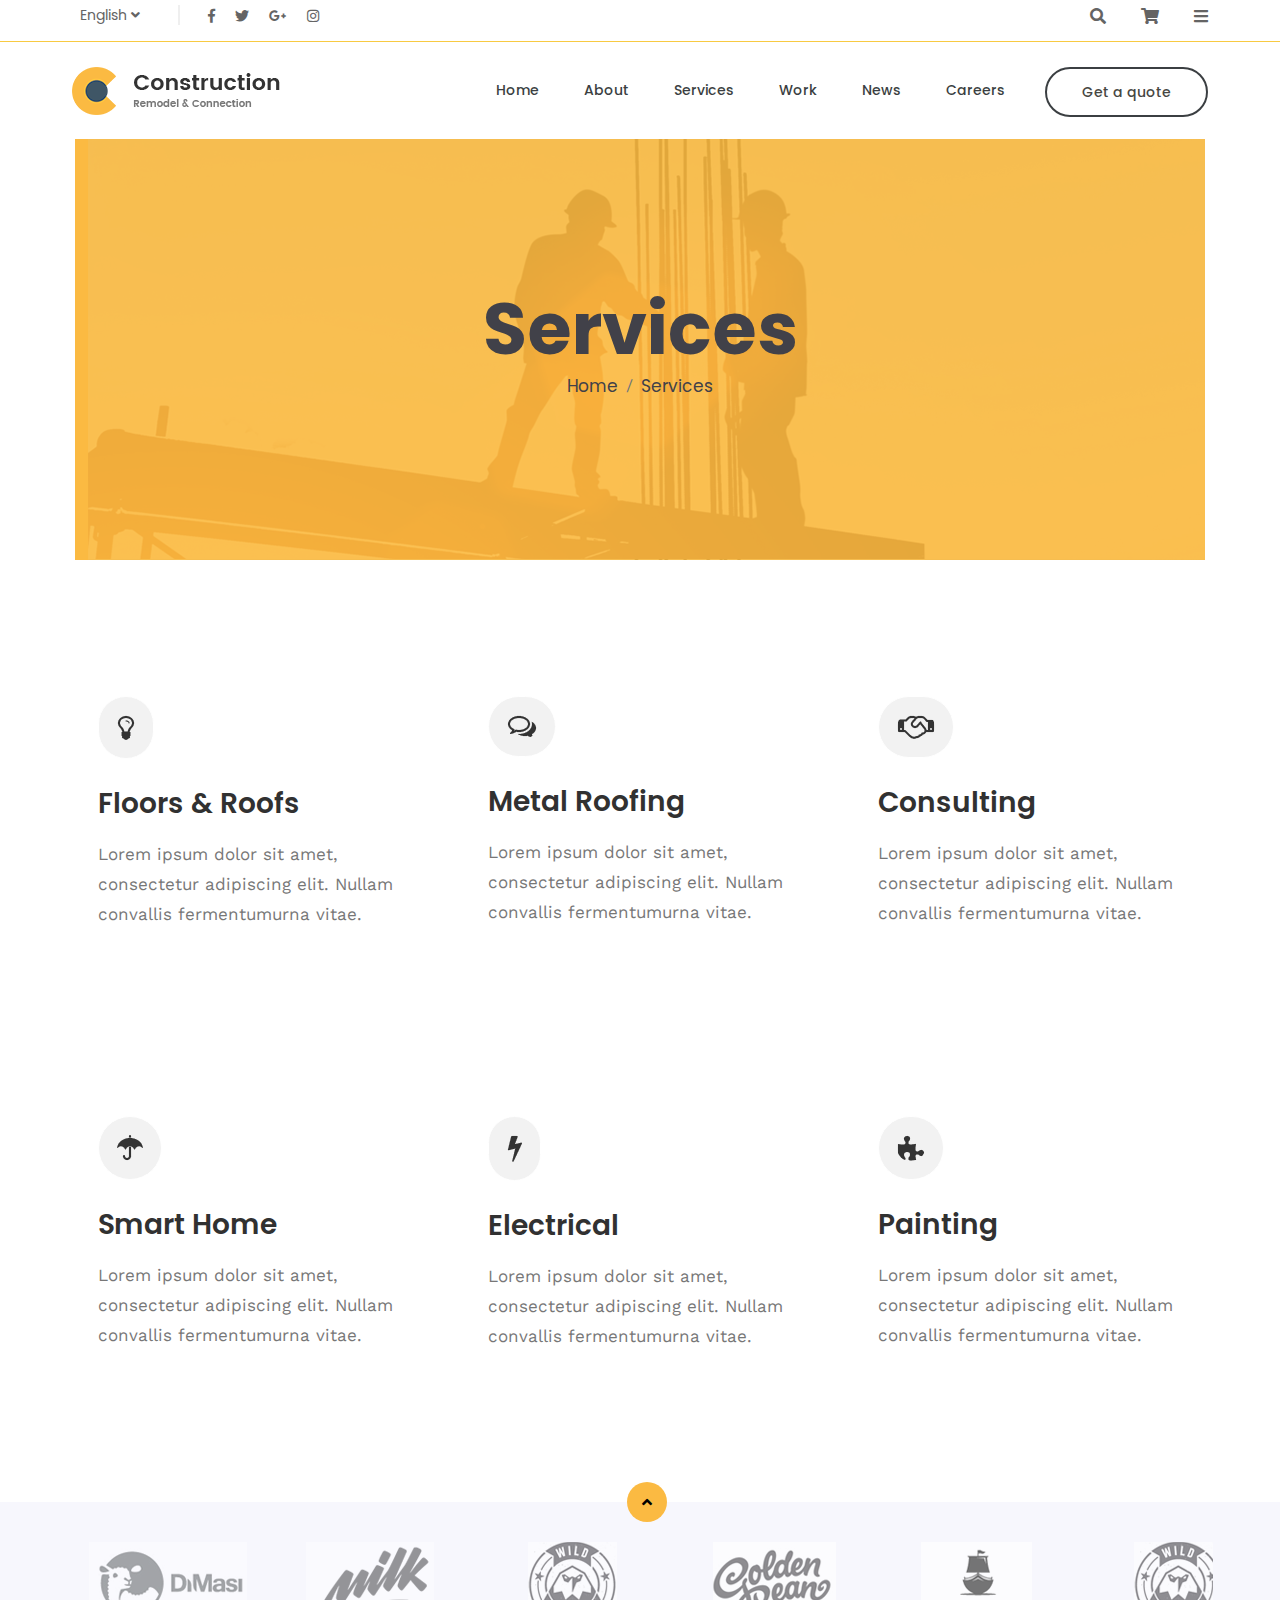
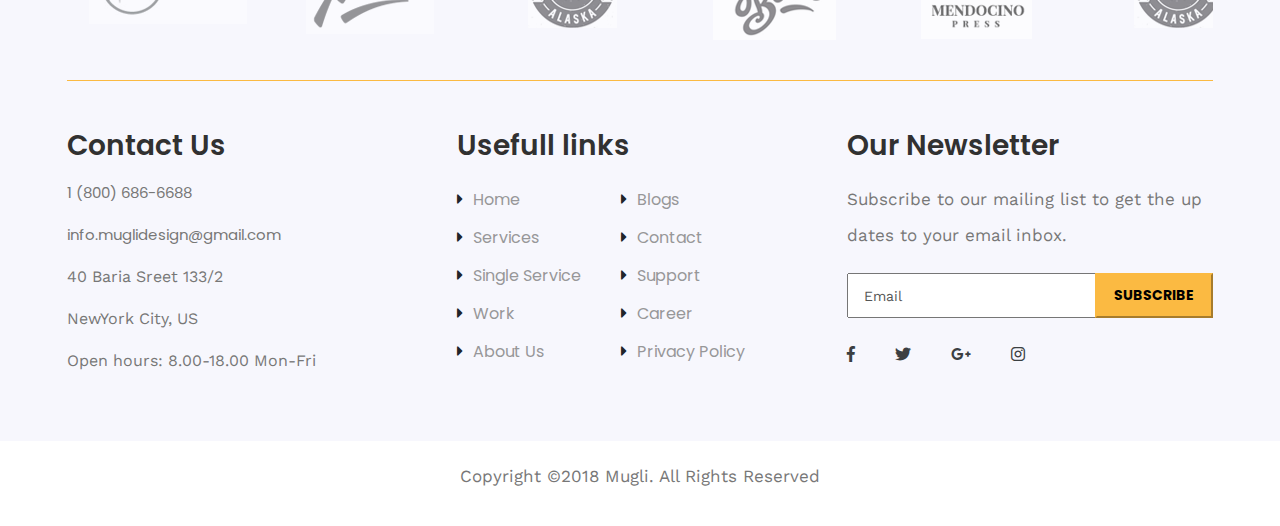
<file: services.html>
<!doctype html>
<html class="no-js" lang="">
    <head>
        <meta charset="utf-8">
        <meta http-equiv="x-ua-compatible" content="ie=edge">
        <title>Services</title>
        <meta name="description" content="">
        <meta name="viewport" content="width=device-width, initial-scale=1">
        <link rel="manifest" href="site.webmanifest">
		<link rel="shortcut icon" type="image/x-icon" href="img/favicon.ico">
        <!-- Place favicon.ico in the root directory -->

		<!-- CSS here -->
        <link rel="stylesheet" href="css/bootstrap.min.css">
        <link rel="stylesheet" href="css/owl.carousel.min.css">
        <link rel="stylesheet" href="css/animate.min.css">
        <link rel="stylesheet" href="css/magnific-popup.css">
        <link rel="stylesheet" href="css/fontawesome-all.min.css">
        <link rel="stylesheet" href="css/meanmenu.css">
        <link rel="stylesheet" href="css/nice-select.css">
        <link rel="stylesheet" href="css/slick.css">
        <link rel="stylesheet" href="css/default.css">
        <link rel="stylesheet" href="css/style.css">
        <link rel="stylesheet" href="css/responsive.css">
    </head>
    <body>
        <!--[if lte IE 9]>
            <p class="browserupgrade">You are using an <strong>outdated</strong> browser. Please <a href="https://browsehappy.com/">upgrade your browser</a> to improve your experience and security.</p>
        <![endif]-->

        <!-- Add your site or application content here -->

       <!--  header start here -->
        <header id="top">
            <div class="header-top-area pl-60 pr-60">
                 <div class="container-fluid">
                    <div class="row">
                        <div class="col-xl-6 col-lg-6 col-md-6 col-6 d-flex align-items-center ">
                            <div class="language f-left">
                               <ul>
                                  <li><a href="#">English <i class="fas fa-angle-down"></i></a>
                                     <ul>
                                        <li><a href="#">English 1</a> </li>
                                        <li><a href="#">English 1</a> </li>
                                        <li><a href="#">English 1</a> </li>
                                        <li><a href="#">English 1</a> </li>
                                        <li><a href="#">English 1</a> </li>
                                     </ul> 
                                  </li>
                               </ul>
                          </div>
                          <div class="social-icon f-left">
                             <a href="#"><i class="fab fa-facebook-f"></i></a>
                             <a href="#"><i class="fab fa-twitter"></i></a>
                             <a href="#"><i class="fab fa-google-plus-g"></i></a>
                             <a href="#"><i class="fab fa-instagram"></i></a>
                          </div>
                        </div>
                        <div class="col-xl-6 col-lg-6 col-md-6 col-6">
                            <div class="header-right f-right">
                                <ul>
                                    <li><a href="#"><i class="fas fa-search"></i></a></li>
                                    <li><a href="cart.html"><i class="fas fa-shopping-cart"></i></a></li>
                                    <li class="info-bar"><a href="#"><i class="fas fa-bars"></i></a></li>
                                </ul>
                            </div>
                        </div>
                    </div>
                 </div>
            </div>
            <div class="extra-info">
                <div class="close-icon">
                    <button><i class="far fa-window-close"></i></button>
                </div> 
                <P>Lorem ipsum dolor sit amet, consectetur adipisicing elit
                    sed do eiusmod tempor incididunt ut labore et dolore
                    magna aliqua. Ut enim ad minim veniam, quis nostrudexe
                    rc itation ullamco laboris nisi ut aliquip ex ea com modo
                    consequat. Duis aute irure.</P>
                    <div class="instagram">
                        <a href="#"> <img src="img/instagram/insta-1.png" alt=""></a>
                        <a href="#"> <img src="img/instagram/insta-2.png" alt=""></a>
                        <a href="#"> <img src="img/instagram/insta-3.png" alt=""></a>
                        <a href="#"> <img src="img/instagram/insta-4.png" alt=""></a>
                        <a href="#"> <img src="img/instagram/insta-5.png" alt=""></a>
                        <a href="#"> <img src="img/instagram/insta-6.png" alt=""></a>
                    </div>
                    <div class="social-icon-right">
                        <a href="#"><i class="fab fa-facebook-f"></i></a>
                        <a href="#"><i class="fab fa-twitter"></i></a>
                        <a href="#"><i class="fab fa-google-plus-g"></i></a>
                        <a href="#"><i class="fab fa-instagram"></i></a>
                     </div>
            </div>
            <div class="header-bottom-area pl-60 pr-60" id="header-sticky">
                <div class="container-fluid">
                    <div class="row align-items-center">
                        <div class="col-xl-3 col-lg-3 col-md-4 col-sm-6 col-6">
                            <div class="logo">
                                <a href="index.html"><img src="img/logo/logo.png" alt=""></a>
                            </div>
                        </div>
                        <div class="col-xl-9 col-lg-9 col-md-8 col-sm-6 col-6">
                            <div class="header-button f-right">
                                 <a href="cart.html">Get a quote</a>
                            </div>
                            <div  class="main-menu f-right">
                                <nav id="mobile-menu">
                                    <ul>
                                        <li><a href="#">Home</a>
                                            <ul class="submenu">
                                                <li><a href="index.html">Home style 1</a></li>
                                                <li><a href="index-2.html">Home style 2</a></li>
                                                <li><a href="index-3.html">Home style 3</a></li>
                                                <li><a href="#">Home style 4</a></li>
                                            </ul>
                                        </li>
                                        <li><a href="about.html">About</a>   
                                            <ul class="submenu">
                                                <li><a href="about.html">About</a></li>
                                                <li><a href="contract.html">Contact</a></li>
                                            </ul>
                                        </li>
                                        <li><a href="services.html">Services</a>
                                            <ul class="submenu">
                                                <li><a href="services.html">Services</a></li>
                                                <li><a href="shop.html">Shop</a></li>
                                                <li><a href="product-details.html">Product-details</a></li> 
                                            </ul>
                                        </li>
                                        <li><a href="work.html">Work</a>
                                            <ul class="submenu">
                                                <li><a href="work.html">Work</a></li>
                                                <li><a href="Work-details.html">Work-details</a></li>
                                            </ul>
                                        </li>
                                        <li><a href="news.html">News</a>
                                            <ul class="submenu">
                                                <li><a href="news.html">News</a></li>
                                                <li><a href="news-blog.html">News-blog</a></li>
                                                <li><a href="news-blog-details.html">News-blog-details</a></li>
                                            </ul>     
                                        </li>
                                        <li><a href="careers.html">Careers</a></li>
                                    </ul>
                                </nav>
                            </div>
                            <div class="mobile-menu"></div>
                        </div> 
                    </div>
                </div>
            </div>
        </header>
       <!-- header end here -->

      <!-- wrapper-box start here -->
        <div class="wrapper-box pl-75 pr-75 mb-100">
            <div class="page-title-area pt-160 pb-160 text-center" style="background-image: url(img/about/about-3.png)">
                <div class="container-fluid">
                    <div class="row">
                        <div class="col-xl-12">
                            <div class="page-title">
                                <h1>Services</h1>
                                <nav aria-label="breadcrumb">
                                    <ol class="breadcrumb justify-content-center">
                                      <li class="breadcrumb-item"><a href="#">Home</a></li>
                                      <li class="breadcrumb-item"><a href="#">Services</a></li>
                                    </ol>
                                </nav>
                            </div>
                        </div>
                    </div>
                </div>
            </div>
        </div>
      <!-- wrapper-box end here-->
        <!-- Services section start here -->
        <section>
            <div class="container">
                <div class="row">
                    <div class="col-xl-4 col-lg-4 col-md-6 col-sm-12 col-12">
                        <div class="services-area mb-100 mr-40">
                            <div class="services-icon mb-30">
                                <a href="#"> <img src="img/services/services-1.png" alt="services-1"></a>
                            </div>
                            <div class="services-content">
                                <h3>Floors & Roofs</h3>
                                <p>Lorem ipsum dolor sit amet, consectetur adipiscing elit. Nullam convallis fermentumurna vitae.</p>
                            </div>
                        </div>
                    </div>
                    <div class="col-xl-4 col-lg-4 col-md-6 col-sm-12 col-12">
                        <div class="services-area mb-100 mr-40">
                            <div class="services-icon mb-30">
                                <a href="#"> <img src="img/services/services-2.png" alt="services-2"></a>
                            </div>
                            <div class="services-content">
                                <h3>Metal Roofing</h3>
                                <p>Lorem ipsum dolor sit amet, consectetur adipiscing elit. Nullam convallis fermentumurna vitae.</p>
                            </div>
                        </div>
                    </div>
                    <div class="col-xl-4 col-lg-4 col-md-6 col-sm-12 col-12">
                        <div class="services-area mb-100 mr-40">
                            <div class="services-icon mb-30">
                                <a href="#"> <img src="img/services/services-3.png" alt="services-3"></a>
                            </div>
                            <div class="services-content">
                                <h3>Consulting</h3>
                                <p>Lorem ipsum dolor sit amet, consectetur adipiscing elit. Nullam convallis fermentumurna vitae.</p>
                            </div>
                        </div>
                    </div>
                    <div class="col-xl-4 col-lg-4 col-md-6 col-sm-12 col-12">
                        <div class="services-area mb-100 mr-40">
                            <div class="services-icon mb-30">
                                <a href="#"> <img src="img/services/services-4.png" alt="services-4"></a>
                            </div>
                            <div class="services-content">
                                <h3>Smart Home</h3>
                                <p>Lorem ipsum dolor sit amet, consectetur adipiscing elit. Nullam convallis fermentumurna vitae.</p>
                            </div>
                        </div>
                    </div>
                    <div class="col-xl-4 col-lg-4 col-md-6 col-sm-12 col-12">
                        <div class="services-area mb-100 mr-40">
                            <div class="services-icon mb-30">
                                <a href="#"> <img src="img/services/services-5.png" alt="services-5"></a>
                            </div>
                            <div class="services-content">
                                <h3>Electrical</h3>
                                <p>Lorem ipsum dolor sit amet, consectetur adipiscing elit. Nullam convallis fermentumurna vitae.</p>
                            </div>
                        </div>
                    </div>
                    <div class="col-xl-4 col-lg-4 col-md-6 col-sm-12 col-12">
                        <div class="services-area mb-100 mr-40">
                            <div class="services-icon mb-30">
                                <a href="#"> <img src="img/services/services-6.png" alt="services-6"></a>
                            </div>
                            <div class="services-content">
                                <h3>Painting</h3>
                                <p>Lorem ipsum dolor sit amet, consectetur adipiscing elit. Nullam convallis fermentumurna vitae.</p>
                            </div>
                        </div>
                    </div>
                </div>
            </div>
        </section>

        <!-- Services section end here -->

        <!-- footer Section start here-->
        <section class="footer footer-brand-area">      
                <div class="top-brand-icon">
                    <a href="#top"><i class="fas fa-angle-up"></i></a>
                </div>
            <div class="container">
                <div class="row">                    
                    <div class="col-xl-12">
                        <div class="footer-brand brand-active d-flex justify-content-center">
                            <div class="brand-single">
                                <img src="img/brand/brand-1.png" alt="img">
                            </div>
                            <div class="brand-single">
                                <img src="img/brand/brand-2.png" alt="img">
                            </div>
                            <div class="brand-single">
                                <img src="img/brand/brand-3.png" alt="img">
                            </div>
                            <div class="brand-single">
                                <img src="img/brand/brand-4.png" alt="img">
                            </div>
                            <div class="brand-single">
                                <img src="img/brand/brand-5.png" alt="img">
                            </div>
                            <div class="brand-single">
                                <img src="img/brand/brand-3.png" alt="img">
                            </div>
                        </div>
                    </div>
                </div>
            </div>
            <div class="container">
                <div class="footer ">
                    <div class="footer-border">
                        <div class="footer-content">
                            <div class="row">
                                <div class="col-xl-4 col-lg-4 col-md-6 mb-30">
                                    <div class="footer-contact">
                                        <h3>Contact Us</h3>
                                        <ul>
                                            <li><a href="#">1 (800) 686-6688</a></li>
                                            <li><a href="#">info.muglidesign@gmail.com</a></li>
                                            <li> 40 Baria Sreet 133/2 </li>
                                            <li> NewYork City, US</li>
                                            <li>Open hours: 8.00-18.00 Mon-Fri</li>
                                        </ul>                                     
                                    </div>
                                 </div>
                                 <div class="col-xl-4 col-lg-4 col-md-6 mb-30">
                                     <div class="footer-about">
                                         <h3>Usefull links</h3>
                                         <div class="About-link d-flex">
                                             <div class="about-first ">
                                               <ul>
                                                <li><i class="fas fa-caret-right"></i><a href="#">Home</a></li>
                                                <li><i class="fas fa-caret-right"></i><a href="#">Services</a></li>
                                                <li><i class="fas fa-caret-right"></i><a href="#">Single Service</a></li>
                                                <li><i class="fas fa-caret-right"></i><a href="#">Work</a></li>
                                                <li><i class="fas fa-caret-right"></i><a href="#">About Us</a></li>
                                               </ul>
                                             </div>
                                             <div class="about-second">
                                                <ul>                                                    
                                                    <li><i class="fas fa-caret-right"></i><a href="#">Blogs</a></li>
                                                    <li><i class="fas fa-caret-right"></i><a href="#">Contact</a></li>
                                                    <li><i class="fas fa-caret-right"></i><a href="#">Support</a></li>
                                                    <li><i class="fas fa-caret-right"></i><a href="#">Career</a></li>
                                                    <li><i class="fas fa-caret-right"></i><a href="#">Privacy Policy</a></li>
                                                </ul>
                                             </div>
                                         </div>
                                     </div>
                                 </div>
                                 <div class="col-xl-4 col-lg-4 col-md-6 mb-30">
                                     <div class="footer-social-link">
                                         <div class="newslatter">
                                             <h3>Our Newsletter</h3>
                                             <p>Subscribe to our mailing list to get the up dates to your email inbox.</p>
                                         </div>   
                                     <div class="newsletter-form">
                                         <form action="#">
                                             <div class="input-single-field">
                                               <input type="text" placeholder="Email" />
                                               <button type="submit" class="newsletter-btn">SUBSCRIBE</button>
                                             </div>  
                                           </form>
                                     </div>    
                                     <div class="newsletter-social-icon">
                                         <a href="#"><i class="fab fa-facebook-f"></i></a>
                                         <a href="#"><i class="fab fa-twitter"></i></a>
                                         <a href="#"><i class="fab fa-google-plus-g"></i></a>
                                         <a href="#"><i class="fab fa-instagram"></i></a>
                                     </div>
                                     </div>
                                 </div>
                            </div>       
                        </div>
                    </div>
                </div>           
            </div>
        </section>
         <!-- footer Section end here-->

         <!-- copyright Section  start here -->
        <div class="container-fluid">
            <div class="footer-copyright-section text-center">
                <p>Copyright ©2018 Mugli. All Rights Reserved</p>
            </div>
        </div>
        <!-- copyright Section end here -->

        
           
      





        <script src="js/vendor/jquery-1.12.4.min.js"></script>
        <script src="js/bootstrap.min.js"></script>
        <script src="js/owl.carousel.min.js"></script>
        <script src="js/isotope.pkgd.min.js"></script>
        <script src="js/one-page-nav-min.js"></script>
        <script src="js/slick.min.js"></script>
        <script src="js/jquery.meanmenu.min.js"></script>
        <script src="js/ajax-form.js"></script>
        <script src="js/waypoints.min.js"></script>
        <script src="js/jquery.counterup.min.js"></script>
        <script src="js/wow.min.js"></script>
        <script src="js/jquery.scrollUp.min.js"></script>
        <script src="js/jquery.nice-select.min.js"></script>
        <script src="js/imagesloaded.pkgd.min.js"></script>
        <script src="js/jquery.magnific-popup.min.js"></script>
        <script src="js/plugins.js"></script>
        <script src="js/main.js"></script>
    </body>
</html>
</file>
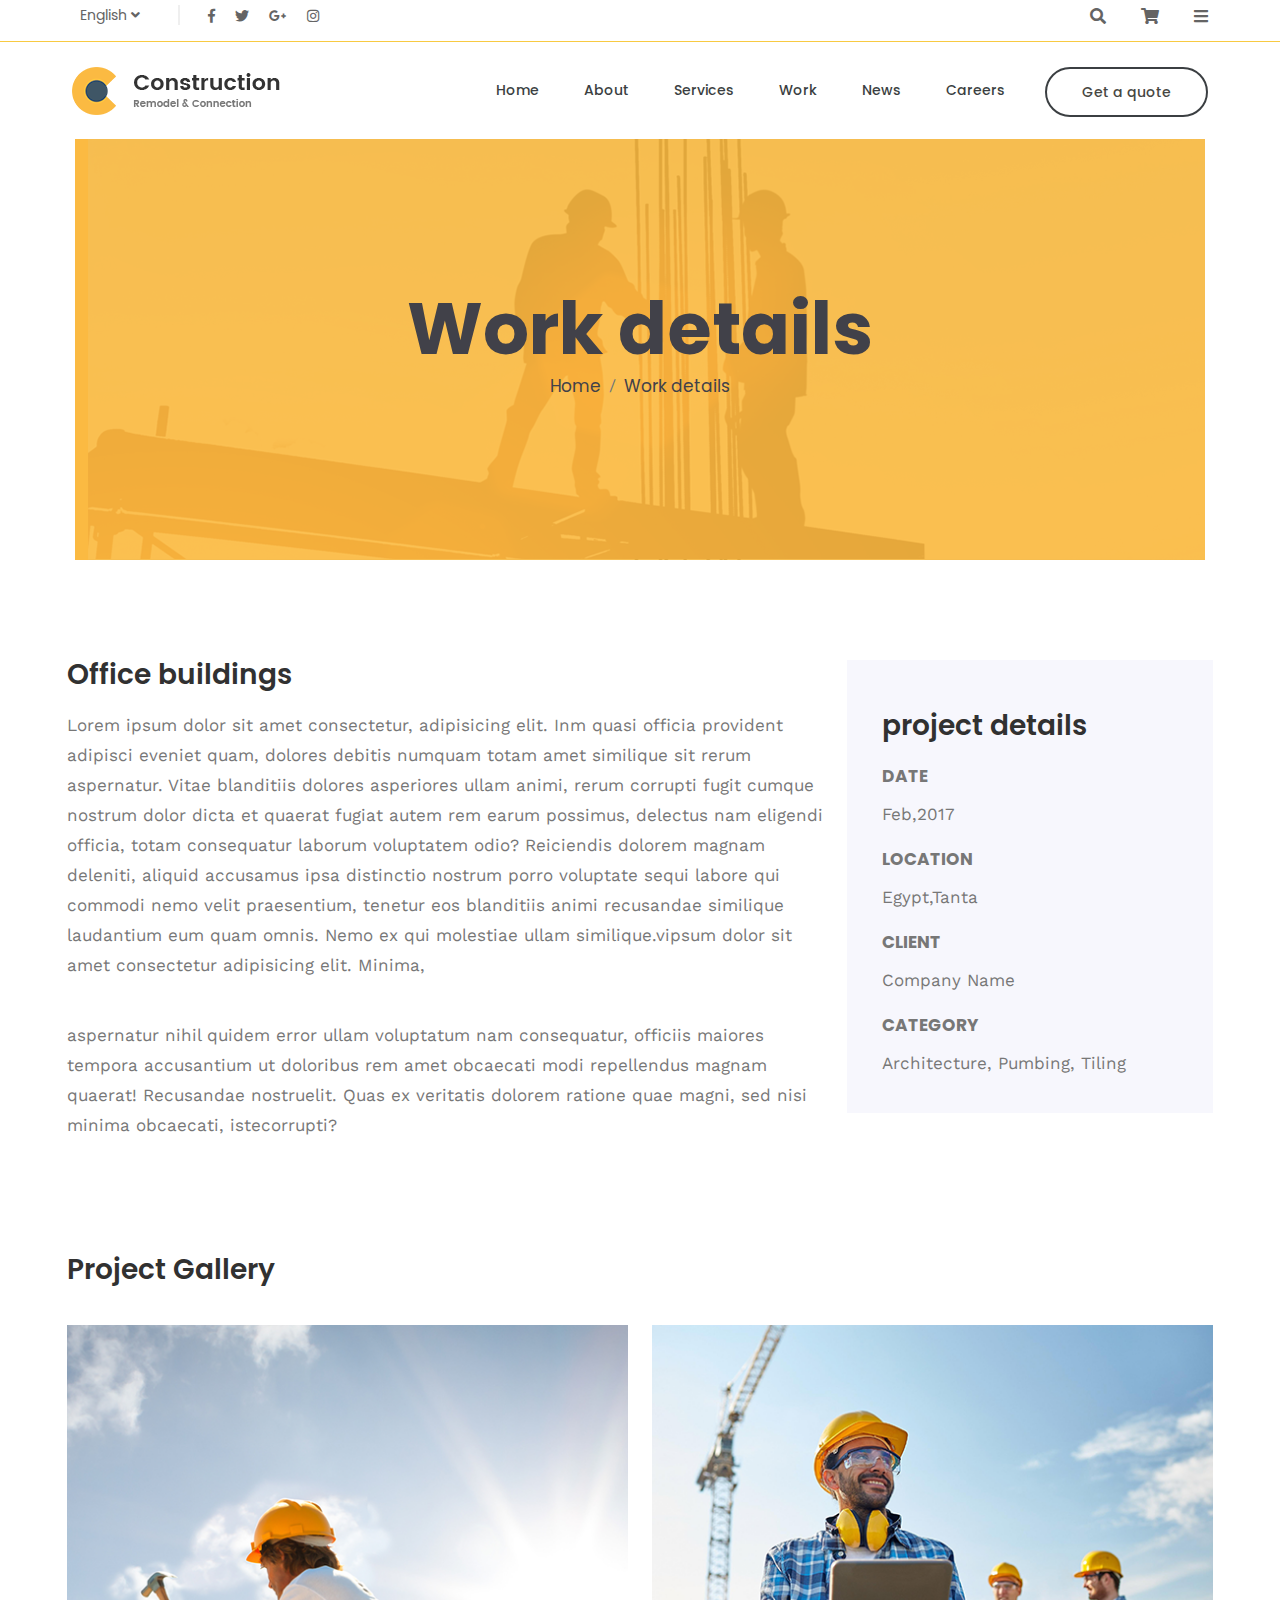
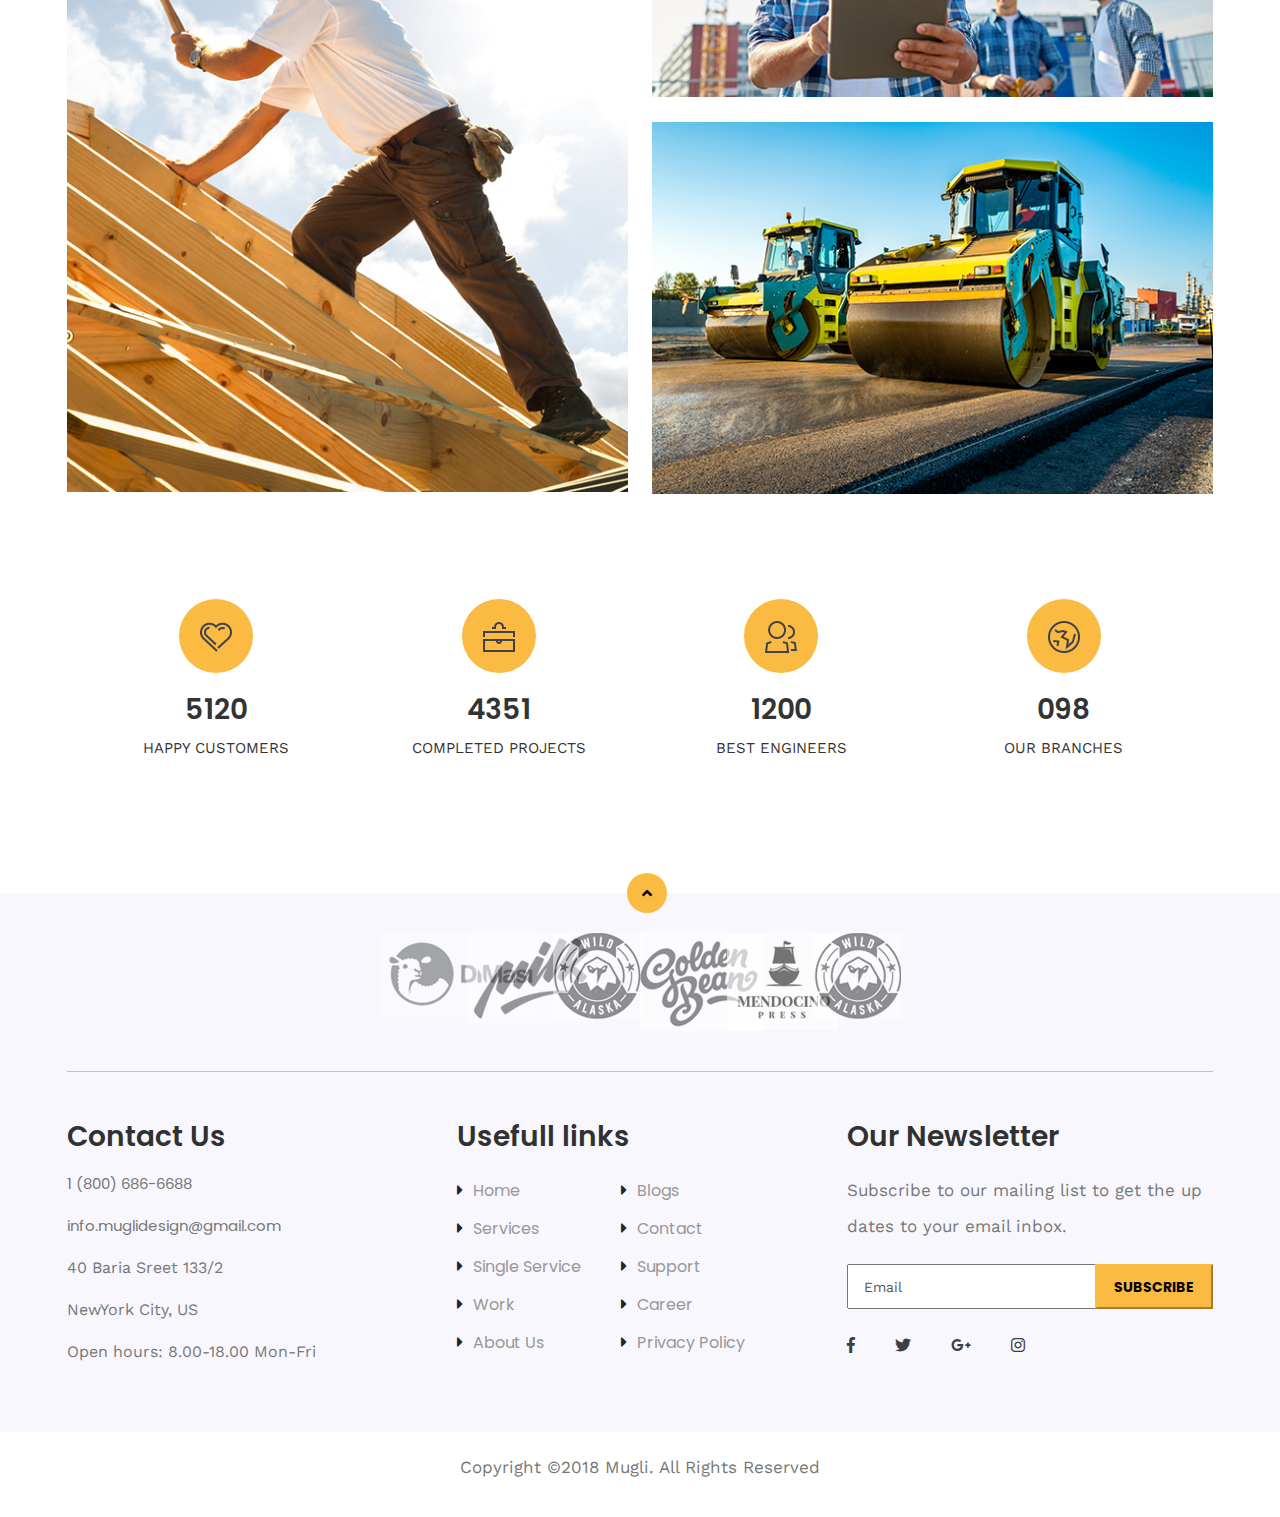
<file: Work-details.html>
<!doctype html>
<html class="no-js" lang="zxx">
    <head>
        <meta charset="utf-8">
        <meta http-equiv="x-ua-compatible" content="ie=edge">
        <title>Work details </title>
        <meta name="description" content="">
        <meta name="viewport" content="width=device-width, initial-scale=1">
        <link rel="manifest" href="site.webmanifest">
		<link rel="shortcut icon" type="image/x-icon" href="img/favicon.ico">
        <!-- Place favicon.ico in the root directory -->

		<!-- CSS here -->
        <link rel="stylesheet" href="css/bootstrap.min.css">
        <link rel="stylesheet" href="css/owl.carousel.min.css">
        <link rel="stylesheet" href="css/animate.min.css">
        <link rel="stylesheet" href="css/magnific-popup.css">
        <link rel="stylesheet" href="css/fontawesome-all.min.css">
        <link rel="stylesheet" href="css/meanmenu.css">
        <link rel="stylesheet" href="css/nice-select.css">
        <link rel="stylesheet" href="css/slick.css">
        <link rel="stylesheet" href="css/default.css">
        <link rel="stylesheet" href="css/style.css">
        <link rel="stylesheet" href="css/responsive.css">
    </head>
    <body>
        <!--[if lte IE 9]>
            <p class="browserupgrade">You are using an <strong>outdated</strong> browser. Please <a href="https://browsehappy.com/">upgrade your browser</a> to improve your experience and security.</p>
        <![endif]-->

        <!-- Add your site or application content here -->

       <!--  header start here -->
        <header id="top">
            <div class="header-top-area pl-60 pr-60">
                 <div class="container-fluid">
                    <div class="row">
                        <div class="col-xl-6 col-lg-6 col-md-6 col-6 d-flex align-items-center ">
                            <div class="language f-left">
                               <ul>
                                  <li><a href="#">English <i class="fas fa-angle-down"></i></a>
                                     <ul>
                                        <li><a href="#">English 1</a> </li>
                                        <li><a href="#">English 1</a> </li>
                                        <li><a href="#">English 1</a> </li>
                                        <li><a href="#">English 1</a> </li>
                                        <li><a href="#">English 1</a> </li>
                                     </ul> 
                                  </li>
                               </ul>
                          </div>
                          <div class="social-icon f-left">
                             <a href="#"><i class="fab fa-facebook-f"></i></a>
                             <a href="#"><i class="fab fa-twitter"></i></a>
                             <a href="#"><i class="fab fa-google-plus-g"></i></a>
                             <a href="#"><i class="fab fa-instagram"></i></a>
                          </div>
                        </div>
                        <div class="col-xl-6 col-lg-6 col-md-6 col-6">
                            <div class="header-right f-right">
                                <ul>
                                    <li><a href="#"><i class="fas fa-search"></i></a></li>
                                    <li><a href="cart.html"><i class="fas fa-shopping-cart"></i></a></li>
                                    <li class="info-bar"><a href="#"><i class="fas fa-bars"></i></a></li>
                                </ul>
                            </div>
                        </div>
                    </div>
                 </div>
            </div>
            <div class="extra-info">
                <div class="close-icon">
                    <button><i class="far fa-window-close"></i></button>
                </div> 
                <P>Lorem ipsum dolor sit amet, consectetur adipisicing elit
                    sed do eiusmod tempor incididunt ut labore et dolore
                    magna aliqua. Ut enim ad minim veniam, quis nostrudexe
                    rc itation ullamco laboris nisi ut aliquip ex ea com modo
                    consequat. Duis aute irure.</P>
                    <div class="instagram">
                        <a href="#"> <img src="img/instagram/insta-1.png" alt=""></a>
                        <a href="#"> <img src="img/instagram/insta-2.png" alt=""></a>
                        <a href="#"> <img src="img/instagram/insta-3.png" alt=""></a>
                        <a href="#"> <img src="img/instagram/insta-4.png" alt=""></a>
                        <a href="#"> <img src="img/instagram/insta-5.png" alt=""></a>
                        <a href="#"> <img src="img/instagram/insta-6.png" alt=""></a>
                    </div>
                    <div class="social-icon-right">
                        <a href="#"><i class="fab fa-facebook-f"></i></a>
                        <a href="#"><i class="fab fa-twitter"></i></a>
                        <a href="#"><i class="fab fa-google-plus-g"></i></a>
                        <a href="#"><i class="fab fa-instagram"></i></a>
                     </div>
            </div>
            <div class="header-bottom-area pl-60 pr-60" id="header-sticky">
                <div class="container-fluid">
                    <div class="row align-items-center">
                        <div class="col-xl-3 col-lg-3 col-md-4 col-sm-6 col-6">
                            <div class="logo">
                                <a href="index.html"><img src="img/logo/logo.png" alt=""></a>
                            </div>
                        </div>
                        <div class="col-xl-9 col-lg-9 col-md-8 col-sm-6 col-6">
                            <div class="header-button f-right">
                                 <a href="cart.html">Get a quote</a>
                            </div>
                            <div  class="main-menu f-right">
                                <nav id="mobile-menu">
                                    <ul>
                                        <li><a href="#">Home</a>
                                            <ul class="submenu">
                                                <li><a href="index.html">Home style 1</a></li>
                                                <li><a href="index-2.html">Home style 2</a></li>
                                                <li><a href="index-3.html">Home style 3</a></li>
                                                <li><a href="#">Home style 4</a></li>
                                            </ul>
                                        </li>
                                        <li><a href="about.html">About</a>   
                                            <ul class="submenu">
                                                <li><a href="about.html">About</a></li>
                                                <li><a href="contract.html">Contact</a></li>
                                            </ul>
                                        </li>
                                        <li><a href="services.html">Services</a>
                                            <ul class="submenu">
                                                <li><a href="services.html">Services</a></li>
                                                <li><a href="shop.html">Shop</a></li>
                                                <li><a href="product-details.html">Product-details</a></li> 
                                            </ul>
                                        </li>
                                        <li><a href="work.html">Work</a>
                                            <ul class="submenu">
                                                <li><a href="work.html">Work</a></li>
                                                <li><a href="Work-details.html">Work-details</a></li>
                                            </ul>
                                        </li>
                                        <li><a href="news.html">News</a>
                                            <ul class="submenu">
                                                <li><a href="news.html">News</a></li>
                                                <li><a href="news-blog.html">News-blog</a></li>
                                                <li><a href="news-blog-details.html">News-blog-details</a></li>
                                            </ul>     
                                        </li>
                                        <li><a href="careers.html">Careers</a></li>
                                    </ul>
                                </nav>
                            </div>
                            <div class="mobile-menu"></div>
                        </div> 
                    </div>
                </div>
            </div>
        </header>
       <!-- header end here -->

      <!-- wrapper-box start here -->
        <div class="wrapper-box pl-75 pr-75">
            <div class="page-title-area pt-160 pb-160 text-center" style="background-image: url(img/about/about-3.png)">
                <div class="container-fluid">
                    <div class="row">
                        <div class="col-xl-12">
                            <div class="page-title">
                                <h1>Work details</h1>
                                <nav aria-label="breadcrumb">
                                    <ol class="breadcrumb justify-content-center">
                                      <li class="breadcrumb-item"><a href="#">Home</a></li>
                                      <li class="breadcrumb-item"><a href="#">Work details</a></li>
                                    </ol>
                                </nav>
                            </div>
                        </div>
                    </div>
                </div>
            </div>
        </div>
      <!-- wrapper-box end here-->
      <!-- Work details area start here -->
            <div class="work-details-area mt-100 mb-100">
                <div class="container">
                    <div class="row">
                        <div class="col-xl-8 col-lg-8 col-md-12 col-sm-12 ">
                            <div class="Office-buildings-ditals">
                                <h3>Office buildings</h3>
                                <p class="mb-40">Lorem ipsum dolor sit amet consectetur, adipisicing elit. Inm quasi officia provident adipisci eveniet quam, dolores debitis numquam totam amet similique sit rerum aspernatur. Vitae blanditiis dolores asperiores ullam animi, rerum corrupti fugit cumque nostrum dolor dicta et quaerat fugiat autem rem earum possimus, delectus nam eligendi officia, totam consequatur laborum voluptatem odio? Reiciendis dolorem magnam deleniti, aliquid accusamus ipsa distinctio nostrum porro voluptate sequi labore qui commodi nemo velit praesentium, tenetur eos blanditiis animi recusandae similique laudantium eum quam omnis. Nemo ex qui molestiae ullam similique.vipsum dolor sit amet consectetur adipisicing elit. Minima, </p>  <p> <span> aspernatur nihil quidem error ullam voluptatum nam consequatur, officiis maiores tempora accusantium ut doloribus rem amet obcaecati modi repellendus magnam quaerat! Recusandae nostruelit. Quas ex veritatis dolorem ratione quae magni, sed nisi minima obcaecati, istecorrupti?</span> </p> 
                            </div>
                        </div>
                        <div class="col-xl-4 col-lg-4 col-md-12 col-sm-12 ">
                            <div class="project-details">
                                <h3>project details</h3>
                                <ul>
                                    <li>
                                        <h6>DATE</h6>
                                        <p>Feb,2017</p>
                                    </li>
                                    <li>
                                        <h6>LOCATION</h6>
                                        <p>Egypt,Tanta</p>
                                    </li>
                                    <li>
                                        <h6>CLIENT </h6>
                                        <p>Company Name</p>
                                    </li>
                                    <li>
                                        <h6>CATEGORY </h6>
                                        <p>Architecture, Pumbing, Tiling</p>
                                    </li>
                                </ul>
                            </div>
                        </div>

                    </div>
                </div>
            </div>
      <!-- Work details area start here -->
      <!-- project gallery start here -->
        <div class="project-gallery-area">
            <div class="container">
                <div class="row">
                    <div class="col-xl-12">
                        <div class="project-gallery-title">
                            <h3>Project Gallery</h3>
                        </div>
                    </div>
                    <div class="col-xl-6  col-md-12 col-sm-12">
                        <div class="project-gallery-right mb-25">
                            <img src="img/work-details/work-details-1.png" alt="work-details">
                        </div>
                    </div>
                    <div class="col-xl-6  col-md-12 col-sm-12">
                        <div class="project-gallery-left">
                            <img src="img/work-details/work-details-2.png" alt="work-details">
                            <img src="img/work-details/work-details-3.png" alt="work-details">
                        </div>
                    </div>

                </div>
            </div>
        </div>

      <!-- project gallery end here -->

         <!-- counter area Start Here  -->
         <section class="counter-area container-box">
            <div class="counter-bg pt-80 pb-100" >
                <div class="container">
                <div class="row">
                     <div class="col-xl-3 col-lg-6 col-md-6">
                         <div class="counter__item mb-30">
                             <div class="counter__icon counter-icon-2">
                                 <img src="img/counter/counter-icon-1-1.png" alt="counter icon">
                             </div>
                             <div class="counter__content">
                                 <h2 class="counter">5120</h2>
                                 <p>happy customers</p>
                             </div>
                         </div>
                     </div>
                     <div class="col-xl-3 col-lg-6 col-md-6">
                         <div class="counter__item mb-30">
                             <div class="counter__icon counter-icon-2">
                                 <img src="img/counter/counter-icon-1-2.png" alt="counter icon">
                             </div>
                             <div class="counter__content">
                                 <h2 class="counter">4351</h2>
                                 <p>completed projects</p>
                             </div>
                         </div>
                     </div>
                     <div class="col-xl-3 col-lg-6 col-md-6">
                         <div class="counter__item mb-30">
                             <div class="counter__icon counter-icon-2">
                                 <img src="img/counter/counter-icon-1-3.png" alt="counter icon">
                             </div>
                             <div class="counter__content">
                                 <h2 class="counter">1200</h2>
                                 <p>best engineers</p>
                             </div>
                         </div>
                     </div>
                     <div class="col-xl-3 col-lg-6 col-md-6">
                         <div class="counter__item mb-30">
                             <div class="counter__icon counter-icon-2 ">
                                 <img src="img/counter/counter-icon-1-4.png" alt="counter icon">
                             </div>
                             <div class="counter__content">
                                 <h2 class="counter">098</h2>
                                 <p>our branches</p>
                             </div>
                         </div>
                     </div>
                 </div>
             </div>
            </div>
         </section>
         <!-- counter area End Here  -->

        <!-- footer Section start here-->
        <section class="footer footer-brand-area">      
                <div class="top-brand-icon">
                    <a href="#top"><i class="fas fa-angle-up"></i></a>
                </div>
            <div class="container">
                <div class="row">                    
                    <div class="col-xl-12">
                        <div class="footer-brand brand-active d-flex justify-content-center">
                            <div class="brand-single">
                                <img src="img/brand/brand-1.png" alt="img">
                            </div>
                            <div class="brand-single">
                                <img src="img/brand/brand-2.png" alt="img">
                            </div>
                            <div class="brand-single">
                                <img src="img/brand/brand-3.png" alt="img">
                            </div>
                            <div class="brand-single">
                                <img src="img/brand/brand-4.png" alt="img">
                            </div>
                            <div class="brand-single">
                                <img src="img/brand/brand-5.png" alt="img">
                            </div>
                            <div class="brand-single">
                                <img src="img/brand/brand-3.png" alt="img">
                            </div>
                        </div>
                    </div>
                </div>
            </div>
            <div class="container">
                <div class="footer ">
                    <div class="footer-border">
                        <div class="footer-content">
                            <div class="row">
                                <div class="col-xl-4 col-lg-4 col-md-6 mb-30">
                                    <div class="footer-contact">
                                        <h3>Contact Us</h3>
                                        <ul>
                                            <li><a href="#">1 (800) 686-6688</a></li>
                                            <li><a href="#">info.muglidesign@gmail.com</a></li>
                                            <li> 40 Baria Sreet 133/2 </li>
                                            <li> NewYork City, US</li>
                                            <li>Open hours: 8.00-18.00 Mon-Fri</li>
                                        </ul>                                     
                                    </div>
                                 </div>
                                 <div class="col-xl-4 col-lg-4 col-md-6 mb-30">
                                     <div class="footer-about">
                                         <h3>Usefull links</h3>
                                         <div class="About-link d-flex">
                                             <div class="about-first ">
                                               <ul>
                                                <li><i class="fas fa-caret-right"></i><a href="#">Home</a></li>
                                                <li><i class="fas fa-caret-right"></i><a href="#">Services</a></li>
                                                <li><i class="fas fa-caret-right"></i><a href="#">Single Service</a></li>
                                                <li><i class="fas fa-caret-right"></i><a href="#">Work</a></li>
                                                <li><i class="fas fa-caret-right"></i><a href="#">About Us</a></li>
                                               </ul>
                                             </div>
                                             <div class="about-second">
                                                <ul>                                                    
                                                    <li><i class="fas fa-caret-right"></i><a href="#">Blogs</a></li>
                                                    <li><i class="fas fa-caret-right"></i><a href="#">Contact</a></li>
                                                    <li><i class="fas fa-caret-right"></i><a href="#">Support</a></li>
                                                    <li><i class="fas fa-caret-right"></i><a href="#">Career</a></li>
                                                    <li><i class="fas fa-caret-right"></i><a href="#">Privacy Policy</a></li>
                                                </ul>
                                             </div>
                                         </div>
                                     </div>
                                 </div>
                                 <div class="col-xl-4 col-lg-4 col-md-6 mb-30">
                                     <div class="footer-social-link">
                                         <div class="newslatter">
                                             <h3>Our Newsletter</h3>
                                             <p>Subscribe to our mailing list to get the up dates to your email inbox.</p>
                                         </div>   
                                     <div class="newsletter-form">
                                         <form action="#">
                                             <div class="input-single-field">
                                               <input type="text" placeholder="Email" />
                                               <button type="submit" class="newsletter-btn">SUBSCRIBE</button>
                                             </div>  
                                           </form>
                                     </div>    
                                     <div class="newsletter-social-icon">
                                         <a href="#"><i class="fab fa-facebook-f"></i></a>
                                         <a href="#"><i class="fab fa-twitter"></i></a>
                                         <a href="#"><i class="fab fa-google-plus-g"></i></a>
                                         <a href="#"><i class="fab fa-instagram"></i></a>
                                     </div>
                                     </div>
                                 </div>
                            </div>       
                        </div>
                    </div>
                </div>           
            </div>
        </section>
         <!-- footer Section end here-->

         <!-- copyright Section  start here -->
        <div class="container-fluid">
            <div class="footer-copyright-section text-center">
                <p>Copyright ©2018 Mugli. All Rights Reserved</p>
            </div>
        </div>
        <!-- copyright Section end here -->

        
           
      





        <script src="js/vendor/jquery-1.12.4.min.js"></script>
        <script src="js/bootstrap.min.js"></script>
        <script src="js/owl.carousel.min.js"></script>
        <script src="js/isotope.pkgd.min.js"></script>
        <script src="js/one-page-nav-min.js"></script>
        <script src="js/slick.min.js"></script>
        <script src="js/jquery.meanmenu.min.js"></script>
        <script src="js/ajax-form.js"></script>
        <script src="js/waypoints.min.js"></script>
        <script src="js/jquery.counterup.min.js"></script>
        <script src="js/jquery.nice-select.min.js"></script>
        <script src="js/wow.min.js"></script>
        <script src="js/jquery.scrollUp.min.js"></script>
        <script src="js/imagesloaded.pkgd.min.js"></script>
        <script src="js/jquery.magnific-popup.min.js"></script>
        <script src="js/plugins.js"></script>
        <script src="js/main.js"></script>
    </body>
</html>
</file>
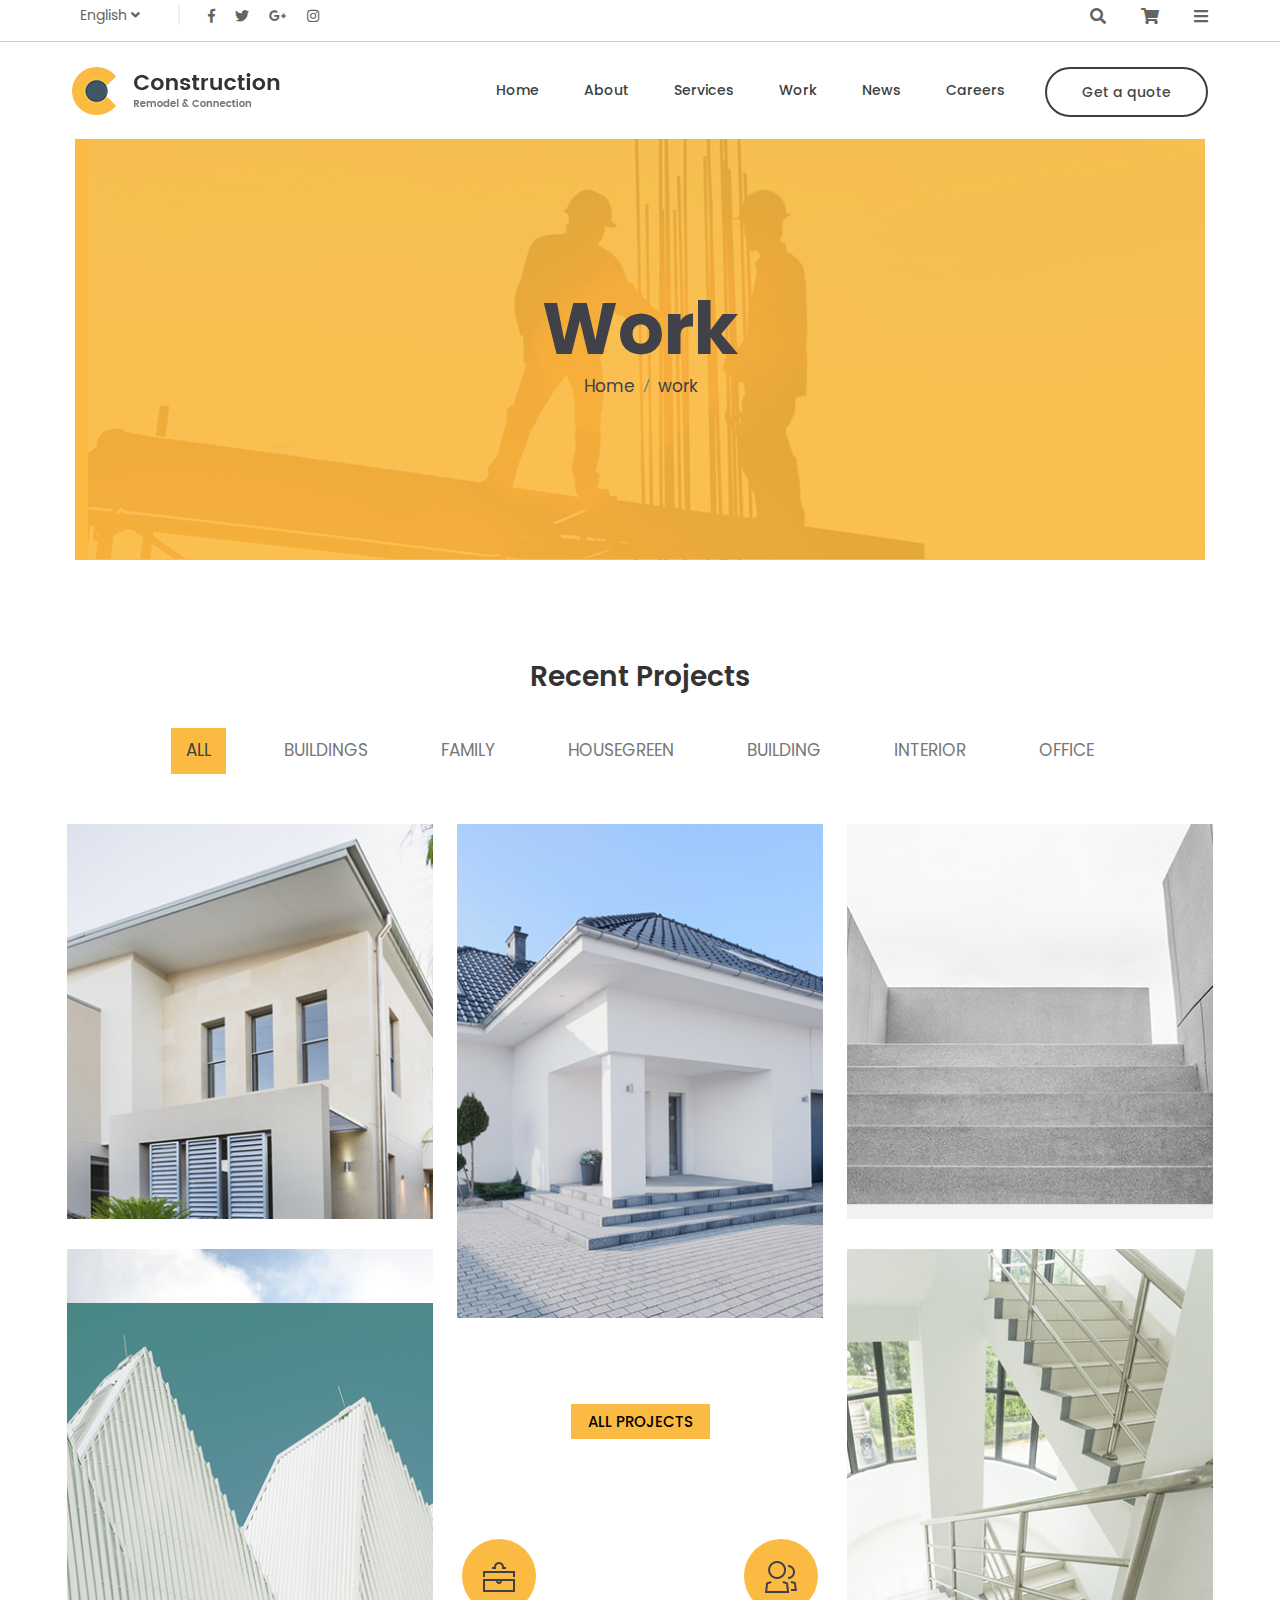
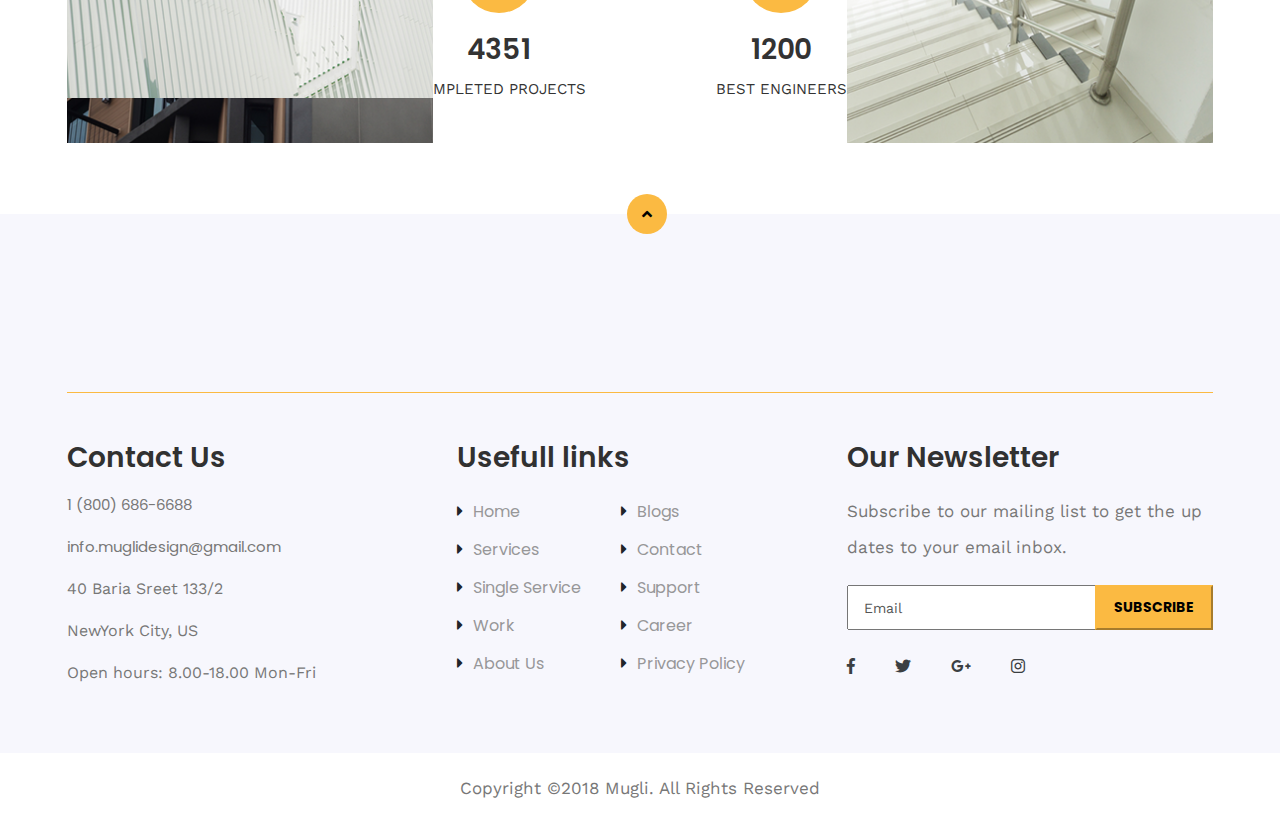
<file: work.html>
<!doctype html>
<html class="no-js" lang="">
    <head>
        <meta charset="utf-8">
        <meta http-equiv="x-ua-compatible" content="ie=edge">
        <title>Work </title>
        <meta name="description" content="">
        <meta name="viewport" content="width=device-width, initial-scale=1">
        <link rel="manifest" href="site.webmanifest">
		<link rel="shortcut icon" type="image/x-icon" href="img/favicon.ico">
        <!-- Place favicon.ico in the root directory -->

		<!-- CSS here -->
        <link rel="stylesheet" href="css/bootstrap.min.css">
        <link rel="stylesheet" href="css/owl.carousel.min.css">
        <link rel="stylesheet" href="css/animate.min.css">
        <link rel="stylesheet" href="css/magnific-popup.css">
        <link rel="stylesheet" href="css/fontawesome-all.min.css">
        <link rel="stylesheet" href="css/meanmenu.css">
        <link rel="stylesheet" href="css/nice-select.css">
        <link rel="stylesheet" href="css/slick.css">
        <link rel="stylesheet" href="css/default.css">
        <link rel="stylesheet" href="css/style.css">
        <link rel="stylesheet" href="css/responsive.css">
    </head>
    <body>
        <!--[if lte IE 9]>
            <p class="browserupgrade">You are using an <strong>outdated</strong> browser. Please <a href="https://browsehappy.com/">upgrade your browser</a> to improve your experience and security.</p>
        <![endif]-->

        <!-- Add your site or application content here -->

       <!--  header start here -->
        <header id="top">
            <div class="header-top-area pl-60 pr-60">
                 <div class="container-fluid">
                    <div class="row">
                        <div class="col-xl-6 col-lg-6 col-md-6 col-6 d-flex align-items-center ">
                            <div class="language f-left">
                               <ul>
                                  <li><a href="#">English <i class="fas fa-angle-down"></i></a>
                                     <ul>
                                        <li><a href="#">English 1</a> </li>
                                        <li><a href="#">English 1</a> </li>
                                        <li><a href="#">English 1</a> </li>
                                        <li><a href="#">English 1</a> </li>
                                        <li><a href="#">English 1</a> </li>
                                     </ul> 
                                  </li>
                               </ul>
                          </div>
                          <div class="social-icon f-left">
                             <a href="#"><i class="fab fa-facebook-f"></i></a>
                             <a href="#"><i class="fab fa-twitter"></i></a>
                             <a href="#"><i class="fab fa-google-plus-g"></i></a>
                             <a href="#"><i class="fab fa-instagram"></i></a>
                          </div>
                        </div>
                        <div class="col-xl-6 col-lg-6 col-md-6 col-6">
                            <div class="header-right f-right">
                                <ul>
                                    <li><a href="#"><i class="fas fa-search"></i></a></li>
                                    <li><a href="cart.html"><i class="fas fa-shopping-cart"></i></a></li>
                                    <li class="info-bar"><a href="#"><i class="fas fa-bars"></i></a></li>
                                </ul>
                            </div>
                        </div>
                    </div>
                 </div>
            </div>
            <div class="extra-info">
                <div class="close-icon">
                    <button><i class="far fa-window-close"></i></button>
                </div> 
                <P>Lorem ipsum dolor sit amet, consectetur adipisicing elit
                    sed do eiusmod tempor incididunt ut labore et dolore
                    magna aliqua. Ut enim ad minim veniam, quis nostrudexe
                    rc itation ullamco laboris nisi ut aliquip ex ea com modo
                    consequat. Duis aute irure.</P>
                    <div class="instagram">
                        <a href="#"> <img src="img/instagram/insta-1.png" alt=""></a>
                        <a href="#"> <img src="img/instagram/insta-2.png" alt=""></a>
                        <a href="#"> <img src="img/instagram/insta-3.png" alt=""></a>
                        <a href="#"> <img src="img/instagram/insta-4.png" alt=""></a>
                        <a href="#"> <img src="img/instagram/insta-5.png" alt=""></a>
                        <a href="#"> <img src="img/instagram/insta-6.png" alt=""></a>
                    </div>
                    <div class="social-icon-right">
                        <a href="#"><i class="fab fa-facebook-f"></i></a>
                        <a href="#"><i class="fab fa-twitter"></i></a>
                        <a href="#"><i class="fab fa-google-plus-g"></i></a>
                        <a href="#"><i class="fab fa-instagram"></i></a>
                     </div>
            </div>
            <div class="header-bottom-area pl-60 pr-60" id="header-sticky" >
                <div class="container-fluid">
                    <div class="row align-items-center">
                        <div class="col-xl-3 col-lg-3 col-md-4 col-sm-6 col-6">
                            <div class="logo">
                                <a href="index.html"><img src="img/logo/logo.png" alt=""></a>
                            </div>
                        </div>
                        <div class="col-xl-9 col-lg-9 col-md-8 col-sm-6 col-6">
                            <div class="header-button f-right">
                                 <a href="cart.html">Get a quote</a>
                            </div>
                            <div class="main-menu f-right">
                                <nav id="mobile-menu">
                                    <ul>
                                        <li><a href="#">Home</a>
                                            <ul class="submenu">
                                                <li><a href="index.html">Home style 1</a></li>
                                                <li><a href="index-2.html">Home style 2</a></li>
                                                <li><a href="index-3.html">Home style 3</a></li>
                                                <li><a href="#">Home style 4</a></li>
                                            </ul>
                                        </li>
                                        <li><a href="about.html">About</a>   
                                            <ul class="submenu">
                                                <li><a href="about.html">About</a></li>
                                                <li><a href="contract.html">Contact</a></li>
                                            </ul>
                                        </li>
                                        <li><a href="services.html">Services</a>
                                            <ul class="submenu">
                                                <li><a href="services.html">Services</a></li>
                                                <li><a href="shop.html">Shop</a></li>
                                                <li><a href="product-details.html">Product-details</a></li> 
                                            </ul>
                                        </li>
                                        <li><a href="work.html">Work</a>
                                            <ul class="submenu">
                                                <li><a href="work.html">Work</a></li>
                                                <li><a href="Work-details.html">Work-details</a></li>
                                            </ul>
                                        </li>
                                        <li><a href="news.html">News</a>
                                            <ul class="submenu">
                                                <li><a href="news.html">News</a></li>
                                                <li><a href="news-blog.html">News-blog</a></li>
                                                <li><a href="news-blog-details.html">News-blog-details</a></li>
                                            </ul>     
                                        </li>
                                        <li><a href="careers.html">Careers</a></li>
                                    </ul>
                                </nav>
                            </div>
                            <div class="mobile-menu"></div>
                        </div> 
                    </div>
                </div>
            </div>
        </header>
       <!-- header end here -->

      <!-- wrapper-box start here -->
        <div class="wrapper-box pl-75 pr-75">
            <div class="page-title-area pt-160 pb-160 text-center" style="background-image: url(img/about/about-3.png)">
                <div class="container-fluid">
                    <div class="row">
                        <div class="col-xl-12">
                            <div class="page-title">
                                <h1>Work</h1>
                                <nav aria-label="breadcrumb">
                                    <ol class="breadcrumb justify-content-center">
                                      <li class="breadcrumb-item"><a href="#">Home</a></li>
                                      <li class="breadcrumb-item"><a href="#">work</a></li>
                                    </ol>
                                </nav>
                            </div>
                        </div>
                    </div>
                </div>
            </div>
        </div>
      <!-- wrapper-box end here-->
             <!-- Isotop Area Start here  -->
         <section class="portfolio__area pt-100 pb-100">
            <div class="container">       
                <div class="portfolio__menu-area">
                 <h2>Recent Projects</h2>
                    <div class="portfolio__menu">
                        <button class="active" data-filter="*">ALL</button>
                        <button data-filter=".c1">BUILDINGS </button>
                        <button data-filter=".c2">FAMILY </button>
                        <button data-filter=".c3">HOUSEGREEN</button>
                        <button data-filter=".c4">BUILDING</button>
                        <button data-filter=".c5">INTERIOR</button>
                        <button data-filter=".c6">OFFICE</button>
                    </div>
                </div>
                <div class="row grid">
                    <div class="col-xl-4 col-lg-4 col-md-6 grid-item c4 c1 c2 mb-30">
                        <div class="portfolio__item ">
                            <div class="portfolio__img img-100">
                                <img src="img/project/porject-1.png" alt="portfolio__img">
                            </div>
                            <div class="portfolio__content">
                                <a href="img/project/porject-1.png"><i class="fas fa-plus"></i></a>
                                <h4>Aplumber Repairs Pipes</h4>
                                <p>Buildings, Office</p>
                            </div>
                        </div>
                    </div>             
                     <div class="col-xl-4 col-lg-4 col-md-6 grid-item c3 c6 c4 mb-30">
                        <div class="portfolio__item ">
                            <div class="portfolio__img img-100">
                                <img src="img/project/porject-2.png" alt="portfolio__img">
                            </div>
                            <div class="portfolio__content">
                                <a href="img/project/porject-1.png"><i class="fas fa-plus"></i></a>
                                <h4>Aplumber Repairs Pipes</h4>
                                <p>Buildings, Office</p>
                            </div>
                        </div>
                    </div>      
                     <div class="col-xl-4 col-lg-4 col-md-6 grid-item c4 c5 c1 c3 mb-30">
                        <div class="portfolio__item ">
                            <div class="portfolio__img img-100">
                                <img src="img/project/porject-3.png" alt="portfolio__img">
                            </div>
                            <div class="portfolio__content">
                                <a href="img/project/porject-1.png"><i class="fas fa-plus"></i></a>
                                <h4>Aplumber Repairs Pipes</h4>
                                <p>Buildings, Office</p>
                            </div>
                        </div>
                    </div>          
                     <div class="col-xl-4 col-lg-4 col-md-6 grid-item c2 c1 c6 c3 mb-30">
                        <div class="portfolio__item ">
                            <div class="portfolio__img img-100">
                                <img src="img/project/porject-4.png" alt="portfolio__img">
                            </div>
                            <div class="portfolio__content">
                                <a href="img/project/porject-1.png"><i class="fas fa-plus"></i></a>
                                <h4>Aplumber Repairs Pipes</h4>
                                <p>Buildings, Office</p>
                            </div>
                        </div>
                    </div>           
                     <div class="col-xl-4 col-lg-4 col-md-6 grid-item c2 c1 c3 c4 mb-30">
                        <div class="portfolio__item ">
                            <div class="portfolio__img img-100">
                                <img src="img/project/porject-6.png" alt="portfolio__img">
                            </div>
                            <div class="portfolio__content">
                                <a href="img/project/porject-1.png"><i class="fas fa-plus"></i></a>
                                <h4>Aplumber Repairs Pipes</h4>
                                <p>Buildings, Office</p>
                            </div>
                        </div>
                    </div>       
                     <div class="col-xl-4 col-lg-4 col-md-6 grid-item c3 c5 c6 c4 mb-30">
                        <div class="portfolio__item ">
                            <div class="portfolio__img img-100">
                                <img src="img/project/porject-5.png" alt="portfolio__img">
                            </div>
                            <div class="portfolio__content">
                                <a href="img/project/porject-1.png"><i class="fas fa-plus"></i></a>
                                <h4>Aplumber Repairs Pipes</h4>
                                <p>Buildings, Office</p>
                            </div>
                        </div>
                    </div>             
                 </div>
                 <div class="portfolio-btn">
                     <a href="#" class="my-btn">ALL PROJECTS</a>
                 </div>
            </div>
         </section>
         <!-- Isotop Area End here  -->

 
    
         <!-- counter area Start Here  -->
         <section class="counter-area container-box">
            <div class="counter-bg pb-80" >
                <div class="container">
                <div class="row">
                     <div class="col-xl-3 col-lg-6 col-md-6">
                         <div class="counter__item mb-30">
                             <div class="counter__icon counter-icon-2">
                                 <img src="img/counter/counter-icon-1-1.png" alt="counter icon">
                             </div>
                             <div class="counter__content">
                                 <h2 class="counter">5120</h2>
                                 <p>happy customers</p>
                             </div>
                         </div>
                     </div>
                     <div class="col-xl-3 col-lg-6 col-md-6">
                         <div class="counter__item mb-30">
                             <div class="counter__icon counter-icon-2">
                                 <img src="img/counter/counter-icon-1-2.png" alt="counter icon">
                             </div>
                             <div class="counter__content">
                                 <h2 class="counter">4351</h2>
                                 <p>completed projects</p>
                             </div>
                         </div>
                     </div>
                     <div class="col-xl-3 col-lg-6 col-md-6">
                         <div class="counter__item mb-30">
                             <div class="counter__icon counter-icon-2">
                                 <img src="img/counter/counter-icon-1-3.png" alt="counter icon">
                             </div>
                             <div class="counter__content">
                                 <h2 class="counter">1200</h2>
                                 <p>best engineers</p>
                             </div>
                         </div>
                     </div>
                     <div class="col-xl-3 col-lg-6 col-md-6">
                         <div class="counter__item mb-30">
                             <div class="counter__icon counter-icon-2 ">
                                 <img src="img/counter/counter-icon-1-4.png" alt="counter icon">
                             </div>
                             <div class="counter__content">
                                 <h2 class="counter">098</h2>
                                 <p>our branches</p>
                             </div>
                         </div>
                     </div>
                 </div>
             </div>
            </div>
         </section>
         <!-- counter area End Here  -->

        <!-- footer Section start here-->
        <section class="footer footer-brand-area">      
                <div class="top-brand-icon">
                    <a href="#top"><i class="fas fa-angle-up"></i></a>
                </div>
            <div class="container">
                <div class="row">                    
                    <div class="col-xl-12">
                        <div class="footer-brand brand-active d-flex justify-content-center">
                            <div class="brand-single">
                                <img src="img/brand/brand-1.png" alt="img">
                            </div>
                            <div class="brand-single">
                                <img src="img/brand/brand-2.png" alt="img">
                            </div>
                            <div class="brand-single">
                                <img src="img/brand/brand-3.png" alt="img">
                            </div>
                            <div class="brand-single">
                                <img src="img/brand/brand-4.png" alt="img">
                            </div>
                            <div class="brand-single">
                                <img src="img/brand/brand-5.png" alt="img">
                            </div>
                            <div class="brand-single">
                                <img src="img/brand/brand-3.png" alt="img">
                            </div>
                        </div>
                    </div>
                </div>
            </div>
            <div class="container">
                <div class="footer ">
                    <div class="footer-border">
                        <div class="footer-content">
                            <div class="row">
                                <div class="col-xl-4 col-lg-4 col-md-6 mb-30">
                                    <div class="footer-contact">
                                        <h3>Contact Us</h3>
                                        <ul>
                                            <li><a href="#">1 (800) 686-6688</a></li>
                                            <li><a href="#">info.muglidesign@gmail.com</a></li>
                                            <li> 40 Baria Sreet 133/2 </li>
                                            <li> NewYork City, US</li>
                                            <li>Open hours: 8.00-18.00 Mon-Fri</li>
                                        </ul>                                     
                                    </div>
                                 </div>
                                 <div class="col-xl-4 col-lg-4 col-md-6 mb-30">
                                     <div class="footer-about">
                                         <h3>Usefull links</h3>
                                         <div class="About-link d-flex">
                                             <div class="about-first ">
                                               <ul>
                                                <li><i class="fas fa-caret-right"></i><a href="#">Home</a></li>
                                                <li><i class="fas fa-caret-right"></i><a href="#">Services</a></li>
                                                <li><i class="fas fa-caret-right"></i><a href="#">Single Service</a></li>
                                                <li><i class="fas fa-caret-right"></i><a href="#">Work</a></li>
                                                <li><i class="fas fa-caret-right"></i><a href="#">About Us</a></li>
                                               </ul>
                                             </div>
                                             <div class="about-second">
                                                <ul>                                                    
                                                    <li><i class="fas fa-caret-right"></i><a href="#">Blogs</a></li>
                                                    <li><i class="fas fa-caret-right"></i><a href="#">Contact</a></li>
                                                    <li><i class="fas fa-caret-right"></i><a href="#">Support</a></li>
                                                    <li><i class="fas fa-caret-right"></i><a href="#">Career</a></li>
                                                    <li><i class="fas fa-caret-right"></i><a href="#">Privacy Policy</a></li>
                                                </ul>
                                             </div>
                                         </div>
                                     </div>
                                 </div>
                                 <div class="col-xl-4 col-lg-4 col-md-6 mb-30">
                                     <div class="footer-social-link">
                                         <div class="newslatter">
                                             <h3>Our Newsletter</h3>
                                             <p>Subscribe to our mailing list to get the up dates to your email inbox.</p>
                                         </div>   
                                     <div class="newsletter-form">
                                         <form action="#">
                                             <div class="input-single-field">
                                               <input type="text" placeholder="Email" />
                                               <button type="submit" class="newsletter-btn">SUBSCRIBE</button>
                                             </div>  
                                           </form>
                                     </div>    
                                     <div class="newsletter-social-icon">
                                         <a href="#"><i class="fab fa-facebook-f"></i></a>
                                         <a href="#"><i class="fab fa-twitter"></i></a>
                                         <a href="#"><i class="fab fa-google-plus-g"></i></a>
                                         <a href="#"><i class="fab fa-instagram"></i></a>
                                     </div>
                                     </div>
                                 </div>
                            </div>       
                        </div>
                    </div>
                </div>           
            </div>
        </section>
         <!-- footer Section end here-->

         <!-- copyright Section  start here -->
        <div class="container-fluid">
            <div class="footer-copyright-section text-center">
                <p>Copyright ©2018 Mugli. All Rights Reserved</p>
            </div>
        </div>
        <!-- copyright Section end here -->

        
           
      





        <script src="js/vendor/jquery-1.12.4.min.js"></script>
        <script src="js/bootstrap.min.js"></script>
        <script src="js/owl.carousel.min.js"></script>
        <script src="js/isotope.pkgd.min.js"></script>
        <script src="js/one-page-nav-min.js"></script>
        <script src="js/slick.min.js"></script>
        <script src="js/jquery.meanmenu.min.js"></script>
        <script src="js/ajax-form.js"></script>
        <script src="js/waypoints.min.js"></script>
        <script src="js/jquery.counterup.min.js"></script>
        <script src="js/jquery.nice-select.min.js"></script>
        <script src="js/wow.min.js"></script>
        <script src="js/jquery.scrollUp.min.js"></script>
        <script src="js/imagesloaded.pkgd.min.js"></script>
        <script src="js/jquery.magnific-popup.min.js"></script>
        <script src="js/plugins.js"></script>
        <script src="js/main.js"></script>
    </body>
</html>
</file>
<file: css/nice-select.css>
.nice-select {
  -webkit-tap-highlight-color: transparent;
  background-color: #fff;
  border-radius: 5px;
  border: solid 1px #e8e8e8;
  box-sizing: border-box;
  clear: both;
  cursor: pointer;
  display: block;
  float: left;
  font-family: inherit;
  font-size: 14px;
  font-weight: normal;
  height: 42px;
  line-height: 40px;
  outline: none;
  padding-left: 18px;
  padding-right: 30px;
  position: relative;
  text-align: left !important;
  -webkit-transition: all 0.2s ease-in-out;
  transition: all 0.2s ease-in-out;
  -webkit-user-select: none;
     -moz-user-select: none;
      -ms-user-select: none;
          user-select: none;
  white-space: nowrap;
  width: auto; }
  .nice-select:hover {
    border-color: #dbdbdb; }
  .nice-select:active, .nice-select.open, .nice-select:focus {
    border-color: #999; }
  .nice-select:after {
    border-bottom: 2px solid #999;
    border-right: 2px solid #999;
    content: '';
    display: block;
    height: 5px;
    margin-top: -4px;
    pointer-events: none;
    position: absolute;
    right: 12px;
    top: 50%;
    -webkit-transform-origin: 66% 66%;
        -ms-transform-origin: 66% 66%;
            transform-origin: 66% 66%;
    -webkit-transform: rotate(45deg);
        -ms-transform: rotate(45deg);
            transform: rotate(45deg);
    -webkit-transition: all 0.15s ease-in-out;
    transition: all 0.15s ease-in-out;
    width: 5px; }
  .nice-select.open:after {
    -webkit-transform: rotate(-135deg);
        -ms-transform: rotate(-135deg);
            transform: rotate(-135deg); }
  .nice-select.open .list {
    opacity: 1;
    pointer-events: auto;
    -webkit-transform: scale(1) translateY(0);
        -ms-transform: scale(1) translateY(0);
            transform: scale(1) translateY(0); }
  .nice-select.disabled {
    border-color: #ededed;
    color: #999;
    pointer-events: none; }
    .nice-select.disabled:after {
      border-color: #cccccc; }
  .nice-select.wide {
    width: 100%; }
    .nice-select.wide .list {
      left: 0 !important;
      right: 0 !important; }
  .nice-select.right {
    float: right; }
    .nice-select.right .list {
      left: auto;
      right: 0; }
  .nice-select.small {
    font-size: 12px;
    height: 36px;
    line-height: 34px; }
    .nice-select.small:after {
      height: 4px;
      width: 4px; }
    .nice-select.small .option {
      line-height: 34px;
      min-height: 34px; }
  .nice-select .list {
    background-color: #fff;
    border-radius: 5px;
    box-shadow: 0 0 0 1px rgba(68, 68, 68, 0.11);
    box-sizing: border-box;
    margin-top: 4px;
    opacity: 0;
    overflow: hidden;
    padding: 0;
    pointer-events: none;
    position: absolute;
    top: 100%;
    left: 0;
    -webkit-transform-origin: 50% 0;
        -ms-transform-origin: 50% 0;
            transform-origin: 50% 0;
    -webkit-transform: scale(0.75) translateY(-21px);
        -ms-transform: scale(0.75) translateY(-21px);
            transform: scale(0.75) translateY(-21px);
    -webkit-transition: all 0.2s cubic-bezier(0.5, 0, 0, 1.25), opacity 0.15s ease-out;
    transition: all 0.2s cubic-bezier(0.5, 0, 0, 1.25), opacity 0.15s ease-out;
    z-index: 9; }
    .nice-select .list:hover .option:not(:hover) {
      background-color: transparent !important; }
  .nice-select .option {
    cursor: pointer;
    font-weight: 400;
    line-height: 40px;
    list-style: none;
    min-height: 40px;
    outline: none;
    padding-left: 18px;
    padding-right: 29px;
    text-align: left;
    -webkit-transition: all 0.2s;
    transition: all 0.2s; }
    .nice-select .option:hover, .nice-select .option.focus, .nice-select .option.selected.focus {
      background-color: #f6f6f6; }
    .nice-select .option.selected {
      font-weight: bold; }
    .nice-select .option.disabled {
      background-color: transparent;
      color: #999;
      cursor: default; }

.no-csspointerevents .nice-select .list {
  display: none; }

.no-csspointerevents .nice-select.open .list {
  display: block; }
</file>
<file: css/default.css>
/* Deafult Margin & Padding */
/*-- Margin Top --*/
.mt-5 {
	margin-top: 5px;
}
.mt-10 {
	margin-top: 10px;
}
.mt-15 {
	margin-top: 15px;
}
.mt-20 {
	margin-top: 20px;
}
.mt-25 {
	margin-top: 25px;
}
.mt-30 {
	margin-top: 30px;
}
.mt-35 {
	margin-top: 35px;
}
.mt-40 {
	margin-top: 40px;
}
.mt-45 {
	margin-top: 45px;
}
.mt-50 {
	margin-top: 50px;
}
.mt-55 {
	margin-top: 55px;
}
.mt-60 {
	margin-top: 60px;
}
.mt-65 {
	margin-top: 65px;
}
.mt-70 {
	margin-top: 70px;
}
.mt-75 {
	margin-top: 75px;
}
.mt-80 {
	margin-top: 80px;
}
.mt-85 {
	margin-top: 85px;
}
.mt-90 {
	margin-top: 90px;
}
.mt-95 {
	margin-top: 95px;
}
.mt-100 {
	margin-top: 100px;
}
.mt-105 {
	margin-top: 105px;
}
.mt-110 {
	margin-top: 110px;
}
.mt-115 {
	margin-top: 115px;
}
.mt-120 {
	margin-top: 120px;
}
.mt-125 {
	margin-top: 125px;
}
.mt-130 {
	margin-top: 130px;
}
.mt-135 {
	margin-top: 135px;
}
.mt-140 {
	margin-top: 140px;
}
.mt-145 {
	margin-top: 145px;
}
.mt-150 {
	margin-top: 150px;
}
.mt-155 {
	margin-top: 155px;
}
.mt-160 {
	margin-top: 160px;
}
.mt-165 {
	margin-top: 165px;
}
.mt-170 {
	margin-top: 170px;
}
.mt-175 {
	margin-top: 175px;
}
.mt-180 {
	margin-top: 180px;
}
.mt-185 {
	margin-top: 185px;
}
.mt-190 {
	margin-top: 190px;
}
.mt-195 {
	margin-top: 195px;
}
.mt-200 {
	margin-top: 200px;
}
/*-- Margin Bottom --*/

.mb-5 {
	margin-bottom: 5px;
}
.mb-10 {
	margin-bottom: 10px;
}
.mb-15 {
	margin-bottom: 15px;
}
.mb-20 {
	margin-bottom: 20px;
}
.mb-25 {
	margin-bottom: 25px;
}
.mb-30 {
	margin-bottom: 30px;
}
.mb-35 {
	margin-bottom: 35px;
}
.mb-40 {
	margin-bottom: 40px;
}
.mb-45 {
	margin-bottom: 45px;
}
.mb-50 {
	margin-bottom: 50px;
}
.mb-55 {
	margin-bottom: 55px;
}
.mb-60 {
	margin-bottom: 60px;
}
.mb-65 {
	margin-bottom: 65px;
}
.mb-70 {
	margin-bottom: 70px;
}
.mb-75 {
	margin-bottom: 75px;
}
.mb-80 {
	margin-bottom: 80px;
}
.mb-85 {
	margin-bottom: 85px;
}
.mb-90 {
	margin-bottom: 90px;
}
.mb-95 {
	margin-bottom: 95px;
}
.mb-100 {
	margin-bottom: 100px;
}
.mb-105 {
	margin-bottom: 105px;
}
.mb-110 {
	margin-bottom: 110px;
}
.mb-115 {
	margin-bottom: 115px;
}
.mb-120 {
	margin-bottom: 120px;
}
.mb-125 {
	margin-bottom: 125px;
}
.mb-130 {
	margin-bottom: 130px;
}
.mb-135 {
	margin-bottom: 135px;
}
.mb-140 {
	margin-bottom: 140px;
}
.mb-145 {
	margin-bottom: 145px;
}
.mb-150 {
	margin-bottom: 150px;
}
.mb-155 {
	margin-bottom: 155px;
}
.mb-160 {
	margin-bottom: 160px;
}
.mb-165 {
	margin-bottom: 165px;
}
.mb-170 {
	margin-bottom: 170px;
}
.mb-175 {
	margin-bottom: 175px;
}
.mb-180 {
	margin-bottom: 180px;
}
.mb-185 {
	margin-bottom: 185px;
}
.mb-190 {
	margin-bottom: 190px;
}
.mb-195 {
	margin-bottom: 195px;
}
.mb-200 {
	margin-bottom: 200px;
}
/*-- Padding Top --*/

.pt-5 {
	padding-top: 5px;
}
.pt-10 {
	padding-top: 10px;
}
.pt-15 {
	padding-top: 15px;
}
.pt-20 {
	padding-top: 20px;
}
.pt-25 {
	padding-top: 25px;
}
.pt-30 {
	padding-top: 30px;
}
.pt-35 {
	padding-top: 35px;
}
.pt-40 {
	padding-top: 40px;
}
.pt-45 {
	padding-top: 45px;
}
.pt-50 {
	padding-top: 50px;
}
.pt-55 {
	padding-top: 55px;
}
.pt-60 {
	padding-top: 60px;
}
.pt-65 {
	padding-top: 65px;
}
.pt-70 {
	padding-top: 70px;
}
.pt-75 {
	padding-top: 75px;
}
.pt-80 {
	padding-top: 80px;
}
.pt-85 {
	padding-top: 85px;
}
.pt-90 {
	padding-top: 90px;
}
.pt-95 {
	padding-top: 95px;
}
.pt-100 {
	padding-top: 100px;
}
.pt-105 {
	padding-top: 105px;
}
.pt-110 {
	padding-top: 110px;
}
.pt-115 {
	padding-top: 115px;
}
.pt-120 {
	padding-top: 120px;
}
.pt-125 {
	padding-top: 125px;
}
.pt-130 {
	padding-top: 130px;
}
.pt-135 {
	padding-top: 135px;
}
.pt-140 {
	padding-top: 140px;
}
.pt-145 {
	padding-top: 145px;
}
.pt-150 {
	padding-top: 150px;
}
.pt-155 {
	padding-top: 155px;
}
.pt-160 {
	padding-top: 160px;
}
.pt-165 {
	padding-top: 165px;
}
.pt-170 {
	padding-top: 170px;
}
.pt-175 {
	padding-top: 175px;
}
.pt-180 {
	padding-top: 180px;
}
.pt-185 {
	padding-top: 185px;
}
.pt-190 {
	padding-top: 190px;
}
.pt-195 {
	padding-top: 195px;
}
.pt-200 {
	padding-top: 200px;
}
/*-- Padding Bottom --*/

.pb-5 {
	padding-bottom: 5px;
}
.pb-10 {
	padding-bottom: 10px;
}
.pb-15 {
	padding-bottom: 15px;
}
.pb-20 {
	padding-bottom: 20px;
}
.pb-25 {
	padding-bottom: 25px;
}
.pb-30 {
	padding-bottom: 30px;
}
.pb-35 {
	padding-bottom: 35px;
}
.pb-40 {
	padding-bottom: 40px;
}
.pb-45 {
	padding-bottom: 45px;
}
.pb-50 {
	padding-bottom: 50px;
}
.pb-55 {
	padding-bottom: 55px;
}
.pb-60 {
	padding-bottom: 60px;
}
.pb-65 {
	padding-bottom: 65px;
}
.pb-70 {
	padding-bottom: 70px;
}
.pb-75 {
	padding-bottom: 75px;
}
.pb-80 {
	padding-bottom: 80px;
}
.pb-85 {
	padding-bottom: 85px;
}
.pb-90 {
	padding-bottom: 90px;
}
.pb-95 {
	padding-bottom: 95px;
}
.pb-100 {
	padding-bottom: 100px;
}
.pb-105 {
	padding-bottom: 105px;
}
.pb-110 {
	padding-bottom: 110px;
}
.pb-115 {
	padding-bottom: 115px;
}
.pb-120 {
	padding-bottom: 120px;
}
.pb-125 {
	padding-bottom: 125px;
}
.pb-130 {
	padding-bottom: 130px;
}
.pb-135 {
	padding-bottom: 135px;
}
.pb-140 {
	padding-bottom: 140px;
}
.pb-145 {
	padding-bottom: 145px;
}
.pb-150 {
	padding-bottom: 150px;
}
.pb-155 {
	padding-bottom: 155px;
}
.pb-160 {
	padding-bottom: 160px;
}
.pb-165 {
	padding-bottom: 165px;
}
.pb-170 {
	padding-bottom: 170px;
}
.pb-175 {
	padding-bottom: 175px;
}
.pb-180 {
	padding-bottom: 180px;
}
.pb-185 {
	padding-bottom: 185px;
}
.pb-190 {
	padding-bottom: 190px;
}
.pb-195 {
	padding-bottom: 195px;
}
.pb-200 {
	padding-bottom: 200px;
}



/*-- Padding Left --*/
.pl-0 {
	padding-left: 0px;
}
.pl-5 {
	padding-left: 5px;
}
.pl-10 {
	padding-left: 10px;
}
.pl-15 {
	padding-left: 15px;
}
.pl-20{
	padding-left: 20px;
}
.pl-25 {
	padding-left: 35px;
}
.pl-30 {
	padding-left: 30px;
}
.pl-35 {
	padding-left: 35px;
}

.pl-35 {
	padding-left: 35px;
}

.pl-40 {
	padding-left: 40px;
}

.pl-45 {
	padding-left: 45px;
}

.pl-50 {
	padding-left: 50px;
}

.pl-55 {
	padding-left: 55px;
}

.pl-60 {
	padding-left: 60px;
}
.pl-65 {
	padding-left: 65px;
}
.pl-70 {
	padding-left: 70px;
}
.pl-75 {
	padding-left: 75px;
}
.pl-80 {
	padding-left: 80px;
}
.pl-85 {
	padding-left: 80px;
}
.pl-90 {
	padding-left: 90px;
}
.pl-95 {
	padding-left: 95px;
}
.pl-100 {
	padding-left: 100px;
}


/*-- Padding Right --*/
.pr-0 {
	padding-right: 0px;
}
.pr-5 {
	padding-right: 5px;
}
.pr-10 {
	padding-right: 10px;
}
.pr-15 {
	padding-right: 15px;
}
.pr-20{
	padding-right: 20px;
}
.pr-25 {
	padding-right: 35px;
}
.pr-30 {
	padding-right: 30px;
}
.pr-35 {
	padding-right: 35px;
}

.pr-35 {
	padding-right: 35px;
}

.pr-40 {
	padding-right: 40px;
}

.pr-45 {
	padding-right: 45px;
}

.pr-50 {
	padding-right: 50px;
}

.pr-55 {
	padding-right: 55px;
}

.pr-60 {
	padding-right: 60px;
}
.pr-65 {
	padding-right: 65px;
}
.pr-70 {
	padding-right: 70px;
}
.pr-75 {
	padding-right: 75px;
}
.pr-80 {
	padding-right: 80px;
}
.pr-85 {
	padding-right: 80px;
}
.pr-90 {
	padding-right: 90px;
}
.pr-95 {
	padding-right: 95px;
}
.pr-100 {
	padding-right: 100px;
}

/* font weight */
.f-700{font-weight: 700;}
.f-600{font-weight: 600;}
.f-500{font-weight: 500;}
.f-400{font-weight: 400;}
.f-300{font-weight: 300;}

/* Background Color */

.gray-bg {
	background: #f7f7fd;
}
.white-bg {
	background: #fff;
}
.black-bg {
	background: #222;
}
.theme-bg {
	background: #222;
}
.primary-bg {
	background: #222;
}
/* Color */

.white-color {
	color: #fff;
}
.black-color {
	color: #222;
}
.theme-color {
	color: #222;
}
.primary-color {
	color: #222;
}
/* black overlay */

[data-overlay] {
	position: relative;
}
[data-overlay]::before {
	background: #000 none repeat scroll 0 0;
	content: "";
	height: 100%;
	left: 0;
	position: absolute;
	top: 0;
	width: 100%;
	z-index: 1;
}
[data-overlay="3"]::before {
	opacity: 0.3;
}
[data-overlay="4"]::before {
	opacity: 0.4;
}
[data-overlay="5"]::before {
	opacity: 0.5;
}
[data-overlay="6"]::before {
	opacity: 0.6;
}
[data-overlay="7"]::before {
	opacity: 0.7;
}
[data-overlay="8"]::before {
	opacity: 0.8;
}
[data-overlay="9"]::before {
	opacity: 0.9;
}
</file>
<file: css/style.css>
/*
  Theme Name: Name - Multipurpose HTML Template
  Author: mdsalim400@gmail.com
  Support: admin@gmail.com
  Description: Creative  HTML5 template.
  Version: 1.0
*/

/* CSS Index
-----------------------------------
1. Theme default css
2. header
3. slider
4. about-area
5. features-box
6. department
7. team
8. video-area
9. counter
10. footer
*/


/* 1. Theme default css */
@import url('https://fonts.googleapis.com/css2?family=Poppins:wght@300;400;500;600;700;800&family=Work+Sans:ital,wght@0,400;0,500;0,600;0,700;0,800;0,900;1,500;1,700&display=swap');

body {
	font-family: 'Work Sans', sans-serif;
	font-weight: normal;
	font-style: normal;
}

body,
html {
	scroll-behavior: smooth;
}

.img {
	max-width: 100%;
	transition: all 0.3s ease-out 0s;
}

.img-100 img {
	width: 100%;
}

.f-left {
	float: left;
}

.f-right {
	float: right;
}

.fix {
	overflow: hidden;
}

a,
.button {
	-webkit-transition: all 0.3s ease-out 0s;
	-moz-transition: all 0.3s ease-out 0s;
	-ms-transition: all 0.3s ease-out 0s;
	-o-transition: all 0.3s ease-out 0s;
	transition: all 0.3s ease-out 0s;
}

a:focus,
.button:focus {
	text-decoration: none;
	outline: none;
}

a:focus,
a:hover,
.portfolio-cat a:hover,
.footer -menu li a:hover {
	color: #2B96CC;
	text-decoration: none;
}

a,
button {
	color: #1696e7;
	outline: medium none;
	font-family: 'Poppins', sans-serif;
}

button:focus,
input:focus,
input:focus,
textarea,
textarea:focus {
	outline: 0;
}

.uppercase {
	text-transform: uppercase;
}

.capitalize {
	text-transform: capitalize;
}

h1,
h2,
h3,
h4,
h5,
h6 {
	font-family: 'Poppins', sans-serif;
	font-weight: 600;
	color: #313131;
	margin-top: 0px;
	font-style: normal;
	text-transform: normal;
}

h1 a,
h2 a,
h3 a,
h4 a,
h5 a,
h6 a {
	color: inherit;
}

a {
	text-decoration: none;
}

h1 {
	font-size: 40px;
	font-weight: 500;
}

h2 {
	font-size: 35px;
}

h3 {
	font-size: 28px;
	line-height: 30px;
	margin-bottom: 20px;
}

h4 {
	font-size: 22px;
}

h5 {
	font-size: 18px;
}

h6 {
	font-size: 17px;
	line-height: 30px;
	color: #777777;
	font-weight: 700;
}

ul {
	margin: 0px;
	padding: 0px;
}

li {
	list-style: none;
}

p {
	font-size: 17px;
	font-weight: normal;
	line-height: 30px;
	color: #777777;
	margin-bottom: 15px;
	font-family: 'Work Sans', sans-serif;
}

hr {
	border-bottom: 1px solid #eceff8;
	border-top: 0 none;
	margin: 30px 0;
	padding: 0;
}

label {
	color: #7e7e7e;
	cursor: pointer;
	font-size: 14px;
	font-weight: 400;
}

*::-moz-selection {
	background: #d6b161;
	color: #fff;
	text-shadow: none;
}

::-moz-selection {
	background: #444;
	color: #fff;
	text-shadow: none;
}

::selection {
	background: #444;
	color: #fff;
	text-shadow: none;
}

*::-moz-placeholder {
	color: #555555;
	font-size: 14px;
	opacity: 1;
}

*::placeholder {
	color: #555555;
	font-size: 14px;
	opacity: 1;
}

.theme-overlay {
	position: relative;
}

.theme-overlay::before {
	background: #1696e7 none repeat scroll 0 0;
	content: "";
	height: 100%;
	left: 0;
	opacity: 0.6;
	position: absolute;
	top: 0;
	width: 100%;
}

.separator {
	border-top: 1px solid #f2f2f2;
}

/* button style */

.my-btn {
	background: #fbba42;
	border-color: #fbba42;
	cursor: pointer;
	display: inline-block;
	font-size: 15px;
	font-weight: 500;
	line-height: 1;
	padding: 10px 17px;
	text-align: center;
	text-transform: uppercase;
	transition: all 0.3s ease 0s;
	color: #000;
}
.newsletter-btn {
	background: #fbba42;
	border-color: #fbba42;
	cursor: pointer;
	display: inline-block;
	font-size: 14px;
	font-weight: 500;
	line-height: 1;
	padding: 10px 17px;
	text-align: center;
	text-transform: uppercase;
	color: #000;
}
.slider-btn-1 {
	background: #2f3440;
	border-color: #000;
	cursor: pointer;
	display: inline-block;
	font-size: 12px;
	font-weight: 500;
	line-height: 21px;
	padding: 12px 40px;
	text-align: center;
	text-transform: uppercase;
	transition: all 0.3s ease 0s;
	color: #fff;
}

.slider-btn-1:hover {
	background: #fff;
	border-color: #f8ca42;
	color: #000;
}

.shop-btn i {
	margin-right: 10px;
}

.my-btn:hover {
	background: #2f3440;
	color: #fff;
}

.my-btn-black {
	background: #2f3440;
	border-radius: 30px;
	color: #fff;
}

.my-btn-black:hover {
	background: #fbba42;
	color: #000;
}

.gray-bg {
	background: #f7f7fd;
}

#select {
	padding: 15px;
	background: #fff;
}

.product-filder > #select {
	border: 1px solid #d6d6d6;
}

/*padding and marging CSS here */
.container-box {
	padding-left: 75px;
	padding-right: 75px;
}

.breadcrumb>.active {
	color: #888;
}

.owl-carousel .owl-nav div {
	background: rgba(255, 255, 255, 0.8) none repeat scroll 0 0;
	height: 40px;
	left: 20px;
	line-height: 40px;
	opacity: 0;
	position: absolute;
	text-align: center;
	top: 50%;
	transform: translateY(-50%);
	transition: all 0.3s ease 0s;
	visibility: hidden;
	width: 40px;
}

.owl-carousel .owl-nav div.owl-next {
	left: auto;
	right: 20px;
}

.owl-carousel:hover .owl-nav div {
	opacity: 1;
	visibility: visible;
}

.owl-carousel .owl-nav div:hover {
	background: #2B96CC;
	color: #fff;
}

/* scrollUp */
#scrollUp {
	background: #7DBA2F;
	height: 35px;
	width: 35px;
	right: 50px;
	bottom: 77px;
	color: #fff;
	font-size: 20px;
	text-align: center;
	border-radius: 50%;
	font-size: 20px;
	line-height: 34px;
}

#scrollUp:hover {
	background: #444;
}

/* sticky css start here */

.sticky {
	position: fixed;
	top: 0;
	background: var(--clr-common-white);
	z-index: 800;
	right: 0;
	left: 0;
	width: 100%;
	transition: 0.7s;
	box-shadow: 0 0 60px 0 rgba(53, 57, 69, 0.15);
	animation: 300ms ease-in-out 0s normal none 1 running fadeInDown;
	border: none;
	background: #979799;
	opacity: 0.9;
	text-align: center;
}
.sticky nav > ul li a {
	color: #000;
	font-size: 15px;
}
.sticky nav > ul li:hover a {
	color: #fbba42;
}
/* sticky css end here */

/*---HEADER CSS START HERE---*/
.header-top-area {
	margin-bottom: 10px;
}

.mean-container .mean-nav {
	position: absolute;
}

.language ul li a {
	color: #646464;
	display: inline-block;
	font-family: "poppins", sans-sarif;
	font-size: 14px;
	padding: 5px 8px;
}

.language-header-3 > ul > li > a {
	border: 2px solid #ebebeb;
	padding: 12px 30px;
	border-radius: 30px;
	line-height: 1;
}

.language ul li {
	position: relative;
}

.language ul li:hover>a {
	color: #fbba42;
}

.language ul li ul {
	background: #222 none repeat scroll 0 0;
	left: 0;
	opacity: 0;
	padding: 5px 14px;
	position: absolute;
	top: 100%;
	transition: all 0.3s ease 0s;
	visibility: hidden;
	width: 110px;
	z-index: 9;
}

.language ul li:hover ul {
	opacity: 1;
	visibility: visible;
}

.language ul li ul a {
	color: #ddd;
	display: block;
	font-size: 12px;
}

.social-icon {
	margin-left: 30px;
	padding-left: 30px;
	position: relative;
}

.social-icon_4 > a i {
	color: black;
	margin-left: 5px;
	border: 1px solid #fff;
	border-radius: 50%;
	height: 40px;
	width: 40px;
	line-height: 40px;
	background-color: #f7f7f7;
}

.social-icon_4 > a i:hover {
	background-color: #f8ca4d;
}

.social-header-3 {
	margin-left: 0px;
	padding-left: 0px;
}

.social-icon::before {
	background: #efefef none repeat scroll 0 0;
	content: "";
	height: 20px;
	left: 0;
	position: absolute;
	top: 1px;
	width: 2px;
}

.social-header-3:before {
	display: none;
}

.social-icon>a {
	color: #646464;
	font-size: 14px;
	margin-right: 15px;
}

.social-icon>a:hover {
	color: #fbba42;
}

/*topbar area start here*/

.topbar-2 {
	position: absolute;
	top: 0;
	left: 0;
	width: 100%;
	z-index: 56;
}

.single-slider_2 {
	min-height: 985px;
	background-position: center center;
	background-size: cover;
	background-repeat: no-repeat;
}
/*.slider-home2{
	position: absolute;
	top: 0px;
}*/

.header-right {
	margin-top: 5px;
}

.header-right li {
	display: inline-block;
}

.header-right ul li a {
	color: #646464;
	font-size: 16px;
	margin-left: 30px;
}

.header-right ul li:hover a {
	color: #fbba42;
}

.header-button a {
	border: 2px solid #3b3f42;
	border-radius: 30px;
	color: #474743;
	display: inline-block;
	font-weight: 500;
	padding: 14px 35px;
	font-size: 14px;
	line-height: 18px;
}

.header-button a:hover {
	background: #fbba42;
	color: #fff;
	border: 2px solid #fbba42;
}
.info-bar-3 > a > i {
	color: #787878;
}

.info-bar-3 > a > i:hover {
	color: #fbba42;
	transition: 0.3s;
}

.main-menu ul li a {
	color: #3b3f42;
	display: inline-block;
	font-size: 14px;
	font-weight: 500;
	padding: 38px 0;
}

.main-menu ul li {
	display: inline-block;
	margin-left: 50px;
	position: relative;
}

.main-menu ul li:hover a {
	color: #ffb62e;
}

.header-button {
	margin-top: 25px;
	margin-left: 40px;
}

.main-menu ul li ul.submenu {
	padding: 20px;
	background: #222 none repeat scroll 0 0;
	left: 0;
	position: absolute;
	top: 110%;
	width: 250px;
	opacity: 0;
	visibility: hidden;
	transition: 0.5s;
	z-index: 100;
	padding-bottom: 0px;
}

.main-menu ul li ul.submenu li {
	display: block;
	margin-bottom: 10px;
	margin-left: 0;
	border-bottom: 1px solid #c6c6c6;
}

.main-menu ul li ul.submenu li:last-child {
	border-bottom: none;
}

.main-menu ul li .submenu li a {
	color: #ddd;
	display: block;
	padding: 0;
	padding-bottom: 15px;
	text-align: left;
}

.main-menu ul li ul li:hover a {
	color: #ffb62e;
	padding-left: 10px;
}

.main-menu ul li:hover ul {
	opacity: 1;
	visibility: visible;
	top: 100%;
}



/*HEADER_2 AREA START HERE*/
.language_2 ul li:hover > a {
	color: #fff;
}

.header-right-2 ul li:hover a {
	color: #fff;
}

.header_2-area .main-menu ul li:hover a {
	color: #fff;
}

.header_2-area .main-menu .submenu li:hover a {
	color: #fbba42;
}

.social-icon_2 > a:hover {
	color: #fff;
}

.header_2-area {
	border-top: 2px solid #d9a138;
	padding-right: 35px;
	padding-left: 35px;
}




/*HEADER_2 AREA END HERE*/

/*HEADER_3 AREA START HERE*/

.header-bottom-area-3 {
	background-color: #f7f7fd;
}
.header-bottom-area-3 {
	border: none;
}
.header-bottom-area {
	border-top: 1px solid #f8ca42;
}







/*HEADER_3 AREA END HERE*/

/*---HEADER CSS START HERE---*/

/* EXTRA INFO CSS START HERE */
.extra-info {
	background: #222 none repeat scroll 0 0;
	height: 100%;
	padding: 30px;
	position: fixed;
	right: -100%;
	top: 0;
	transition: all 0.7s ease 0s;
	width: 400px;
	z-index: 100;
}

.extra-info>p {
	margin-top: 40px;
}

.extra-info.info-open {
	right: 0;
}

.close-icon {
	margin-top: -16px;
	text-align: right;
}

.close-icon button {
	background: rgba(0, 0, 0) none repeat scroll 0 0;
	border: 0 none;
	color: #fbba42;
	cursor: pointer;
	font-size: 20px;
	padding: 0;
}

.extra-info p {
	color: #ddd;
	font-size: 15px;
	line-height: 28px;
}

.instagram {
	overflow: hidden;
}

.instagram>a {
	float: left;
	width: 33.33%;
}

.instagram img {
	width: 100%;
}

.social-icon-right a i {
	margin-top: 30px;
	color: #fff;
	line-height: 40px;
	height: 40px;
	width: 40px;
	line-height: 40px;
	border: 2px solid #ddd;
	display: inline-block;
	margin-right: 10px;
	text-align: center;
}

.social-icon-right a:hover i {
	background: #fbba42;
}
/* .submenu ul:hover li a {
	color: #ffb62e;
	padding-left: 10px;
	border-top: 1px solid #ffb62e;
	margin-top: 15px;
} */
/* EXTRA INFO CSS END HERE */

/* Slider CSS START HERE */
.slider {
	height: 850px;
	margin-left: 75px;
	margin-right: 75px;
	background-position: center;
	background-size: cover;
	background-repeat: no-repeat;
}

.slider-home2 {
	max-height: 850px;
}

.header-top-area-3 {
	border: none;
}

.slider__content-2 {
	margin-top: 165px;
}

.slider-img-img_2 > img {
	margin-top: 180px;
}

.slider-3 {
	height: 720px !important;
}

.slider__content-3 {
	padding-top: 200px;
}

.slider__content-3 > h1 {
	font-size: 90px;
	font-weight: 700;
	line-height: 100px;
	margin-bottom: 50px;
	margin-top: 30px;
	color: #fff;
}

.single-slider-3 {
	height: 720px !important;
}

.slider__content span {
	font-size: 14px;
	letter-spacing: 10px;
	font-weight: 600;
	text-transform: uppercase;
	display: block;
	margin-bottom: 15px;
	line-height: 1;
}

.slider__content-3 span {
	color: #fff;
	font-size: 14px;
	letter-spacing: 10px;
	font-weight: 700;
	text-transform: uppercase;
	display: block;
	margin-bottom: 8px;
}

.slider-img-img {
	margin-top: 50px;
}

.slider__content h1 {
	font-size: 60px;
	font-weight: 700;
	line-height: 60px;
	margin-bottom: 25px;
}

.slider__content-2 > h1 {
	font-size: 60px;
	line-height: 60px;
	margin-bottom: 25px;
}

.slider__content p {
	font-size: 17px;
	color: #414149;
	margin-bottom: 35px;
}

/*slider home 2 design start here*/

.slider-home2 {
	margin-left: 0px;
	margin-right: 0px;
	background-position: center;
	background-size: cover;
	background-repeat: no-repeat;
}

/*slider home 2 design end here*/

/*slider-home-3 css start here*/
.slider__content.slider__content-3 > span {
	color: #fff;
}

.slider__content.slider__content-3 > h1 {
	color: #fff;
}


/*slider-home-3 css start here*/


/* SLIDER CSS END HERE  */

/* Features CSS START HERE */
.features__title h2 span {
	color: #fbba42;
}

.featues__title > h4 {
	font-size: 28px;
	line-height: 30px;
}

.featues__title {
	margin-bottom: 15px;
}

.features__item {
	position: relative;
	padding: 20px 0;
}

.features__item::before {
	position: absolute;
	content: '';
	top: 0;
	left: 0;
	width: 100%;
	height: 100%;
	background: rgba(160, 160, 160, 0.237);
	transform: scaleY(0);
	transform-origin: top;
	transition: 0.5s;
}

.features__item:hover::before {
	transform: scaleY(1);
}

.features__item-icon.mb-40 img {
	height: 60px;
}

.about__img img {
	width: 100%;
}

.about__title {
	margin-bottom: 30px;
}

.about-btn {
	margin-top: 50px;
}

.about__content {
	margin-left: 100px;
}

.about-content-3 {
	margin-left: 50px;
}

/*ABOUT BTN 2*/
.my-btn_2 {
	background: #fff;
	border: 1px solid #fbba42;
	color: #000;
}
/* Features CSS END HERE */

/*PORTFOLIO CSS Start HERE */
.portfolio__menu-area {
	text-align: center;
}

.portfolio__menu-area h2 {
	color: #333333;
	font-size: 28px;
	margin-bottom: 35px;
}

.portfolio__menu {
	margin-bottom: 50px;
}

.portfolio__menu button {
	color: #777777;
	font-size: 17px;
	border: 0;
	background: transparent;
	margin-right: 19px;
	margin-left: 19px;
	padding: 10px 15px;
	cursor: pointer;
	transition: all 0.5s;
}

.portfolio__menu button.active,
.portfolio__menu button:hover {
	background: #fbba42;
	color: #3b3f42;
}

.portfolio__img {
	position: relative;
}

.portfolio__img::before {
	position: absolute;
	content: "";
	top: 0px;
	left: 0;
	width: 100%;
	height: 100%;
	background-color: rgb(251, 186, 66);
	transition: all 0.5s;
	opacity: 0;
	visibility: hidden;
}

.portfolio__content {
	position: absolute;
	left: 0;
	right: 0;
	text-align: center;
	transform: translateY(-50%);
	top: 80%;
	opacity: 0;
	visibility: hidden;
	transition: all 0.5s;
}

.portfolio__content p {
	margin-bottom: 0;
	color: #333333;
}

.portfolio__content i {
	font-size: 16px;
	color: #333333;
	margin-bottom: 25px;
}

.portfolio__content h4 {
	font-size: 18px;
	color: #2f3440;
}

.portfolio__item:hover .portfolio__img::before {
	visibility: visible;
	opacity: 0.8333;
}

.portfolio__item:hover .portfolio__content {
	visibility: visible;
	opacity: 0.8333;
	top: 50%;
}

.portfolio-btn {
	text-align: center;
	margin-top: 47px;
}

/*PORTFOLIO CSS END HERE */

/*COUNTER CSS START HERE*/
.counter-bg {
	background-position: center;
	background-repeat: no-repeat;
	background-size: cover;
}

.counter__item {
	text-align: center;
}

.counter__icon {
	width: 74px;
	height: 74px;
	background: #414149;
	border-radius: 50%;
	line-height: 74px;
	text-align: center;
	margin: auto;
	margin-bottom: 20px;
}

.counter-icon-2 {
	background: #fbba42;
}

.counter__content h2 {
	font-size: 28px;
	color: #333333;
	margin-bottom: 7px;
}

.counter__content p {
	font-size: 15px;
	text-transform: uppercase;
	color: #333333;
}


/*counter 2 design*/

.counter__item-2 {
	text-align: left;
}

.counter__content-2 h2 {
	font-size: 60px;
	line-height: 60px;
}

.counter__content-2 p {
	font-size: 15px;
	line-height: 20px;
	margin-left: 20px;
}


/*COUNTER CSS END HERE*/

/*BLOG CSS START HERE*/
.blog-wrapper {
	border: 1px solid #e0e0e0;
	overflow: hidden;
	padding: 18px;
	margin-right: 20px;
}

.blog-inner {
	overflow: hidden;
}
.blog-inner > h4 a:hover {
	color: #fbba42;
}

.blockquote {
	font-size: 17px;
	margin-left: 40px;
	margin-bottom: 45px;
	border-left: 5px solid #e6e6e6;
	padding-left: 20px;
}

.blog-latest_2 {
	overflow: hidden;
}

.blog-latest_2-content {
	margin-bottom: 30px;
}

.tag-blog>a {
	background: #fbba42 none repeat scroll 0 0;
	border-radius: 30px;
	color: #4c4435;
	display: inline-block;
	font-size: 14px;
	line-height: 1;
	padding: 7px 20px;
}

.blog-inner h4 {
	font-size: 18px;
	font-weight: 600;
	line-height: 30px;
	margin-bottom: 20px;
	margin-top: 15px;
}

.blog-inner>p {
	font-size: 17px;
	line-height: 30px;
	margin-bottom: 20px;
}

.blog-meta {
	border-top: 1px solid #e0e0e0;
	padding-top: 25px;
}

.blog-meta span {
	color: #646464;
	font-size: 12px;
}
.blog-meta span a {
	color: #333333;
	font-size: 12px;
	font-weight: 500;
}
.blog-more {
	margin-left: 5px;
}

.blog-more {
	color: #3b3f42;
	display: inline-block;
	font-size: 14px;
	font-weight: 700;
	text-transform: uppercase;
	transform: translateX(0px);
	transition: all 0.4s ease 0s;
}

.blog-more-btn {
	transform: translateX(40px);
	transition: all 0.3s ease 0s;
}

.blog-wrapper:hover .blog-more-btn {
	transform: translateX(0px);
	background: #fff;
}

.blog-wrapper:hover {
	background: #ffffff;
}

.custom-row {
	margin: 0 -15px;
}

.slick-dots {
	bottom: -45px;
	left: 0px;
	position: absolute;
	right: 0;
	text-align: center;
}

.slick-dots>li {
	display: inline-block;
	margin: 0 5px;
}

.slick-dots button {
	background: #646464;
	border: 0 none;
	border-radius: 50%;
	height: 10px;
	padding: 0;
	text-indent: -10000px;
	width: 10px;
}

/*BLOG CSS END HERE*/

/*BLOG-2 CSS START HERE*/

.blog_2-title > span {
	border: 1px solid #ebebeb;
	color: #333;
	display: inline-block;
	font-family: poppins;
	font-size: 16px;
	font-weight: 600;
	height: 50px;
	line-height: 1;
	padding-top: 10px;
	text-align: center;
	width: 50px;
}

.blog_2-title  span > span {
	display: block;
	font-size: 11px;
	font-weight: 400;
}

.blog_2-title > h2 {
	font-size: 22px;
	font-weight: 600;
	line-height: 28px;
	padding-left: 20px;
}

.blog_2-title > h2 a:hover {
	color: #fbba42;
}

.blog-latest_2-img img {
	transition: all 1s;
}

.blog-latest_2-img {
	overflow: hidden;
}

.blog-latest_2-img img:hover {
	transform: scale(1.1);
}

/*BLOG-2 CSS END HERE*/

/*TESTIMONIAL CSS START HERE */
.testimonial-single img {
	display: inline-block;
	margin-bottom: 30px;
}

.testimonial-single {
	border: 1px solid #ebebeb;
	padding: 20px 30px 51px 30px;
	margin-right: 20px;
}

.testimonial-single img:hover {
	transform: scale(1.1);
}

.testimonial-single img {
	display: inline-block;
	margin-top: -100px;
	transition: all 0.3s;
}

.testimonial-active .slick-list {
	position: relative;
	display: block;
	overflow: hidden;
	margin: 0;
	padding: 0;
	padding-top: 100px;
}

/*TESTIMONIAL CSS END HERE */



/*TESTIMONIAL_2 CSS START HERE */

.testimonial_2-item i {
	font-size: 72px;
	color: #fbba42;
	margin-bottom: 45px;
}

.testimonial_2-item p {
	margin-bottom: 25px;
}

.designation h3 {
	font-size: 22px;
	font-weight: 600;
	margin-bottom: 7px;
}

.testimonial_2-nav {
	margin: 50px auto auto;
	text-align: center;
	width: 310px;
}

.testimonial_2-nav button {
	background: rgba(0, 0, 0, 0) none repeat scroll 0 0;
	border: medium none;
	color: #333333;
	font-size: 20px;
	left: -50px;
	position: absolute;
	top: 50%;
	transform: translateY(-50%);
}

.testimonial_2-nav button.slick-next {
	left: auto;
	right: -50px;
}

.testimonial_2-thumb img {
	transform: scale(0.7);
}

.testimonial_2-thumb.slick-center img {
	transform: scale(01);
}
/*TESTIMONIAL_2 CSS END HERE */


/*  Testimonial 3 CSS Start here */
.testimonial3_item {
	border-width: 1px;
	border-color: rgb(225, 225, 225);
	border-style: solid;
	border-radius: 2px;
	text-align: center;
	padding: 37px 40px;
}
.testimonial3_item-content > h3 {
	font-size: 18px;
	line-height: 30px;
	margin-bottom: 0px;

}


.testimonial3_item-content i {
	font-size: 30px;
	color: #fbba42;
	margin-bottom: 20px;
}

.testimonial3_item-content p {
	margin-bottom: 29px;
}
.testimonial3_item-content > span {
	font-size: 14px;
	line-height: 24px;
	color: #777777;
}


/* .testimonial3_item h3 {
	margin-bottom: 9px;
} */

.accordion__wrapper1 .accordion-item:first-of-type .accordion-button {
	border-top-left-radius: calc(.25rem - 1px);
	border-top-right-radius: calc(.25rem - 1px);
	border-radius: 0px;
}

.accordion__wrapper1 .accordion-item {
	border: 0;
}

.accordion__wrapper1 .accordion-button:not(.collapsed) {
	color: #000;
	background-color: #fff;
	box-shadow: none;
}

.accordion__wrapper1 .accordion-item:last-of-type .accordion-button.collapsed {
	border-radius: 0px;
}

.accordion__wrapper1  .accordion-button:focus {
	box-shadow: none;
}

.accordion__wrapper1 .accordion-button::after {
	content: '+';
	background-image: none;
	border: 2px solid #333;
	text-align: center;
	border-radius: 2px;
	font-size: 18px;
	color: #333;
	width: 30px;
	height: 30px;
	line-height: 26px;
}
.accordion-item > h2 {
	font-size: 18px;
	font-weight: 600;
	line-height: 30px; ;
}

.accordion__wrapper1 .accordion-button:not(.collapsed)::after {
	content: '-';
	background-image: none;
	transform: rotate(0deg);
	background: #fbba42;
	border-color: #fbba42;
}

/*FOOTER CSS START HERE */
.footer {
	background-color: #f7f7fd;
	padding-top: 50px;
	padding-bottom: 10px;
	padding-top: 40px;
}

.footer-contact ul li {
	margin-bottom: 18px;
	color: #777;
}
.footer-contact ul li:hover a {
	color: #000;
}
.footer-contact > ul li a {
	font-size: 15px;
	color: #777;
	transition: 0.3s;
}

.footer-brand-area {
	position: relative;
}

.top-brand-icon {
	position: absolute;
	top: -20px;
	left: 49%;
}

.top-brand-icon i {
	height: 40px;
	width: 40px;
	background-color: #fbba42;
	color: #000;
	border-radius: 50%;
	line-height: 40px;
	text-align: center;
}

.footer .footer-border {
	border-top: 1px solid #fbba42;
}

.footer .footer-border .footer-content {
	margin-top: 50px;
}

.footer-content p {
	line-height: 36px;
}
.About-link ul li:hover a {
	color: #000;
}
.about-first a {
	margin-right: 40px;
	color: #979799;
}

.about-first li {
	line-height: 38px;
}

.about-first li a {
	margin-left: 10px;
}

.about-second a {
	color: #979799;
}

.about-second li {
	line-height: 38px;
}

.about-second li a {
	margin-left: 10px;
}

.newsletter-form input {
	display: block;
	width: 100%;
	height: 45px;
	padding-left: 15px;
	padding-right: 150px;
	margin-top: 20px;
	margin-bottom: 25px;
}

.input-single-field {
	position: relative;
}

.input-single-field button {
	position: absolute;
	top: 0;
	bottom: 0;
	right: 0;
	height: auto;
	font-weight: 700;
}



.footer-copyright-section {
	background-color: ffffff;
	padding: 20px;
}

.newsletter-social-icon a {
	color: #3b3f42;
	margin-right: 35px;
}

.newsletter-social-icon a:hover {
	color: #fbba42;
}

/*FOOTER CSS END HERE */


	/*TEAM AREA CSS START HERE*/

.team-area-title h2 {
	margin-bottom: 45px;
}

.team-area-title_4 h2 {
	margin-bottom: 10px;
	margin-top: 75px;
}

.team-area-title_4 p {
	margin-bottom: 60px;
}

.team-area-title p {
	margin-bottom: 45px;
}

.team-area-title .Apply {
	text-transform: uppercase;
	font-size: 14px;
	letter-spacing: 3px;
}
.team-area-title .Apply a:hover {
	color: #fbba42;
}
.team-area-title .Apply i:hover {
	color: #fbba42;
}

.team-item_4 {
	border: 1px solid #fff;
	background-color: #ffffff;
	padding: 40px 20px;
	margin-bottom: 85px;
}

.team-item {
	position: relative;
	overflow: hidden;
}

.team-item .team-img::before {
	position: absolute;
	content: "";
	top: 0px;
	left: 0;
	width: 100%;
	height: 100%;
	background-color: rgb(251, 186, 66);
	transition: all 0.3s;
	opacity: 0;
	visibility: hidden;
}

.team-item .team-img {
	position: relative;
}

.team-4 {
	background-color: #f7f7fd;
}

.team-item .team-img:hover::before {
	visibility: visible;
	opacity: 0.8333;
}

.team-item .team-img img {
	width: 100%;
}

.team__icon {
	position: absolute;
	left: 0;
	right: 0;
	text-align: center;
	transform: translateY(-50%);
	top: 40%;
	opacity: 0;
	visibility: hidden;
	transition: all 0.5s;
}

.team-item:hover .team__icon {
	visibility: visible;
	opacity: 0.8333;
	top: 50%;
}

.team__icon {
	display: inline-flex;
	justify-content: center;
}

.team__icon a {
	padding: 10px;
	display: inline-block;
	color: black;
}

.team-item .team-contant {
	margin-top: 35px;
}

.team-contant > h4 {
	font-size: 18px;
	line-height: 18px;
}

.team-contant > span {
	font-size: 16px;
	line-height: 30px;
	color: #8c8c8c;
}

/* .team-img {
	transition: all 0.3s;
}

.team-img:hover {
	transform: scale(1.1);
} */


/* PAGE TITLE AREA START HERE*/
.page-title h1 {
	color: #414149;
	font-size: 72px;
	font-weight: 700;
	line-height: 60px;
	margin-bottom: 15px;
}

.breadcrumb-item > a {
	color: #414149;
	font-size: 17px;
}

.breadcrumb {
	background: rgba(0, 0, 0, 0) none repeat scroll 0 0;
	border-radius: 0;
	margin: 0;
	padding: 0;
}

/* PAGE TITLE AREA END HERE*/

/* SERVICES CSS START HERE */
.services-area {
	padding: 35px 30px 35px 30px;
	transition: 1s;
	border: 1px solid transparent;
}

.services-icon > a img {
	border: 1px solid #fff;
	background: #f2f2f2;
	padding: 18px;
	border-radius: 50px;
	font-size: 28px;
	line-height: 30px;
	transition: 0.9s;
}
.services-area:hover {
	border: 1px solid #f2f2f2;
}

.services-area:hover .services-icon img {
	background: #fbba42;
}
/* SERVICES CSS END HERE */


/* work-details css start here */
.project-details {
	background: #f7f7fd;
	padding: 51px 0px 20px 35px;
}

.project-details > li {
	margin-bottom: 40px;
}

.project-gallery-left > img {
	margin-bottom: 25px;
}

.project-gallery-right > img {
}

.project-gallery-right img {
	width: 100%;
}

.project-gallery-left img {
	width: 100%;
}

.project-gallery-title h3 {
	margin-bottom: 40px;
}

/* shop css start here */
 
.product-img {
	position: relative;
}
.product-content > h4:hover a {
	color: #fbba42;
}

.product-img:first-child {
	border: 1px solid #e6e6e6;
}


.product-wrapper:hover .product-img {
	border: 1px solid #f8ca42;
	
}

.product-img img {
	width: 100%;
}

.product-action > a {
	background: #fbba42 none repeat scroll 0 0;
	color: #414149;
	display: inline-block;
	height: 50px;
	line-height: 50px;
	text-align: center;
	width: 50px;
}

.product-action {
	left: 10px;
	position: absolute;
	top: 10px;
	transform: scale(0);
	transition: .6s;
}
.product-wrapper:hover .product-action {
	transform: scale(1);
}

.product-action h4 {
	font-size: 18px;
	margin-bottom: 10px;
}

.product-content h4 {
	color: #292929;
	font-size: 20px;
	font-weight: 500;
	margin-bottom: 5px;
}

.product-content span {
	color: #292929;
	font-size: 16px;
}

.product-show > p {
	padding: 0px;
	margin-top: 12px;
}

.pagination_nav ul {
	display: flex;
	gap: 10px;
	justify-content: center;
}

.pagination_nav ul li a {
	display: block;
	background: #f6f6f6;
	padding: 10px 20px;
	line-height: 1;
	color: #000;
	font-size: 20px;
	border-radius: 5px;
}

.pagination_nav ul li.active a, .pagination_nav ul li:hover a {
	background: orange;
}
/* shop css end here */

/* news css start here */
.news-item {
	overflow: hidden;
}

.news-img img {
	width: 100%;
}

.news-content h3 {
	font-size: 22px;
	line-height: 28px;
	margin-bottom: 11px;
}

.news-content > span {
	margin-bottom: 10px;
	font-size: 15px;
	line-height: 30px;
	font-weight: 500;
	color: #333333;
	position: relative;
	display: inline-block;
}

.news-content span::before {
	content: '';
	position: absolute;
	top: 15px;
	left: 74px;
	width: 80px;
	height: 3px;
	background: #fbba42;
}

.news-pagination_nav ul {
	display: flex;
	gap: 10px;
	justify-content: start;
}

.news-pagination_nav-2 ul {
	display: flex;
	gap: 10px;
	justify-content: start;
}

.news-pagination_nav-2 {
	justify-content: center;
}

.news-pagination_nav ul li a {
	display: block;
	background: #f6f6f6;
	padding: 10px 20px;
	line-height: 1;
	color: #000;
	font-size: 20px;
	border-radius: 5px;
}

.news-pagination_nav-2 ul li a {
	display: block;
	background: #f6f6f6;
	padding: 10px 20px;
	line-height: 1;
	color: #000;
	font-size: 20px;
	border-radius: 5px;
}

.news-pagination_nav ul li.active a, .news-pagination_nav ul li:hover a {
	background: orange;
}

.news-pagination_nav-2 ul li.active a, .news-pagination_nav-2 ul li:hover a {
	background: orange;
}
  

/* careers css start here */


.careers-title > h2 {
	font-size: 40px;
	line-height: 60px;
	color: #414149;
	padding-bottom: 70px;
}

.why-chose {
	padding: 0 20px;
}

.why-chose i {
	background: #fbba42 none repeat scroll 0 0;
	border-radius: 50%;
	color: #414149;
	font-size: 30px;
	height: 110px;
	line-height: 108px;
	margin-bottom: 30px;
	width: 110px;
}

.why-chose h2 {
	color: #414149;
	font-size: 28px;
	font-weight: 600;
	margin-bottom: 10px;
}

.why-chose p {
	padding: 0px;
}

.job-list {
	padding: 30px;
	padding-bottom: 45px;
}

.job-list h3 {
	border-bottom: 1px solid #fbba42;
	font-size: 28px;
	font-weight: 600;
	margin-bottom: 40px;
	padding-bottom: 25px;
}

.job-list ul li {
	margin-bottom: 30px;
}

.job-list ul li a {
	color: #777777;
	display: block;
	font-size: 17px;
	font-weight: 500;
}

.job-desc > h2 {
	font-size: 28px;
	font-weight: 600;
	margin-bottom: 20px;
}

.job-desc ul li {
	color: #777777;
	font-size: 17px;
	line-height: 30px;
	margin-bottom: 30px;
	padding-left: 30px;
	position: relative;
}

.job-desc ul li::before {
	border: 2px solid #5a596a;
	border-radius: 50%;
	content: "";
	height: 10px;
	left: 0;
	position: absolute;
	top: 12px;
	width: 10px;
}

.csv-send p {
	margin-top: 60px;
}

.csv-send p span {
	font-weight: 600;
}
/* careers css end here */

/* contract css start here */
.contact-form {
	padding: 60px 40px;
}

.contact-form > h3 {
	font-size: 18px;
	font-weight: 600;
	margin-bottom: 50px;
}

.contact-form input {
	-moz-border-bottom-colors: none;
	-moz-border-left-colors: none;
	-moz-border-right-colors: none;
	-moz-border-top-colors: none;
	background: rgba(0, 0, 0, 0) none repeat scroll 0 0;
	border-color: currentColor currentColor #cccccf;
	border-image: none;
	border-style: none none solid;
	border-width: 0 0 1px;
	font-size: 13px;
	height: 60px;
	margin-bottom: 40px;
	width: 100%;
}

.contact-form textarea {
	-moz-border-bottom-colors: none;
	-moz-border-left-colors: none;
	-moz-border-right-colors: none;
	-moz-border-top-colors: none;
	background: rgba(0, 0, 0, 0) none repeat scroll 0 0;
	border-color: currentColor currentColor #cccccf;
	border-image: none;
	border-style: none none solid;
	border-width: 0 0 1px;
	height: 80px;
	margin-bottom: 40px;
	width: 100%;
}

.contact-info {
	padding: 51px 45px;
	border: 1px solid #f2f2f2;
}

.contact-info h2 {
	font-size: 40px;
	font-weight: 600;
	margin-bottom: 50px;
	color: #414149;
}

.contact-info > span {
	color: #646464;
	font-size: 17px;
	display: block;
	margin-bottom: 10px;
}

.contact-meta-info h4 {
	font-size: 18px;
	font-weight: 500;
	margin-bottom: 15px;
}

.contact-meta-info > p {
	margin-bottom: 5px;
}

/* contract css end here */

/* product-details css start here */
.product-tab {
	float: left;
	width: 70px;
}

.tab-pane > img {
	margin-left: 25px;
}

.section-title > h2 {
	font-size: 28px;
	line-height: 30px;
	font-weight: 600;
	margin-bottom: 45px;
}

.nav-link {
	display: block;
	color: #0d6efd;
	text-decoration: none;
	transition: color .15s ease-in-out,background-color .15s ease-in-out,border-color .15s ease-in-out;
	padding: 14px 0px;
}

.product-desc {
	margin-left: 20px;
}

.product-desc h2 {
	color: #010101;
	font-size: 40px;
	font-weight: 600;
	margin-bottom: 15px;
}

.product-desc h3 {
	margin-top: 35px;
}

.product-desc p {
	margin-bottom: 40px;
}

.rating > a {
	color: #fbba42;
	font-size: 15px;
}

select {
	word-wrap: normal;
	margin-left: 20px;
	padding: 13px 15px;
	background: #fff;
}

#home-tab {
	padding: 0px;
	background: none;
	border: none;
	font-size: 18px;
	line-height: 24px;
	color: #333333;
}

#profile-tab {
	padding: 0px;
	background: none;
	border: none;
	font-size: 18px;
	line-height: 24px;
	color: #333333;
	margin: 0px;
}

.shop-btn {
	background: #fbba42;
	cursor: pointer;
	display: inline-block;
	font-size: 15px;
	font-weight: 500;
	line-height: 1;
	padding: 17px 25px;
	text-align: center;
	text-transform: uppercase;
	transition: all 0.3s ease 0s;
	color: #000;
}

.shop-btn:hover {
	color: #fff;
	background: #000;
}

#number {
	border: 2px solid #ebebeb;
}

.product-review .nav {
	border-bottom: 1px solid #e5e5e5;
}

.review-tab .nav-link {
	color: #333;
	font-size: 18px;
	line-height: 28px;
	font-weight: 500;
	padding-bottom: 15px;
}

.review-tab .nav-item {
	margin-right: 65px;
}

.review-tab li .nav-link.active {
	border-bottom: 2px solid #fbba42 !important;
}
.pro-comments-img {
	float: left;
}

.pro-comments-text {
	margin-left: 80px;
	overflow: hidden;
}

.pro-comments-text h4 {
	font-size: 17px;
	font-weight: 500;
}

.pro-comments-text span {
	font-size: 14px;
	font-weight: 400;
}

.pro-comments-text .rating {
	margin-bottom: 20px;
}

.pro-comments-text > p {
	margin: 0px;
}

.product-comments-list {
	border-bottom: 1px solid #e5e5e5;
	padding-bottom: 40px;
}

.product-comments-list:last-child {
	border: none;
	padding-bottom: 0px;
}

.reveiw-box > h4 {
	font-size: 18px;
	font-weight: 500;
	margin-bottom: 10px;
}

.rating-list {
	display: inline-block;
}

.your-rating > span {
	color: #414149;
	font-size: 16px;
}

.rating-list > a {
	color: #646464;
	font-size: 13px;
}

.review-form {
}

.review-form label {
	color: #414149;
	display: block;
	font-size: 16px;
	margin-bottom: 15px;
}

.review-form textarea {
	border: 1px solid #eaeaea;
	height: 80px;
	padding: 15px;
	width: 100%;
	margin-bottom: 25px;
}

.review-form input {
	border: 1px solid #eaeaea;
	height: 40px;
	margin-bottom: 35px;
	width: 100%;
	padding: 15px;
}

#nav-home-tab {
	padding: 0px;
	border: none;
	margin-bottom: 30px;
}

#nav-profile-tab {
	border: none;
	padding: 0px;
	margin-bottom: 30px;
}

#nav-contact-tab {
	border: none;
	padding: 0px;
	margin-bottom: 30px;
}

/* News blog css start here */
.post-meta {
	margin-bottom: 20px;
}

.post-meta span a {
	color: #333333;
}

.post-meta > span {
	color: #787878;
	font-family: poppins;
	font-size: 14px;
	margin-right: 5px;
	text-transform: uppercase;
}

.construction-pagination ul {
	display: flex;
	gap: 10px;
	justify-content: center;
}

.construction-pagination ul li a {
	display: block;
	background: #f6f6f6;
	padding: 10px 20px;
	line-height: 1;
	color: #000;
	font-size: 20px;
	border-radius: 5px;
}

.construction-pagination ul li.active a, .construction-pagination ul li:hover a {
	background: #fbba42;
}

.page-link:hover {
	color: #000;
}
	/* .active {
		background: #f8ca42;
	} */

.news-blog-content {
	border-bottom: 1px solid #e6e6e6;
}
.news-blog-content > h3 a:hover {
	color: #fbba42;
}

.blog-content-img > img {
	width: 100%;
}

.news-blog-content h3 {
	font-size: 36px;
	line-height: 48px;
	color: #010101;
}

.news-blog-content > p {
	margin-bottom: 30px;
}

.news-blog-img {
	margin-bottom: 23px;
}

.news-blog-img > img {
	width: 100%;
}

.news-blog-img a > img {
	width: 100%;
}

.news-blog-item {
	padding-right: 45px;
}

.blog-latest_2-img  a > img {
	width: 100%;
}

.sidebar-widget  h3 {
	font-size: 28px;
	font-weight: 600;
	margin-bottom: 25px;
	padding-bottom: 10px;
	position: relative;
}

.sidebar-widget  h3::before {
	background: #fbba42 none repeat scroll 0 0;
	bottom: -5px;
	content: "";
	height: 2px;
	left: 0;
	position: absolute;
	width: 60px;
}

.cat li a {
	color: #777777;
	font-size: 17px;
	line-height: 36px;
}

.cat li a::before {
	font-family: "Font Awesome 5 Free";
	content: "\f101";
	display: inline-block;
	padding-right: 10px;
	vertical-align: middle;
	font-weight: 900;
}

.cat li a:hover {
	color: #fbba42;
}

.rc-post > li {
	margin-bottom: 30px;
}

.rc-post > li:last-child {
	margin-bottom: 0px;
}

.rc-post-img {
	float: left;
}

.rc-post-content {
	margin-left: 75px;
}

.rc-post-content > h5 {
	font-size: 14px;
	line-height: 21px;
	margin-bottom: 0px;
	font-weight: 500;
}

.rc-post-content > h5:hover {
	color: #f8ca42;
}

.rc-post-content > span {
	font-size: 12px;
	color: #646464;
}

.tags li a {
	border: 1px solid #e6e6e6;
	display: inline-block;
	color: #646464;
	padding: 10px 15px;
	font-size: 12px;
	line-height: 24px;
}

.tags > li {
	display: inline-block;
	margin-bottom: 8px;
	margin-right: 7px;
}

.tags > li:hover {
	background: #f8ca42;
	color: black;
}
/* news-blog-details css start here */	

.news-blog-content-2 {
	border-bottom: none;
}

.blog-post-tag > a {
	border: 1px solid #e6e6e6;
	padding: 12px 14px;
	font-size: 12px;
	line-height: 28px;
	color: #8b8b8b;
}

.blog-post-tag > a:hover {
	background: #f8ca42;
	color: #8b8b8b;
}

.blog-share-icon > a {
	color: #595959;
	padding-left: 25px;
	font-size: 15px;
	line-height: 25px;
}

.blog-share-icon > a:hover {
	color: #f8ca42;
}

.news-blog-content-2 {
	border-bottom: 1px solid #acacac;
}
  /* blog comments */
.comments-avatar {
	float: left;
}

.comments-text {
	margin-left: 145px;
}

.avatar-name > h5 {
	float: left;
	font-size: 14px;
	font-weight: 600;
}

.avatar-name > span {
	color: #646464;
	font-size: 12px;
	float: right;
}

.avatar-name {
	margin-bottom: 10px;
	overflow: hidden;
}

.comments-box {
	border-bottom: 1px solid #ececec;
}

.comments-text > p {
	color: #646464;
	font-size: 14px;
	line-height: 24px;
	margin-bottom: 25;
}

.comments-text > a {
	border: 1px solid #ddd;
	color: #444;
	display: inline-block;
	font-size: 13px;
	font-weight: 500;
	padding: 7px 20px;
	text-transform: uppercase;
	margin-bottom: 25px;
}

.comments-text > a:hover {
	background: #fbba42;
	border-color: #fbba42;
}

.comments-reply {
	padding-left: 160px;
	margin-top: 40px;
}

.post-comments-form {
}

.post-comments-form input {
	border: 1px solid #e6e6e6;
	height: 45px;
	margin-bottom: 25px;
	padding: 0 15px;
	width: 100%;
}

.post-comments-form textarea {
	border: 1px solid #e6e6e6;
	height: 140px;
	margin-bottom: 25px;
	padding: 15px 15px;
	width: 100%;
}

/* news-blog-details css end here */

	/* / cart start / */
.cart-name h4 a {
	color: #414149;
	font-size: 17px;
}

.cart-price span {
	font-size: 17px;
	color: #777777;
}

.cart-select .nice-select {
	border: 1px solid #d6d6d6;
	border-radius: 0;
	float: none;
	margin: auto;
	width: 60px;
}

.cart-table .table-bordered td,.cart-table .table-bordered th {
}

.cart-table .table-bordered td,.cart-table .table-bordered th {
	text-align: center;
	text-transform: uppercase;
	vertical-align: middle;
}

.cart-del > a {
	color: #777777;
}

.coupon-left input {
	border: 1px solid #ddd;
	height: 50px;
	padding: 0 15px;
	width: 50%;
}

.coupon-left button {
	background: none;
	border: 1px solid #ddd;
	color: #414149;
	font-size: 16px;
	margin-left: 10px;
	padding: 12px 35px;
	text-transform: uppercase;
}

.update-cart > a {
	border: 1px solid #ddd;
	color: #414149;
	display: inline-block;
	font-size: 16px;
	margin-left: 10px;
	padding: 14px 25px;
}

.update-cart > a:hover,.coupon-left button:hover {
	background: #fbba42;
	color: #000;
}

.cart-total-price > ul {
	border: 1px solid #ddd;
	margin-bottom: 30px;
}

.cart-total-price li {
	border-bottom: 1px solid #ddd;
	padding: 17px 28px;
}

.cart-total-price li:last-child {
	border: 0;
}

.cart-total-price span {
	float: right;
	font-weight: 500;
}

.cart-btn {
	background: #fbba42;
	cursor: pointer;
	display: inline-block;
	font-size: 15px;
	font-weight: 500;
	line-height: 1;
	padding: 15px 20px;
	text-align: center;
	text-transform: uppercase;
	transition: all 0.3s ease 0s;
	color: #000;
}

.cart-btn:hover {
	background: #000;
	color: #fff;
}

/* / cart end / */















/* Moblie Menu */
.home3 .mean-container .mean-nav {
	position: inherit;
}

.home3 .mean-nav > ul {
	display: block !important;
}

.home3 .meanmenu-reveal {
	display: none !important;
}

.home3 .mean-bar {
	margin-bottom: 20px;
}

.brand-active .slick-slide img {
	display: flex;
	margin: auto;
}
.news-img {
	overflow: hidden;
}
.news-img img {
	transition: all 1s;
}
.news-img img:hover {
	transform: scale(1.1);
}
</file>
<file: css/responsive.css>
/* XL Device :1200px. */
@media (min-width: 1200px) and (max-width: 1500px) {
	.main-menu ul li {
		margin-left: 40px;
	}

	.about__content > p {
		font-size: 15px;
		line-height: 20px;
		margin-bottom: 15px;
	}

	.about-btn_2 {
		margin-top: 20px;
	}

	.my-btn_2 {
		padding: 15px 20px;
	}

	.about__title-2 {
		margin-bottom: 20px;
	}

	.tab-pane > img {
		margin-left: 15px;
	}
}


/* LG Device :992px. */
@media (min-width: 992px) and (max-width: 1199px) {
	.header-button a {
		padding: 12px 25px;
	}

	.mobile-menu.mean-container {
		margin-right: 20px;
		margin-top: 36px;
	}

	.slider {
		height: 500px;
	}

	.main-menu ul li {
		margin-left: 25px;
	}

	.slider-img-img {
		display: none;
	}

	.slider__content {
		margin-top: 60px;
	}

	.header-bottom-area {
		padding-right: 15px;
		padding-left: 15px;
	}

	.header-top-area {
		padding-right: 15px;
		padding-left: 15px;
	}

	.about__title > h3 {
		margin-bottom: 10px;
	}

	.about__title-2 > h3 {
		margin-bottom: 10px;
	}

	.about__content {
		margin-left: 30px;
	}

	.about__content-2 {
		margin-left: 30px;
	}

	.about__content > p {
		font-size: 15px;
		line-height: 20px;
		margin-bottom: 15px;
	}
    /* cart-responsive start / */
	.update-cart > a {
		margin-left: 0;
		padding: 14px 16px;
		margin-bottom: 10px;
	}
   /* cart end */
	.about__content-2 > p {
		font-size: 15px;
		line-height: 20px;
		margin-bottom: 15px;
	}

	.about__title {
		margin-bottom: 20px;
	}

	.about__title-2 {
		margin-bottom: 20px;
	}

	.about-btn {
		margin-top: 20px;
	}

	.about-btn_2 {
		margin-top: 20px;
	}

	.my-btn {
		padding: 15px 20px;
	}

	.my-btn_2 {
		padding: 12px 20px;
	}

	.slick-slide img {
		height: 80px;
	}

	.header-button {
		margin-top: 30px;
		margin-left: 25px;
	}

	.wrapper-box {
		padding-right: 15px;
		padding-left: 15px;
	}

	.header-bottom-area {
		padding-right: 15px;
		padding-left: 15px;
	}

	.header-top-area {
		padding-right: 15px;
		padding-left: 15px;
	}

    /* index.html css start here */
	.slider-img-img_2 {
		display: none;
	}

	.single-slider_2 {
		min-height: 650px;
		background-position: center center;
		background-size: cover;
		background-repeat: no-repeat;
        /* margin-bottom: ; */;
	}

	.slider__content-2 {
		margin-top: 200px;
	}

	.contact-info {
		padding: 33px 45px;
	}

	.news-blog-item {
		padding-right: 0px;
	}

	.blog-content-img {
		margin-bottom: 25px;
	}



    /* index.html css start here */;
}

 
/* MD Device :768px. */
@media (min-width: 768px) and (max-width: 991px) {
	.header-button {
		display: none;
	}

	.header-right_3 .fas.fa-bars {
		font-size: 35px;
	}

	.main-menu {
		display: none;
	}

	.logo > a img {
		margin-top: 20px;
		padding-bottom: 20px;
	}

	.social-icon {
		display: none;
	}

	.wrapper-box {
		padding-right: 15px;
		padding-left: 15px;
	}

	.update-cart > a {
		margin-left: 0;
		margin-right: 10px;
	}

	.update-cart {
		margin-top: 20px;
	}

	.slider {
		margin-left: 15px;
		margin-right: 15px;
	}

	.about__content {
		margin-left: 0;
		padding-top: 30px;
		padding-bottom: 28px;
		padding-left: 0px;
	}

	.my-btn {
		font-size: 15px;
		padding: 15px 20px;
		margin-bottom: 28px;
	}

	.slider-img-img {
		display: none;
	}

	.slider__content {
		margin-top: 60px;
	}

	.slider {
		height: 500px;
	}

	.about__content > p {
		line-height: 30px;
		margin-bottom: 20px;
	}

	.about-btn {
		margin-top: 0px;
	}

	.about__title {
		margin-bottom: 20px;
	}

	.about__title > h3 {
		margin-bottom: 30px;
	}

	.header-top-area {
		padding-left: 0px;
		padding-right: 0px;
	}

	.header-bottom-area {
		padding-right: 0px;
		padding-left: 0px;
	}

	.mobile-menu.mean-container {
		margin-top: 36px;
	}

      /* index.html css start here */
	.slider-img-img_2 {
		display: none;
	}

	.single-slider_2 {
		min-height: 650px;
		background-position: center center;
		background-size: cover;
		background-repeat: no-repeat;
        /* margin-bottom: ; */;
	}

	.slider__content-2 {
		margin-top: 200px;
	}

	.slider-home2 {
		margin-left: 0px;
		margin-right: 0px;
	}

	.news-blog-item {
		padding-right: 0px;
	}

	.blog-content-img {
		margin-bottom: 25px;
	}
	.sidebar-widget {
		margin-top: 40px;
	}



    /* index.html css start here */;
}

 
/* Extra small Device. */
@media (max-width: 767px) {
	.header-button {
		display: none;
	}

	.header-right_3 .fas.fa-bars {
		font-size: 35px;
	}

	.main-menu {
		display: none;
	}

	.logo > a img {
		margin-top: 20px;
		padding-bottom: 15px;
	}

	.about__content {
		margin-left: 0;
		padding-top: 25px;
		padding-bottom: 28px;
		padding-left: 40px;
	}

	.slider__content-3 > h1 {
		font-size: 75px;
		line-height: 80px;
	}

	.mobile-menu.mean-container {
		margin-top: 36px;
	}

	.wrapper-box {
		padding-right: 15px;
		padding-left: 15px;
	}

	.header-bottom-area {
		padding-right: 15px;
		padding-left: 15px;
	}

	.header-top-area {
		padding-right: 15px;
		padding-left: 15px;
	}

	.update-cart > a {
		margin-left: 0;
		margin-right: 10px;
		margin-bottom: 10px;
		padding-left: 15px;
		padding-right: 15px;
	}

	.blog-content-img {
		margin-bottom: 25px;
	}

	.update-cart {
		margin-top: 20px;
	}

	.coupon-left input {
		width: 100%;
		margin-bottom: 10px;
	}

	.coupon-left button {
		margin-left: 0;
	}

	.container-box {
		padding-left: 15px;
		padding-right: 15px;
	}

	.slider-img-img {
		display: none;
	}

	.slider__content {
		margin-top: 60px;
	}

	.slider {
		height: 500px;
	}

	.slider {
		margin-left: 15px;
		margin-right: 15px;
	}

	.social-icon {
		display: none;
	}

	.about__content > p {
		line-height: 20px;
		margin-bottom: 15px;
	}

	.about-btn {
		margin-top: 0px;
	}

	.about__title {
		margin-bottom: 10px;
	}

	.about__title > h3 {
		margin-bottom: 20px;
	}

	.my-btn {
		font-size: 10px;
		padding: 12px 15px;
	}

	.header-top-area {
		padding-left: 0px;
		padding-right: 0px;
	}

	.header-bottom-area {
		padding-right: 0px;
		padding-left: 0px;
	}
      /* index.html css start here */
	.slider-img-img_2 {
		display: none;
	}

	.single-slider_2 {
		min-height: 650px;
		background-position: center center;
		background-size: cover;
		background-repeat: no-repeat;
        /* margin-bottom: ; */;
	}

	.slider__content-2 {
		margin-top: 200px;
	}

	.slider-home2 {
		margin-left: 0px;
		margin-right: 0px;
	}

	.slider__content-2 > h1 {
		font-size: 48px;
		line-height: 60px;
		margin-bottom: 25px;
	}

	.news-blog-item {
		padding-right: 0px;
	}

	.blog-post-tag {
		margin-bottom: 30px;
	}
	.sidebar-widget {
		margin-top: 40px;
	}

	.blog-share-icon {
		text-align: start;
	}
  


    /* index.html css start here */;
}
    
    /* SM Small Device :550px. */
@media only screen and (min-width: 576px) and (max-width: 767px) {
	.header-button {
		display: none;
	}

	.header-right_3 .fas.fa-bars {
		font-size: 30px;
	}

	.wrapper-box {
		padding-right: 15px;
		padding-left: 15px;
	}

	.main-menu {
		display: none;
	}

	.social-icon {
		display: none;
	}

	.about__content {
		margin-left: 0;
		padding-top: 40px;
		padding-bottom: 65px;
		padding-left: 0px;
	}

	.slider {
		margin-left: 15px;
		margin-right: 15px;
	}

	.testimonial-cap img {
		max-width: 100%;
	}

	.logo > a img {
		margin-top: 20px;
	}

	.header-bottom-area {
		padding-right: 15px;
		padding-left: 15px;
	}

	.header-top-area {
		padding-right: 15px;
		padding-left: 15px;
	}

	.slider-img-img {
		display: none;
	}

	.slider__content {
		margin-top: 60px;
	}

	.slider {
		height: 500px;
	}

	.about__content > p {
		line-height: 20px;
		margin-bottom: 15px;
	}

	.about-btn {
		margin-top: 0px;
	}

	.about__title {
		margin-bottom: 10px;
	}

	.about__title > h3 {
		margin-bottom: 20px;
	}

	.header-top-area {
		padding-left: 0px;
		padding-right: 0px;
	}

	.header-bottom-area {
		padding-right: 0px;
		padding-left: 0px;
	}

	.blog-content-img {
		margin-bottom: 25px;
	}

	.logo > a > img {
		width: 200px;
	}

	.mobile-menu.mean-container {
		margin-top: 36px;
	}
          /* index.html css start here */
	.slider-img-img_2 {
		display: none;
	}

	.single-slider_2 {
		min-height: 650px;
		background-position: center center;
		background-size: cover;
		background-repeat: no-repeat;
	}

	.slider__content-2 {
		margin-top: 200px;
	}

	.slider-home2 {
		margin-left: 0px;
		margin-right: 0px;
	}

	.slider__content-2 > h1 {
		font-size: 38px;
		line-height: 50px;
		margin-bottom: 25px;
	}

	.single-slider_2 {
		min-height: 560px;
	}

	.blog-latest_2-content {
		margin-bottom: 20px;
	}

	.team-contant {
		margin-bottom: 20px;
	}

	.news-blog-content h3 {
		font-size: 28px;
		line-height: 28px;
	}

	.news-blog-item {
		padding-right: 0px;
	}

	.blog-post-tag {
		margin-bottom: 30px;
	}

	.blog-share-icon {
		text-align: start;
	}

	.sidebar-widget {
		margin-top: 40px;
	}
	.product-tab {
		width: 300px;
	}
	#nav-home-tab {
		display: inline-block;
		margin-right: 20px;
	}
	#nav-profile-tab {
		margin-right: 20px;
	}
	.product-desc h2 {
		font-size: 30px;
		margin-top: 30px;
	}
}

@media only screen and (min-width: 320px) and (max-width: 575px) {
	.header-top-area {
		padding-left: 0px;
		padding-right: 0px;
		display: none;
	}

	.header-right_3 .fas.fa-bars {
		font-size: 25px;
	}

	.about__content {
		margin-left: 0;
		padding-top: 25px;
		padding-bottom: 98px;
		padding-left: 15px;
	}

	.team-4 {
		padding: 0px;
	}

	.blog-content-img {
		margin-bottom: 25px;
	}

	.wrapper-box {
		padding-right: 15px;
		padding-left: 15px;
	}

	.header-bottom-area {
		padding-right: 15px;
		padding-left: 15px;
	}

	.header-top-area {
		padding-right: 15px;
		padding-left: 15px;
	}

	.logo > a > img {
		padding-left: 15px;
	}

	.slider {
		margin-left: 15px;
		margin-right: 15px;
		height: 450px;
	}

	.slider__content span {
		letter-spacing: 5px;
	}

	.slider__content > h1 {
		font-size: 30px;
		line-height: 40px;
	}

	.slider__content > p {
		margin-bottom: 15px;
	}

	.slider__content-3 > h1 {
		font-size: 50px;
		line-height: 60px;
	}

	.logo > a > img {
		padding-left: 0px;
	}

	.header-bottom-area {
		padding-right: 0px;
		padding-left: 0px;
	}

	.extra-info {
		width: 270px;
		z-index: 100;
	}

	.header-right_3 {
		margin-top: -53px;
	}

	.testimonial-single {
		padding: 10px 0px 10px 0px;
	}

	.testimonial-single > p {
		margin-bottom: 30px;
	}

	.product-zoom-image .tab-pane > img {
		width: 100%;
	}

	.tab-pane > img {
		margin-left: 0px;
	}

	.careers-title > h2 {
		font-size: 35px;
		line-height: 50px;
		color: #414149;
		padding-bottom: 70px;
	}

	.about__title > h3 {
		font-size: 20px;
		line-height: 20px;
		margin-bottom: 15px;
	}

	.about__content {
		margin-left: 0;
		padding-top: 25px;
		padding-bottom: 30px;
		padding-left: 5px;
	}

	.comments-reply {
		padding-left: 0px;
	}

	.col-6 {
		padding-right: 0px;
		padding-left: 0px;
	}

	.features__title > h2 {
		font-size: 40px;
	}

	.testimonial-cap img {
		width: 100%;
	}

	.mobile-menu.mean-container {
		margin-right: 20px;
		margin-top: 36px;
	}

	.page-title h1 {
		font-size: 50px;
	}

	.logo {
		margin-left: 15px;
	}
          /* index.html css start here */
	.slider-img-img_2 {
		display: none;
	}

	.single-slider_2 {
		min-height: 650px;
	}

	.slider__content-2 {
		margin-top: 200px;
	}

	.slider-home2 {
		margin-left: 0px;
		margin-right: 0px;
	}

	.single-slider_2 {
		min-height: 550px;
	}

	.blog-latest_2-content {
		margin-bottom: 20px;
	}

	.team-contant {
		margin-bottom: 20px;
	}

	.product-filder {
		float: left;
	}

	.product-content {
		margin-top: 40px;
	}

	.news-blog-content h3 {
		font-size: 25px;
		line-height: 25px;
	}
	.sidebar-widget {
		margin-top: 40px;
	}

	.product-desc h2 {
		font-size: 30px;
		margin-top: 30px;
	}
	.product-tab {
		width: 300px;
	}
	#nav-home-tab {
		display: inline-block;
		margin-right: 20px;
	}
	#nav-profile-tab {
		margin-right: 20px;
	}
	
	
	.news-blog-item {
		padding-right: 0px;
	}

	.blog-post-tag {
		margin-bottom: 30px;
	}

	.blog-share-icon {
		text-align: start;
	}
}
</file>
